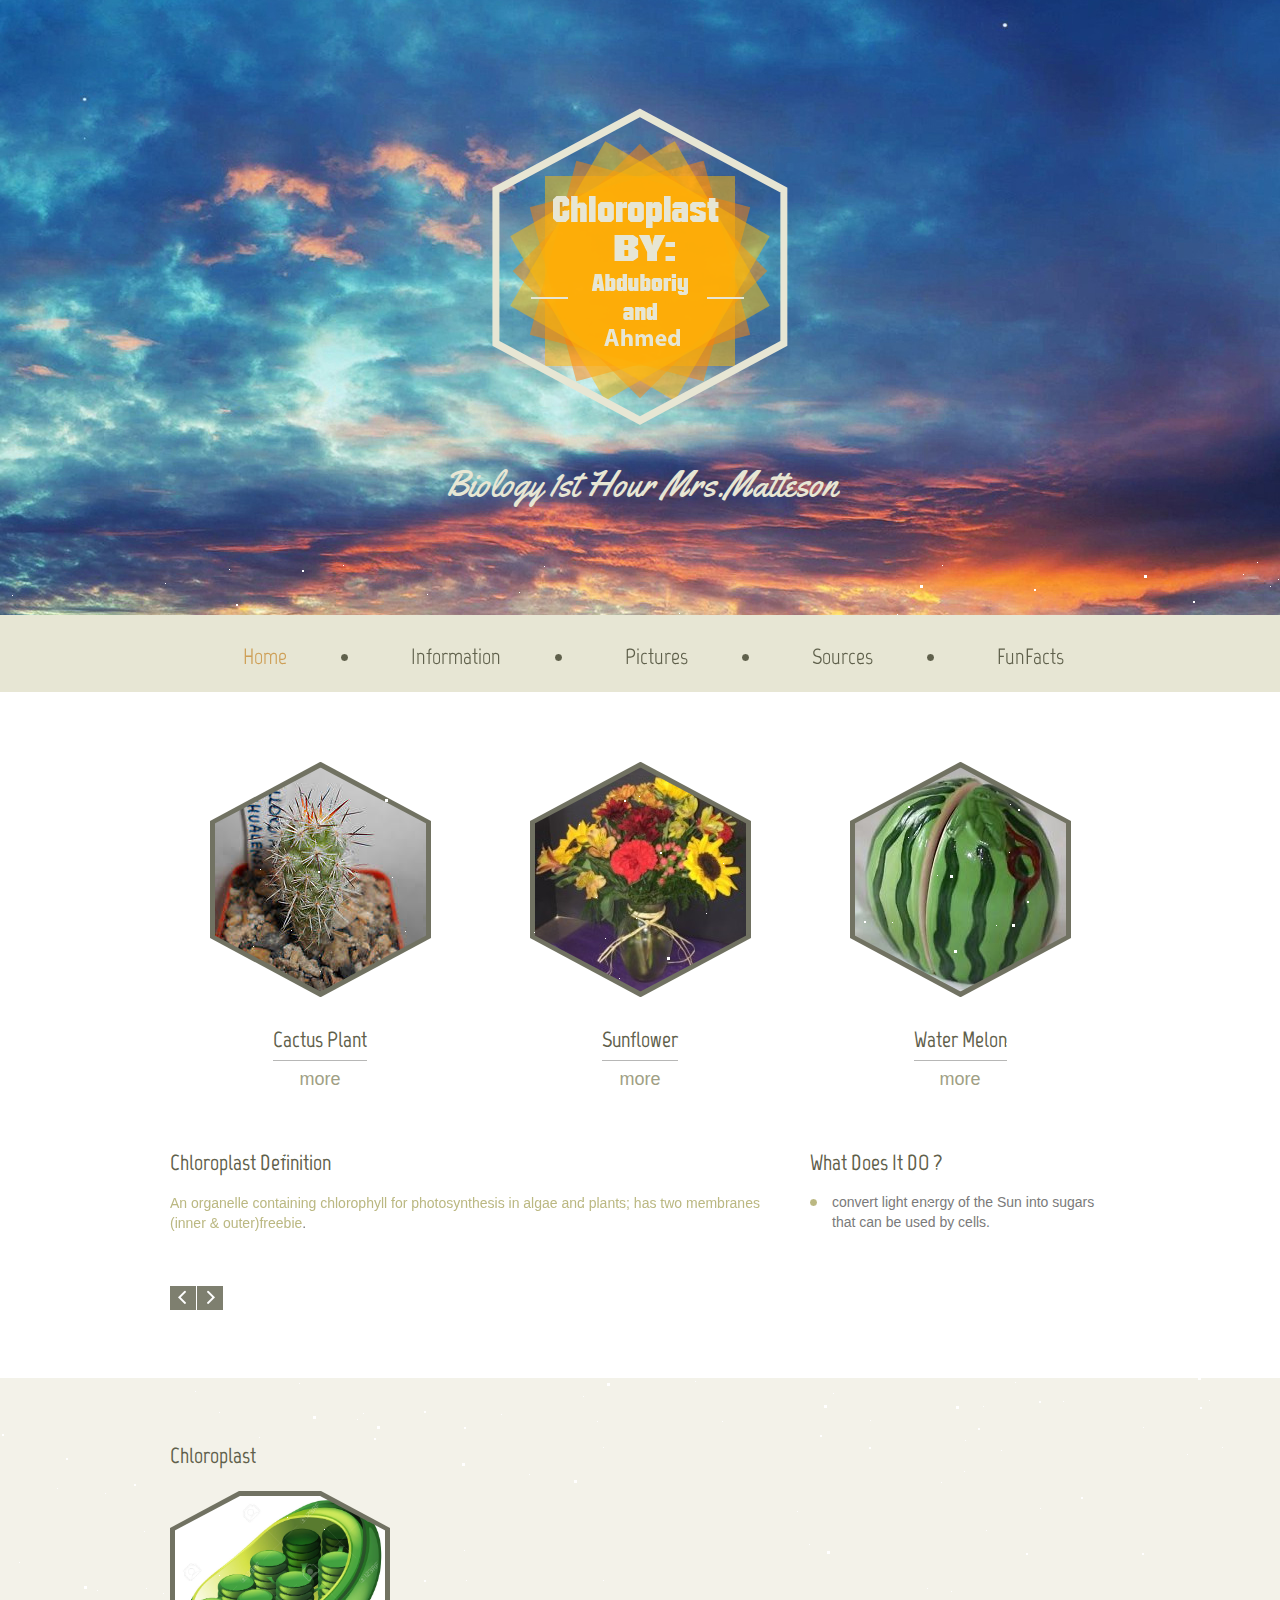
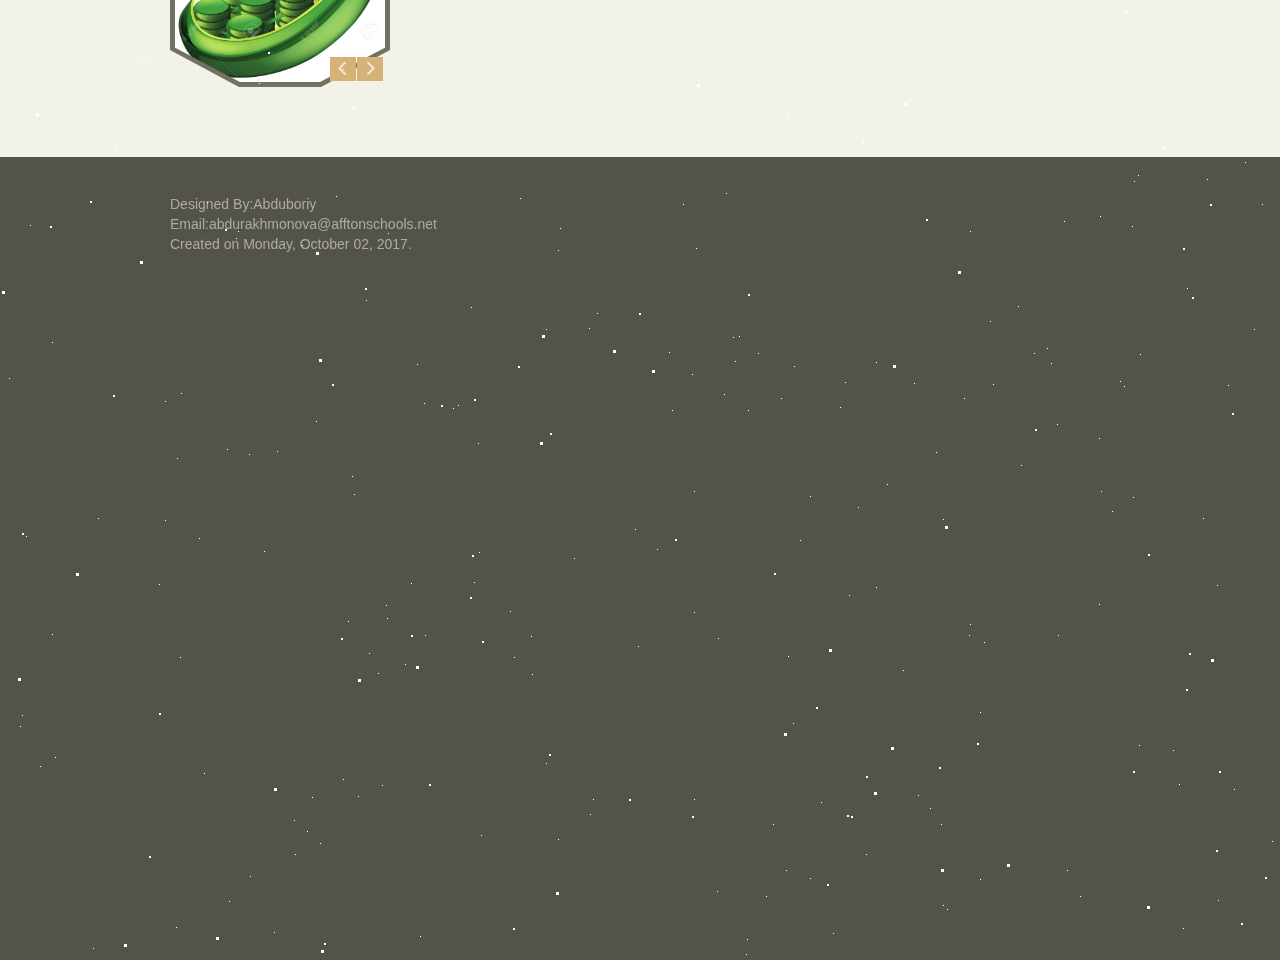
<file: index.html>
<!DOCTYPE html>
<html lang="en">
	<head>
		<title>Home</title>
		<meta charset="utf-8">
		<meta name="format-detection" content="telephone=no" />
		<link rel="icon" href="images/favicon.ico">
		<link rel="shortcut icon" href="images/favicon.ico" />
		<link rel="stylesheet" href="css/owl.carousel.css">
        <link rel="stylesheet" href="css/sun.css">
		<link rel="stylesheet" href="css/style.css">
		<link rel="stylesheet" href="css/Star.css">
		<script src="js/Star.js"></script>
		<script src="js/jquery.js"></script>
		<script src="js/jquery-migrate-1.1.1.js"></script>
		<script src="js/script.js"></script>
		<script src="js/jquery.ui.totop.js"></script>
		<script src="js/superfish.js"></script>
		<script src="js/sForm.js"></script>
		<script src="js/jquery.equalheights.js"></script>
		<script src="js/jquery.mobilemenu.js"></script>
		<script src="js/jquery.easing.1.3.js"></script>
		<script src="js/owl.carousel.js"></script>
        
		<script>
		$(document).ready(function(){
			$().UItoTop({ easingType: 'easeOutQuart' });
			/*carousel*/
			var owl=$("#owl");
			owl.owlCarousel({
				items : 1, //10 items above 1000px browser width
				navigation : true,
				pagination :  false
			});
			var owl=$("#owl1");
			owl.owlCarousel({
				items : 1, //10 items above 1000px browser width
				navigation : true,
				pagination :  false
			});
		})
		</script>
		<!--[if lt IE 8]>
		<div style=' clear: both; text-align:center; position: relative;'>
			<a href="http://windows.microsoft.com/en-US/internet-explorer/products/ie/home?ocid=ie6_countdown_bannercode">
				<img src="http://storage.ie6countdown.com/assets/100/images/banners/warning_bar_0000_us.jpg" border="0" height="42" width="820" alt="You are using an outdated browser. For a faster, safer browsing experience, upgrade for free today." />
			</a>
		</div>
		<![endif]-->
		<!--[if lt IE 9]>
		<script src="js/html5shiv.js"></script>
		<link rel="stylesheet" media="screen" href="css/ie.css">
		<![endif]-->
	</head>
	<body class="page1" id="top">
       
<!=======================================================================-->

<!--==============================header=================================-->
		<header>
			<div class="container_12">
				<div class="grid_12">
					<h1>
						<a href="index.html">
							<img src="images/logo.png" alt="Your Happy Family">
						</a>
					</h1>
					<div class="slogan">Biology 1st Hour Mrs.Matteson</div>
				</div>
			</div>
			<div class="clear"></div>
			<div class="menu_block">
				<div class="container_12">
					<div class="grid_12">
						<nav class="horizontal-nav full-width horizontalNav-notprocessed">
							<ul class="sf-menu">
								<li class="current"><a href="index.html">Home</a></li>
								<li><a href="index-1.html">Information</a></li>
								<li><a href="index-2.html">Pictures</a></li>
								<li><a href="index-3.html">Sources</a></li>
                                <li><a href="index-4.html">FunFacts</a></li>
							</ul>
						</nav>
						<div class="clear"></div>
					</div>
					<div class="clear"></div>
				</div>
			</div>
		</header>
<!--==============================Content=================================-->
        
		<div class="content"><div class="ic">More Website Templates @ TemplateMonster.com - January 27, 2014!</div>
			<div class="container_12">
				<div class="grid_4">
					<div class="block1">
						<div class="img_block">
							<img src="images/page1_img1.jpg" alt="" class="img_inner">
							<span class="l"></span>
							<span class="ll"></span>
							<span class="r"></span>
							<span class="rr"></span>
							<span class="lb"></span>
							<span class="llb"></span>
							<span class="rb"></span>
							<span class="rrb"></span>
						</div>
						<div class="text1">Cactus Plant </div><br>
						<a href="#" class="btn">more</a>
					</div>
				</div>
				<div class="grid_4">
					<div class="block1">
						<div class="img_block">
							<img src="images/page1_img2.jpg" alt="" class="img_inner">
							<span class="l"></span>
							<span class="ll"></span>
							<span class="r"></span>
							<span class="rr"></span>
							<span class="lb"></span>
							<span class="llb"></span>
							<span class="rb"></span>
							<span class="rrb"></span>
						</div>
						<div class="text1">Sunflower</div><br>
						<a href="#" class="btn">more</a>
					</div>
				</div>
				<div class="grid_4">
					<div class="block1">
						<div class="img_block">
							<img src="images/page1_img3.jpg" alt="" class="img_inner">
							<span class="l"></span>
							<span class="ll"></span>
							<span class="r"></span>
							<span class="rr"></span>
							<span class="lb"></span>
							<span class="llb"></span>
							<span class="rb"></span>
							<span class="rrb"></span>
						</div>
						<div class="text1">Water Melon</div><br>
						<a href="#" class="btn">more</a>
					</div>
				</div>
				<div class="clear"></div>
				<div class="grid_8">
					<h3>Chloroplast Definition</h3>
					<div id="owl">
						<div class="item">
							<p><span class="col1"><a href="https://quizlet.com/4728275/mitochondrion-chloroplast-flash-cards/">An organelle containing chlorophyll for photosynthesis in algae and plants; has two membranes (inner & outer)freebie</a></span>. </p>
							
						</div>
						<div class="item">
                            <span class="col1"><a href="https://www.google.com/search?q=chloroplast+definition&rlz=1C1CAFB_enUS751US751&oq=Chloroplast&aqs=chrome.3.69i57j69i60j0l2j69i59j0.8259j0j7&sourceid=chrome&ie=UTF-8">(in green plant cells) a plastid that contains chlorophyll and in which photosynthesis takes place.</a>
						</div>
					</div>
				</div>
				<div class="grid_4">
					<h3>What Does It DO ?</h3>
					<ul class="list">
						<li><a href="#">convert light energy of the Sun into sugars that can be used by cells.</a></li>
					</ul>
				</div>
			</div>
		</div>
		<div class="bottom_block">
			<div class="container_12">
				<div class="grid_3">
					<h3>Chloroplast</h3>
					<div id="owl1">
						<div class="item">
							<div class="img_block ib1">
								<img src="images/car_img1.jpg" alt="" class=" img_inner">
								<span class="l"></span>
								<span class="ll"></span>
								<span class="r"></span>
								<span class="rr"></span>
								<span class="lb"></span>
								<span class="llb"></span>
								<span class="rb"></span>
								<span class="rrb"></span>
							</div>
						</div>
						<div class="item">
							<div class="img_block ib1">
								<img src="images/car_img2.jpg" alt="" class="img_inner">
								<span class="l"></span>
								<span class="ll"></span>
								<span class="r"></span>
								<span class="rr"></span>
								<span class="lb"></span>
								<span class="llb"></span>
								<span class="rb"></span>
								<span class="rrb"></span>
							</div>
						</div>
					</div>
				</div>
				
				
					
				</div>
			</div>
		</div>
<!--==============================footer=================================-->
		<footer>
			<div class="container_12">
				<div class="grid_12 ">
					<div class="copy">
						Designed By:Abduboriy <br>Email:abdurakhmonova@afftonschools.net<br>Created on Monday, October 02, 2017. 
					</div>
				</div>
				<div class="clear"></div>
			</div>
            <div id='stars'></div>
<div id='stars2'></div>
<div id='stars3'></div>
<div id='title'>
</div>
            <div id="sun">
	<div id="rings">
		<div></div>
        <div></div>
        <div></div>
        <div></div>
        <div>
    </div>
    </div>
            </div>
            
		</footer>
	</body>
</html>
</file>
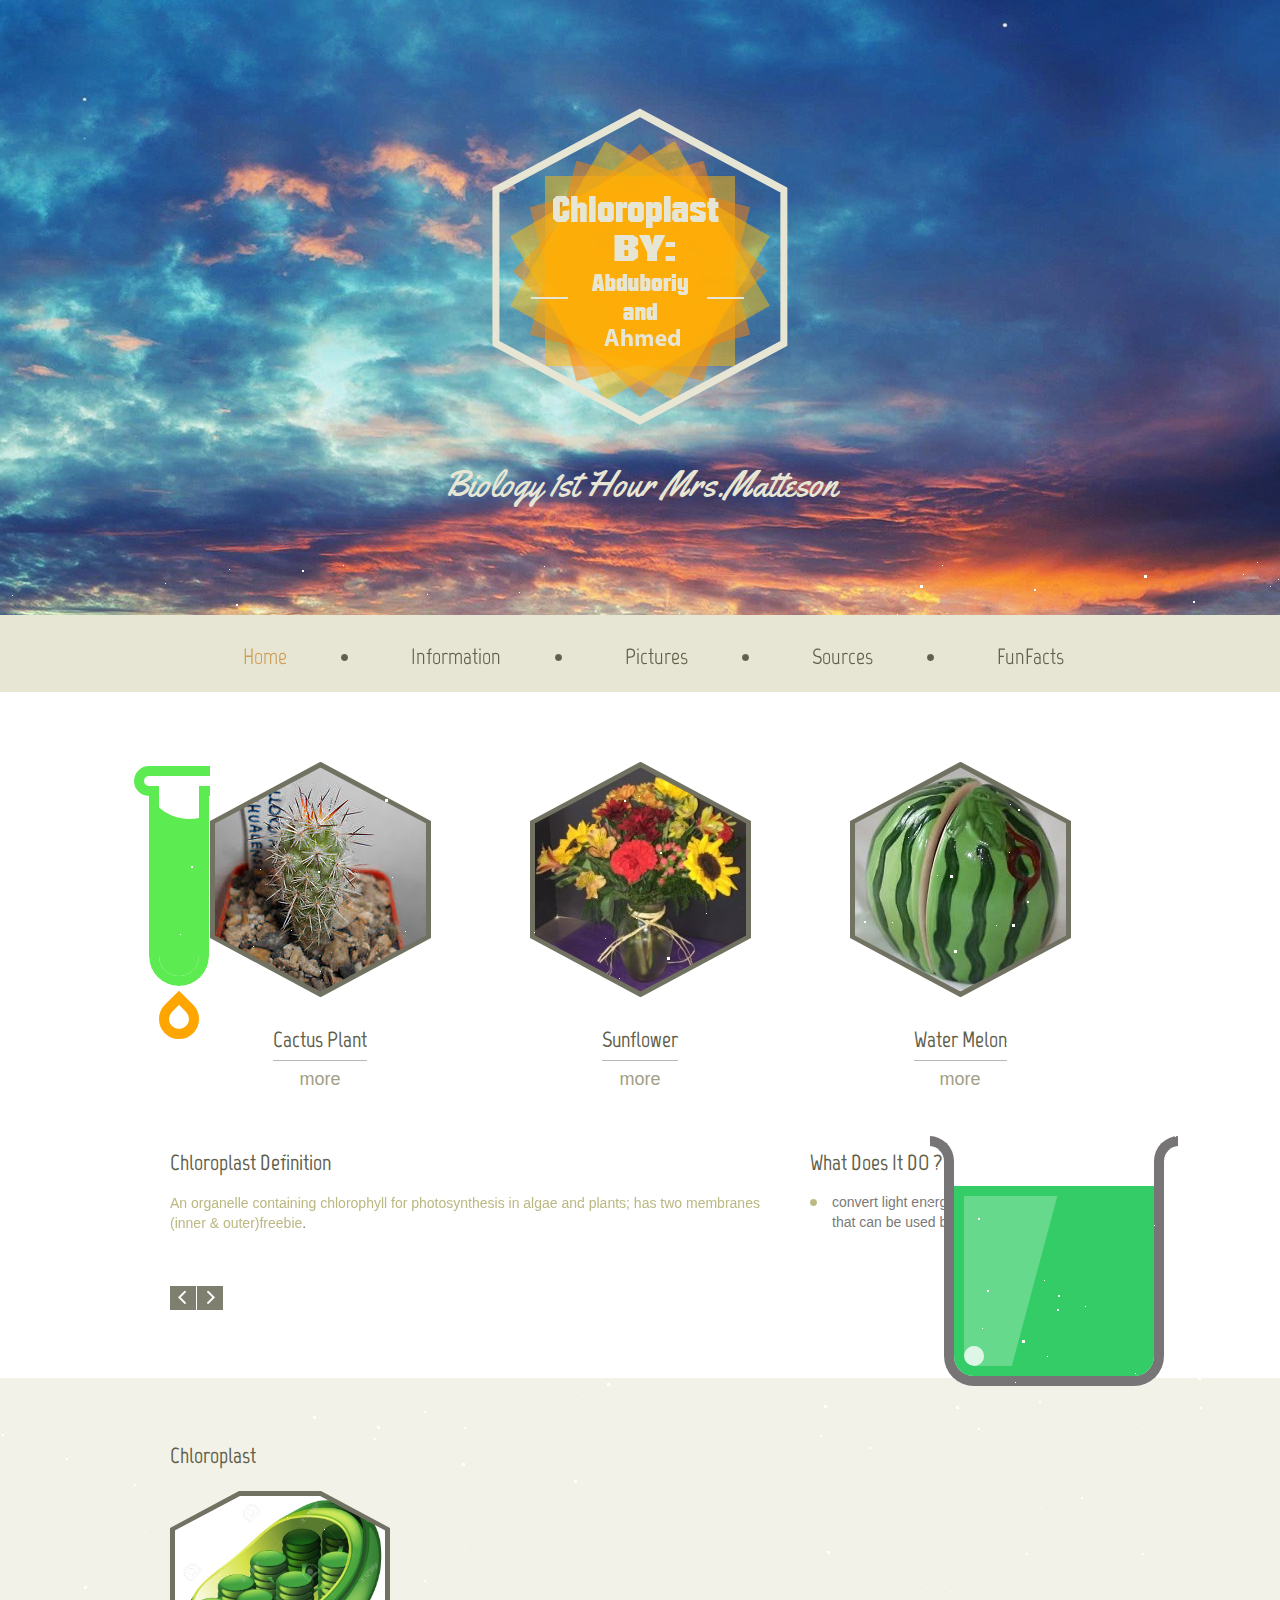
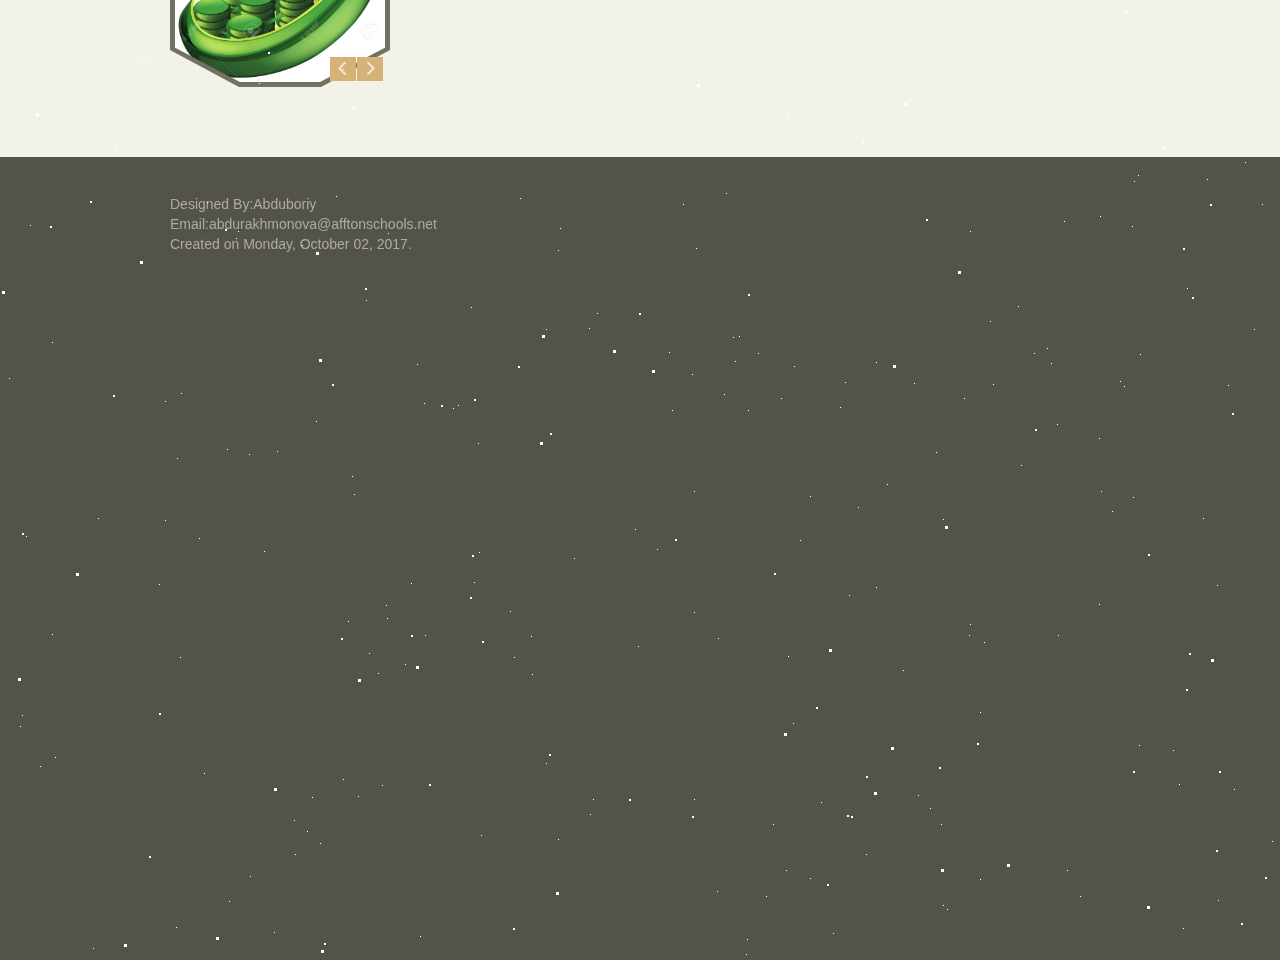
<file: js/index.html>
<!DOCTYPE html>
<html lang="en">
	<head>
		<title>Home</title>
		<meta charset="utf-8">
		<meta name="format-detection" content="telephone=no" />
		<link rel="icon" href="images/favicon.ico">
		<link rel="shortcut icon" href="images/favicon.ico" />
		<link rel="stylesheet" href="css/owl.carousel.css">
        <link rel="stylesheet" href="css/sun.css">
		<link rel="stylesheet" href="css/style.css">
		<link rel="stylesheet" href="css/Star.css">
        <link rel="stylesheet" href="css/ball.css">
        <link rel="stylesheet" href="css/beaker.css">
		<script src="js/Star.js"></script>
		<script src="js/jquery.js"></script>
		<script src="js/jquery-migrate-1.1.1.js"></script>
		<script src="js/script.js"></script>
		<script src="js/jquery.ui.totop.js"></script>
		<script src="js/superfish.js"></script>
		<script src="js/sForm.js"></script>
		<script src="js/jquery.equalheights.js"></script>
		<script src="js/jquery.mobilemenu.js"></script>
		<script src="js/jquery.easing.1.3.js"></script>
		<script src="js/owl.carousel.js"></script>
        
		<script>
		$(document).ready(function(){
			$().UItoTop({ easingType: 'easeOutQuart' });
			/*carousel*/
			var owl=$("#owl");
			owl.owlCarousel({
				items : 1, //10 items above 1000px browser width
				navigation : true,
				pagination :  false
			});
			var owl=$("#owl1");
			owl.owlCarousel({
				items : 1, //10 items above 1000px browser width
				navigation : true,
				pagination :  false
			});
		})
		</script>
		<!--[if lt IE 8]>
		<div style=' clear: both; text-align:center; position: relative;'>
			<a href="http://windows.microsoft.com/en-US/internet-explorer/products/ie/home?ocid=ie6_countdown_bannercode">
				<img src="http://storage.ie6countdown.com/assets/100/images/banners/warning_bar_0000_us.jpg" border="0" height="42" width="820" alt="You are using an outdated browser. For a faster, safer browsing experience, upgrade for free today." />
			</a>
		</div>
		<![endif]-->
		<!--[if lt IE 9]>
		<script src="js/html5shiv.js"></script>
		<link rel="stylesheet" media="screen" href="css/ie.css">
		<![endif]-->
	</head>
	<body class="page1" id="top">
       
<!=======================================================================-->

<!--==============================header=================================-->
		<header>
			<div class="container_12">
				<div class="grid_12">
					<h1>
						<a href="index.html">
							<img src="images/logo.png" alt="Your Happy Family">
						</a>
					</h1>
					<div class="slogan">Biology 1st Hour Mrs.Matteson</div>
				</div>
			</div>
			<div class="clear"></div>
			<div class="menu_block">
				<div class="container_12">
					<div class="grid_12">
						<nav class="horizontal-nav full-width horizontalNav-notprocessed">
							<ul class="sf-menu">
								<li class="current"><a href="index.html">Home</a></li>
								<li><a href="index-1.html">Information</a></li>
								<li><a href="index-2.html">Pictures</a></li>
								<li><a href="index-3.html">Sources</a></li>
                                <li><a href="index-4.html">FunFacts</a></li>
							</ul>
						</nav>
						<div class="clear"></div>
					</div>
					<div class="clear"></div>
				</div>
			</div>
		</header>
<!--==============================Content=================================-->
        
		<div class="content"><div class="ic">More Website Templates @ TemplateMonster.com - January 27, 2014!</div>
			<div class="container_12">
				<div class="grid_4">
					<div class="block1">
						<div class="img_block">
							<img src="images/page1_img1.jpg" alt="" class="img_inner">
							<span class="l"></span>
							<span class="ll"></span>
							<span class="r"></span>
							<span class="rr"></span>
							<span class="lb"></span>
							<span class="llb"></span>
							<span class="rb"></span>
							<span class="rrb"></span>
						</div>
						<div class="text1">Cactus Plant </div><br>
						<a href="#" class="btn">more</a>
					</div>
				</div>
				<div class="grid_4">
					<div class="block1">
						<div class="img_block">
							<img src="images/page1_img2.jpg" alt="" class="img_inner">
							<span class="l"></span>
							<span class="ll"></span>
							<span class="r"></span>
							<span class="rr"></span>
							<span class="lb"></span>
							<span class="llb"></span>
							<span class="rb"></span>
							<span class="rrb"></span>
						</div>
						<div class="text1">Sunflower</div><br>
						<a href="#" class="btn">more</a>
					</div>
				</div>
				<div class="grid_4">
					<div class="block1">
						<div class="img_block">
							<img src="images/page1_img3.jpg" alt="" class="img_inner">
							<span class="l"></span>
							<span class="ll"></span>
							<span class="r"></span>
							<span class="rr"></span>
							<span class="lb"></span>
							<span class="llb"></span>
							<span class="rb"></span>
							<span class="rrb"></span>
						</div>
						<div class="text1">Water Melon</div><br>
						<a href="#" class="btn">more</a>
					</div>
				</div>
				<div class="clear"></div>
				<div class="grid_8">
					<h3>Chloroplast Definition</h3>
					<div id="owl">
						<div class="item">
							<p><span class="col1"><a href="https://quizlet.com/4728275/mitochondrion-chloroplast-flash-cards/">An organelle containing chlorophyll for photosynthesis in algae and plants; has two membranes (inner & outer)freebie</a></span>. </p>
							
						</div>
						<div class="item">
                            <span class="col1"><a href="https://www.google.com/search?q=chloroplast+definition&rlz=1C1CAFB_enUS751US751&oq=Chloroplast&aqs=chrome.3.69i57j69i60j0l2j69i59j0.8259j0j7&sourceid=chrome&ie=UTF-8">(in green plant cells) a plastid that contains chlorophyll and in which photosynthesis takes place.</a>
						</div>
					</div>
				</div>
				<div class="grid_4">
					<h3>What Does It DO ?</h3>
					<ul class="list">
						<li><a href="#">convert light energy of the Sun into sugars that can be used by cells.</a></li>
					</ul>
				</div>
			</div>
		</div>
		<div class="bottom_block">
			<div class="container_12">
				<div class="grid_3">
					<h3>Chloroplast</h3>
					<div id="owl1">
						<div class="item">
							<div class="img_block ib1">
								<img src="images/car_img1.jpg" alt="" class=" img_inner">
								<span class="l"></span>
								<span class="ll"></span>
								<span class="r"></span>
								<span class="rr"></span>
								<span class="lb"></span>
								<span class="llb"></span>
								<span class="rb"></span>
								<span class="rrb"></span>
							</div>
						</div>
						<div class="item">
							<div class="img_block ib1">
								<img src="images/car_img2.jpg" alt="" class="img_inner">
								<span class="l"></span>
								<span class="ll"></span>
								<span class="r"></span>
								<span class="rr"></span>
								<span class="lb"></span>
								<span class="llb"></span>
								<span class="rb"></span>
								<span class="rrb"></span>
							</div>
						</div>
					</div>
				</div>
				
				
					
				</div>
			</div>
		</div>
<!--==============================footer=================================-->
		<footer>
			<div class="container_12">
				<div class="grid_12 ">
					<div class="copy">
						Designed By:Abduboriy <br>Email:abdurakhmonova@afftonschools.net<br>Created on Monday, October 02, 2017. 
					</div>
				</div>
				<div class="clear"></div>
			</div>
            
            <div id='stars'></div>
<div id='stars2'></div>
<div id='stars3'></div>
<div id='title'>
</div>
            <div id="sun">
	<div id="rings">
		<div></div>
        <div></div>
        <div></div>
        <div></div>
        <div>
    </div>
    </div>
            </div>
		</footer>
     <div class="place">
<div class="science">
  <div class="reactant">
    <div class="beaker">
      <div class="liquid">
        <div class="bubble bubble1 white"></div>
        <div class="bubble bubble2 white"></div>
        <div class="bubble bubble3 white"></div>
        <div class="bubble bubble4 white"></div>
      </div>
    </div>
    <div class="pour"></div>
    <div class="bubble bubble1 green"></div>
    <div class="bubble bubble2 green"></div>
    <div class="bubble bubble3 green"></div>
    <div class="bubble bubble4 green"></div>
  </div>
  <div class="catalyst">
    <div class="fire">
      <div class="flame"></div>
    </div>
    <div class="bunson">
      <div class="base"></div>
    </div>
  </div>
</div>
  </div>
        <div class="place1">
<div id="container">
  <div id="beaker">
    <div id="liquid">
      <div class="bubble"></div>
      <div class="bubble"></div>
      <div class="bubble"></div>
      <div class="bubble"></div>
      <div class="bubble"></div>
      <div class="bubble"></div>
      <div class="bubble"></div>
    </div>
  </div>
</div>
</div>
	</body>
</html>
</file>
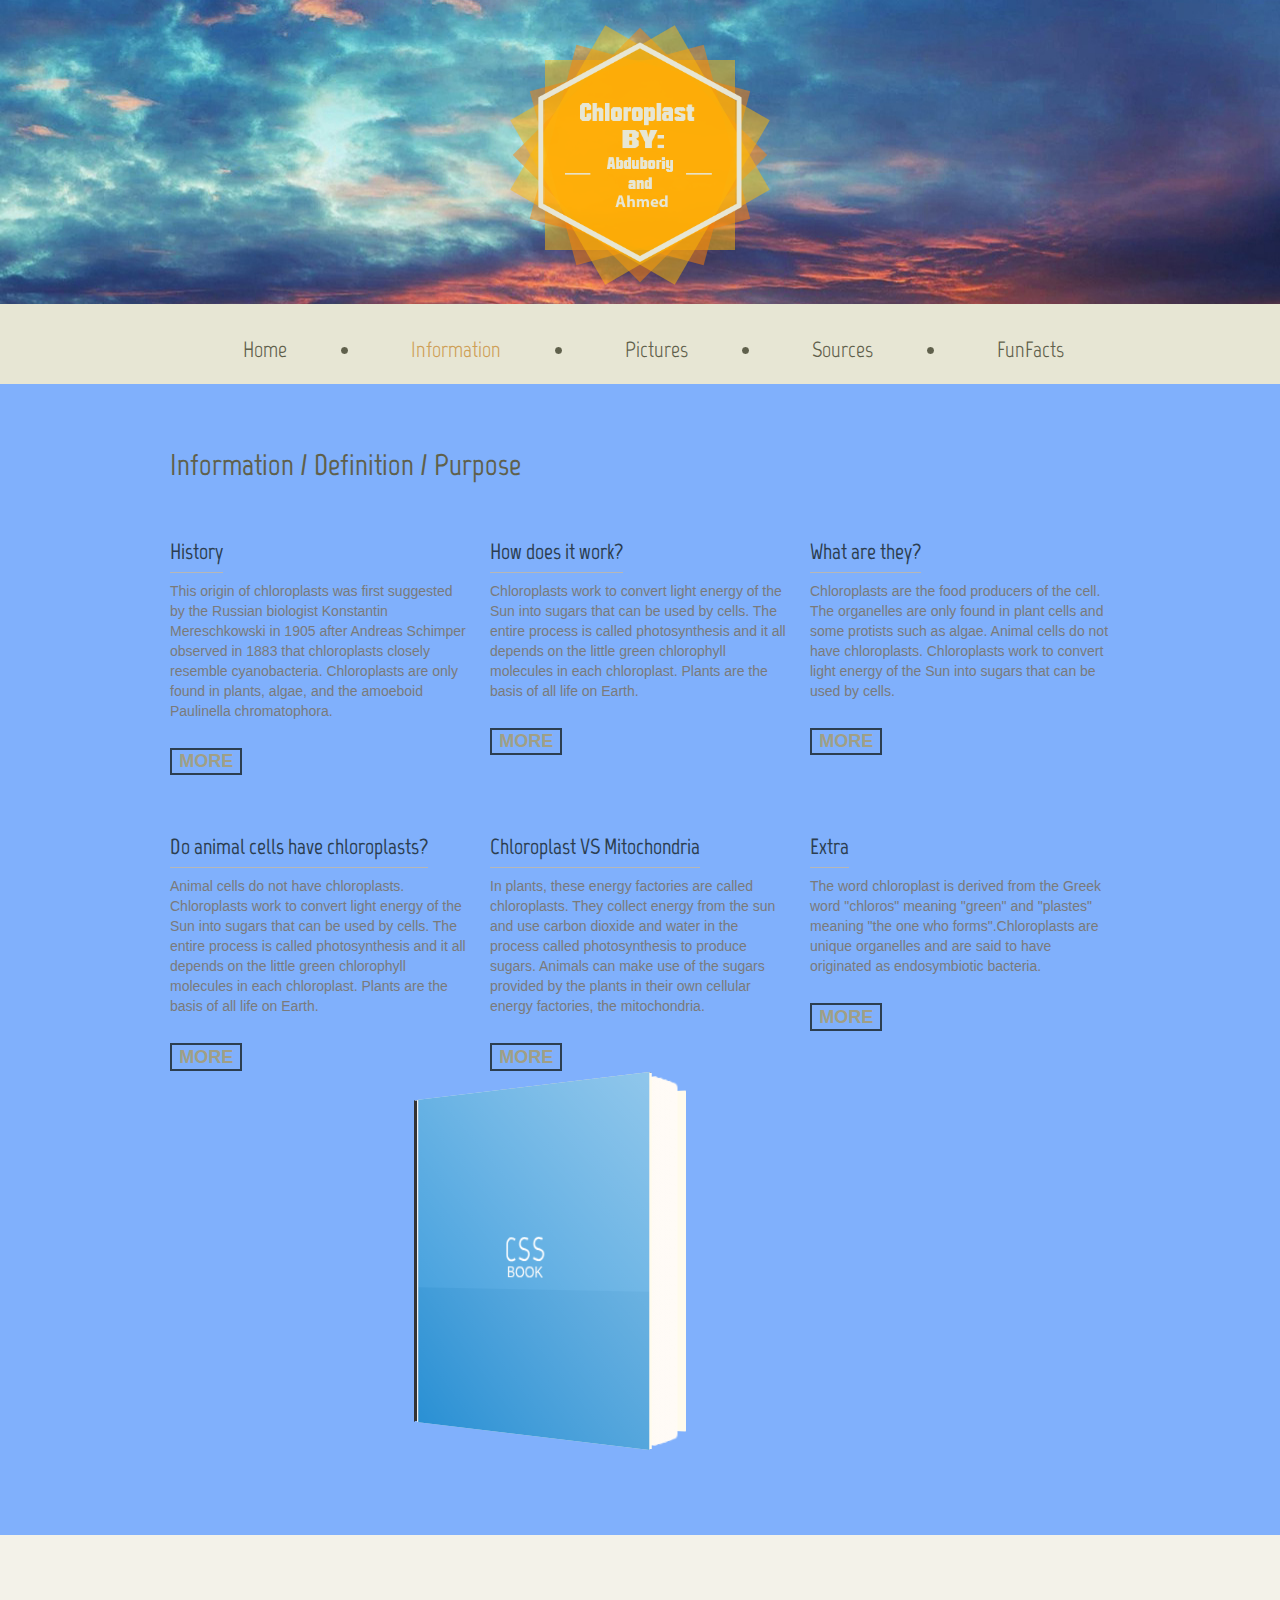
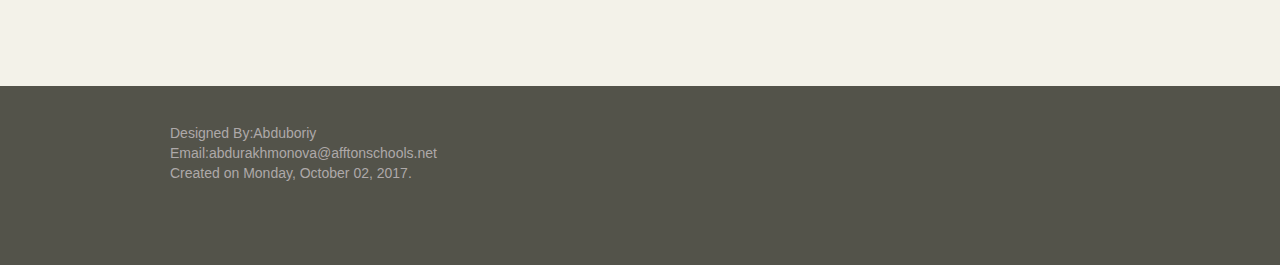
<file: index-1.html>
<!DOCTYPE html>
<html lang="en">
	<head>
		<title>Information</title>
		<meta charset="utf-8">
		<meta name="format-detection" content="telephone=no" />
        <link rel="stylesheet" href="css/sun1.css">
		<link rel="icon" href="images/favicon.ico">
		<link rel="shortcut icon" href="images/favicon.ico" />
		<link rel="stylesheet" href="css/style.css">
        <link rel="stylesheet" href="css/book.css">
		<script src="js/jquery.js"></script>
		<script src="js/jquery-migrate-1.1.1.js"></script>
		<script src="js/script.js"></script>
		<script src="js/jquery.ui.totop.js"></script>
		<script src="js/superfish.js"></script>
		<script src="js/jquery.equalheights.js"></script>
		<script src="js/jquery.mobilemenu.js"></script>
		<script src="js/jquery.easing.1.3.js"></script>
        <style>
            .content{
                background-color: #80b0fc;
            }
            </style>
		<script>
		$(document).ready(function(){
			$().UItoTop({ easingType: 'easeOutQuart' });
		})
		</script>
		<!--[if lt IE 8]>
		<div style=' clear: both; text-align:center; position: relative;'>
			<a href="http://windows.microsoft.com/en-US/internet-explorer/products/ie/home?ocid=ie6_countdown_bannercode">
				<img src="http://storage.ie6countdown.com/assets/100/images/banners/warning_bar_0000_us.jpg" border="0" height="42" width="820" alt="You are using an outdated browser. For a faster, safer browsing experience, upgrade for free today." />
			</a>
		</div>
		<![endif]-->
		<!--[if lt IE 9]>
			<script src="js/html5shiv.js"></script>
			<link rel="stylesheet" media="screen" href="css/ie.css">
		<![endif]-->
	</head>
	<body id="top">
<!--==============================header=================================-->
		<header>
			<div class="container_12">
				<div class="grid_12">
					<h1>
						<a href="index.html">
							<img src="images/logo.png" alt="Your Happy Family">
						</a>
					</h1>
				</div>
			</div>
			<div class="clear"></div>
			<div class="menu_block ">
				<div class="container_12">
					<div class="grid_12">
						<nav class="horizontal-nav full-width horizontalNav-notprocessed">
							<ul class="sf-menu">
								<li><a href="index.html">Home</a></li>
								<li class="current"><a href="index-1.html">Information</a></li>
								<li><a href="index-2.html">Pictures</a></li>
								<li><a href="index-3.html">Sources</a></li>
								<li><a href="index-4.html">FunFacts</a></li>
							</ul>
						</nav>
						<div class="clear"></div>
					</div>
					<div class="clear"></div>
				</div>
			</div>
		</header>
<!--==============================Content=================================-->
		<div class="content">
			<div class="container_12">
				<div class="grid_12">
					<h2>Information                    / Definition                     / Purpose</h2>
				</div>
				<div class="grid_4">
					<div class="text1"><a href="#">History</a></div>
					<br>This origin of chloroplasts was first suggested by the Russian biologist Konstantin Mereschkowski in 1905 after Andreas Schimper observed in 1883 that chloroplasts closely resemble cyanobacteria. Chloroplasts are only found in plants, algae, and the amoeboid Paulinella chromatophora.
					<br>
					<a href="#" class="btn">more</a>
				</div>
				<div class="grid_4">
					<div class="text1"><a href="#">How does it work?</a></div>
					<br>Chloroplasts work to convert light energy of the Sun into sugars that can be used by cells. The entire process is called photosynthesis and it all depends on the little green chlorophyll molecules in each chloroplast. Plants are the basis of all life on Earth.
					<br>
					<a href="#" class="btn">more</a>
				</div>
				<div class="grid_4">
					<div class="text1"><a href="#">What are they?</a></div>
					<br>Chloroplasts are the food producers of the cell. The organelles are only found in plant cells and some protists such as algae. Animal cells do not have chloroplasts. Chloroplasts work to convert light energy of the Sun into sugars that can be used by cells.
					<br>
					<a href="#" class="btn">more</a>
				</div>
				<div class="clear cl1"></div>
				<div class="grid_4">
					<div class="text1"><a href="#">Do animal cells have chloroplasts?</a></div>
					<br>Animal cells do not have chloroplasts. Chloroplasts work to convert light energy of the Sun into sugars that can be used by cells. The entire process is called photosynthesis and it all depends on the little green chlorophyll molecules in each chloroplast. Plants are the basis of all life on Earth.
					<br>
					<a href="#" class="btn">more</a>
				</div>
				<div class="grid_4">
					<div class="text1"><a href="#">Chloroplast VS Mitochondria</a></div>
					<br>In plants, these energy factories are called chloroplasts. They collect energy from the sun and use carbon dioxide and water in the process called photosynthesis to produce sugars. Animals can make use of the sugars provided by the plants in their own cellular energy factories, the mitochondria.
					<br>
					<a href="#" class="btn">more</a>
				</div>
				<div class="grid_4">
					<div class="text1"><a href="#">Extra</a></div>
					<br>The word chloroplast is derived from the Greek word "chloros" meaning "green" and "plastes" meaning "the one who forms".Chloroplasts are unique organelles and are said to have originated as endosymbiotic bacteria.
					<br>
					<a href="#" class="btn">more</a>
                    
				</div>
                <div class="component">
				<ul class="align">
					<li>
						<figure class='book'>

							<!-- Front -->

							<ul class='hardcover_front'>
								<li>
									<div class="coverDesign blue">
										<h1>CSS</h1>
										<p>BOOK</p>
									</div>
								</li>
								<li></li>
							</ul>

							<!-- Pages -->

							<ul class='page'>
								<li></li>
								<li>
									<a class="btn" href="#">VEDEO</a>
                                    <iframe width="254" height="180" src="https://www.youtube.com/embed/cFVsvgiQdx8" frameborder="0" allowfullscreen></iframe>
								</li>
								<li></li>
								<li></li>
								<li></li>
							</ul>

							<!-- Back -->

							<ul class='hardcover_back'>
								<li></li>
								<li></li>
							</ul>
							<ul class='book_spine'>
								<li></li>
								<li></li>
							</ul>
							
						</figure>
					</li>
				</ul>
			</div>
			</div>
		</div>
		<div class="bottom_block">
			<div class="container_12">
				<div class="grid_8">
					
							</div>
						</div>
					</div>
					
<!--==============================footer=================================-->
		<footer>
			<div class="container_12">
				<div class="grid_12 ">
					<div class="copy">
						Designed By:Abduboriy <br>Email:abdurakhmonova@afftonschools.net<br>Created on Monday, October 02, 2017. 
					</div>
				</div>
				<div class="clear"></div>
			</div>
            <div id="sun">
	<div id="rings">
		<div></div>
        <div></div>
        <div></div>
        <div></div>
        <div>
    </div>
		</footer>
	</body>
</html>
</file>
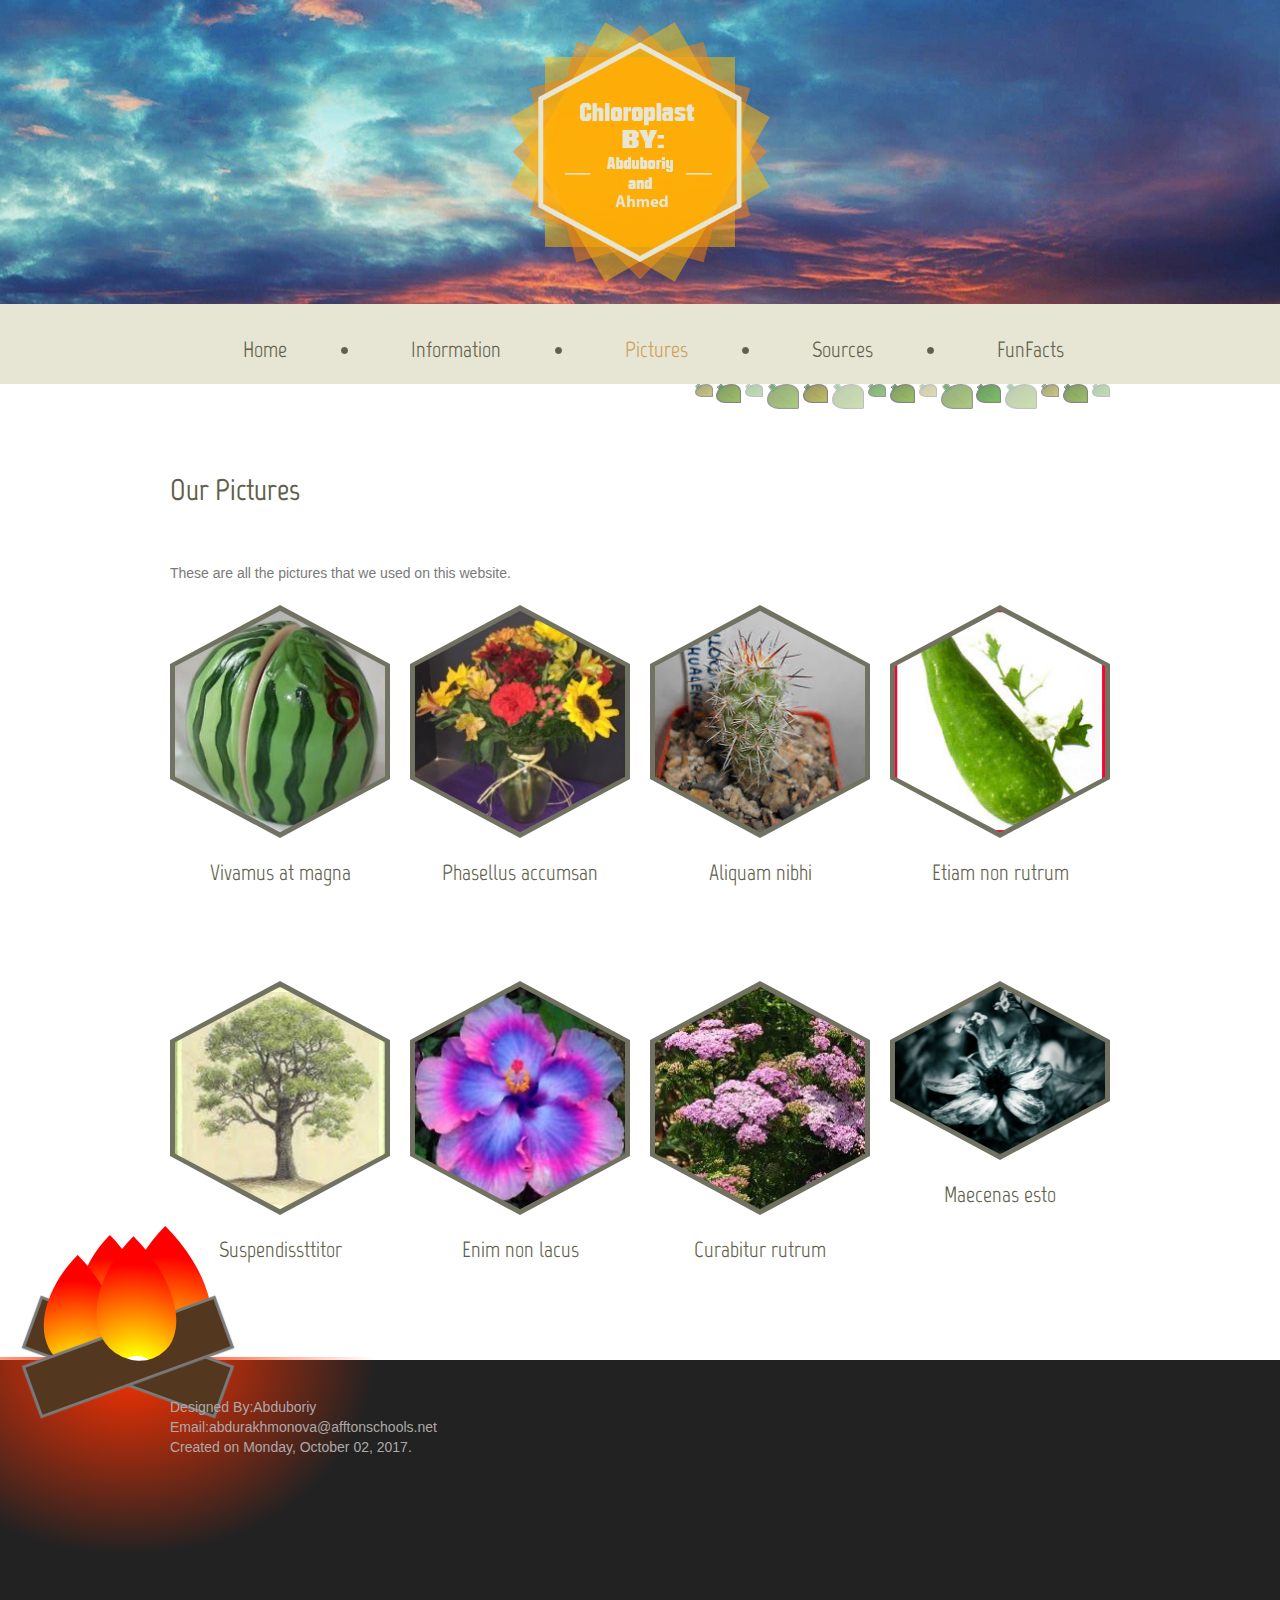
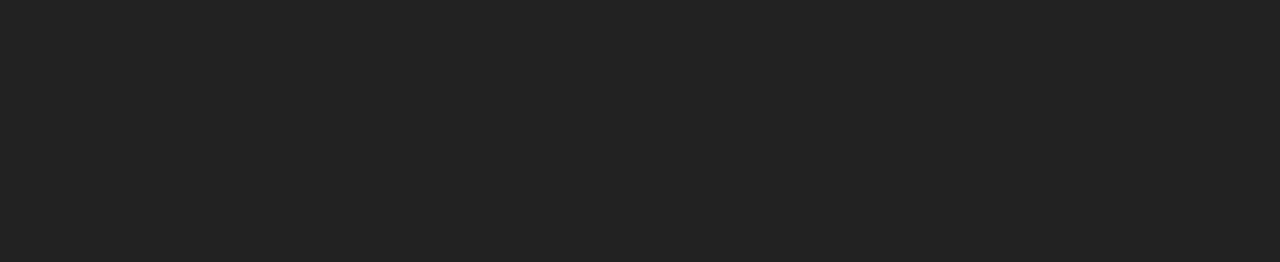
<file: index-2.html>
<!DOCTYPE html>
<html lang="en">
	<head>
		<title>Pictures</title>
		<meta charset="utf-8">
		<meta name="format-detection" content="telephone=no" />
        <link rel="stylesheet" href="css/sun2.css">
		<link rel="icon" href="images/favicon.ico">
		<link rel="shortcut icon" href="images/favicon.ico" />
		<link rel="stylesheet" href="css/style.css">
        <link rel="stylesheet" href="css/fire.css">
		<link rel="stylesheet" href="css/touchTouch.css">
        <link rel="stylesheet" href="css/fall.css">
		<script src="js/jquery.js"></script>
		<script src="js/jquery-migrate-1.1.1.js"></script>
		<script src="js/script.js"></script>
		<script src="js/jquery.ui.totop.js"></script>
		<script src="js/superfish.js"></script>
		<script src="js/sForm.js"></script>
		<script src="js/jquery.equalheights.js"></script>
		<script src="js/jquery.mobilemenu.js"></script>
		<script src="js/jquery.easing.1.3.js"></script>
		<script src="js/touchTouch.jquery.js"></script>
		<script>
		$(document).ready(function(){
			$().UItoTop({ easingType: 'easeOutQuart' });
			$('.gallery a.gal').touchTouch();
		})
		</script>
		<!--[if lt IE 8]>
		<div style=' clear: both; text-align:center; position: relative;'>
			<a href="http://windows.microsoft.com/en-US/internet-explorer/products/ie/home?ocid=ie6_countdown_bannercode">
				<img src="http://storage.ie6countdown.com/assets/100/images/banners/warning_bar_0000_us.jpg" border="0" height="42" width="820" alt="You are using an outdated browser. For a faster, safer browsing experience, upgrade for free today." />
			</a>
		</div>
		<![endif]-->
		<!--[if lt IE 9]>
			<script src="js/html5shiv.js"></script>
			<link rel="stylesheet" media="screen" href="css/ie.css">
		<![endif]-->
	</head>
	<body id="top">
<!--==============================header=================================-->
		<header>
			<div class="container_12">
				<div class="grid_12">
					<h1>
						<a href="index.html">
							<img src="images/logo.png" alt="Your Happy Family">
						</a>
					</h1>
				</div>
               
			</div>
			<div class="clear"></div>
			<div class="menu_block">
				<div class="container_12">
					<div class="grid_12">
						<nav class="horizontal-nav full-width horizontalNav-notprocessed">
							<ul class="sf-menu">
								<li><a href="index.html">Home</a></li>
								<li><a href="index-1.html">Information</a></li>
								<li class="current"><a href="index-2.html">Pictures</a></li>
								<li><a href="index-3.html">Sources</a></li>
								<li><a href="index-4.html">FunFacts</a></li>
							</ul>
						</nav>
						<div class="clear"></div>
					</div>
					<div class="clear"></div>
				</div>
			</div>
		</header>
<!--==============================Content=================================-->
		<div class="content"><div class="ic">More Website Templates @ TemplateMonster.com - January 27, 2014!</div>
			<div class="container_12">
				<div class="grid_12">
                     <div id="leaves">
  <i></i>
  <i></i>
  <i></i>
  <i></i>
  <i></i>
  <i></i>
  <i></i>
  <i></i>
  <i></i>
  <i></i>
  <i></i>
  <i></i>
  <i></i>
  <i></i>
  <i></i> 
</div>
                              
					<h2>Our Pictures</h2>
				</div>
				<div class="clear"></div>
				<div class="gallery">
					<div class="grid_9">
						<p>These are all the pictures that we used on this website.</p>
					</div>
					<div class="clear"></div>
					<div class="grid_3">
						<a href="images/page1_img3.jpg" class="gal">
							<div class="img_block">
								<img src="images/page1_img3.jpg" alt="" class="img_inner">
								<span class="l"></span>
								<span class="ll"></span>
								<span class="r"></span>
								<span class="rr"></span>
								<span class="lb"></span>
								<span class="llb"></span>
								<span class="rb"></span>
								<span class="rrb"></span>
							</div>
						</a>
						<div class="title"><a href="#">Vivamus at magna</a></div>
					</div>
					<div class="grid_3">
						<a href="images/page1_img2.jpg" class="gal">
							<div class="img_block">
								<img src="images/page1_img2.jpg" alt="" class="img_inner">
								<span class="l"></span>
								<span class="ll"></span>
								<span class="r"></span>
								<span class="rr"></span>
								<span class="lb"></span>
								<span class="llb"></span>
								<span class="rb"></span>
								<span class="rrb"></span>
							</div>
						</a>
						<div class="title"><a href="#">Phasellus accumsan</a></div>
					</div>
					<div class="grid_3">
						<a href="images/page1_img1.jpg" class="gal">
							<div class="img_block">
								<img src="images/page1_img1.jpg" alt="" class="img_inner">
								<span class="l"></span>
								<span class="ll"></span>
								<span class="r"></span>
								<span class="rr"></span>
								<span class="lb"></span>
								<span class="llb"></span>
								<span class="rb"></span>
								<span class="rrb"></span>
							</div>
						</a>
						<div class="title"><a href="#">Aliquam nibhi</a></div>
					</div>
					<div class="grid_3">
						<a href="images/s-l225.jpg" class="gal">
							<div class="img_block">
								<img src="images/s-l225.jpg" alt="" class="img_inner">
								<span class="l"></span>
								<span class="ll"></span>
								<span class="r"></span>
								<span class="rr"></span>
								<span class="lb"></span>
								<span class="llb"></span>
								<span class="rb"></span>
								<span class="rrb"></span>
							</div>
						</a>
						<div class="title"><a href="#">Etiam non rutrum</a></div>
					</div>
					<div class="clear cl2"></div>
					<div class="grid_3">
						<a href="images/download.jfif" class="gal">
							<div class="img_block">
								<img src="images/download.jfif" alt="" class="img_inner">
								<span class="l"></span>
								<span class="ll"></span>
								<span class="r"></span>
								<span class="rr"></span>
								<span class="lb"></span>
								<span class="llb"></span>
								<span class="rb"></span>
								<span class="rrb"></span>
							</div>
						</a>
						<div class="title"><a href="#">Suspendissttitor</a></div>
					</div>
					<div class="grid_3">
						<a href="images/s-l225 (1).jpg" class="gal">
							<div class="img_block">
								<img src="images/s-l225 (1).jpg" alt="" class="img_inner">
								<span class="l"></span>
								<span class="ll"></span>
								<span class="r"></span>
								<span class="rr"></span>
								<span class="lb"></span>
								<span class="llb"></span>
								<span class="rb"></span>
								<span class="rrb"></span>
							</div>
						</a>
						<div class="title"><a href="#">Enim non lacus</a></div>
					</div>
					<div class="grid_3">
						<a href="images/achilleawonderfu.jpeg" class="gal">
							<div class="img_block">
								<img src="images/achilleawonderfu.jpeg" alt="" class="img_inner">
								<span class="l"></span>
								<span class="ll"></span>
								<span class="r"></span>
								<span class="rr"></span>
								<span class="lb"></span>
								<span class="llb"></span>
								<span class="rb"></span>
								<span class="rrb"></span>
							</div>
						</a>
						<div class="title"><a href="#">Curabitur rutrum</a></div>
					</div>
					<div class="grid_3">
						<a href="images/1412613353.jpg" class="gal">
							<div class="img_block">
								<img src="images/1412613353.jpg" alt="" class="img_inner">
								<span class="l"></span>
								<span class="ll"></span>
								<span class="r"></span>
								<span class="rr"></span>
								<span class="lb"></span>
								<span class="llb"></span>
								<span class="rb"></span>
								<span class="rrb"></span>
							</div>
						</a>
						<div class="title"><a href="#">Maecenas esto</a></div>
					</div>
				</div>
			</div>
		</div>
        
        <div id="glow"></div>
<div class=log id="log1"></div>
<div class=log id="log2"></div>
<div class="ember" id="ember1"></div>
<div class="ember" id="ember2"></div>
<div class="ember" id="ember3"></div>
<div class="ember" id="ember4"></div>
<!--==============================footer=================================-->
		<footer>
			<div class="container_12">
				<div class="grid_12 ">
					<div class="copy">
						Designed By:Abduboriy <br>Email:abdurakhmonova@afftonschools.net<br>Created on Monday, October 02, 2017. 
					</div>
				</div>
				<div class="clear"></div>
			</div>
        <div id="sun">
	<div id="rings">
		<div></div>
        <div></div>
        <div></div>
        <div></div>
        <div>
    </div>
            </footer>
            
	</body>
</html>
</file>
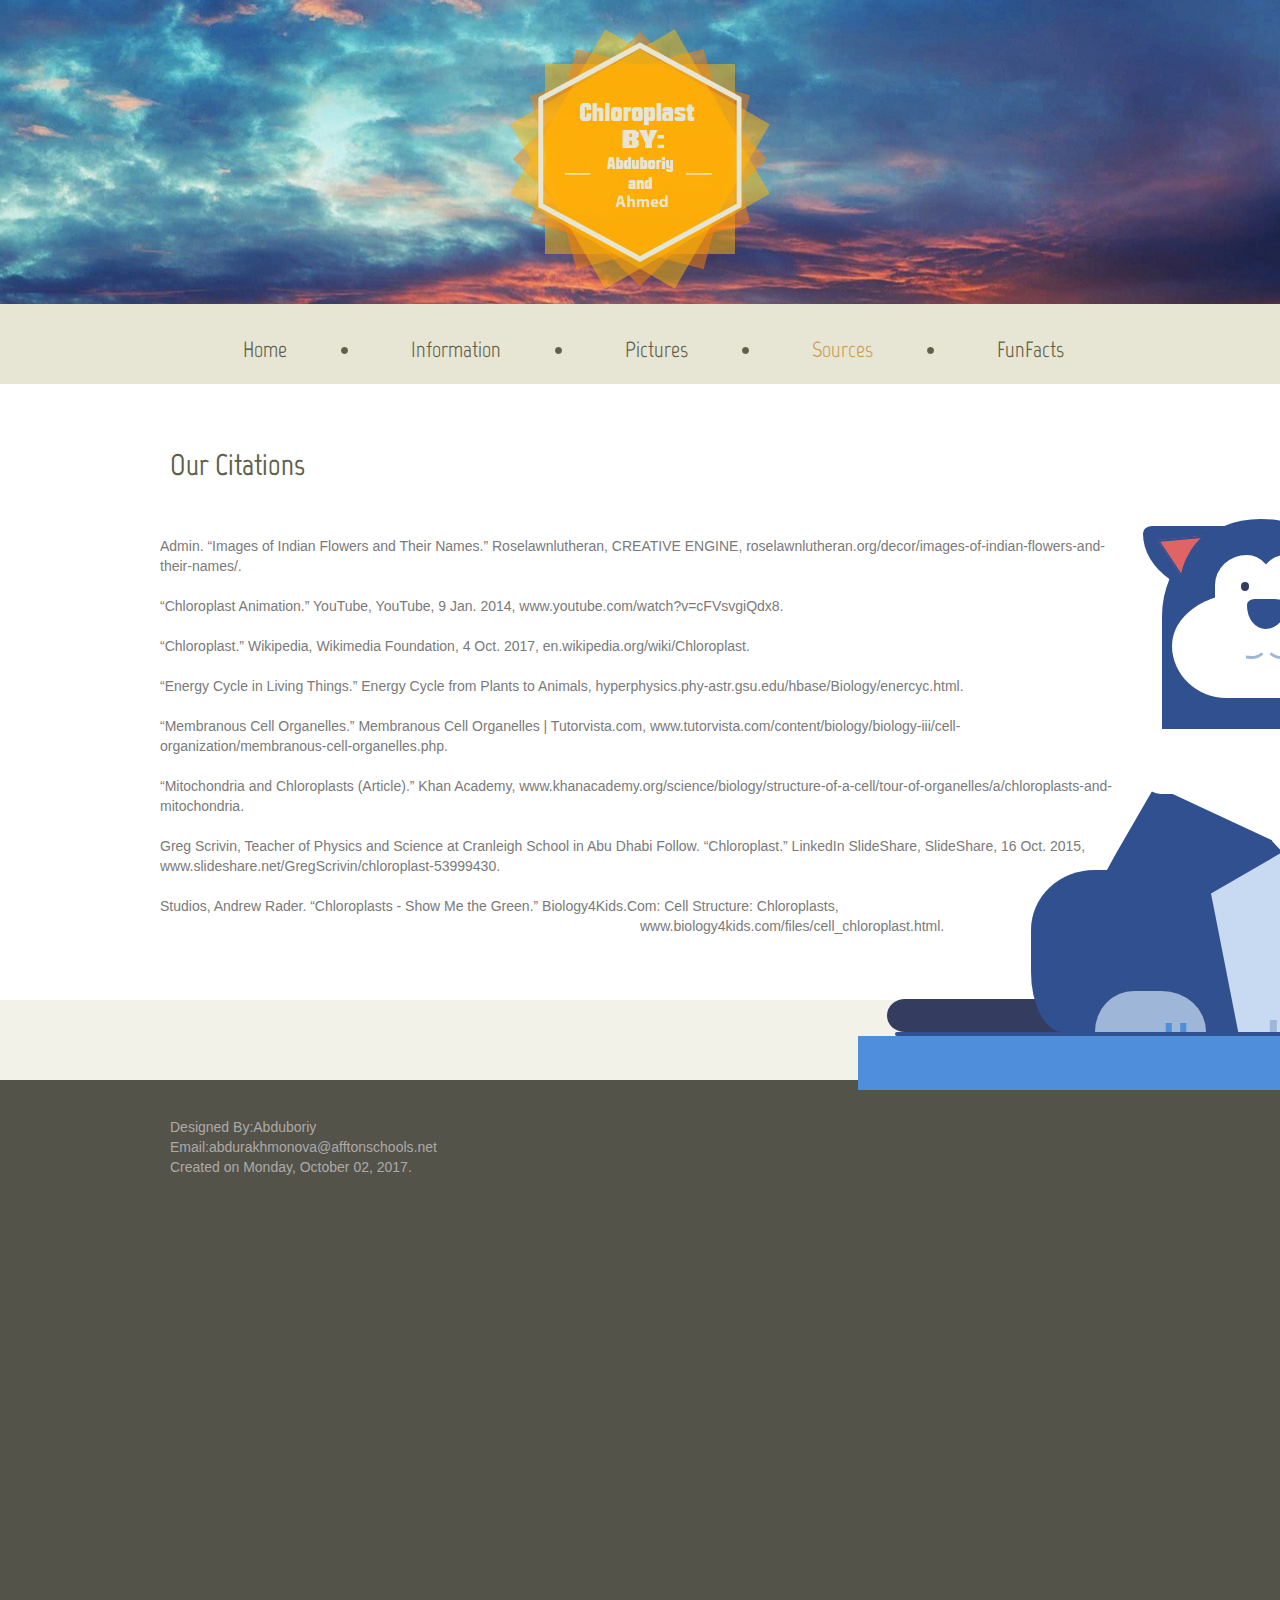
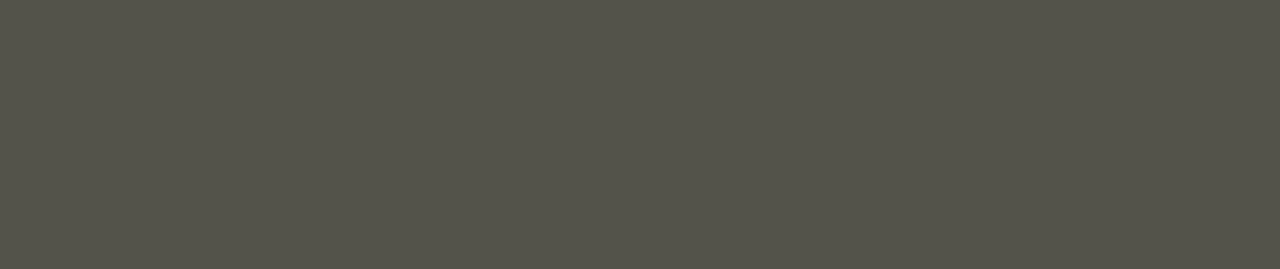
<file: index-3.html>
<!DOCTYPE html>
<html lang="en">
	<head>
		<title>Sources</title>
        <link rel="stylesheet" href="css/sun3.css">
		<link rel="stylesheet" href="css/style.css">
        <link rel="stylesheet" href="css/dog.css">


		<script>
		$(document).ready(function(){
			$().UItoTop({ easingType: 'easeOutQuart' });
		})
		</script>
		<!--[if lt IE 8]>
		<div style=' clear: both; text-align:center; position: relative;'>
			<a href="http://windows.microsoft.com/en-US/internet-explorer/products/ie/home?ocid=ie6_countdown_bannercode">
				<img src="http://storage.ie6countdown.com/assets/100/images/banners/warning_bar_0000_us.jpg" border="0" height="42" width="820" alt="You are using an outdated browser. For a faster, safer browsing experience, upgrade for free today." />
			</a>
		</div>
		<![endif]-->
		<!--[if lt IE 9]>
			<script src="js/html5shiv.js"></script>
			<link rel="stylesheet" media="screen" href="css/ie.css">
		<![endif]-->
	</head>
	<body id="top">
<!--==============================header=================================-->
		<header>
			<div class="container_12">
				<div class="grid_12">
					<h1>
						<a href="index.html">
							<img src="images/logo.png" alt="Your Happy Family">
						</a>
					</h1>
				</div>
			</div>
			<div class="clear"></div>
			<div class="menu_block ">
				<div class="container_12">
					<div class="grid_12">
						<nav class="horizontal-nav full-width horizontalNav-notprocessed">
							<ul class="sf-menu">
								<li><a href="index.html">Home</a></li>
								<li><a href="index-1.html">Information</a></li>
								<li><a href="index-2.html">Pictures</a></li>
								<li class="current"><a href="index-3.html">Sources</a></li>
								<li><a href="index-4.html">FunFacts</a></li>
							</ul>
						</nav>
						<div class="clear"></div>
					</div>
					<div class="clear"></div>
				</div>
			</div>
		</header>
<!--==============================Content=================================-->
		<div class="content"><div class="ic">More Website Templates @ TemplateMonster.com - January 27, 2014!</div>
			<div class="container_12">
				<div class="grid_12">
					<h2>Our Citations</h2>
				</div>
                Admin. “Images of Indian Flowers and Their Names.” Roselawnlutheran, CREATIVE ENGINE, roselawnlutheran.org/decor/images-of-indian-flowers-and-their-names/.<br><br>
“Chloroplast Animation.” YouTube, YouTube, 9 Jan. 2014, www.youtube.com/watch?v=cFVsvgiQdx8.<br><br>

“Chloroplast.” Wikipedia, Wikimedia Foundation, 4 Oct. 2017, en.wikipedia.org/wiki/Chloroplast.<br><br>

“Energy Cycle in Living Things.” Energy Cycle from Plants to Animals, 
hyperphysics.phy-astr.gsu.edu/hbase/Biology/enercyc.html.<br><br>

“Membranous Cell Organelles.” Membranous Cell Organelles | Tutorvista.com, www.tutorvista.com/content/biology/biology-iii/cell-organization/membranous-cell-organelles.php.<br><br>

“Mitochondria and Chloroplasts (Article).” Khan Academy, www.khanacademy.org/science/biology/structure-of-a-cell/tour-of-organelles/a/chloroplasts-and-mitochondria.<br><br>

Greg Scrivin, Teacher of Physics and Science at Cranleigh School in Abu Dhabi Follow. “Chloroplast.” LinkedIn SlideShare, SlideShare, 16 Oct. 2015, www.slideshare.net/GregScrivin/chloroplast-53999430.<br><br>

Studios, Andrew Rader. “Chloroplasts - Show Me the Green.” Biology4Kids.Com: Cell Structure: Chloroplasts, www.biology4kids.com/files/cell_chloroplast.html.
				<div class="grid_6">
					<div class="img_block fleft">
				

					</div>
				</div>
			</div>
		</div>
		<div class="bottom_block pb1">
			<div class="container_12">
				<div class="grid_11">
					
						
						</ul>
					</div>
				</div>
			</div>
		</div>
<!--==============================footer=================================-->
		<footer>
			<div class="container_12">
				<div class="grid_12 ">
					<div class="copy">
						Designed By:Abduboriy <br>Email:abdurakhmonova@afftonschools.net<br>Created on Monday, October 02, 2017. 
					</div>
				</div>
				<div class="clear"></div>
			</div>
            <div id="sun">
	<div id="rings">
		<div></div>
        <div></div>
        <div></div>
        <div></div>
        <div>
    </div>
        </div>
            </div>
        <div class="pos">
  <div class="husky">
  <div class="mane">
    <div class="coat"></div>
  </div>
  <div class="body">
    <div class="head">
      <div class="ear"></div>
      <div class="ear"></div>
      <div class="face">
        <div class="eye"></div>
        <div class="eye"></div>
        <div class="nose"></div>
        <div class="mouth">
          <div class="lips"></div>
          <div class="tongue"></div>
        </div>
      </div>
    </div>
    <div class="torso"></div>
  </div>
  <div class="legs">
    <div class="front-legs">
      <div class="leg"></div>
      <div class="leg"></div>
    </div>
    <div class="hind-leg">
    </div>
  </div>
  <div class="tail">
    <div class="tail">
      <div class="tail">
        <div class="tail">
          <div class="tail">
            <div class="tail">
              <div class="tail"></div>
            </div>
          </div>
        </div>
      </div>
    </div>
  </div>
</div>
</div>

		</footer>
	</body>
</html>
</file>
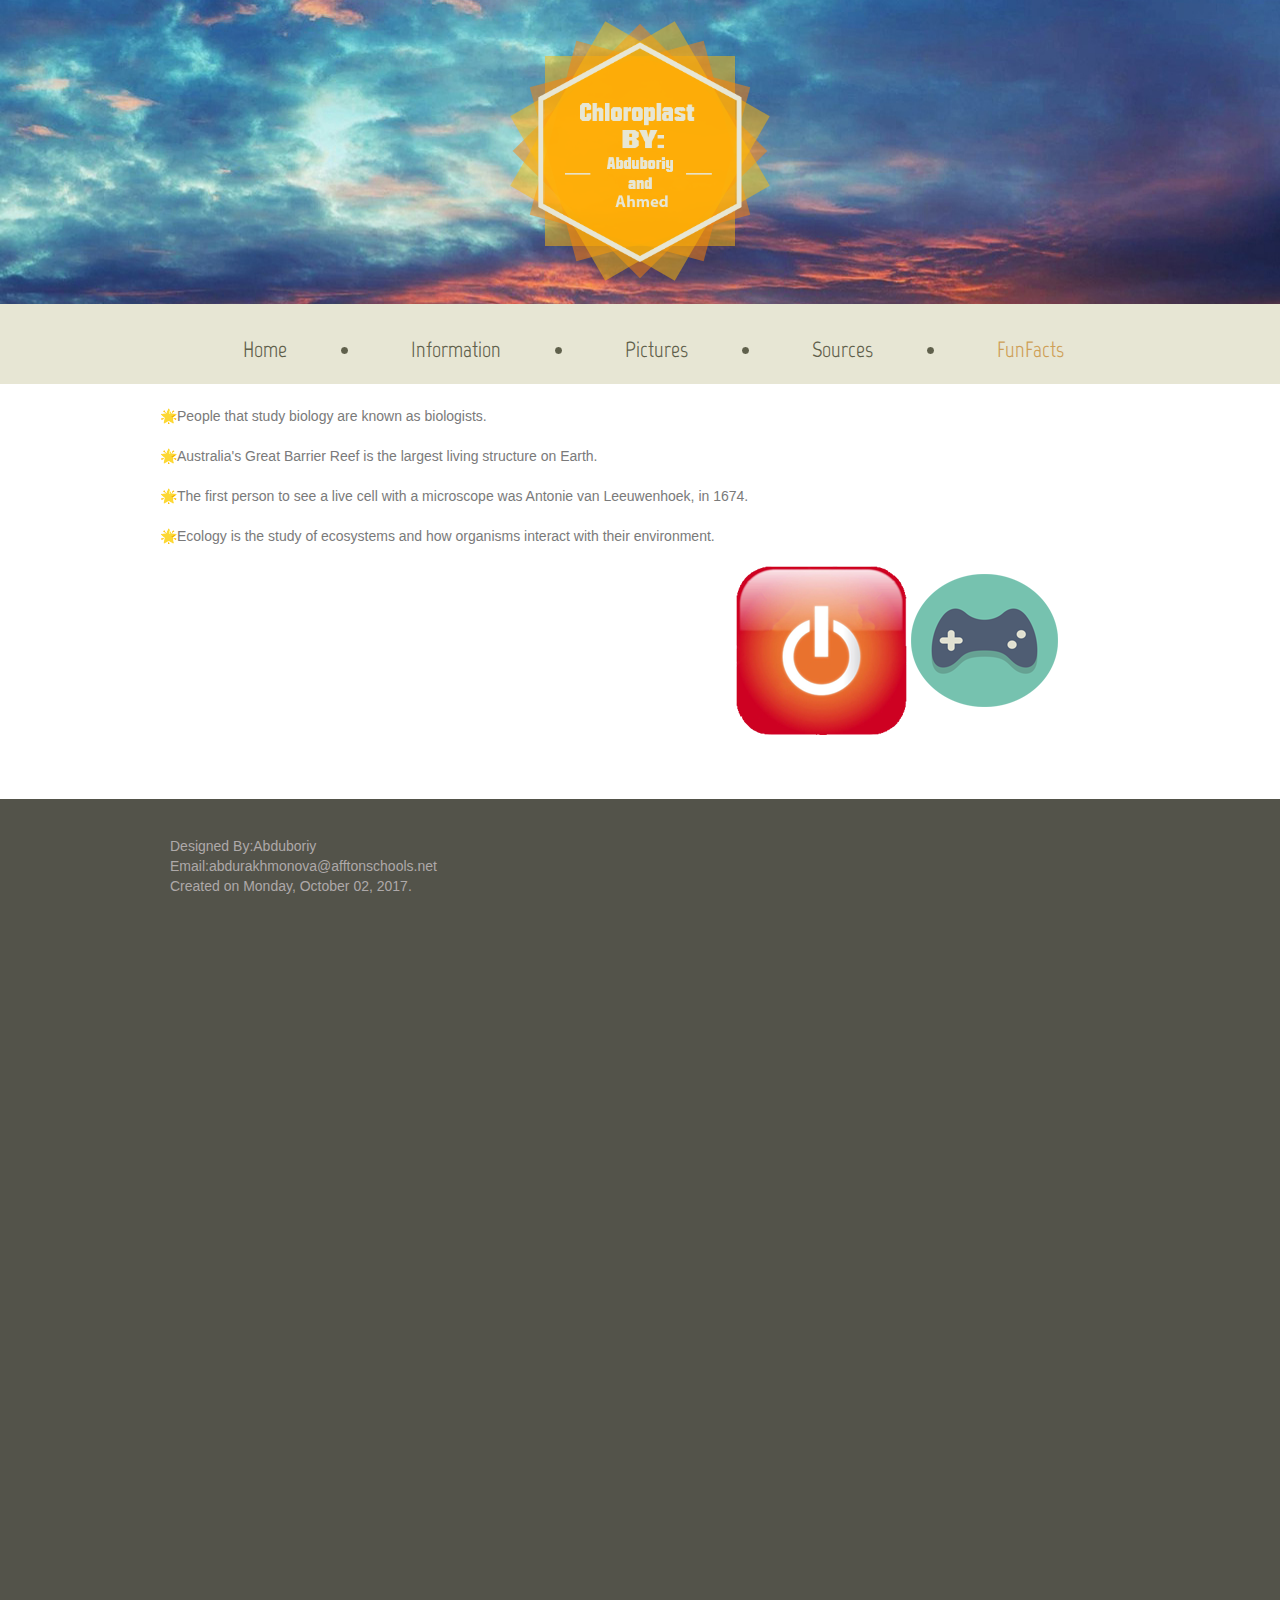
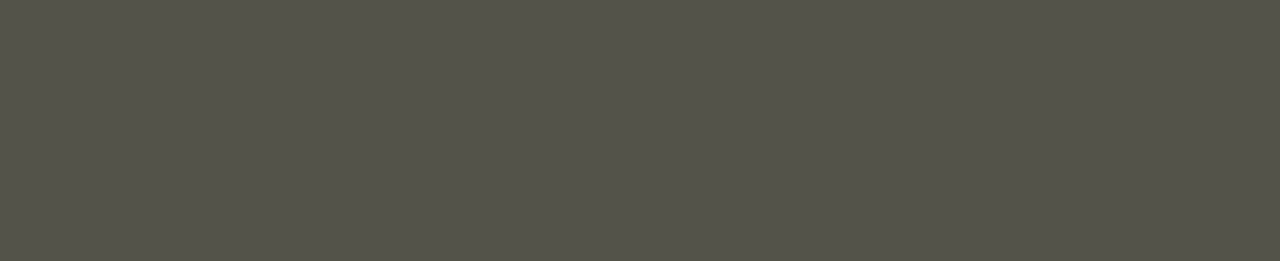
<file: index-4.html>
<!DOCTYPE html>
<html lang="en">
	<head>
        <style>
            .pot{
                position: absolute;
                top:30%;
                left:60%;
            }
 .hvr-float-shadow {
  display: inline-block;
  vertical-align: middle;
  -webkit-transform: perspective(1px) translateZ(0);
  transform: perspective(1px) translateZ(0);
  box-shadow: 0 0 1px transparent;
  position: relative;
  -webkit-transition-duration: 0.3s;
  transition-duration: 0.3s;
  -webkit-transition-property: transform;
  transition-property: transform;
}
.hvr-float-shadow:before {
  pointer-events: none;
  position: absolute;
  z-index: -1;
  content: '';
  height: 10px;
  width: 90%;
  opacity: 0;
  background: -webkit-radial-gradient(center, ellipse, rgba(0, 0, 0, 0.35) 0%, transparent 80%);
  background: radial-gradient(ellipse at center, rgba(0, 0, 0, 0.35) 0%, transparent 80%);
  /* W3C */
  -webkit-transition-duration: 0.3s;
  transition-duration: 0.3s;
  -webkit-transition-property: transform, opacity;
  transition-property: transform, opacity;
}
.hvr-float-shadow:hover, .hvr-float-shadow:focus, .hvr-float-shadow:active {
  -webkit-transform: translateY(-10px);
  transform: translateY(-10px);
  /* move the element up by 5px */
}
.hvr-float-shadow:hover:before, .hvr-float-shadow:focus:before, .hvr-float-shadow:active:before {
  opacity: 1;
  -webkit-transform: translateY(10px);
  transform: translateY(10px);
  /* move the element down by 5px (it will stay in place because it's attached to the element that also moves up 5px) */
}
            
        </style>
		<title>FunFacts</title>
		<meta charset="utf-8">
		<meta name="format-detection" content="telephone=no" />
        <link rel="stylesheet" href="css/sun4.css">
		<link rel="icon" href="images/favicon.ico">
		<link rel="shortcut icon" href="images/favicon.ico" />
		<link rel="stylesheet" href="css/form.css">
		<link rel="stylesheet" href="css/style.css">
		<script src="js/jquery.js"></script>
		<script src="js/jquery-migrate-1.1.1.js"></script>
		<script src="js/script.js"></script>
		<script src="js/jquery.ui.totop.js"></script>
		<script src="js/TMForm.js"></script>
		<script src="js/superfish.js"></script>
		<script src="js/jquery.equalheights.js"></script>
		<script src="js/jquery.mobilemenu.js"></script>
		<script src="js/jquery.easing.1.3.js"></script>
		<script>
		$(document).ready(function(){
			$().UItoTop({ easingType: 'easeOutQuart' });
		})
		</script>
		<!--[if lt IE 8]>
		<div style=' clear: both; text-align:center; position: relative;'>
			<a href="http://windows.microsoft.com/en-US/internet-explorer/products/ie/home?ocid=ie6_countdown_bannercode">
				<img src="http://storage.ie6countdown.com/assets/100/images/banners/warning_bar_0000_us.jpg" border="0" height="42" width="820" alt="You are using an outdated browser. For a faster, safer browsing experience, upgrade for free today." />
			</a>
		</div>
		<![endif]-->
		<!--[if lt IE 9]>
			<script src="js/html5shiv.js"></script>
			<link rel="stylesheet" media="screen" href="css/ie.css">
		<![endif]-->
	</head>
	<body id="top">
      
        
<!--==============================header=================================-->
		<header>
			<div class="container_12">
				<div class="grid_12">
					<h1>
						<a href="index.html">
							<img src="images/logo.png" alt="Your Happy Family">
						</a>
					</h1>
				</div>
			</div>
			<div class="clear"></div>
			<div class="menu_block">
				<div class="container_12">
					<div class="grid_12">
						<nav class="horizontal-nav full-width horizontalNav-notprocessed">
							<ul class="sf-menu">
								<li><a href="index.html">Home</a></li>
								<li><a href="index-1.html">Information</a></li>
								<li><a href="index-2.html">Pictures</a></li>
								<li><a href="index-3.html">Sources</a></li>
								<li class="current"><a href="index-4.html">FunFacts</a></li>
							</ul>
						</nav>
						<div class="clear"></div>
					</div>
					<div class="clear"></div>
				</div>
			</div>
		</header>
<!--==============================Content=================================-->
        
		<div class="content"><div class="ic">More Website Templates @ TemplateMonster.com - January 27, 2014!</div>
			<div class="container_12">
				
						<div class="extra_wrapper">
							<p class="pt1"><br>🌟People that study biology are known as biologists.<br><br>
🌟Australia's Great Barrier Reef is the largest living structure on Earth. <br><br>
🌟The first person to see a live cell with a microscope was Antonie van Leeuwenhoek, in 1674.<br><br>
🌟Ecology is the study of ecosystems and how organisms interact with their environment.</p>
							
									
				<a href="index-5.html"><img  class="hvr-float-shadow pot"src="images/stop.png"></a>
                            <a href="index-6.html"><img  class="hvr-float-shadow pot"src="images/game.png"></a>	
						</div>
					</div>
				</div>
<!--==============================footer=================================-->
        
		<footer>
			<div class="container_12">
				<div class="grid_12 ">
					<div class="copy">
						Designed By:Abduboriy <br>Email:abdurakhmonova@afftonschools.net<br>Created on Monday, October 02, 2017. 
					</div>
				</div>
				<div class="clear"></div>
			</div>
           
		</footer>
        <div id="sun">
	<div id="rings">
		<div></div>
        <div></div>
        <div></div>
        <div></div>
        <div>
    </div>
	</body>
</html>
</file>
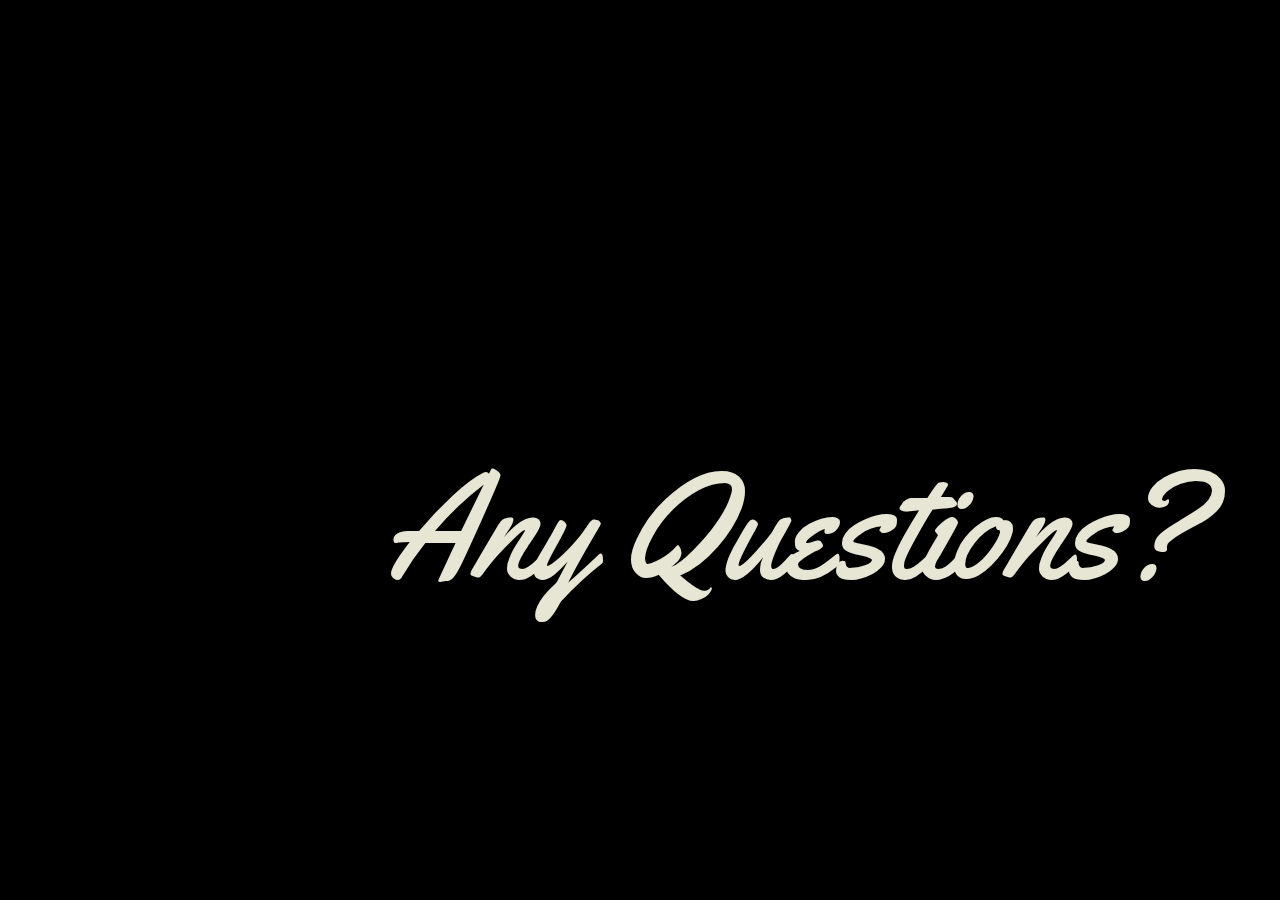
<file: index-5.html>
<!DOCTYPE HTML>
<html>
    <head>
        <style>
            .pot{
                position: absolute;
                top:50%;
                left:30%;
            }
            .hvr-float-shadow {
  display: inline-block;
  vertical-align: middle;
  -webkit-transform: perspective(1px) translateZ(0);
  transform: perspective(1px) translateZ(0);
  box-shadow: 0 0 1px transparent;
  position: relative;
  -webkit-transition-duration: 0.3s;
  transition-duration: 0.3s;
  -webkit-transition-property: transform;
  transition-property: transform;
}
.hvr-float-shadow:before {
  pointer-events: none;
  position: absolute;
  z-index: -1;
  content: '';
  height: 10px;
  width: 90%;
  opacity: 0;
  background: -webkit-radial-gradient(center, ellipse, rgba(0, 0, 0, 0.35) 0%, transparent 80%);
  background: radial-gradient(ellipse at center, rgba(0, 0, 0, 0.35) 0%, transparent 80%);
  /* W3C */
  -webkit-transition-duration: 0.3s;
  transition-duration: 0.3s;
  -webkit-transition-property: transform, opacity;
  transition-property: transform, opacity;
}
        .hvr-float-shadow:hover, .hvr-float-shadow:focus, .hvr-float-shadow:active {
  -webkit-transform: translateY(-10px);
  transform: translateY(-10px);
  /* move the element up by 5px */
}
.hvr-float-shadow:hover:before, .hvr-float-shadow:focus:before, .hvr-float-shadow:active:before {
  opacity: 1;
  -webkit-transform: translateY(10px);
  transform: translateY(10px);
  /* move the element down by 5px (it will stay in place because it's attached to the element that also moves up 5px) */
}
        </style>
    <link rel="stylesheet" href="css/end.css">	
    </head>
<body>        
    <div></div>
    <h1>Any Questions?</h1>
    <br>
				<a href="index.html"><h1 class="slogan hvr-float-shadow pot">Any Questions?</h1></a>
    </body>
</html>
</file>
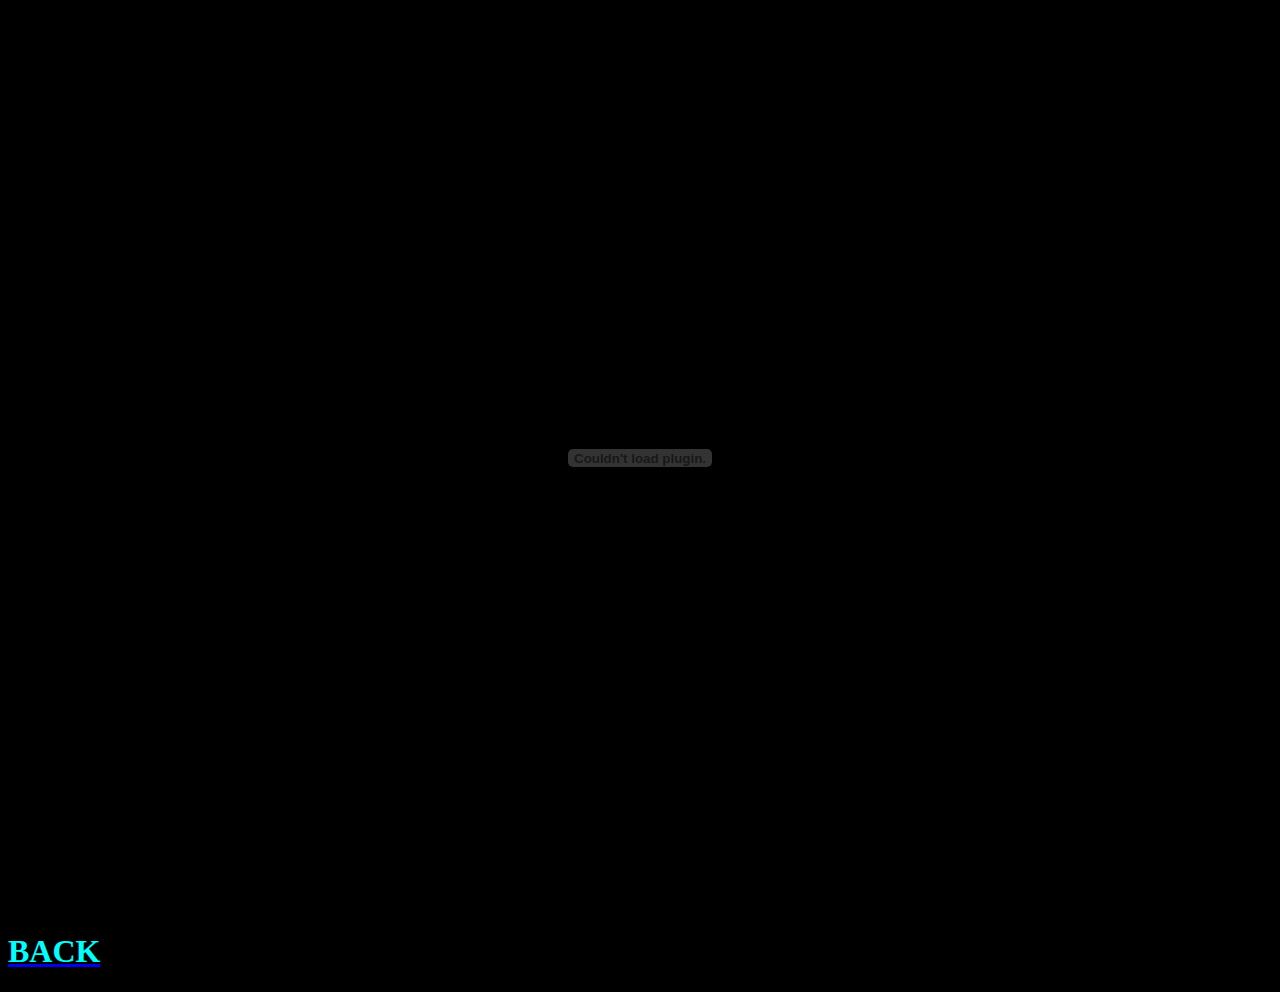
<file: index-6.html>
<!DOCTYPE HTML>
<html>
    <head>
        <style>
            h1{
                color: aqua
                
            }
            .pot{
                position: absolute;
                top:50%;
                left:30%;
            }
            .hvr-float-shadow {
  display: inline-block;
  vertical-align: middle;
  -webkit-transform: perspective(1px) translateZ(0);
  transform: perspective(1px) translateZ(0);
  box-shadow: 0 0 1px transparent;
  position: relative;
  -webkit-transition-duration: 0.3s;
  transition-duration: 0.3s;
  -webkit-transition-property: transform;
  transition-property: transform;
}
.hvr-float-shadow:before {
  pointer-events: none;
  position: absolute;
  z-index: -1;
  content: '';
  height: 10px;
  width: 90%;
  opacity: 0;
  background: -webkit-radial-gradient(center, ellipse, rgba(0, 0, 0, 0.35) 0%, transparent 80%);
  background: radial-gradient(ellipse at center, rgba(0, 0, 0, 0.35) 0%, transparent 80%);
  /* W3C */
  -webkit-transition-duration: 0.3s;
  transition-duration: 0.3s;
  -webkit-transition-property: transform, opacity;
  transition-property: transform, opacity;
}
        .hvr-float-shadow:hover, .hvr-float-shadow:focus, .hvr-float-shadow:active {
  -webkit-transform: translateY(-10px);
  transform: translateY(-10px);
  /* move the element up by 5px */
}
.hvr-float-shadow:hover:before, .hvr-float-shadow:focus:before, .hvr-float-shadow:active:before {
  opacity: 1;
  -webkit-transform: translateY(10px);
  transform: translateY(10px);
  /* move the element down by 5px (it will stay in place because it's attached to the element that also moves up 5px) */
}
        </style>
    <link rel="stylesheet" href="css/end6.css">	
    </head>
<body>        
 <center><object width="1200px" height="900px" data="games/cellexplorer.swf"></object></center>
   <a href="index.html"><h1>BACK</h1></a>
    </body>
</html>
</file>
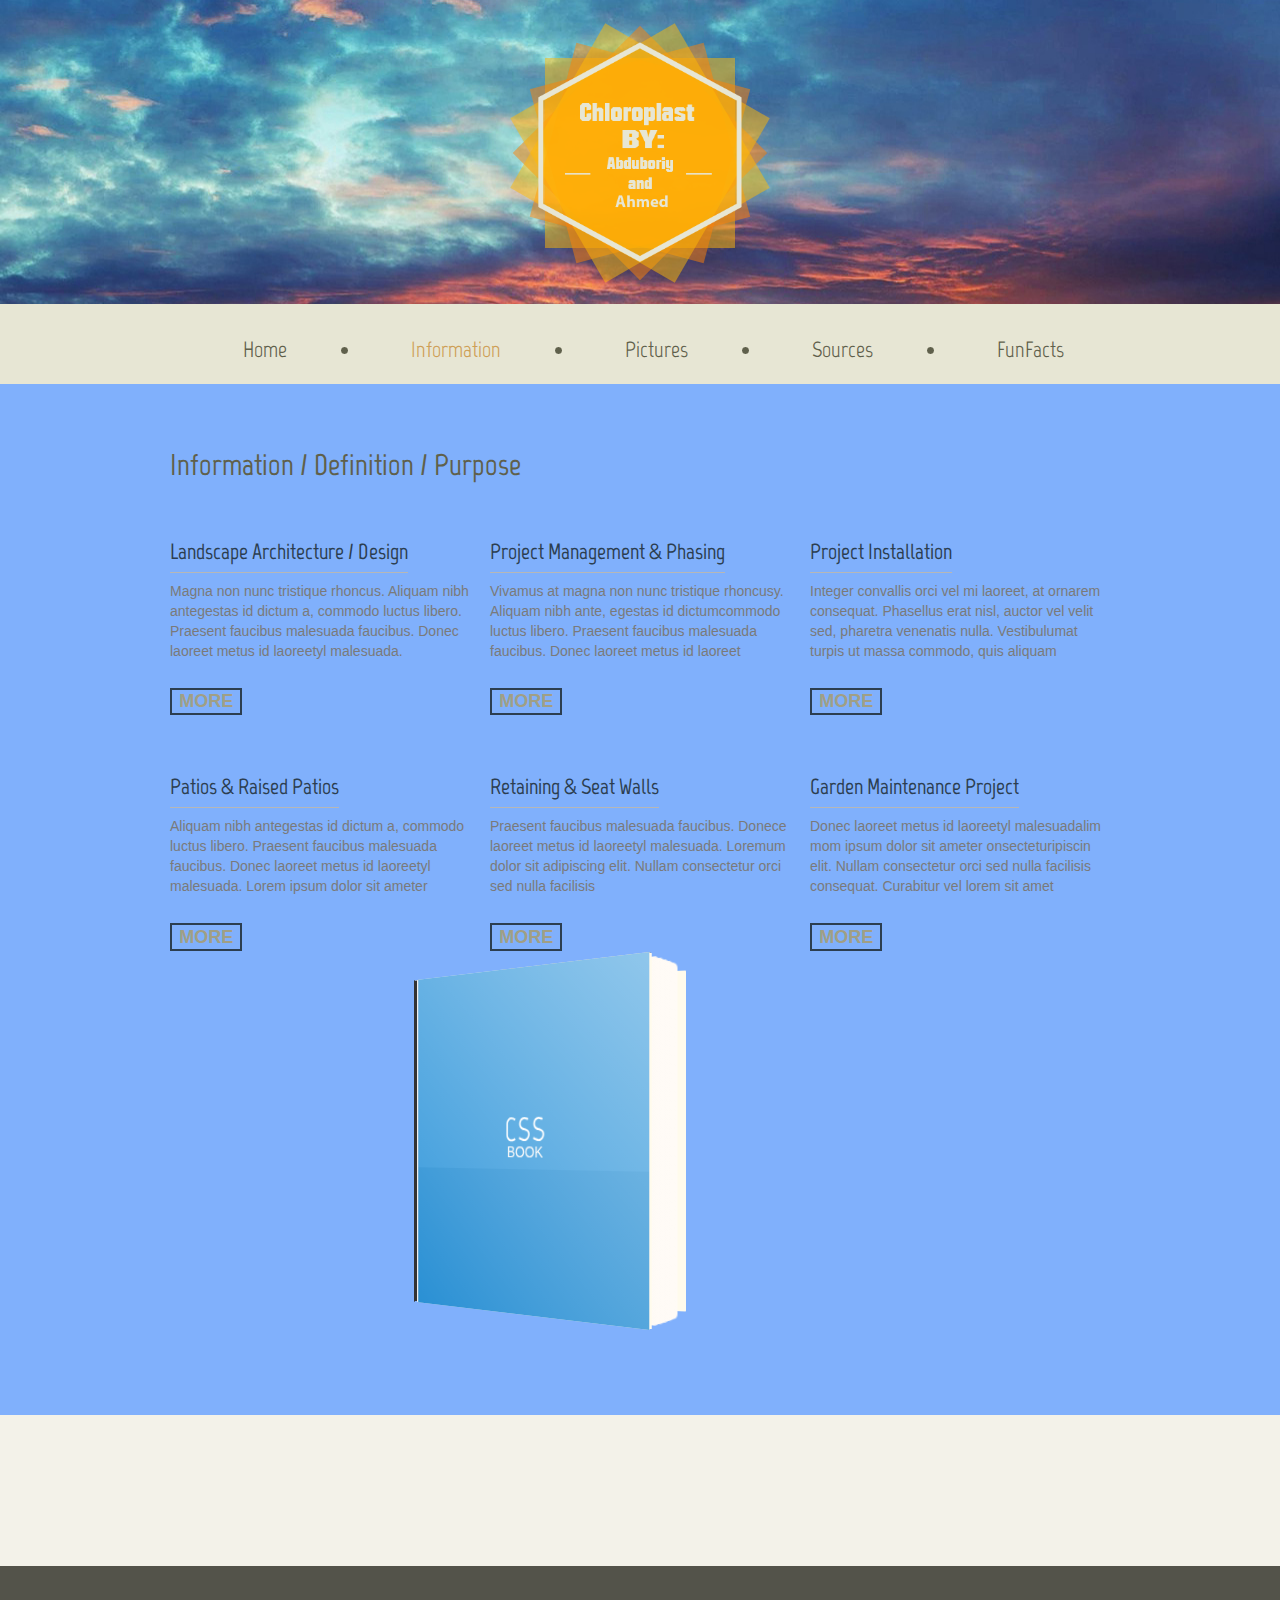
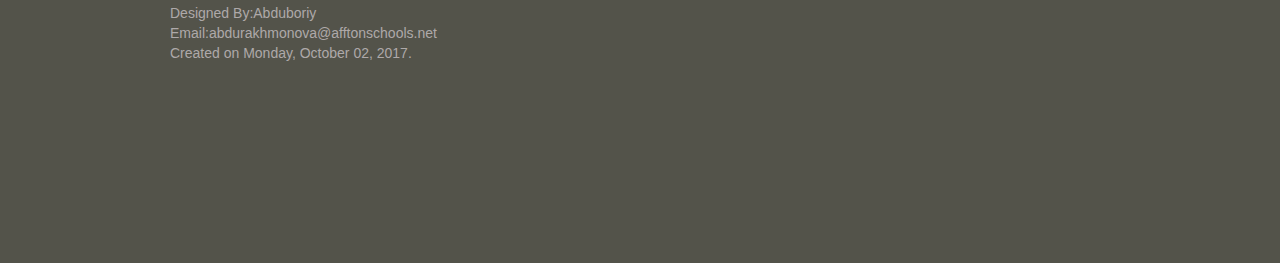
<file: js/index-1.html>
<!DOCTYPE html>
<html lang="en">
	<head>
		<title>Services</title>
		<meta charset="utf-8">
		<meta name="format-detection" content="telephone=no" />
        <link rel="stylesheet" href="css/sun1.css">
		<link rel="icon" href="images/favicon.ico">
		<link rel="shortcut icon" href="images/favicon.ico" />
		<link rel="stylesheet" href="css/style.css">
        <link rel="stylesheet" href="css/book.css">
		<script src="js/jquery.js"></script>
		<script src="js/jquery-migrate-1.1.1.js"></script>
		<script src="js/script.js"></script>
		<script src="js/jquery.ui.totop.js"></script>
		<script src="js/superfish.js"></script>
		<script src="js/jquery.equalheights.js"></script>
		<script src="js/jquery.mobilemenu.js"></script>
		<script src="js/jquery.easing.1.3.js"></script>
        <style>
            .content{
                background-color: #80b0fc;
            }
            </style>
		<script>
		$(document).ready(function(){
			$().UItoTop({ easingType: 'easeOutQuart' });
		})
		</script>
		<!--[if lt IE 8]>
		<div style=' clear: both; text-align:center; position: relative;'>
			<a href="http://windows.microsoft.com/en-US/internet-explorer/products/ie/home?ocid=ie6_countdown_bannercode">
				<img src="http://storage.ie6countdown.com/assets/100/images/banners/warning_bar_0000_us.jpg" border="0" height="42" width="820" alt="You are using an outdated browser. For a faster, safer browsing experience, upgrade for free today." />
			</a>
		</div>
		<![endif]-->
		<!--[if lt IE 9]>
			<script src="js/html5shiv.js"></script>
			<link rel="stylesheet" media="screen" href="css/ie.css">
		<![endif]-->
	</head>
	<body id="top">
<!--==============================header=================================-->
		<header>
			<div class="container_12">
				<div class="grid_12">
					<h1>
						<a href="index.html">
							<img src="images/logo.png" alt="Your Happy Family">
						</a>
					</h1>
				</div>
			</div>
			<div class="clear"></div>
			<div class="menu_block ">
				<div class="container_12">
					<div class="grid_12">
						<nav class="horizontal-nav full-width horizontalNav-notprocessed">
							<ul class="sf-menu">
								<li><a href="index.html">Home</a></li>
								<li class="current"><a href="index-1.html">Information</a></li>
								<li><a href="index-2.html">Pictures</a></li>
								<li><a href="index-3.html">Sources</a></li>
								<li><a href="index-4.html">FunFacts</a></li>
							</ul>
						</nav>
						<div class="clear"></div>
					</div>
					<div class="clear"></div>
				</div>
			</div>
		</header>
<!--==============================Content=================================-->
		<div class="content">
			<div class="container_12">
				<div class="grid_12">
					<h2>Information                    / Definition                     / Purpose</h2>
				</div>
				<div class="grid_4">
					<div class="text1"><a href="#">Landscape Architecture / Design</a></div>
					<br>Magna non nunc tristique rhoncus. Aliquam nibh antegestas id dictum a, commodo luctus libero. Praesent faucibus malesuada faucibus. Donec laoreet metus id laoreetyl malesuada.
					<br>
					<a href="#" class="btn">more</a>
				</div>
				<div class="grid_4">
					<div class="text1"><a href="#">Project Management &amp; Phasing</a></div>
					<br>Vivamus at magna non nunc tristique rhoncusy. Aliquam nibh ante, egestas id dictumcommodo luctus libero. Praesent faucibus malesuada faucibus. Donec laoreet metus id laoreet
					<br>
					<a href="#" class="btn">more</a>
				</div>
				<div class="grid_4">
					<div class="text1"><a href="#">Project Installation</a></div>
					<br>Integer convallis orci vel mi laoreet, at ornarem consequat. Phasellus erat nisl, auctor vel velit sed, pharetra venenatis nulla. Vestibulumat turpis ut massa commodo, quis aliquam
					<br>
					<a href="#" class="btn">more</a>
				</div>
				<div class="clear cl1"></div>
				<div class="grid_4">
					<div class="text1"><a href="#">Patios &amp; Raised Patios</a></div>
					<br>Aliquam nibh antegestas id dictum a, commodo luctus libero. Praesent faucibus malesuada faucibus. Donec laoreet metus id laoreetyl malesuada. Lorem ipsum dolor sit ameter
					<br>
					<a href="#" class="btn">more</a>
				</div>
				<div class="grid_4">
					<div class="text1"><a href="#">Retaining &amp; Seat Walls</a></div>
					<br>Praesent faucibus malesuada faucibus. Donece laoreet metus id laoreetyl malesuada. Loremum dolor sit  adipiscing elit. Nullam consectetur orci sed nulla facilisis
					<br>
					<a href="#" class="btn">more</a>
				</div>
				<div class="grid_4">
					<div class="text1"><a href="#">Garden Maintenance Project</a></div>
					<br>Donec laoreet metus id laoreetyl malesuadalim mom ipsum dolor sit ameter onsecteturipiscin elit. Nullam consectetur orci sed nulla facilisis consequat. Curabitur vel lorem sit amet
					<br>
					<a href="#" class="btn">more</a>
                    
				</div>
                <div class="component">
				<ul class="align">
					<li>
						<figure class='book'>

							<!-- Front -->

							<ul class='hardcover_front'>
								<li>
									<div class="coverDesign blue">
										<h1>CSS</h1>
										<p>BOOK</p>
									</div>
								</li>
								<li></li>
							</ul>

							<!-- Pages -->

							<ul class='page'>
								<li></li>
								<li>
									<a class="btn" href="#">VEDEO</a>
                                    <iframe width="254" height="180" src="https://www.youtube.com/embed/cFVsvgiQdx8" frameborder="0" allowfullscreen></iframe>
								</li>
								<li></li>
								<li></li>
								<li></li>
							</ul>

							<!-- Back -->

							<ul class='hardcover_back'>
								<li></li>
								<li></li>
							</ul>
							<ul class='book_spine'>
								<li></li>
								<li></li>
							</ul>
							
						</figure>
					</li>
				</ul>
			</div>
			</div>
		</div>
		<div class="bottom_block">
			<div class="container_12">
				<div class="grid_8">
					
							</div>
						</div>
					</div>
					
<!--==============================footer=================================-->
		<footer>
			<div class="container_12">
				<div class="grid_12 ">
					<div class="copy">
						Designed By:Abduboriy <br>Email:abdurakhmonova@afftonschools.net<br>Created on Monday, October 02, 2017. 
					</div>
				</div>
				<div class="clear"></div>
			</div>
            <div id="sun">
	<div id="rings">
		<div></div>
        <div></div>
        <div></div>
        <div></div>
        <div>
    </div>
		</footer>
	</body>
</html>
</file>
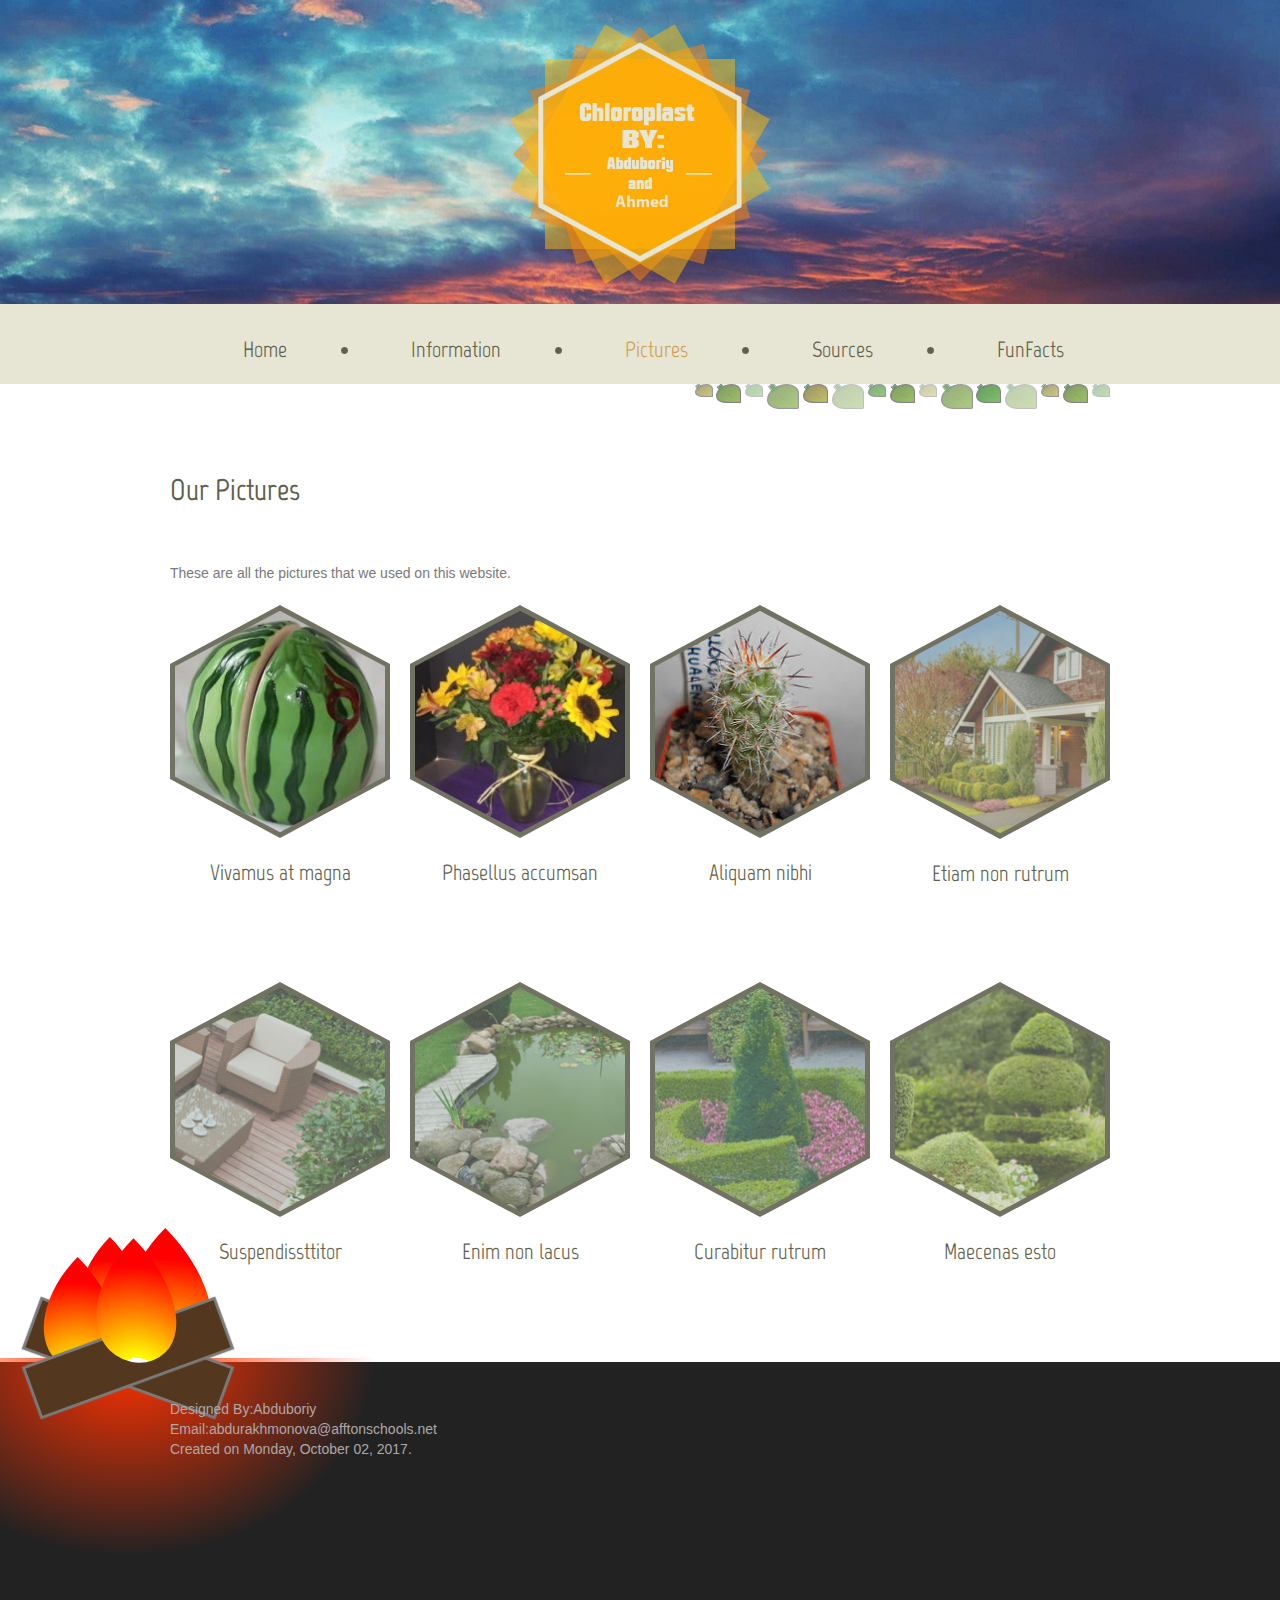
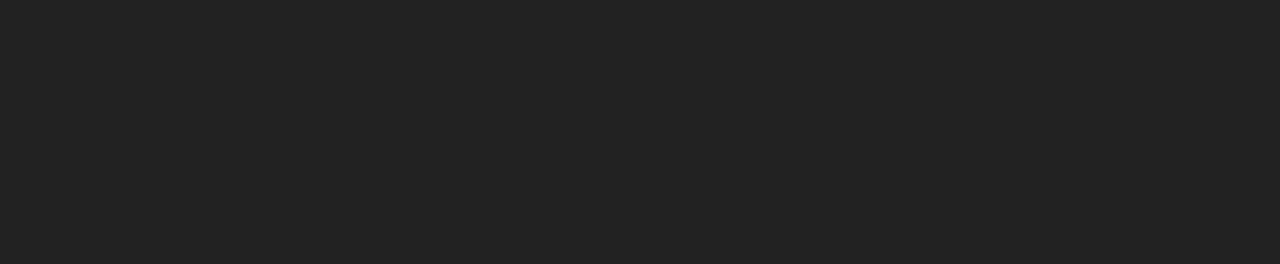
<file: js/index-2.html>
<!DOCTYPE html>
<html lang="en">
	<head>
		<title>Gallery</title>
		<meta charset="utf-8">
		<meta name="format-detection" content="telephone=no" />
        <link rel="stylesheet" href="css/sun2.css">
		<link rel="icon" href="images/favicon.ico">
		<link rel="shortcut icon" href="images/favicon.ico" />
		<link rel="stylesheet" href="css/style.css">
        <link rel="stylesheet" href="css/fire.css">
		<link rel="stylesheet" href="css/touchTouch.css">
        <link rel="stylesheet" href="css/fall.css">
		<script src="js/jquery.js"></script>
		<script src="js/jquery-migrate-1.1.1.js"></script>
		<script src="js/script.js"></script>
		<script src="js/jquery.ui.totop.js"></script>
		<script src="js/superfish.js"></script>
		<script src="js/sForm.js"></script>
		<script src="js/jquery.equalheights.js"></script>
		<script src="js/jquery.mobilemenu.js"></script>
		<script src="js/jquery.easing.1.3.js"></script>
		<script src="js/touchTouch.jquery.js"></script>
		<script>
		$(document).ready(function(){
			$().UItoTop({ easingType: 'easeOutQuart' });
			$('.gallery a.gal').touchTouch();
		})
		</script>
		<!--[if lt IE 8]>
		<div style=' clear: both; text-align:center; position: relative;'>
			<a href="http://windows.microsoft.com/en-US/internet-explorer/products/ie/home?ocid=ie6_countdown_bannercode">
				<img src="http://storage.ie6countdown.com/assets/100/images/banners/warning_bar_0000_us.jpg" border="0" height="42" width="820" alt="You are using an outdated browser. For a faster, safer browsing experience, upgrade for free today." />
			</a>
		</div>
		<![endif]-->
		<!--[if lt IE 9]>
			<script src="js/html5shiv.js"></script>
			<link rel="stylesheet" media="screen" href="css/ie.css">
		<![endif]-->
	</head>
	<body id="top">
<!--==============================header=================================-->
		<header>
			<div class="container_12">
				<div class="grid_12">
					<h1>
						<a href="index.html">
							<img src="images/logo.png" alt="Your Happy Family">
						</a>
					</h1>
				</div>
               
			</div>
			<div class="clear"></div>
			<div class="menu_block">
				<div class="container_12">
					<div class="grid_12">
						<nav class="horizontal-nav full-width horizontalNav-notprocessed">
							<ul class="sf-menu">
								<li><a href="index.html">Home</a></li>
								<li><a href="index-1.html">Information</a></li>
								<li class="current"><a href="index-2.html">Pictures</a></li>
								<li><a href="index-3.html">Sources</a></li>
								<li><a href="index-4.html">FunFacts</a></li>
							</ul>
						</nav>
						<div class="clear"></div>
					</div>
					<div class="clear"></div>
				</div>
			</div>
		</header>
<!--==============================Content=================================-->
		<div class="content"><div class="ic">More Website Templates @ TemplateMonster.com - January 27, 2014!</div>
			<div class="container_12">
				<div class="grid_12">
                     <div id="leaves">
  <i></i>
  <i></i>
  <i></i>
  <i></i>
  <i></i>
  <i></i>
  <i></i>
  <i></i>
  <i></i>
  <i></i>
  <i></i>
  <i></i>
  <i></i>
  <i></i>
  <i></i> 
</div>
                              
					<h2>Our Pictures</h2>
				</div>
				<div class="clear"></div>
				<div class="gallery">
					<div class="grid_9">
						<p>These are all the pictures that we used on this website.</p>
					</div>
					<div class="clear"></div>
					<div class="grid_3">
						<a href="images/page1_img3.jpg" class="gal">
							<div class="img_block">
								<img src="images/page1_img3.jpg" alt="" class="img_inner">
								<span class="l"></span>
								<span class="ll"></span>
								<span class="r"></span>
								<span class="rr"></span>
								<span class="lb"></span>
								<span class="llb"></span>
								<span class="rb"></span>
								<span class="rrb"></span>
							</div>
						</a>
						<div class="title"><a href="#">Vivamus at magna</a></div>
					</div>
					<div class="grid_3">
						<a href="images/page1_img2.jpg" class="gal">
							<div class="img_block">
								<img src="images/page1_img2.jpg" alt="" class="img_inner">
								<span class="l"></span>
								<span class="ll"></span>
								<span class="r"></span>
								<span class="rr"></span>
								<span class="lb"></span>
								<span class="llb"></span>
								<span class="rb"></span>
								<span class="rrb"></span>
							</div>
						</a>
						<div class="title"><a href="#">Phasellus accumsan</a></div>
					</div>
					<div class="grid_3">
						<a href="images/page1_img1.jpg" class="gal">
							<div class="img_block">
								<img src="images/page1_img1.jpg" alt="" class="img_inner">
								<span class="l"></span>
								<span class="ll"></span>
								<span class="r"></span>
								<span class="rr"></span>
								<span class="lb"></span>
								<span class="llb"></span>
								<span class="rb"></span>
								<span class="rrb"></span>
							</div>
						</a>
						<div class="title"><a href="#">Aliquam nibhi</a></div>
					</div>
					<div class="grid_3">
						<a href="images/big4.jpg" class="gal">
							<div class="img_block">
								<img src="images/page3_img4.jpg" alt="" class="img_inner">
								<span class="l"></span>
								<span class="ll"></span>
								<span class="r"></span>
								<span class="rr"></span>
								<span class="lb"></span>
								<span class="llb"></span>
								<span class="rb"></span>
								<span class="rrb"></span>
							</div>
						</a>
						<div class="title"><a href="#">Etiam non rutrum</a></div>
					</div>
					<div class="clear cl2"></div>
					<div class="grid_3">
						<a href="images/big5.jpg" class="gal">
							<div class="img_block">
								<img src="images/page3_img5.jpg" alt="" class="img_inner">
								<span class="l"></span>
								<span class="ll"></span>
								<span class="r"></span>
								<span class="rr"></span>
								<span class="lb"></span>
								<span class="llb"></span>
								<span class="rb"></span>
								<span class="rrb"></span>
							</div>
						</a>
						<div class="title"><a href="#">Suspendissttitor</a></div>
					</div>
					<div class="grid_3">
						<a href="images/big6.jpg" class="gal">
							<div class="img_block">
								<img src="images/page3_img6.jpg" alt="" class="img_inner">
								<span class="l"></span>
								<span class="ll"></span>
								<span class="r"></span>
								<span class="rr"></span>
								<span class="lb"></span>
								<span class="llb"></span>
								<span class="rb"></span>
								<span class="rrb"></span>
							</div>
						</a>
						<div class="title"><a href="#">Enim non lacus</a></div>
					</div>
					<div class="grid_3">
						<a href="images/big7.jpg" class="gal">
							<div class="img_block">
								<img src="images/page3_img7.jpg" alt="" class="img_inner">
								<span class="l"></span>
								<span class="ll"></span>
								<span class="r"></span>
								<span class="rr"></span>
								<span class="lb"></span>
								<span class="llb"></span>
								<span class="rb"></span>
								<span class="rrb"></span>
							</div>
						</a>
						<div class="title"><a href="#">Curabitur rutrum</a></div>
					</div>
					<div class="grid_3">
						<a href="images/big8.jpg" class="gal">
							<div class="img_block">
								<img src="images/page3_img8.jpg" alt="" class="img_inner">
								<span class="l"></span>
								<span class="ll"></span>
								<span class="r"></span>
								<span class="rr"></span>
								<span class="lb"></span>
								<span class="llb"></span>
								<span class="rb"></span>
								<span class="rrb"></span>
							</div>
						</a>
						<div class="title"><a href="#">Maecenas esto</a></div>
					</div>
				</div>
			</div>
		</div>
        
        <div id="glow"></div>
<div class=log id="log1"></div>
<div class=log id="log2"></div>
<div class="ember" id="ember1"></div>
<div class="ember" id="ember2"></div>
<div class="ember" id="ember3"></div>
<div class="ember" id="ember4"></div>
<!--==============================footer=================================-->
		<footer>
			<div class="container_12">
				<div class="grid_12 ">
					<div class="copy">
						Designed By:Abduboriy <br>Email:abdurakhmonova@afftonschools.net<br>Created on Monday, October 02, 2017. 
					</div>
				</div>
				<div class="clear"></div>
			</div>
        <div id="sun">
	<div id="rings">
		<div></div>
        <div></div>
        <div></div>
        <div></div>
        <div>
    </div>
            </footer>
            
	</body>
</html>
</file>
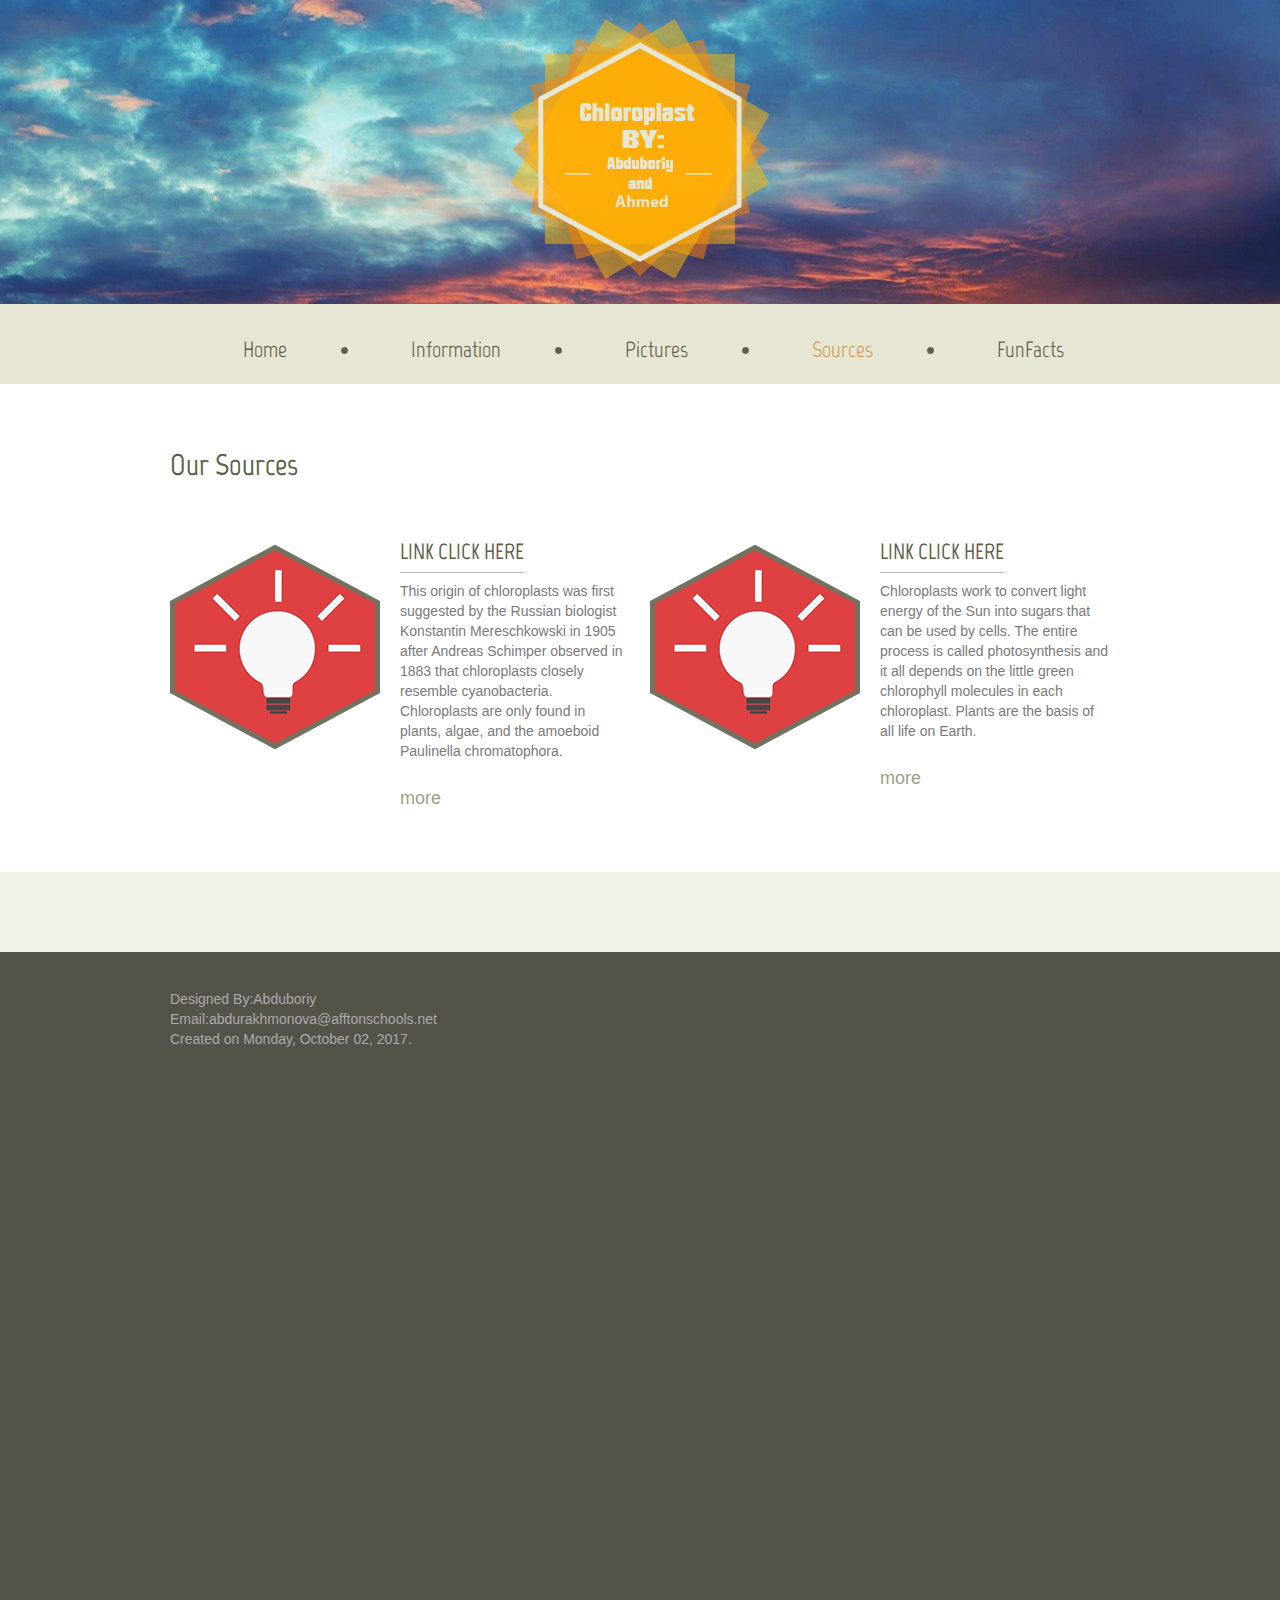
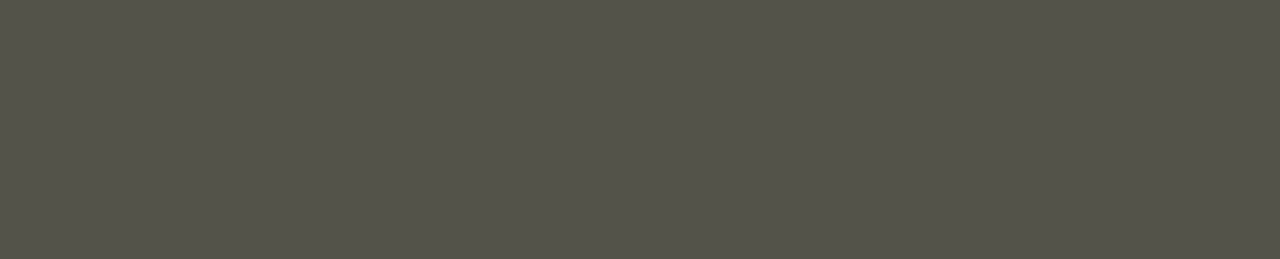
<file: js/index-3.html>
<!DOCTYPE html>
<html lang="en">
	<head>
		<title>Prices</title>
		<meta charset="utf-8">
		<meta name="format-detection" content="telephone=no" />
        <link rel="stylesheet" href="css/sun3.css">
        <link rel="icon" href="images/favicon.ico">
		<link rel="shortcut icon" href="images/favicon.ico" />
		<link rel="stylesheet" href="css/style.css">
		<script src="js/jquery.js"></script>
		<script src="js/jquery-migrate-1.1.1.js"></script>
		<script src="js/script.js"></script>
		<script src="js/jquery.ui.totop.js"></script>
		<script src="js/superfish.js"></script>
		<script src="js/jquery.equalheights.js"></script>
		<script src="js/jquery.mobilemenu.js"></script>
		<script src="js/jquery.easing.1.3.js"></script>
		<script>
		$(document).ready(function(){
			$().UItoTop({ easingType: 'easeOutQuart' });
		})
		</script>
		<!--[if lt IE 8]>
		<div style=' clear: both; text-align:center; position: relative;'>
			<a href="http://windows.microsoft.com/en-US/internet-explorer/products/ie/home?ocid=ie6_countdown_bannercode">
				<img src="http://storage.ie6countdown.com/assets/100/images/banners/warning_bar_0000_us.jpg" border="0" height="42" width="820" alt="You are using an outdated browser. For a faster, safer browsing experience, upgrade for free today." />
			</a>
		</div>
		<![endif]-->
		<!--[if lt IE 9]>
			<script src="js/html5shiv.js"></script>
			<link rel="stylesheet" media="screen" href="css/ie.css">
		<![endif]-->
	</head>
	<body id="top">
<!--==============================header=================================-->
		<header>
			<div class="container_12">
				<div class="grid_12">
					<h1>
						<a href="index.html">
							<img src="images/logo.png" alt="Your Happy Family">
						</a>
					</h1>
				</div>
			</div>
			<div class="clear"></div>
			<div class="menu_block ">
				<div class="container_12">
					<div class="grid_12">
						<nav class="horizontal-nav full-width horizontalNav-notprocessed">
							<ul class="sf-menu">
								<li><a href="index.html">Home</a></li>
								<li><a href="index-1.html">Information</a></li>
								<li><a href="index-2.html">Pictures</a></li>
								<li class="current"><a href="index-3.html">Sources</a></li>
								<li><a href="index-4.html">FunFacts</a></li>
							</ul>
						</nav>
						<div class="clear"></div>
					</div>
					<div class="clear"></div>
				</div>
			</div>
		</header>
<!--==============================Content=================================-->
		<div class="content"><div class="ic">More Website Templates @ TemplateMonster.com - January 27, 2014!</div>
			<div class="container_12">
				<div class="grid_12">
					<h2>Our Sources</h2>
				</div>
				<div class="grid_6">
					<div class="img_block fleft">
						<img src="images/page4_img1.jpg" alt="" class="img_inner">
						<span class="l"></span>
						<span class="ll"></span>
						<span class="r"></span>
						<span class="rr"></span>
						<span class="lb"></span>
						<span class="llb"></span>
						<span class="rb"></span>
						<span class="rrb"></span>
					</div>
					<div class="extra_wrapper">
						<div class="text1"><a href="https://goo.gl/uTB11P ">LINK CLICK HERE </a></div><br>
						This origin of chloroplasts was first suggested by the Russian biologist Konstantin Mereschkowski in 1905 after Andreas Schimper observed in 1883 that chloroplasts closely resemble cyanobacteria. Chloroplasts are only found in plants, algae, and the amoeboid Paulinella chromatophora. <br>
						<a href="#" class="btn">more</a>
					</div>
				</div>
				<div class="grid_6">
					<div class="img_block fleft">
						<img src="images/page4_img1.jpg" alt="" class="img_inner">
						<span class="l"></span>
						<span class="ll"></span>
						<span class="r"></span>
						<span class="rr"></span>
						<span class="lb"></span>
						<span class="llb"></span>
						<span class="rb"></span>
						<span class="rrb"></span>
					</div>
                    
					<div class="extra_wrapper">
						<div class="text1"><a href="https://goo.gl/GWoBRq ">LINK CLICK HERE</a></div><br>
						Chloroplasts work to convert light energy of the Sun into sugars that can be used by cells. The entire process is called photosynthesis and it all depends on the little green chlorophyll molecules in each chloroplast. Plants are the basis of all life on Earth. <br>
						<a href="#" class="btn">more</a>
					</div>
				</div>
			</div>
		</div>
		<div class="bottom_block pb1">
			<div class="container_12">
				<div class="grid_11">
					
						
						</ul>
					</div>
				</div>
			</div>
		</div>
<!--==============================footer=================================-->
		<footer>
			<div class="container_12">
				<div class="grid_12 ">
					<div class="copy">
						Designed By:Abduboriy <br>Email:abdurakhmonova@afftonschools.net<br>Created on Monday, October 02, 2017. 
					</div>
				</div>
				<div class="clear"></div>
			</div>
            <div id="sun">
	<div id="rings">
		<div></div>
        <div></div>
        <div></div>
        <div></div>
        <div>
    </div>
		</footer>
	</body>
</html>
</file>
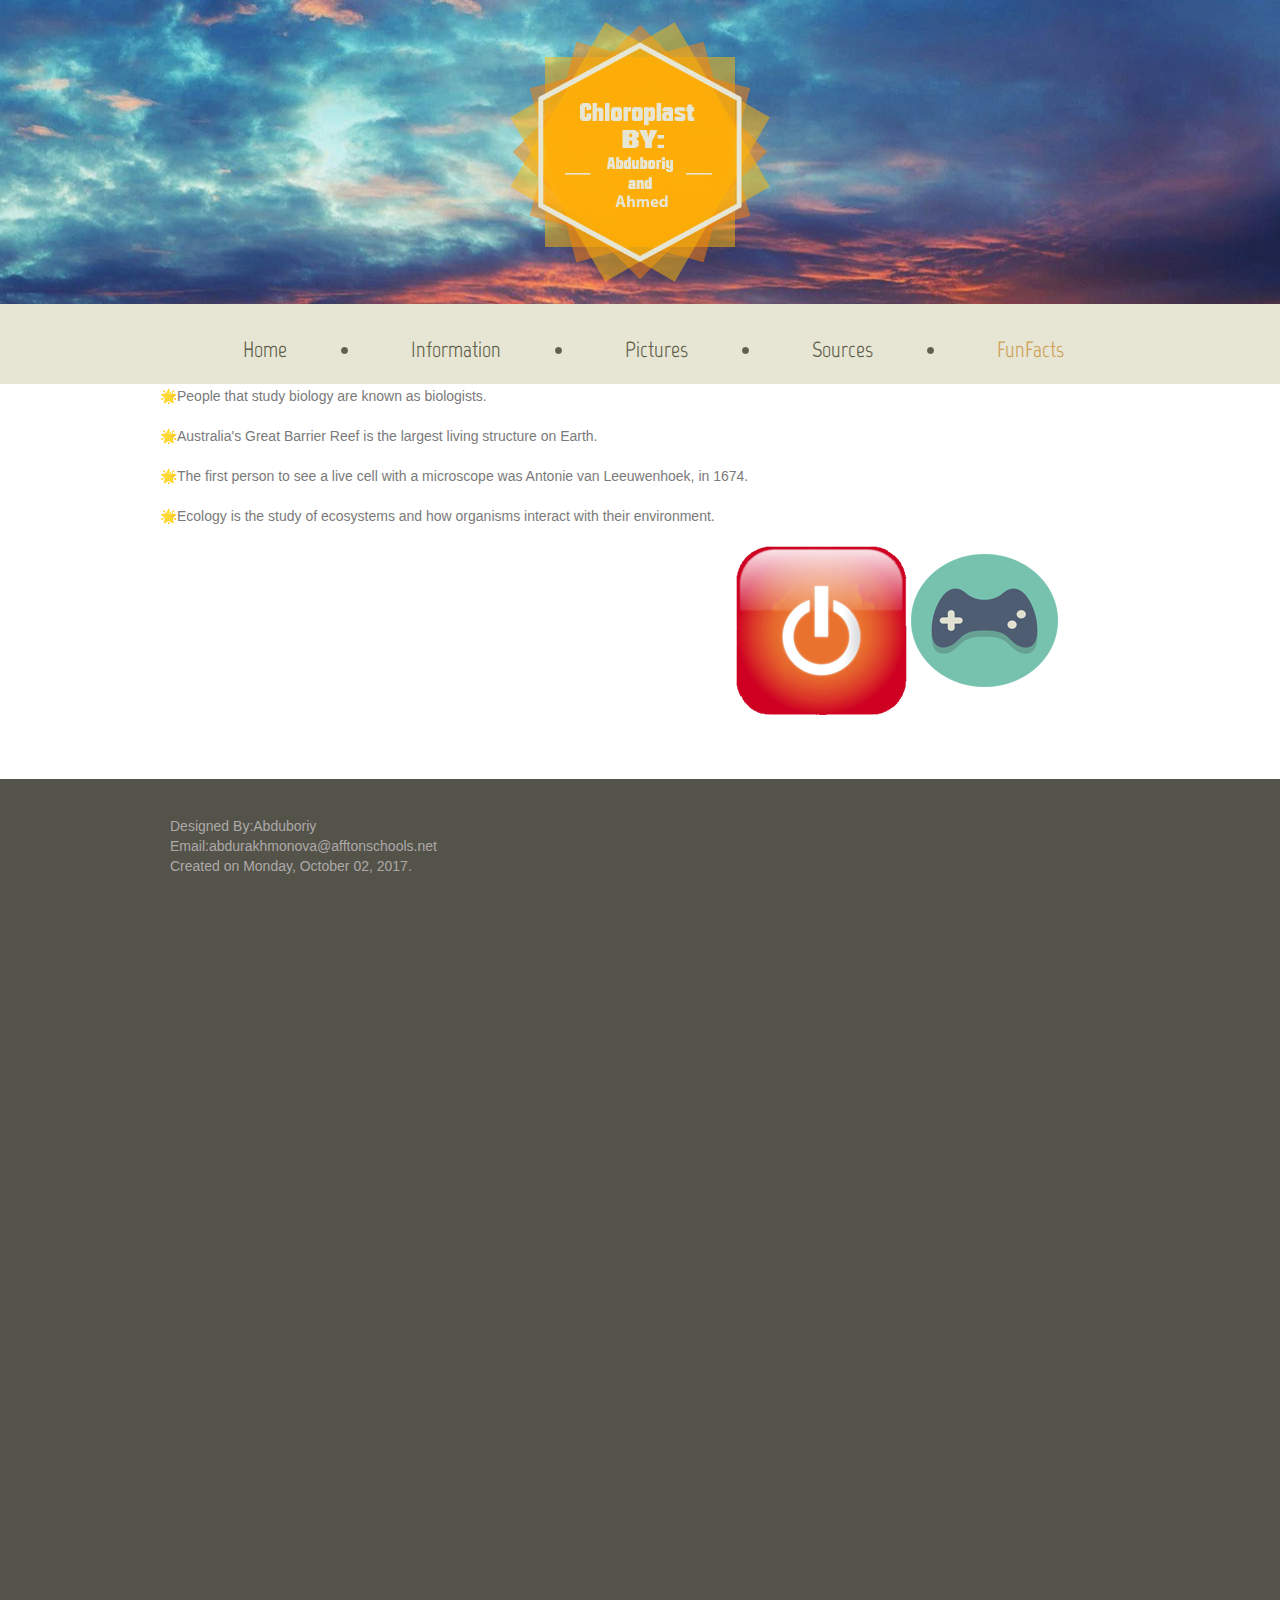
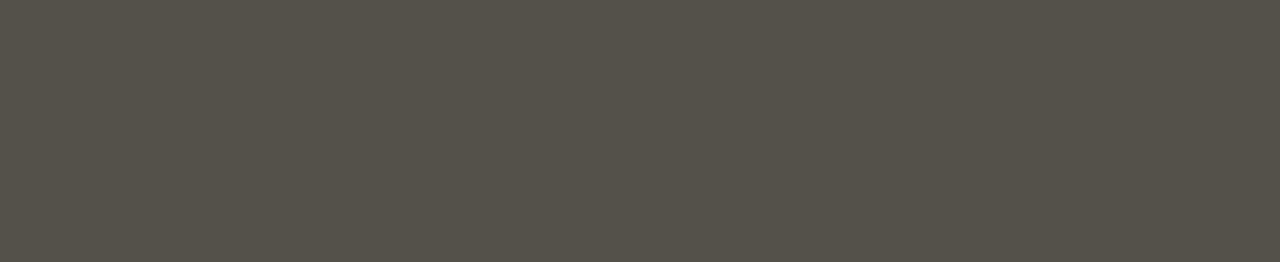
<file: js/index-4.html>
<!DOCTYPE html>
<html lang="en">
	<head>
        <style>
            .pot{
                position: absolute;
                top:30%;
                left:60%;
            }
 .hvr-float-shadow {
  display: inline-block;
  vertical-align: middle;
  -webkit-transform: perspective(1px) translateZ(0);
  transform: perspective(1px) translateZ(0);
  box-shadow: 0 0 1px transparent;
  position: relative;
  -webkit-transition-duration: 0.3s;
  transition-duration: 0.3s;
  -webkit-transition-property: transform;
  transition-property: transform;
}
.hvr-float-shadow:before {
  pointer-events: none;
  position: absolute;
  z-index: -1;
  content: '';
  height: 10px;
  width: 90%;
  opacity: 0;
  background: -webkit-radial-gradient(center, ellipse, rgba(0, 0, 0, 0.35) 0%, transparent 80%);
  background: radial-gradient(ellipse at center, rgba(0, 0, 0, 0.35) 0%, transparent 80%);
  /* W3C */
  -webkit-transition-duration: 0.3s;
  transition-duration: 0.3s;
  -webkit-transition-property: transform, opacity;
  transition-property: transform, opacity;
}
.hvr-float-shadow:hover, .hvr-float-shadow:focus, .hvr-float-shadow:active {
  -webkit-transform: translateY(-10px);
  transform: translateY(-10px);
  /* move the element up by 5px */
}
.hvr-float-shadow:hover:before, .hvr-float-shadow:focus:before, .hvr-float-shadow:active:before {
  opacity: 1;
  -webkit-transform: translateY(10px);
  transform: translateY(10px);
  /* move the element down by 5px (it will stay in place because it's attached to the element that also moves up 5px) */
}
            
        </style>
		<title>Contacts</title>
		<meta charset="utf-8">
		<meta name="format-detection" content="telephone=no" />
        <link rel="stylesheet" href="css/sun4.css">
		<link rel="icon" href="images/favicon.ico">
		<link rel="shortcut icon" href="images/favicon.ico" />
		<link rel="stylesheet" href="css/form.css">
		<link rel="stylesheet" href="css/style.css">
		<script src="js/jquery.js"></script>
		<script src="js/jquery-migrate-1.1.1.js"></script>
		<script src="js/script.js"></script>
		<script src="js/jquery.ui.totop.js"></script>
		<script src="js/TMForm.js"></script>
		<script src="js/superfish.js"></script>
		<script src="js/jquery.equalheights.js"></script>
		<script src="js/jquery.mobilemenu.js"></script>
		<script src="js/jquery.easing.1.3.js"></script>
		<script>
		$(document).ready(function(){
			$().UItoTop({ easingType: 'easeOutQuart' });
		})
		</script>
		<!--[if lt IE 8]>
		<div style=' clear: both; text-align:center; position: relative;'>
			<a href="http://windows.microsoft.com/en-US/internet-explorer/products/ie/home?ocid=ie6_countdown_bannercode">
				<img src="http://storage.ie6countdown.com/assets/100/images/banners/warning_bar_0000_us.jpg" border="0" height="42" width="820" alt="You are using an outdated browser. For a faster, safer browsing experience, upgrade for free today." />
			</a>
		</div>
		<![endif]-->
		<!--[if lt IE 9]>
			<script src="js/html5shiv.js"></script>
			<link rel="stylesheet" media="screen" href="css/ie.css">
		<![endif]-->
	</head>
	<body id="top">
      
        
<!--==============================header=================================-->
		<header>
			<div class="container_12">
				<div class="grid_12">
					<h1>
						<a href="index.html">
							<img src="images/logo.png" alt="Your Happy Family">
						</a>
					</h1>
				</div>
			</div>
			<div class="clear"></div>
			<div class="menu_block">
				<div class="container_12">
					<div class="grid_12">
						<nav class="horizontal-nav full-width horizontalNav-notprocessed">
							<ul class="sf-menu">
								<li><a href="index.html">Home</a></li>
								<li><a href="index-1.html">Information</a></li>
								<li><a href="index-2.html">Pictures</a></li>
								<li><a href="index-3.html">Sources</a></li>
								<li class="current"><a href="index-4.html">FunFacts</a></li>
							</ul>
						</nav>
						<div class="clear"></div>
					</div>
					<div class="clear"></div>
				</div>
			</div>
		</header>
<!--==============================Content=================================-->
        
		<div class="content"><div class="ic">More Website Templates @ TemplateMonster.com - January 27, 2014!</div>
			<div class="container_12">
				
						<div class="extra_wrapper">
							<p class="pt1">🌟People that study biology are known as biologists.<br><br>
🌟Australia's Great Barrier Reef is the largest living structure on Earth. <br><br>
🌟The first person to see a live cell with a microscope was Antonie van Leeuwenhoek, in 1674.<br><br>
🌟Ecology is the study of ecosystems and how organisms interact with their environment.</p>
							
									
				<a href="index-5.html"><img  class="hvr-float-shadow pot"src="images/stop.png"></a>
                            <a href="index-6.html"><img  class="hvr-float-shadow pot"src="images/game.png"></a>	
						</div>
					</div>
				</div>
<!--==============================footer=================================-->
        
		<footer>
			<div class="container_12">
				<div class="grid_12 ">
					<div class="copy">
						Designed By:Abduboriy <br>Email:abdurakhmonova@afftonschools.net<br>Created on Monday, October 02, 2017. 
					</div>
				</div>
				<div class="clear"></div>
			</div>
           
		</footer>
        <div id="sun">
	<div id="rings">
		<div></div>
        <div></div>
        <div></div>
        <div></div>
        <div>
    </div>
	</body>
</html>
</file>
<file: css/sun.css>
body	background: #fbffb9;
}
body, html{
	height: 100%;
}
/* code for the sun  */
#sun{
	position: absolute;
	top: 50%;
	left: 50%;
	margin: -150px 0 0 -150px;
	width: 300px;
	height: 300px;
}
#sun *, #sun *:before, #sun *:after{
	position: absolute;
}

/* code for the rings */
#rings{
	top: -470%;
	left: 50%;
	z-index: 1;
}
#rings div:before, #rings div:after{
	content: "";
	z-index: 2;
	top: 0;
	left: 0;
	height: inherit;
	width: inherit;
	background: inherit;
}
#rings div:before{
	transform: rotate(60deg);
}
#rings div:after{
	transform: rotate(-60deg);
}
#rings div:nth-child(even){
	animation: rotateR 12s infinite linear;
}
#rings div:nth-child(odd){
	animation: rotateL 12s infinite linear;
	transform: rotate(15deg);
}
#rings div:nth-child(1){
	animation-duration: 45s;
	backgrond: rgba(255, 230, 84, 0.5);
	width: 200px;
	height: 200px;
	margin: -100px 0 0 -100px;
}
#rings div:nth-child(2){
	animation-duration: 49s;
	background: rgba(255, 185, 6, 0.5);
	width: 190px;
	height: 190px;
	margin: -95px 0 0 -95px;
}
#rings div:nth-child(3){
	animation-duration: 56s;
	background: rgba(255, 130, 5, 0.5);
	width: 180px;
	height: 180px;
	margin: -90px 0 0 -90px;
}
#ringsv idiv:nth-child(4){
	animation-duration: 93s;
	background: rgba(255, 90, 0, 0.5);
	width: 170px;
	height: 170px;
	margin: -85px 0 0 -85px;
}

/* animations */
@-webkit-keyframes rotateR{
	from{
		-webkit-transform: rotate(0deg);
	}
	to{
		-webkit-transform: rotate(360deg);
	}
}
@-moz-keyframes rotateR{
	from{
		-moz-transform: rotate(0deg);
	}
	to{
		-moz-transform: rotate(360deg);
	}
}
@-ms-keyframes rotateR{
	from{
		-ms-transform: rotate(0deg);
	}
	to{
		-ms-transform: rotate(360deg);
	}
}
@-o-keygrames rotateR{
	from{
		-o-transform: rotate(0deg);
	}
	to{
		-o-transform: rotate(360deg);
	}
}
@keyframes rotateR{
	from{
		transform: rotate(0deg);
	}
	to{
		transform: rotate(360deg);
	}
}
@-webkit-keyframes rotateL{
	from{
		-webkit-transform: rotate(360deg);
	}
	to{
		-webkit-transform: rotate(0deg);
	}
}
@-moz-keyframes rotateL{
	from{
		-moz-transform: rotate(360deg);
	}
	to{
		-webkit-transform: rotate(0deg);
	}
}
@-ms-keyframes rotateL{
	from{
		-ms-transform: rotate(360deg);
	}
	to{
		-ms-transform: rotate(0deg);
	}
}
@-o-keyframes rotateL{
	from{
		-o-transform: rotate(360deg);
	}
	to{
		-o-transform: rotate(0deg)
	}
}
@keyframes rotateL{
	from{
		transform: rotate(360deg);
	}
	to{
		transform: rotate(0deg);
	}
}

body{
	background: #fbff419;
}
</file>
<file: css/Star.css>
html {
  height: 50%;
  
}

#stars {
  position: absolute;
  top: -1200px;
  width: 1px;
  height: 1px;
  background: transparen;
  box-shadow: 108px 578px #FFF , 219px 1018px #FFF , 1222px 890px #FFF , 1320px 1812px #FFF , 830px 790px #FFF , 180px 1700px #FFF , 1944px 356px #FFF , 405px 1707px #FFF , 1623px 1825px #FFF , 1645px 1124px #FFF , 936px 1495px #FFF , 72px 272px #FFF , 510px 1654px #FFF , 1732px 1679px #FFF , 785px 452px #FFF , 748px 1453px #FFF , 1945px 968px #FFF , 1685px 1648px #FFF , 19px 1005px #FFF , 159px 1627px #FFF , 876px 1405px #FFF , 833px 836px #FFF , 1564px 1701px #FFF , 797px 954px #FFF , 485px 192px #FFF , 1716px 68px #FFF , 1124px 1429px #FFF , 1896px 1313px #FFF , 1470px 1647px #FFF , 1154px 668px #FFF , 723px 306px #FFF , 696px 703px #FFF , 1719px 647px #FFF , 1220px 621px #FFF , 758px 1396px #FFF , 466px 1023px #FFF , 1709px 461px #FFF , 464px 515px #FFF , 1616px 244px #FFF , 1983px 1625px #FFF , 661px 691px #FFF , 74px 313px #FFF , 1021px 1508px #FFF , 479px 1595px #FFF , 574px 1601px #FFF , 1809px 1588px #FFF , 696px 1291px #FFF , 1863px 993px #FFF , 179px 1146px #FFF , 858px 1550px #FFF , 1979px 645px #FFF , 1203px 1561px #FFF , 990px 1364px #FFF , 694px 1842px #FFF , 1321px 359px #FFF , 1840px 981px #FFF , 945px 113px #FFF , 1354px 1195px #FFF , 195px 834px #FFF , 724px 1437px #FFF , 943px 1562px #FFF , 590px 1857px #FFF , 1649px 80px #FFF , 531px 1679px #FFF , 1442px 169px #FFF , 243px 107px #FFF , 441px 521px #FFF , 1622px 984px #FFF , 1297px 1620px #FFF , 1851px 809px #FFF , 101px 90px #FFF , 1928px 191px #FFF , 363px 856px #FFF , 930px 1152px #FFF , 1806px 1976px #FFF , 633px 556px #FFF , 355px 673px #FFF , 1790px 1257px #FFF , 6px 1110px #FFF , 938px 1069px #FFF , 1499px 1111px #FFF , 1480px 1555px #FFF , 1152px 257px #FFF , 1288px 1777px #FFF , 1100px 1259px #FFF , 1067px 1913px #FFF , 1700px 7px #FFF , 643px 675px #FFF , 1732px 109px #FFF , 1903px 1889px #FFF , 669px 1395px #FFF , 941px 925px #FFF , 626px 119px #FFF , 981px 544px #FFF , 735px 1404px #FFF , 984px 1685px #FFF , 1968px 934px #FFF , 794px 1409px #FFF , 1234px 1832px #FFF , 1740px 1702px #FFF , 589px 1371px #FFF , 731px 460px #FFF , 1057px 1467px #FFF , 336px 1239px #FFF , 741px 783px #FFF , 800px 1583px #FFF , 1127px 385px #FFF , 1981px 1867px #FFF , 1911px 1360px #FFF , 1849px 772px #FFF , 603px 1023px #FFF , 597px 864px #FFF , 1785px 1073px #FFF , 846px 759px #FFF , 1034px 1396px #FFF , 1993px 1812px #FFF , 1456px 1680px #FFF , 165px 26px #FFF , 227px 1492px #FFF , 1901px 427px #FFF , 657px 1592px #FFF , 1296px 1376px #FFF , 1287px 547px #FFF , 1080px 1939px #FFF , 250px 1919px #FFF , 1231px 369px #FFF , 1432px 1927px #FFF , 204px 625px #FFF , 443px 707px #FFF , 1342px 750px #FFF , 1167px 445px #FFF , 1774px 1977px #FFF , 1487px 731px #FFF , 647px 712px #FFF , 519px 106px #FFF , 352px 1519px #FFF , 1399px 1329px #FFF , 1099px 1481px #FFF , 658px 515px #FFF , 825px 681px #FFF , 343px 1112px #FFF , 1175px 579px #FFF , 1140px 1397px #FFF , 1717px 543px #FFF , 1334px 483px #FFF , 525px 122px #FFF , 597px 1356px #FFF , 887px 1527px #FFF , 1898px 1966px #FFF , 1920px 717px #FFF , 1439px 36px #FFF , 594px 737px #FFF , 1187px 897px #FFF , 253px 389px #FFF , 1223px 172px #FFF , 1328px 1547px #FFF , 1823px 1141px #FFF , 1862px 640px #FFF , 1262px 1247px #FFF , 580px 674px #FFF , 1413px 1869px #FFF , 209px 544px #FFF , 534px 375px #FFF , 635px 1572px #FFF , 1783px 554px #FFF , 1435px 1428px #FFF , 1374px 998px #FFF , 1883px 156px #FFF , 471px 1350px #FFF , 529px 917px #FFF , 781px 1441px #FFF , 276px 1068px #FFF , 1779px 1810px #FFF , 810px 1539px #FFF , 1132px 1269px #FFF , 298px 442px #FFF , 658px 1123px #FFF , 1987px 112px #FFF , 1516px 1545px #FFF , 1045px 151px #FFF , 12px 38px #FFF , 1937px 1064px #FFF , 990px 571px #FFF , 1808px 772px #FFF , 121px 163px #FFF , 747px 1982px #FFF , 733px 1380px #FFF , 520px 1241px #FFF , 1618px 1408px #FFF , 453px 1451px #FFF , 1876px 1997px #FFF , 1182px 309px #FFF , 718px 1681px #FFF , 1316px 1912px #FFF , 1687px 902px #FFF , 294px 1863px #FFF , 583px 839px #FFF , 1009px 295px #FFF , 386px 1648px #FFF , 1899px 1212px #FFF , 1733px 202px #FFF , 1940px 1223px #FFF , 560px 1271px #FFF , 1603px 960px #FFF , 1875px 1186px #FFF , 1602px 640px #FFF , 158px 117px #FFF , 411px 1626px #FFF , 969px 1678px #FFF , 840px 1450px #FFF , 930px 1851px #FFF , 1595px 1770px #FFF , 1533px 1381px #FFF , 1905px 545px #FFF , 1631px 505px #FFF , 1147px 438px #FFF , 996px 368px #FFF , 320px 414px #FFF , 130px 408px #FFF , 1125px 374px #FFF , 180px 377px #FFF , 1753px 713px #FFF , 636px 361px #FFF , 870px 863px #FFF , 128px 179px #FFF , 98px 1561px #FFF , 1143px 145px #FFF , 1618px 1759px #FFF , 1672px 1525px #FFF , 1885px 1566px #FFF , 464px 993px #FFF , 1925px 390px #FFF , 9px 1421px #FFF , 1314px 1273px #FFF , 377px 89px #FFF , 1979px 1293px #FFF , 302px 1288px #FFF , 272px 504px #FFF , 1139px 1788px #FFF , 1752px 58px #FFF , 544px 9px #FFF , 1440px 1198px #FFF , 970px 1667px #FFF , 277px 1177px #FFF , 1909px 1615px #FFF , 821px 277px #FFF , 388px 1276px #FFF , 1347px 1915px #FFF , 707px 1161px #FFF , 725px 773px #FFF , 918px 1838px #FFF , 1455px 1140px #FFF , 546px 1806px #FFF , 1235px 92px #FFF , 980px 1922px #FFF , 347px 561px #FFF , 683px 1247px #FFF , 295px 1897px #FFF , 1064px 1264px #FFF , 1853px 102px #FFF , 1582px 584px #FFF , 1707px 1624px #FFF , 764px 398px #FFF , 1721px 347px #FFF , 613px 1066px #FFF , 1966px 887px #FFF , 866px 1897px #FFF , 1345px 1704px #FFF , 1996px 1085px #FFF , 231px 117px #FFF , 1338px 113px #FFF , 116px 1181px #FFF , 425px 1678px #FFF , 1636px 1566px #FFF , 1955px 179px #FFF , 24px 170px #FFF , 943px 1948px #FFF , 528px 555px #FFF , 195px 963px #FFF , 973px 1064px #FFF , 1099px 1647px #FFF , 1959px 1630px #FFF , 1811px 821px #FFF , 144px 277px #FFF , 1337px 541px #FFF , 1239px 1082px #FFF , 1135px 816px #FFF , 1944px 1122px #FFF , 177px 1501px #FFF , 1865px 620px #FFF , 86px 518px #FFF , 1358px 1502px #FFF , 1812px 592px #FFF , 1157px 471px #FFF , 593px 1842px #FFF , 1604px 511px #FFF , 70px 543px #FFF , 117px 341px #FFF , 38px 1159px #FFF , 1331px 314px #FFF , 974px 1190px #FFF , 1961px 951px #FFF , 1245px 1205px #FFF , 1571px 806px #FFF , 1374px 827px #FFF , 128px 1185px #FFF , 1316px 384px #FFF , 927px 1031px #FFF , 93px 1991px #FFF , 28px 1059px #FFF , 1613px 758px #FFF , 788px 1699px #FFF , 977px 531px #FFF , 4px 665px #FFF , 1411px 768px #FFF , 763px 366px #FFF , 514px 1700px #FFF , 1615px 318px #FFF , 424px 1446px #FFF , 274px 1975px #FFF , 181px 1436px #FFF , 899px 717px #FFF , 964px 914px #FFF , 725px 491px #FFF , 964px 1441px #FFF , 1427px 1368px #FFF , 914px 1426px #FFF , 372px 1110px #FFF , 55px 1800px #FFF , 387px 1661px #FFF , 260px 643px #FFF , 1569px 799px #FFF , 1914px 341px #FFF , 1956px 1305px #FFF , 1854px 538px #FFF , 481px 1878px #FFF , 1120px 1424px #FFF , 1091px 540px #FFF , 1187px 1331px #FFF , 993px 1427px #FFF , 739px 1379px #FFF , 1278px 22px #FFF , 1112px 1554px #FFF , 897px 214px #FFF , 236px 1281px #FFF , 256px 693px #FFF , 951px 1034px #FFF , 1631px 1188px #FFF , 605px 381px #FFF , 163px 1036px #FFF , 343px 8px #FFF , 1px 318px #FFF , 1891px 1117px #FFF , 238px 1274px #FFF , 769px 82px #FFF , 307px 1874px #FFF , 1777px 943px #FFF , 1816px 839px #FFF , 793px 1766px #FFF , 1134px 1224px #FFF , 1809px 518px #FFF , 1656px 77px #FFF , 1498px 267px #FFF , 1348px 1416px #FFF , 54px 628px #FFF , 204px 1816px #FFF , 1331px 1745px #FFF , 164px 140px #FFF , 1799px 298px #FFF , 1806px 1574px #FFF , 16px 203px #FFF , 970px 1274px #FFF , 1188px 70px #FFF , 291px 373px #FFF , 259px 1126px #FFF , 889px 86px #FFF , 1886px 803px #FFF , 775px 680px #FFF , 1599px 378px #FFF , 1501px 793px #FFF , 1454px 1718px #FFF , 1047px 1391px #FFF , 405px 374px #FFF , 1418px 615px #FFF , 1973px 1580px #FFF , 1521px 1444px #FFF , 1085px 749px #FFF , 264px 1594px #FFF , 30px 1268px #FFF , 1439px 1982px #FFF , 1190px 1145px #FFF , 1664px 520px #FFF , 316px 1464px #FFF , 207px 1245px #FFF , 1411px 1909px #FFF , 944px 205px #FFF , 501px 385px #FFF , 1857px 1949px #FFF , 1358px 19px #FFF , 786px 1913px #FFF , 1893px 932px #FFF , 1051px 1406px #FFF , 897px 57px #FFF , 1007px 1061px #FFF , 1235px 227px #FFF , 1166px 305px #FFF , 1925px 203px #FFF , 1010px 247px #FFF , 1270px 631px #FFF , 983px 849px #FFF , 1712px 1148px #FFF , 358px 1839px #FFF , 639px 239px #FFF , 1706px 1269px #FFF , 233px 61px #FFF , 1955px 55px #FFF , 1395px 1315px #FFF , 1823px 1029px #FFF , 782px 750px #FFF , 1185px 91px #FFF , 259px 880px #FFF , 1546px 218px #FFF , 596px 340px #FFF , 1652px 1367px #FFF , 679px 56px #FFF , 1724px 1855px #FFF , 1315px 220px #FFF , 417px 1407px #FFF , 1923px 1005px #FFF , 1625px 1597px #FFF , 1040px 951px #FFF , 1070px 398px #FFF , 1639px 1889px #FFF , 1494px 217px #FFF , 299px 826px #FFF , 965px 883px #FFF , 52px 1385px #FFF , 838px 1049px #FFF , 1387px 967px #FFF , 1272px 1884px #FFF , 1700px 664px #FFF , 993px 1083px #FFF , 105px 936px #FFF , 794px 426px #FFF , 1825px 272px #FFF , 766px 1939px #FFF , 59px 784px #FFF , 1773px 1863px #FFF , 519px 35px #FFF , 478px 1486px #FFF , 176px 1970px #FFF , 1332px 265px #FFF , 1348px 1153px #FFF , 144px 974px #FFF , 845px 1425px #FFF , 1571px 1225px #FFF , 913px 95px #FFF , 1390px 964px #FFF , 1101px 1534px #FFF , 1774px 1001px #FFF , 378px 1716px #FFF , 1575px 243px #FFF , 1216px 560px #FFF , 593px 654px #FFF , 312px 1840px #FFF , 1771px 1008px #FFF , 1942px 1131px #FFF , 982px 301px #FFF , 369px 1696px #FFF , 849px 1638px #FFF , 1705px 1579px #FFF , 1828px 960px #FFF , 1270px 29px #FFF , 1444px 1950px #FFF , 1067px 456px #FFF , 1562px 1959px #FFF , 1850px 1028px #FFF , 1313px 225px #FFF , 1292px 1238px #FFF , 1688px 1812px #FFF , 1689px 1569px #FFF , 1047px 799px #FFF , 1571px 215px #FFF , 1335px 597px #FFF , 474px 1625px #FFF , 123px 116px #FFF , 427px 37px #FFF , 908px 102px #FFF , 1672px 1242px #FFF , 199px 1581px #FFF , 579px 267px #FFF , 1257px 5px #FFF , 1334px 520px #FFF , 1486px 653px #FFF , 947px 1952px #FFF , 1724px 2000px #FFF , 279px 1156px #FFF , 125px 753px #FFF , 1971px 265px #FFF , 576px 410px #FFF , 1848px 221px #FFF , 1209px 843px #FFF , 619px 421px #FFF , 165px 1444px #FFF , 1938px 755px #FFF , 131px 817px #FFF , 646px 819px #FFF , 348px 1664px #FFF , 833px 1976px #FFF , 196px 783px #FFF , 1229px 169px #FFF , 1915px 1824px #FFF , 1179px 1827px #FFF , 1506px 1944px #FFF , 1183px 1971px #FFF , 1863px 1044px #FFF , 546px 1372px #FFF , 1456px 1308px #FFF , 1796px 1674px #FFF , 722px 864px #FFF , 1296px 713px #FFF , 1448px 669px #FFF , 249px 1497px #FFF , 1287px 563px #FFF , 40px 1809px #FFF , 1752px 1991px #FFF , 1062px 1184px #FFF , 1009px 221px #FFF , 239px 203px #FFF , 1448px 1284px #FFF , 1138px 1218px #FFF , 1914px 1041px #FFF , 501px 857px #FFF , 458px 1448px #FFF , 1640px 137px #FFF , 649px 809px #FFF , 695px 824px #FFF , 1129px 143px #FFF , 1018px 1349px #FFF , 504px 241px #FFF , 206px 450px #FFF , 1564px 1603px #FFF , 670px 574px #FFF , 1970px 614px #FFF , 1734px 689px #FFF , 822px 152px #FFF , 692px 1417px #FFF , 354px 1537px #FFF , 1209px 692px #FFF , 1405px 1271px #FFF , 324px 972px #FFF , 913px 98px #FFF , 1243px 17px #FFF , 937px 318px #FFF , 717px 1934px #FFF , 1727px 894px #FFF , 738px 580px #FFF , 659px 779px #FFF , 880px 476px #FFF , 97px 1033px #FFF , 1423px 1437px #FFF , 146px 1031px #FFF , 1479px 412px #FFF , 638px 1689px #FFF , 219px 855px #FFF , 818px 103px #FFF , 1140px 461px #FFF , 273px 163px #FFF , 1217px 1628px #FFF , 672px 1453px #FFF , 1446px 1610px #FFF , 602px 68px #FFF , 469px 680px #FFF , 145px 587px #FFF , 1368px 1553px #FFF , 516px 531px #FFF , 287px 960px #FFF , 357px 862px #FFF , 1648px 787px #FFF , 1825px 129px #FFF , 1373px 83px #FFF , 1500px 1910px #FFF , 1567px 942px #FFF , 1836px 1995px #FFF , 20px 1769px #FFF , 892px 365px #FFF , 420px 1979px #FFF , 694px 1655px #FFF , 1133px 1540px #FFF , 1931px 1148px #FFF , 1464px 1626px #FFF , 1428px 445px #FFF , 558px 1293px #FFF , 1284px 7px #FFF , 151px 733px #FFF , 1616px 1980px #FFF , 809px 987px #FFF , 1711px 67px #FFF , 525px 518px #FFF , 631px 650px #FFF , 1254px 1372px #FFF , 52px 1677px #FFF , 903px 1713px #FFF , 1063px 844px #FFF , 22px 1758px #FFF , 986px 973px #FFF , 1894px 1946px #FFF , 1875px 397px #FFF , 1910px 1781px #FFF , 1389px 1011px #FFF , 1860px 350px #FFF , 340px 670px #FFF , 908px 280px #FFF , 1170px 96px #FFF , 603px 890px #FFF , 1843px 1158px #FFF , 1739px 939px #FFF , 1283px 1177px #FFF , 1702px 439px #FFF , 229px 1944px #FFF , 1965px 751px #FFF , 1207px 1222px #FFF , 1073px 228px #FFF , 44px 620px #FFF , 541px 479px #FFF , 1943px 1037px #FFF , 1654px 345px #FFF , 229px 12px #FFF , 366px 1343px #FFF , 26px 1579px #FFF , 1466px 1781px #FFF , 1173px 1793px #FFF , 1001px 893px #FFF , 165px 1563px #FFF , 532px 1717px #FFF , 1753px 680px #FFF , 145px 559px #FFF , 821px 1845px #FFF , 1632px 1080px #FFF , 314px 692px #FFF , 1044px 723px #FFF , 778px 784px #FFF , 941px 1867px #FFF , 810px 1921px #FFF , 320px 1886px #FFF , 1843px 347px #FFF , 1228px 1428px #FFF , 1750px 1585px #FFF , 773px 1867px #FFF , 867px 1160px #FFF , 942px 8px #FFF , 672px 1178px #FFF , 57px 931px #FFF , 277px 1494px #FFF , 558px 1882px #FFF , 1350px 1308px #FFF , 1086px 532px #FFF , 597px 429px #FFF , 1134px 1142px #FFF , 436px 1075px #FFF , 392px 320px #FFF , 1483px 547px #FFF , 1538px 299px #FFF , 1877px 77px #FFF , 278px 202px #FFF , 1218px 1943px #FFF , 1058px 1678px #FFF , 876px 1630px #FFF , 980px 1755px #FFF , 1816px 1922px #FFF , 1118px 1129px #FFF , 685px 564px #FFF , 382px 1828px #FFF , 1311px 1109px #FFF , 513px 739px #FFF , 859px 142px #FFF , 706px 356px #FFF , 331px 554px #FFF , 1705px 534px #FFF , 1640px 1366px #FFF , 1530px 1701px #FFF , 694px 1534px #FFF , 746px 1997px #FFF , 343px 1822px #FFF , 1415px 114px #FFF , 1015px 825px #FFF , 858px 787px #FFF , 1129px 432px #FFF , 174px 817px #FFF , 1143px 870px #FFF , 413px 143px #FFF , 1359px 1110px #FFF , 982px 771px #FFF , 260px 312px #FFF , 1720px 641px #FFF , 322px 1190px #FFF , 13px 242px #FFF , 1697px 861px #FFF , 726px 1236px #FFF , 757px 387px #FFF;
  animation: animStar 50s linear infinite;
}
#stars:after {
  content: " ";
  position: absolute;
  top: 2000px;
  width: 1px;
  height: 1px;
  background: transparent;
  box-shadow: 108px 578px #FFF , 219px 1018px #FFF , 1222px 890px #FFF , 1320px 1812px #FFF , 830px 790px #FFF , 180px 1700px #FFF , 1944px 356px #FFF , 405px 1707px #FFF , 1623px 1825px #FFF , 1645px 1124px #FFF , 936px 1495px #FFF , 72px 272px #FFF , 510px 1654px #FFF , 1732px 1679px #FFF , 785px 452px #FFF , 748px 1453px #FFF , 1945px 968px #FFF , 1685px 1648px #FFF , 19px 1005px #FFF , 159px 1627px #FFF , 876px 1405px #FFF , 833px 836px #FFF , 1564px 1701px #FFF , 797px 954px #FFF , 485px 192px #FFF , 1716px 68px #FFF , 1124px 1429px #FFF , 1896px 1313px #FFF , 1470px 1647px #FFF , 1154px 668px #FFF , 723px 306px #FFF , 696px 703px #FFF , 1719px 647px #FFF , 1220px 621px #FFF , 758px 1396px #FFF , 466px 1023px #FFF , 1709px 461px #FFF , 464px 515px #FFF , 1616px 244px #FFF , 1983px 1625px #FFF , 661px 691px #FFF , 74px 313px #FFF , 1021px 1508px #FFF , 479px 1595px #FFF , 574px 1601px #FFF , 1809px 1588px #FFF , 696px 1291px #FFF , 1863px 993px #FFF , 179px 1146px #FFF , 858px 1550px #FFF , 1979px 645px #FFF , 1203px 1561px #FFF , 990px 1364px #FFF , 694px 1842px #FFF , 1321px 359px #FFF , 1840px 981px #FFF , 945px 113px #FFF , 1354px 1195px #FFF , 195px 834px #FFF , 724px 1437px #FFF , 943px 1562px #FFF , 590px 1857px #FFF , 1649px 80px #FFF , 531px 1679px #FFF , 1442px 169px #FFF , 243px 107px #FFF , 441px 521px #FFF , 1622px 984px #FFF , 1297px 1620px #FFF , 1851px 809px #FFF , 101px 90px #FFF , 1928px 191px #FFF , 363px 856px #FFF , 930px 1152px #FFF , 1806px 1976px #FFF , 633px 556px #FFF , 355px 673px #FFF , 1790px 1257px #FFF , 6px 1110px #FFF , 938px 1069px #FFF , 1499px 1111px #FFF , 1480px 1555px #FFF , 1152px 257px #FFF , 1288px 1777px #FFF , 1100px 1259px #FFF , 1067px 1913px #FFF , 1700px 7px #FFF , 643px 675px #FFF , 1732px 109px #FFF , 1903px 1889px #FFF , 669px 1395px #FFF , 941px 925px #FFF , 626px 119px #FFF , 981px 544px #FFF , 735px 1404px #FFF , 984px 1685px #FFF , 1968px 934px #FFF , 794px 1409px #FFF , 1234px 1832px #FFF , 1740px 1702px #FFF , 589px 1371px #FFF , 731px 460px #FFF , 1057px 1467px #FFF , 336px 1239px #FFF , 741px 783px #FFF , 800px 1583px #FFF , 1127px 385px #FFF , 1981px 1867px #FFF , 1911px 1360px #FFF , 1849px 772px #FFF , 603px 1023px #FFF , 597px 864px #FFF , 1785px 1073px #FFF , 846px 759px #FFF , 1034px 1396px #FFF , 1993px 1812px #FFF , 1456px 1680px #FFF , 165px 26px #FFF , 227px 1492px #FFF , 1901px 427px #FFF , 657px 1592px #FFF , 1296px 1376px #FFF , 1287px 547px #FFF , 1080px 1939px #FFF , 250px 1919px #FFF , 1231px 369px #FFF , 1432px 1927px #FFF , 204px 625px #FFF , 443px 707px #FFF , 1342px 750px #FFF , 1167px 445px #FFF , 1774px 1977px #FFF , 1487px 731px #FFF , 647px 712px #FFF , 519px 106px #FFF , 352px 1519px #FFF , 1399px 1329px #FFF , 1099px 1481px #FFF , 658px 515px #FFF , 825px 681px #FFF , 343px 1112px #FFF , 1175px 579px #FFF , 1140px 1397px #FFF , 1717px 543px #FFF , 1334px 483px #FFF , 525px 122px #FFF , 597px 1356px #FFF , 887px 1527px #FFF , 1898px 1966px #FFF , 1920px 717px #FFF , 1439px 36px #FFF , 594px 737px #FFF , 1187px 897px #FFF , 253px 389px #FFF , 1223px 172px #FFF , 1328px 1547px #FFF , 1823px 1141px #FFF , 1862px 640px #FFF , 1262px 1247px #FFF , 580px 674px #FFF , 1413px 1869px #FFF , 209px 544px #FFF , 534px 375px #FFF , 635px 1572px #FFF , 1783px 554px #FFF , 1435px 1428px #FFF , 1374px 998px #FFF , 1883px 156px #FFF , 471px 1350px #FFF , 529px 917px #FFF , 781px 1441px #FFF , 276px 1068px #FFF , 1779px 1810px #FFF , 810px 1539px #FFF , 1132px 1269px #FFF , 298px 442px #FFF , 658px 1123px #FFF , 1987px 112px #FFF , 1516px 1545px #FFF , 1045px 151px #FFF , 12px 38px #FFF , 1937px 1064px #FFF , 990px 571px #FFF , 1808px 772px #FFF , 121px 163px #FFF , 747px 1982px #FFF , 733px 1380px #FFF , 520px 1241px #FFF , 1618px 1408px #FFF , 453px 1451px #FFF , 1876px 1997px #FFF , 1182px 309px #FFF , 718px 1681px #FFF , 1316px 1912px #FFF , 1687px 902px #FFF , 294px 1863px #FFF , 583px 839px #FFF , 1009px 295px #FFF , 386px 1648px #FFF , 1899px 1212px #FFF , 1733px 202px #FFF , 1940px 1223px #FFF , 560px 1271px #FFF , 1603px 960px #FFF , 1875px 1186px #FFF , 1602px 640px #FFF , 158px 117px #FFF , 411px 1626px #FFF , 969px 1678px #FFF , 840px 1450px #FFF , 930px 1851px #FFF , 1595px 1770px #FFF , 1533px 1381px #FFF , 1905px 545px #FFF , 1631px 505px #FFF , 1147px 438px #FFF , 996px 368px #FFF , 320px 414px #FFF , 130px 408px #FFF , 1125px 374px #FFF , 180px 377px #FFF , 1753px 713px #FFF , 636px 361px #FFF , 870px 863px #FFF , 128px 179px #FFF , 98px 1561px #FFF , 1143px 145px #FFF , 1618px 1759px #FFF , 1672px 1525px #FFF , 1885px 1566px #FFF , 464px 993px #FFF , 1925px 390px #FFF , 9px 1421px #FFF , 1314px 1273px #FFF , 377px 89px #FFF , 1979px 1293px #FFF , 302px 1288px #FFF , 272px 504px #FFF , 1139px 1788px #FFF , 1752px 58px #FFF , 544px 9px #FFF , 1440px 1198px #FFF , 970px 1667px #FFF , 277px 1177px #FFF , 1909px 1615px #FFF , 821px 277px #FFF , 388px 1276px #FFF , 1347px 1915px #FFF , 707px 1161px #FFF , 725px 773px #FFF , 918px 1838px #FFF , 1455px 1140px #FFF , 546px 1806px #FFF , 1235px 92px #FFF , 980px 1922px #FFF , 347px 561px #FFF , 683px 1247px #FFF , 295px 1897px #FFF , 1064px 1264px #FFF , 1853px 102px #FFF , 1582px 584px #FFF , 1707px 1624px #FFF , 764px 398px #FFF , 1721px 347px #FFF , 613px 1066px #FFF , 1966px 887px #FFF , 866px 1897px #FFF , 1345px 1704px #FFF , 1996px 1085px #FFF , 231px 117px #FFF , 1338px 113px #FFF , 116px 1181px #FFF , 425px 1678px #FFF , 1636px 1566px #FFF , 1955px 179px #FFF , 24px 170px #FFF , 943px 1948px #FFF , 528px 555px #FFF , 195px 963px #FFF , 973px 1064px #FFF , 1099px 1647px #FFF , 1959px 1630px #FFF , 1811px 821px #FFF , 144px 277px #FFF , 1337px 541px #FFF , 1239px 1082px #FFF , 1135px 816px #FFF , 1944px 1122px #FFF , 177px 1501px #FFF , 1865px 620px #FFF , 86px 518px #FFF , 1358px 1502px #FFF , 1812px 592px #FFF , 1157px 471px #FFF , 593px 1842px #FFF , 1604px 511px #FFF , 70px 543px #FFF , 117px 341px #FFF , 38px 1159px #FFF , 1331px 314px #FFF , 974px 1190px #FFF , 1961px 951px #FFF , 1245px 1205px #FFF , 1571px 806px #FFF , 1374px 827px #FFF , 128px 1185px #FFF , 1316px 384px #FFF , 927px 1031px #FFF , 93px 1991px #FFF , 28px 1059px #FFF , 1613px 758px #FFF , 788px 1699px #FFF , 977px 531px #FFF , 4px 665px #FFF , 1411px 768px #FFF , 763px 366px #FFF , 514px 1700px #FFF , 1615px 318px #FFF , 424px 1446px #FFF , 274px 1975px #FFF , 181px 1436px #FFF , 899px 717px #FFF , 964px 914px #FFF , 725px 491px #FFF , 964px 1441px #FFF , 1427px 1368px #FFF , 914px 1426px #FFF , 372px 1110px #FFF , 55px 1800px #FFF , 387px 1661px #FFF , 260px 643px #FFF , 1569px 799px #FFF , 1914px 341px #FFF , 1956px 1305px #FFF , 1854px 538px #FFF , 481px 1878px #FFF , 1120px 1424px #FFF , 1091px 540px #FFF , 1187px 1331px #FFF , 993px 1427px #FFF , 739px 1379px #FFF , 1278px 22px #FFF , 1112px 1554px #FFF , 897px 214px #FFF , 236px 1281px #FFF , 256px 693px #FFF , 951px 1034px #FFF , 1631px 1188px #FFF , 605px 381px #FFF , 163px 1036px #FFF , 343px 8px #FFF , 1px 318px #FFF , 1891px 1117px #FFF , 238px 1274px #FFF , 769px 82px #FFF , 307px 1874px #FFF , 1777px 943px #FFF , 1816px 839px #FFF , 793px 1766px #FFF , 1134px 1224px #FFF , 1809px 518px #FFF , 1656px 77px #FFF , 1498px 267px #FFF , 1348px 1416px #FFF , 54px 628px #FFF , 204px 1816px #FFF , 1331px 1745px #FFF , 164px 140px #FFF , 1799px 298px #FFF , 1806px 1574px #FFF , 16px 203px #FFF , 970px 1274px #FFF , 1188px 70px #FFF , 291px 373px #FFF , 259px 1126px #FFF , 889px 86px #FFF , 1886px 803px #FFF , 775px 680px #FFF , 1599px 378px #FFF , 1501px 793px #FFF , 1454px 1718px #FFF , 1047px 1391px #FFF , 405px 374px #FFF , 1418px 615px #FFF , 1973px 1580px #FFF , 1521px 1444px #FFF , 1085px 749px #FFF , 264px 1594px #FFF , 30px 1268px #FFF , 1439px 1982px #FFF , 1190px 1145px #FFF , 1664px 520px #FFF , 316px 1464px #FFF , 207px 1245px #FFF , 1411px 1909px #FFF , 944px 205px #FFF , 501px 385px #FFF , 1857px 1949px #FFF , 1358px 19px #FFF , 786px 1913px #FFF , 1893px 932px #FFF , 1051px 1406px #FFF , 897px 57px #FFF , 1007px 1061px #FFF , 1235px 227px #FFF , 1166px 305px #FFF , 1925px 203px #FFF , 1010px 247px #FFF , 1270px 631px #FFF , 983px 849px #FFF , 1712px 1148px #FFF , 358px 1839px #FFF , 639px 239px #FFF , 1706px 1269px #FFF , 233px 61px #FFF , 1955px 55px #FFF , 1395px 1315px #FFF , 1823px 1029px #FFF , 782px 750px #FFF , 1185px 91px #FFF , 259px 880px #FFF , 1546px 218px #FFF , 596px 340px #FFF , 1652px 1367px #FFF , 679px 56px #FFF , 1724px 1855px #FFF , 1315px 220px #FFF , 417px 1407px #FFF , 1923px 1005px #FFF , 1625px 1597px #FFF , 1040px 951px #FFF , 1070px 398px #FFF , 1639px 1889px #FFF , 1494px 217px #FFF , 299px 826px #FFF , 965px 883px #FFF , 52px 1385px #FFF , 838px 1049px #FFF , 1387px 967px #FFF , 1272px 1884px #FFF , 1700px 664px #FFF , 993px 1083px #FFF , 105px 936px #FFF , 794px 426px #FFF , 1825px 272px #FFF , 766px 1939px #FFF , 59px 784px #FFF , 1773px 1863px #FFF , 519px 35px #FFF , 478px 1486px #FFF , 176px 1970px #FFF , 1332px 265px #FFF , 1348px 1153px #FFF , 144px 974px #FFF , 845px 1425px #FFF , 1571px 1225px #FFF , 913px 95px #FFF , 1390px 964px #FFF , 1101px 1534px #FFF , 1774px 1001px #FFF , 378px 1716px #FFF , 1575px 243px #FFF , 1216px 560px #FFF , 593px 654px #FFF , 312px 1840px #FFF , 1771px 1008px #FFF , 1942px 1131px #FFF , 982px 301px #FFF , 369px 1696px #FFF , 849px 1638px #FFF , 1705px 1579px #FFF , 1828px 960px #FFF , 1270px 29px #FFF , 1444px 1950px #FFF , 1067px 456px #FFF , 1562px 1959px #FFF , 1850px 1028px #FFF , 1313px 225px #FFF , 1292px 1238px #FFF , 1688px 1812px #FFF , 1689px 1569px #FFF , 1047px 799px #FFF , 1571px 215px #FFF , 1335px 597px #FFF , 474px 1625px #FFF , 123px 116px #FFF , 427px 37px #FFF , 908px 102px #FFF , 1672px 1242px #FFF , 199px 1581px #FFF , 579px 267px #FFF , 1257px 5px #FFF , 1334px 520px #FFF , 1486px 653px #FFF , 947px 1952px #FFF , 1724px 2000px #FFF , 279px 1156px #FFF , 125px 753px #FFF , 1971px 265px #FFF , 576px 410px #FFF , 1848px 221px #FFF , 1209px 843px #FFF , 619px 421px #FFF , 165px 1444px #FFF , 1938px 755px #FFF , 131px 817px #FFF , 646px 819px #FFF , 348px 1664px #FFF , 833px 1976px #FFF , 196px 783px #FFF , 1229px 169px #FFF , 1915px 1824px #FFF , 1179px 1827px #FFF , 1506px 1944px #FFF , 1183px 1971px #FFF , 1863px 1044px #FFF , 546px 1372px #FFF , 1456px 1308px #FFF , 1796px 1674px #FFF , 722px 864px #FFF , 1296px 713px #FFF , 1448px 669px #FFF , 249px 1497px #FFF , 1287px 563px #FFF , 40px 1809px #FFF , 1752px 1991px #FFF , 1062px 1184px #FFF , 1009px 221px #FFF , 239px 203px #FFF , 1448px 1284px #FFF , 1138px 1218px #FFF , 1914px 1041px #FFF , 501px 857px #FFF , 458px 1448px #FFF , 1640px 137px #FFF , 649px 809px #FFF , 695px 824px #FFF , 1129px 143px #FFF , 1018px 1349px #FFF , 504px 241px #FFF , 206px 450px #FFF , 1564px 1603px #FFF , 670px 574px #FFF , 1970px 614px #FFF , 1734px 689px #FFF , 822px 152px #FFF , 692px 1417px #FFF , 354px 1537px #FFF , 1209px 692px #FFF , 1405px 1271px #FFF , 324px 972px #FFF , 913px 98px #FFF , 1243px 17px #FFF , 937px 318px #FFF , 717px 1934px #FFF , 1727px 894px #FFF , 738px 580px #FFF , 659px 779px #FFF , 880px 476px #FFF , 97px 1033px #FFF , 1423px 1437px #FFF , 146px 1031px #FFF , 1479px 412px #FFF , 638px 1689px #FFF , 219px 855px #FFF , 818px 103px #FFF , 1140px 461px #FFF , 273px 163px #FFF , 1217px 1628px #FFF , 672px 1453px #FFF , 1446px 1610px #FFF , 602px 68px #FFF , 469px 680px #FFF , 145px 587px #FFF , 1368px 1553px #FFF , 516px 531px #FFF , 287px 960px #FFF , 357px 862px #FFF , 1648px 787px #FFF , 1825px 129px #FFF , 1373px 83px #FFF , 1500px 1910px #FFF , 1567px 942px #FFF , 1836px 1995px #FFF , 20px 1769px #FFF , 892px 365px #FFF , 420px 1979px #FFF , 694px 1655px #FFF , 1133px 1540px #FFF , 1931px 1148px #FFF , 1464px 1626px #FFF , 1428px 445px #FFF , 558px 1293px #FFF , 1284px 7px #FFF , 151px 733px #FFF , 1616px 1980px #FFF , 809px 987px #FFF , 1711px 67px #FFF , 525px 518px #FFF , 631px 650px #FFF , 1254px 1372px #FFF , 52px 1677px #FFF , 903px 1713px #FFF , 1063px 844px #FFF , 22px 1758px #FFF , 986px 973px #FFF , 1894px 1946px #FFF , 1875px 397px #FFF , 1910px 1781px #FFF , 1389px 1011px #FFF , 1860px 350px #FFF , 340px 670px #FFF , 908px 280px #FFF , 1170px 96px #FFF , 603px 890px #FFF , 1843px 1158px #FFF , 1739px 939px #FFF , 1283px 1177px #FFF , 1702px 439px #FFF , 229px 1944px #FFF , 1965px 751px #FFF , 1207px 1222px #FFF , 1073px 228px #FFF , 44px 620px #FFF , 541px 479px #FFF , 1943px 1037px #FFF , 1654px 345px #FFF , 229px 12px #FFF , 366px 1343px #FFF , 26px 1579px #FFF , 1466px 1781px #FFF , 1173px 1793px #FFF , 1001px 893px #FFF , 165px 1563px #FFF , 532px 1717px #FFF , 1753px 680px #FFF , 145px 559px #FFF , 821px 1845px #FFF , 1632px 1080px #FFF , 314px 692px #FFF , 1044px 723px #FFF , 778px 784px #FFF , 941px 1867px #FFF , 810px 1921px #FFF , 320px 1886px #FFF , 1843px 347px #FFF , 1228px 1428px #FFF , 1750px 1585px #FFF , 773px 1867px #FFF , 867px 1160px #FFF , 942px 8px #FFF , 672px 1178px #FFF , 57px 931px #FFF , 277px 1494px #FFF , 558px 1882px #FFF , 1350px 1308px #FFF , 1086px 532px #FFF , 597px 429px #FFF , 1134px 1142px #FFF , 436px 1075px #FFF , 392px 320px #FFF , 1483px 547px #FFF , 1538px 299px #FFF , 1877px 77px #FFF , 278px 202px #FFF , 1218px 1943px #FFF , 1058px 1678px #FFF , 876px 1630px #FFF , 980px 1755px #FFF , 1816px 1922px #FFF , 1118px 1129px #FFF , 685px 564px #FFF , 382px 1828px #FFF , 1311px 1109px #FFF , 513px 739px #FFF , 859px 142px #FFF , 706px 356px #FFF , 331px 554px #FFF , 1705px 534px #FFF , 1640px 1366px #FFF , 1530px 1701px #FFF , 694px 1534px #FFF , 746px 1997px #FFF , 343px 1822px #FFF , 1415px 114px #FFF , 1015px 825px #FFF , 858px 787px #FFF , 1129px 432px #FFF , 174px 817px #FFF , 1143px 870px #FFF , 413px 143px #FFF , 1359px 1110px #FFF , 982px 771px #FFF , 260px 312px #FFF , 1720px 641px #FFF , 322px 1190px #FFF , 13px 242px #FFF , 1697px 861px #FFF , 726px 1236px #FFF , 757px 387px #FFF;
}

#stars2 {
  position: absolute;
  top: -1200px;
  width: 2px;
  height: 2px;
  background: transparent;
  box-shadow: 1241px 1966px #FFF , 513px 1971px #FFF , 1478px 821px #FFF , 1305px 501px #FFF , 582px 645px #FFF , 827px 1927px #FFF , 332px 1427px #FFF , 424px 1023px #FFF , 312px 132px #FFF , 601px 169px #FFF , 550px 1476px #FFF , 1658px 1608px #FFF , 1018px 252px #FFF , 1447px 1233px #FFF , 594px 165px #FFF , 1354px 1657px #FFF , 1797px 71px #FFF , 533px 759px #FFF , 1166px 125px #FFF , 1533px 832px #FFF , 978px 661px #FFF , 488px 696px #FFF , 1185px 670px #FFF , 504px 371px #FFF , 1779px 201px #FFF , 1535px 1952px #FFF , 987px 733px #FFF , 1504px 334px #FFF , 1359px 1639px #FFF , 236px 47px #FFF , 1764px 240px #FFF , 1518px 794px #FFF , 1642px 762px #FFF , 1960px 1734px #FFF , 1210px 1247px #FFF , 1081px 940px #FFF , 736px 662px #FFF , 748px 1337px #FFF , 820px 878px #FFF , 1771px 1403px #FFF , 1338px 773px #FFF , 1125px 1054px #FFF , 159px 1756px #FFF , 787px 1159px #FFF , 677px 203px #FFF , 1451px 1713px #FFF , 470px 1640px #FFF , 1635px 1942px #FFF , 1183px 1291px #FFF , 1968px 144px #FFF , 318px 314px #FFF , 926px 1262px #FFF , 1186px 1732px #FFF , 1133px 1814px #FFF , 15px 799px #FFF , 1172px 366px #FFF , 816px 1750px #FFF , 1163px 1190px #FFF , 1947px 916px #FFF , 1871px 1317px #FFF , 1962px 1988px #FFF , 268px 1095px #FFF , 424px 854px #FFF , 752px 792px #FFF , 1756px 812px #FFF , 1035px 1472px #FFF , 528px 704px #FFF , 116px 1191px #FFF , 371px 514px #FFF , 703px 813px #FFF , 928px 645px #FFF , 799px 385px #FFF , 1039px 844px #FFF , 864px 364px #FFF , 353px 1150px #FFF , 866px 1819px #FFF , 1006px 486px #FFF , 1372px 1942px #FFF , 1414px 156px #FFF , 799px 325px #FFF , 47px 770px #FFF , 1301px 104px #FFF , 1027px 344px #FFF , 627px 787px #FFF , 1936px 1272px #FFF , 189px 1041px #FFF , 1494px 829px #FFF , 1505px 929px #FFF , 1680px 1101px #FFF , 1292px 1432px #FFF , 127px 806px #FFF , 1704px 778px #FFF , 1350px 1121px #FFF , 675px 1582px #FFF , 1216px 1893px #FFF , 1265px 1920px #FFF , 472px 1598px #FFF , 815px 522px #FFF , 1478px 1993px #FFF , 1057px 752px #FFF , 143px 1101px #FFF , 1763px 943px #FFF , 474px 1442px #FFF , 800px 539px #FFF , 149px 1899px #FFF , 1684px 1256px #FFF , 1058px 738px #FFF , 1701px 1342px #FFF , 200px 427px #FFF , 639px 1356px #FFF , 1508px 65px #FFF , 774px 1616px #FFF , 1960px 652px #FFF , 1193px 44px #FFF , 299px 695px #FFF , 445px 383px #FFF , 79px 583px #FFF , 374px 881px #FFF , 939px 1810px #FFF , 1853px 1740px #FFF , 1290px 1789px #FFF , 1469px 292px #FFF , 869px 890px #FFF , 1349px 1769px #FFF , 105px 191px #FFF , 2px 877px #FFF , 1031px 576px #FFF , 1517px 1945px #FFF , 1142px 996px #FFF , 1955px 1481px #FFF , 1232px 1456px #FFF , 1299px 1712px #FFF , 1219px 1814px #FFF , 1619px 1665px #FFF , 341px 1681px #FFF , 908px 249px #FFF , 1986px 1610px #FFF , 682px 109px #FFF , 246px 1122px #FFF , 624px 243px #FFF , 518px 1409px #FFF , 1717px 95px #FFF , 1991px 700px #FFF , 847px 1858px #FFF , 1317px 830px #FFF , 692px 1859px #FFF , 1914px 99px #FFF , 1474px 1630px #FFF , 1529px 1850px #FFF , 91px 452px #FFF , 1769px 217px #FFF , 629px 1842px #FFF , 113px 1438px #FFF , 282px 599px #FFF , 1799px 1556px #FFF , 66px 901px #FFF , 1200px 850px #FFF , 1189px 1696px #FFF , 50px 1269px #FFF , 1919px 113px #FFF , 862px 1184px #FFF , 1930px 1629px #FFF , 441px 1448px #FFF , 1034px 32px #FFF , 1424px 1766px #FFF , 324px 1986px #FFF , 429px 1827px #FFF , 1541px 251px #FFF , 464px 870px #FFF , 1729px 1853px #FFF , 1192px 1340px #FFF , 1397px 924px #FFF , 978px 871px #FFF , 1806px 624px #FFF , 1580px 1480px #FFF , 22px 1576px #FFF , 302px 13px #FFF , 1488px 232px #FFF , 134px 927px #FFF , 549px 1797px #FFF , 191px 309px #FFF , 1491px 31px #FFF , 660px 295px #FFF , 1309px 1571px #FFF , 482px 1684px #FFF , 851px 1859px #FFF , 1660px 158px #FFF , 1408px 1595px #FFF , 365px 1331px #FFF , 455px 87px #FFF , 838px 581px #FFF , 1624px 647px #FFF , 225px 1272px #FFF , 411px 1678px #FFF , 826px 209px #FFF , 977px 1786px #FFF , 1148px 1597px #FFF , 302px 113px #FFF , 1026px 996px #FFF , 90px 1244px #FFF;
  animation: animStar 100s linear infinite;
}
#stars2:after {
  content: " ";
  position: absolute;
  top: 2000px;
  width: 2px;
  height: 2px;
  background: transparent;
  box-shadow: 1241px 1966px #FFF , 513px 1971px #FFF , 1478px 821px #FFF , 1305px 501px #FFF , 582px 645px #FFF , 827px 1927px #FFF , 332px 1427px #FFF , 424px 1023px #FFF , 312px 132px #FFF , 601px 169px #FFF , 550px 1476px #FFF , 1658px 1608px #FFF , 1018px 252px #FFF , 1447px 1233px #FFF , 594px 165px #FFF , 1354px 1657px #FFF , 1797px 71px #FFF , 533px 759px #FFF , 1166px 125px #FFF , 1533px 832px #FFF , 978px 661px #FFF , 488px 696px #FFF , 1185px 670px #FFF , 504px 371px #FFF , 1779px 201px #FFF , 1535px 1952px #FFF , 987px 733px #FFF , 1504px 334px #FFF , 1359px 1639px #FFF , 236px 47px #FFF , 1764px 240px #FFF , 1518px 794px #FFF , 1642px 762px #FFF , 1960px 1734px #FFF , 1210px 1247px #FFF , 1081px 940px #FFF , 736px 662px #FFF , 748px 1337px #FFF , 820px 878px #FFF , 1771px 1403px #FFF , 1338px 773px #FFF , 1125px 1054px #FFF , 159px 1756px #FFF , 787px 1159px #FFF , 677px 203px #FFF , 1451px 1713px #FFF , 470px 1640px #FFF , 1635px 1942px #FFF , 1183px 1291px #FFF , 1968px 144px #FFF , 318px 314px #FFF , 926px 1262px #FFF , 1186px 1732px #FFF , 1133px 1814px #FFF , 15px 799px #FFF , 1172px 366px #FFF , 816px 1750px #FFF , 1163px 1190px #FFF , 1947px 916px #FFF , 1871px 1317px #FFF , 1962px 1988px #FFF , 268px 1095px #FFF , 424px 854px #FFF , 752px 792px #FFF , 1756px 812px #FFF , 1035px 1472px #FFF , 528px 704px #FFF , 116px 1191px #FFF , 371px 514px #FFF , 703px 813px #FFF , 928px 645px #FFF , 799px 385px #FFF , 1039px 844px #FFF , 864px 364px #FFF , 353px 1150px #FFF , 866px 1819px #FFF , 1006px 486px #FFF , 1372px 1942px #FFF , 1414px 156px #FFF , 799px 325px #FFF , 47px 770px #FFF , 1301px 104px #FFF , 1027px 344px #FFF , 627px 787px #FFF , 1936px 1272px #FFF , 189px 1041px #FFF , 1494px 829px #FFF , 1505px 929px #FFF , 1680px 1101px #FFF , 1292px 1432px #FFF , 127px 806px #FFF , 1704px 778px #FFF , 1350px 1121px #FFF , 675px 1582px #FFF , 1216px 1893px #FFF , 1265px 1920px #FFF , 472px 1598px #FFF , 815px 522px #FFF , 1478px 1993px #FFF , 1057px 752px #FFF , 143px 1101px #FFF , 1763px 943px #FFF , 474px 1442px #FFF , 800px 539px #FFF , 149px 1899px #FFF , 1684px 1256px #FFF , 1058px 738px #FFF , 1701px 1342px #FFF , 200px 427px #FFF , 639px 1356px #FFF , 1508px 65px #FFF , 774px 1616px #FFF , 1960px 652px #FFF , 1193px 44px #FFF , 299px 695px #FFF , 445px 383px #FFF , 79px 583px #FFF , 374px 881px #FFF , 939px 1810px #FFF , 1853px 1740px #FFF , 1290px 1789px #FFF , 1469px 292px #FFF , 869px 890px #FFF , 1349px 1769px #FFF , 105px 191px #FFF , 2px 877px #FFF , 1031px 576px #FFF , 1517px 1945px #FFF , 1142px 996px #FFF , 1955px 1481px #FFF , 1232px 1456px #FFF , 1299px 1712px #FFF , 1219px 1814px #FFF , 1619px 1665px #FFF , 341px 1681px #FFF , 908px 249px #FFF , 1986px 1610px #FFF , 682px 109px #FFF , 246px 1122px #FFF , 624px 243px #FFF , 518px 1409px #FFF , 1717px 95px #FFF , 1991px 700px #FFF , 847px 1858px #FFF , 1317px 830px #FFF , 692px 1859px #FFF , 1914px 99px #FFF , 1474px 1630px #FFF , 1529px 1850px #FFF , 91px 452px #FFF , 1769px 217px #FFF , 629px 1842px #FFF , 113px 1438px #FFF , 282px 599px #FFF , 1799px 1556px #FFF , 66px 901px #FFF , 1200px 850px #FFF , 1189px 1696px #FFF , 50px 1269px #FFF , 1919px 113px #FFF , 862px 1184px #FFF , 1930px 1629px #FFF , 441px 1448px #FFF , 1034px 32px #FFF , 1424px 1766px #FFF , 324px 1986px #FFF , 429px 1827px #FFF , 1541px 251px #FFF , 464px 870px #FFF , 1729px 1853px #FFF , 1192px 1340px #FFF , 1397px 924px #FFF , 978px 871px #FFF , 1806px 624px #FFF , 1580px 1480px #FFF , 22px 1576px #FFF , 302px 13px #FFF , 1488px 232px #FFF , 134px 927px #FFF , 549px 1797px #FFF , 191px 309px #FFF , 1491px 31px #FFF , 660px 295px #FFF , 1309px 1571px #FFF , 482px 1684px #FFF , 851px 1859px #FFF , 1660px 158px #FFF , 1408px 1595px #FFF , 365px 1331px #FFF , 455px 87px #FFF , 838px 581px #FFF , 1624px 647px #FFF , 225px 1272px #FFF , 411px 1678px #FFF , 826px 209px #FFF , 977px 1786px #FFF , 1148px 1597px #FFF , 302px 113px #FFF , 1026px 996px #FFF , 90px 1244px #FFF;
}

#stars3 {
  position: absolute;
  top: -1200px;
  width: 3px;
  height: 3px;
  background: transparent;
  box-shadow: 1225px 479px #FFF , 401px 242px #FFF , 556px 1935px #FFF , 1801px 1521px #FFF , 416px 1709px #FFF , 1434px 481px #FFF , 824px 848px #FFF , 385px 242px #FFF , 1657px 1773px #FFF , 827px 994px #FFF , 2px 1334px #FFF , 1606px 189px #FFF , 1335px 482px #FFF , 1198px 820px #FFF , 1819px 67px #FFF , 462px 906px #FFF , 566px 748px #FFF , 1989px 361px #FFF , 829px 1692px #FFF , 435px 86px #FFF , 419px 405px #FFF , 1012px 367px #FFF , 84px 1029px #FFF , 945px 1569px #FFF , 750px 764px #FFF , 264px 167px #FFF , 1022px 783px #FFF , 18px 1721px #FFF , 1461px 819px #FFF , 91px 121px #FFF , 1504px 326px #FFF , 574px 923px #FFF , 562px 529px #FFF , 1629px 834px #FFF , 150px 681px #FFF , 542px 1378px #FFF , 377px 869px #FFF , 893px 1408px #FFF , 1950px 5px #FFF , 941px 1912px #FFF , 911px 732px #FFF , 313px 859px #FFF , 1990px 95px #FFF , 956px 849px #FFF , 13px 796px #FFF , 1879px 1124px #FFF , 140px 1304px #FFF , 613px 1393px #FFF , 793px 553px #FFF , 1597px 379px #FFF , 1574px 48px #FFF , 1216px 603px #FFF , 890px 617px #FFF , 1843px 744px #FFF , 950px 318px #FFF , 124px 1987px #FFF , 617px 624px #FFF , 1468px 1920px #FFF , 274px 1831px #FFF , 11px 188px #FFF , 1336px 1282px #FFF , 319px 1402px #FFF , 1147px 1949px #FFF , 1675px 616px #FFF , 1564px 767px #FFF , 904px 1146px #FFF , 1207px 297px #FFF , 1211px 1702px #FFF , 1288px 1004px #FFF , 321px 1993px #FFF , 1331px 1457px #FFF , 891px 1790px #FFF , 358px 1722px #FFF , 697px 1127px #FFF , 216px 1980px #FFF , 1971px 710px #FFF , 920px 28px #FFF , 540px 1485px #FFF , 1508px 1599px #FFF , 36px 1156px #FFF , 1144px 18px #FFF , 1492px 1026px #FFF , 954px 393px #FFF , 1493px 1842px #FFF , 1630px 730px #FFF , 958px 1314px #FFF , 76px 1616px #FFF , 316px 1295px #FFF , 1301px 1965px #FFF , 1804px 79px #FFF , 667px 400px #FFF , 1814px 563px #FFF , 784px 1776px #FFF , 1007px 1907px #FFF , 652px 1413px #FFF , 1342px 343px #FFF , 874px 1835px #FFF , 1786px 948px #FFF , 1255px 592px #FFF , 607px 826px #FFF;
  animation: animStar 150s linear infinite;
}
#stars3:after {
  content: " ";
  position: absolute;
  top: 2000px;
  width: 3px;
  height: 3px;
  background: transparent;
  box-shadow: 1225px 479px #FFF , 401px 242px #FFF , 556px 1935px #FFF , 1801px 1521px #FFF , 416px 1709px #FFF , 1434px 481px #FFF , 824px 848px #FFF , 385px 242px #FFF , 1657px 1773px #FFF , 827px 994px #FFF , 2px 1334px #FFF , 1606px 189px #FFF , 1335px 482px #FFF , 1198px 820px #FFF , 1819px 67px #FFF , 462px 906px #FFF , 566px 748px #FFF , 1989px 361px #FFF , 829px 1692px #FFF , 435px 86px #FFF , 419px 405px #FFF , 1012px 367px #FFF , 84px 1029px #FFF , 945px 1569px #FFF , 750px 764px #FFF , 264px 167px #FFF , 1022px 783px #FFF , 18px 1721px #FFF , 1461px 819px #FFF , 91px 121px #FFF , 1504px 326px #FFF , 574px 923px #FFF , 562px 529px #FFF , 1629px 834px #FFF , 150px 681px #FFF , 542px 1378px #FFF , 377px 869px #FFF , 893px 1408px #FFF , 1950px 5px #FFF , 941px 1912px #FFF , 911px 732px #FFF , 313px 859px #FFF , 1990px 95px #FFF , 956px 849px #FFF , 13px 796px #FFF , 1879px 1124px #FFF , 140px 1304px #FFF , 613px 1393px #FFF , 793px 553px #FFF , 1597px 379px #FFF , 1574px 48px #FFF , 1216px 603px #FFF , 890px 617px #FFF , 1843px 744px #FFF , 950px 318px #FFF , 124px 1987px #FFF , 617px 624px #FFF , 1468px 1920px #FFF , 274px 1831px #FFF , 11px 188px #FFF , 1336px 1282px #FFF , 319px 1402px #FFF , 1147px 1949px #FFF , 1675px 616px #FFF , 1564px 767px #FFF , 904px 1146px #FFF , 1207px 297px #FFF , 1211px 1702px #FFF , 1288px 1004px #FFF , 321px 1993px #FFF , 1331px 1457px #FFF , 891px 1790px #FFF , 358px 1722px #FFF , 697px 1127px #FFF , 216px 1980px #FFF , 1971px 710px #FFF , 920px 28px #FFF , 540px 1485px #FFF , 1508px 1599px #FFF , 36px 1156px #FFF , 1144px 18px #FFF , 1492px 1026px #FFF , 954px 393px #FFF , 1493px 1842px #FFF , 1630px 730px #FFF , 958px 1314px #FFF , 76px 1616px #FFF , 316px 1295px #FFF , 1301px 1965px #FFF , 1804px 79px #FFF , 667px 400px #FFF , 1814px 563px #FFF , 784px 1776px #FFF , 1007px 1907px #FFF , 652px 1413px #FFF , 1342px 343px #FFF , 874px 1835px #FFF , 1786px 948px #FFF , 1255px 592px #FFF , 607px 826px #FFF;
}

#title {
  position: absolute;
  top: 50%;
  left: 0;
  right: 0;
  color: #FFF;
  text-align: center;
  font-family: "lato", sans-serif;
  font-weight: 300;
  font-size: 50px;
  letter-spacing: 10px;
  margin-top: -60px;
  padding-left: 10px;
}
#title span {
  background: -webkit-linear-gradient(white, #38495a);
  -webkit-background-clip: text;
  -webkit-text-fill-color: transparent;
}

@keyframes animStar {
  from {
    transform: translateY(0px);
  }
  to {
    transform: translateY(-2000px);
  }
}
</file>
<file: css/ie.css>
.some_class
{
	behavior: url(js/PIE.htc);
	position: relative;
}


#form .invalid .error-message, #form .empty .empty-message {
	display: block;
}

#form .error-message, #form .empty-message {
	display: none;
}

.gallery a.gal:hover .img_block {
	filter:progid:DXImageTransform.Microsoft.Alpha(opacity=50);
}
</file>
<file: js/css/sun.css>
body	background: #fbffb9;
}
body, html{
	height: 100%;
}
/* code for the sun  */
#sun{
	position: absolute;
	top: 50%;
	left: 50%;
	margin: -150px 0 0 -150px;
	width: 300px;
	height: 300px;
}
#sun *, #sun *:before, #sun *:after{
	position: absolute;
}

/* code for the rings */
#rings{
	top: -470%;
	left: 50%;
	z-index: 1;
}
#rings div:before, #rings div:after{
	content: "";
	z-index: 2;
	top: 0;
	left: 0;
	height: inherit;
	width: inherit;
	background: inherit;
}
#rings div:before{
	transform: rotate(60deg);
}
#rings div:after{
	transform: rotate(-60deg);
}
#rings div:nth-child(even){
	animation: rotateR 12s infinite linear;
}
#rings div:nth-child(odd){
	animation: rotateL 12s infinite linear;
	transform: rotate(15deg);
}
#rings div:nth-child(1){
	animation-duration: 45s;
	backgrond: rgba(255, 230, 84, 0.5);
	width: 200px;
	height: 200px;
	margin: -100px 0 0 -100px;
}
#rings div:nth-child(2){
	animation-duration: 49s;
	background: rgba(255, 185, 6, 0.5);
	width: 190px;
	height: 190px;
	margin: -95px 0 0 -95px;
}
#rings div:nth-child(3){
	animation-duration: 56s;
	background: rgba(255, 130, 5, 0.5);
	width: 180px;
	height: 180px;
	margin: -90px 0 0 -90px;
}
#ringsv idiv:nth-child(4){
	animation-duration: 93s;
	background: rgba(255, 90, 0, 0.5);
	width: 170px;
	height: 170px;
	margin: -85px 0 0 -85px;
}

/* animations */
@-webkit-keyframes rotateR{
	from{
		-webkit-transform: rotate(0deg);
	}
	to{
		-webkit-transform: rotate(360deg);
	}
}
@-moz-keyframes rotateR{
	from{
		-moz-transform: rotate(0deg);
	}
	to{
		-moz-transform: rotate(360deg);
	}
}
@-ms-keyframes rotateR{
	from{
		-ms-transform: rotate(0deg);
	}
	to{
		-ms-transform: rotate(360deg);
	}
}
@-o-keygrames rotateR{
	from{
		-o-transform: rotate(0deg);
	}
	to{
		-o-transform: rotate(360deg);
	}
}
@keyframes rotateR{
	from{
		transform: rotate(0deg);
	}
	to{
		transform: rotate(360deg);
	}
}
@-webkit-keyframes rotateL{
	from{
		-webkit-transform: rotate(360deg);
	}
	to{
		-webkit-transform: rotate(0deg);
	}
}
@-moz-keyframes rotateL{
	from{
		-moz-transform: rotate(360deg);
	}
	to{
		-webkit-transform: rotate(0deg);
	}
}
@-ms-keyframes rotateL{
	from{
		-ms-transform: rotate(360deg);
	}
	to{
		-ms-transform: rotate(0deg);
	}
}
@-o-keyframes rotateL{
	from{
		-o-transform: rotate(360deg);
	}
	to{
		-o-transform: rotate(0deg)
	}
}
@keyframes rotateL{
	from{
		transform: rotate(360deg);
	}
	to{
		transform: rotate(0deg);
	}
}

body{
	background: #fbff419;
}
</file>
<file: js/css/Star.css>
html {
  height: 50%;
  
}

#stars {
  position: absolute;
  top: -1200px;
  width: 1px;
  height: 1px;
  background: transparen;
  box-shadow: 108px 578px #FFF , 219px 1018px #FFF , 1222px 890px #FFF , 1320px 1812px #FFF , 830px 790px #FFF , 180px 1700px #FFF , 1944px 356px #FFF , 405px 1707px #FFF , 1623px 1825px #FFF , 1645px 1124px #FFF , 936px 1495px #FFF , 72px 272px #FFF , 510px 1654px #FFF , 1732px 1679px #FFF , 785px 452px #FFF , 748px 1453px #FFF , 1945px 968px #FFF , 1685px 1648px #FFF , 19px 1005px #FFF , 159px 1627px #FFF , 876px 1405px #FFF , 833px 836px #FFF , 1564px 1701px #FFF , 797px 954px #FFF , 485px 192px #FFF , 1716px 68px #FFF , 1124px 1429px #FFF , 1896px 1313px #FFF , 1470px 1647px #FFF , 1154px 668px #FFF , 723px 306px #FFF , 696px 703px #FFF , 1719px 647px #FFF , 1220px 621px #FFF , 758px 1396px #FFF , 466px 1023px #FFF , 1709px 461px #FFF , 464px 515px #FFF , 1616px 244px #FFF , 1983px 1625px #FFF , 661px 691px #FFF , 74px 313px #FFF , 1021px 1508px #FFF , 479px 1595px #FFF , 574px 1601px #FFF , 1809px 1588px #FFF , 696px 1291px #FFF , 1863px 993px #FFF , 179px 1146px #FFF , 858px 1550px #FFF , 1979px 645px #FFF , 1203px 1561px #FFF , 990px 1364px #FFF , 694px 1842px #FFF , 1321px 359px #FFF , 1840px 981px #FFF , 945px 113px #FFF , 1354px 1195px #FFF , 195px 834px #FFF , 724px 1437px #FFF , 943px 1562px #FFF , 590px 1857px #FFF , 1649px 80px #FFF , 531px 1679px #FFF , 1442px 169px #FFF , 243px 107px #FFF , 441px 521px #FFF , 1622px 984px #FFF , 1297px 1620px #FFF , 1851px 809px #FFF , 101px 90px #FFF , 1928px 191px #FFF , 363px 856px #FFF , 930px 1152px #FFF , 1806px 1976px #FFF , 633px 556px #FFF , 355px 673px #FFF , 1790px 1257px #FFF , 6px 1110px #FFF , 938px 1069px #FFF , 1499px 1111px #FFF , 1480px 1555px #FFF , 1152px 257px #FFF , 1288px 1777px #FFF , 1100px 1259px #FFF , 1067px 1913px #FFF , 1700px 7px #FFF , 643px 675px #FFF , 1732px 109px #FFF , 1903px 1889px #FFF , 669px 1395px #FFF , 941px 925px #FFF , 626px 119px #FFF , 981px 544px #FFF , 735px 1404px #FFF , 984px 1685px #FFF , 1968px 934px #FFF , 794px 1409px #FFF , 1234px 1832px #FFF , 1740px 1702px #FFF , 589px 1371px #FFF , 731px 460px #FFF , 1057px 1467px #FFF , 336px 1239px #FFF , 741px 783px #FFF , 800px 1583px #FFF , 1127px 385px #FFF , 1981px 1867px #FFF , 1911px 1360px #FFF , 1849px 772px #FFF , 603px 1023px #FFF , 597px 864px #FFF , 1785px 1073px #FFF , 846px 759px #FFF , 1034px 1396px #FFF , 1993px 1812px #FFF , 1456px 1680px #FFF , 165px 26px #FFF , 227px 1492px #FFF , 1901px 427px #FFF , 657px 1592px #FFF , 1296px 1376px #FFF , 1287px 547px #FFF , 1080px 1939px #FFF , 250px 1919px #FFF , 1231px 369px #FFF , 1432px 1927px #FFF , 204px 625px #FFF , 443px 707px #FFF , 1342px 750px #FFF , 1167px 445px #FFF , 1774px 1977px #FFF , 1487px 731px #FFF , 647px 712px #FFF , 519px 106px #FFF , 352px 1519px #FFF , 1399px 1329px #FFF , 1099px 1481px #FFF , 658px 515px #FFF , 825px 681px #FFF , 343px 1112px #FFF , 1175px 579px #FFF , 1140px 1397px #FFF , 1717px 543px #FFF , 1334px 483px #FFF , 525px 122px #FFF , 597px 1356px #FFF , 887px 1527px #FFF , 1898px 1966px #FFF , 1920px 717px #FFF , 1439px 36px #FFF , 594px 737px #FFF , 1187px 897px #FFF , 253px 389px #FFF , 1223px 172px #FFF , 1328px 1547px #FFF , 1823px 1141px #FFF , 1862px 640px #FFF , 1262px 1247px #FFF , 580px 674px #FFF , 1413px 1869px #FFF , 209px 544px #FFF , 534px 375px #FFF , 635px 1572px #FFF , 1783px 554px #FFF , 1435px 1428px #FFF , 1374px 998px #FFF , 1883px 156px #FFF , 471px 1350px #FFF , 529px 917px #FFF , 781px 1441px #FFF , 276px 1068px #FFF , 1779px 1810px #FFF , 810px 1539px #FFF , 1132px 1269px #FFF , 298px 442px #FFF , 658px 1123px #FFF , 1987px 112px #FFF , 1516px 1545px #FFF , 1045px 151px #FFF , 12px 38px #FFF , 1937px 1064px #FFF , 990px 571px #FFF , 1808px 772px #FFF , 121px 163px #FFF , 747px 1982px #FFF , 733px 1380px #FFF , 520px 1241px #FFF , 1618px 1408px #FFF , 453px 1451px #FFF , 1876px 1997px #FFF , 1182px 309px #FFF , 718px 1681px #FFF , 1316px 1912px #FFF , 1687px 902px #FFF , 294px 1863px #FFF , 583px 839px #FFF , 1009px 295px #FFF , 386px 1648px #FFF , 1899px 1212px #FFF , 1733px 202px #FFF , 1940px 1223px #FFF , 560px 1271px #FFF , 1603px 960px #FFF , 1875px 1186px #FFF , 1602px 640px #FFF , 158px 117px #FFF , 411px 1626px #FFF , 969px 1678px #FFF , 840px 1450px #FFF , 930px 1851px #FFF , 1595px 1770px #FFF , 1533px 1381px #FFF , 1905px 545px #FFF , 1631px 505px #FFF , 1147px 438px #FFF , 996px 368px #FFF , 320px 414px #FFF , 130px 408px #FFF , 1125px 374px #FFF , 180px 377px #FFF , 1753px 713px #FFF , 636px 361px #FFF , 870px 863px #FFF , 128px 179px #FFF , 98px 1561px #FFF , 1143px 145px #FFF , 1618px 1759px #FFF , 1672px 1525px #FFF , 1885px 1566px #FFF , 464px 993px #FFF , 1925px 390px #FFF , 9px 1421px #FFF , 1314px 1273px #FFF , 377px 89px #FFF , 1979px 1293px #FFF , 302px 1288px #FFF , 272px 504px #FFF , 1139px 1788px #FFF , 1752px 58px #FFF , 544px 9px #FFF , 1440px 1198px #FFF , 970px 1667px #FFF , 277px 1177px #FFF , 1909px 1615px #FFF , 821px 277px #FFF , 388px 1276px #FFF , 1347px 1915px #FFF , 707px 1161px #FFF , 725px 773px #FFF , 918px 1838px #FFF , 1455px 1140px #FFF , 546px 1806px #FFF , 1235px 92px #FFF , 980px 1922px #FFF , 347px 561px #FFF , 683px 1247px #FFF , 295px 1897px #FFF , 1064px 1264px #FFF , 1853px 102px #FFF , 1582px 584px #FFF , 1707px 1624px #FFF , 764px 398px #FFF , 1721px 347px #FFF , 613px 1066px #FFF , 1966px 887px #FFF , 866px 1897px #FFF , 1345px 1704px #FFF , 1996px 1085px #FFF , 231px 117px #FFF , 1338px 113px #FFF , 116px 1181px #FFF , 425px 1678px #FFF , 1636px 1566px #FFF , 1955px 179px #FFF , 24px 170px #FFF , 943px 1948px #FFF , 528px 555px #FFF , 195px 963px #FFF , 973px 1064px #FFF , 1099px 1647px #FFF , 1959px 1630px #FFF , 1811px 821px #FFF , 144px 277px #FFF , 1337px 541px #FFF , 1239px 1082px #FFF , 1135px 816px #FFF , 1944px 1122px #FFF , 177px 1501px #FFF , 1865px 620px #FFF , 86px 518px #FFF , 1358px 1502px #FFF , 1812px 592px #FFF , 1157px 471px #FFF , 593px 1842px #FFF , 1604px 511px #FFF , 70px 543px #FFF , 117px 341px #FFF , 38px 1159px #FFF , 1331px 314px #FFF , 974px 1190px #FFF , 1961px 951px #FFF , 1245px 1205px #FFF , 1571px 806px #FFF , 1374px 827px #FFF , 128px 1185px #FFF , 1316px 384px #FFF , 927px 1031px #FFF , 93px 1991px #FFF , 28px 1059px #FFF , 1613px 758px #FFF , 788px 1699px #FFF , 977px 531px #FFF , 4px 665px #FFF , 1411px 768px #FFF , 763px 366px #FFF , 514px 1700px #FFF , 1615px 318px #FFF , 424px 1446px #FFF , 274px 1975px #FFF , 181px 1436px #FFF , 899px 717px #FFF , 964px 914px #FFF , 725px 491px #FFF , 964px 1441px #FFF , 1427px 1368px #FFF , 914px 1426px #FFF , 372px 1110px #FFF , 55px 1800px #FFF , 387px 1661px #FFF , 260px 643px #FFF , 1569px 799px #FFF , 1914px 341px #FFF , 1956px 1305px #FFF , 1854px 538px #FFF , 481px 1878px #FFF , 1120px 1424px #FFF , 1091px 540px #FFF , 1187px 1331px #FFF , 993px 1427px #FFF , 739px 1379px #FFF , 1278px 22px #FFF , 1112px 1554px #FFF , 897px 214px #FFF , 236px 1281px #FFF , 256px 693px #FFF , 951px 1034px #FFF , 1631px 1188px #FFF , 605px 381px #FFF , 163px 1036px #FFF , 343px 8px #FFF , 1px 318px #FFF , 1891px 1117px #FFF , 238px 1274px #FFF , 769px 82px #FFF , 307px 1874px #FFF , 1777px 943px #FFF , 1816px 839px #FFF , 793px 1766px #FFF , 1134px 1224px #FFF , 1809px 518px #FFF , 1656px 77px #FFF , 1498px 267px #FFF , 1348px 1416px #FFF , 54px 628px #FFF , 204px 1816px #FFF , 1331px 1745px #FFF , 164px 140px #FFF , 1799px 298px #FFF , 1806px 1574px #FFF , 16px 203px #FFF , 970px 1274px #FFF , 1188px 70px #FFF , 291px 373px #FFF , 259px 1126px #FFF , 889px 86px #FFF , 1886px 803px #FFF , 775px 680px #FFF , 1599px 378px #FFF , 1501px 793px #FFF , 1454px 1718px #FFF , 1047px 1391px #FFF , 405px 374px #FFF , 1418px 615px #FFF , 1973px 1580px #FFF , 1521px 1444px #FFF , 1085px 749px #FFF , 264px 1594px #FFF , 30px 1268px #FFF , 1439px 1982px #FFF , 1190px 1145px #FFF , 1664px 520px #FFF , 316px 1464px #FFF , 207px 1245px #FFF , 1411px 1909px #FFF , 944px 205px #FFF , 501px 385px #FFF , 1857px 1949px #FFF , 1358px 19px #FFF , 786px 1913px #FFF , 1893px 932px #FFF , 1051px 1406px #FFF , 897px 57px #FFF , 1007px 1061px #FFF , 1235px 227px #FFF , 1166px 305px #FFF , 1925px 203px #FFF , 1010px 247px #FFF , 1270px 631px #FFF , 983px 849px #FFF , 1712px 1148px #FFF , 358px 1839px #FFF , 639px 239px #FFF , 1706px 1269px #FFF , 233px 61px #FFF , 1955px 55px #FFF , 1395px 1315px #FFF , 1823px 1029px #FFF , 782px 750px #FFF , 1185px 91px #FFF , 259px 880px #FFF , 1546px 218px #FFF , 596px 340px #FFF , 1652px 1367px #FFF , 679px 56px #FFF , 1724px 1855px #FFF , 1315px 220px #FFF , 417px 1407px #FFF , 1923px 1005px #FFF , 1625px 1597px #FFF , 1040px 951px #FFF , 1070px 398px #FFF , 1639px 1889px #FFF , 1494px 217px #FFF , 299px 826px #FFF , 965px 883px #FFF , 52px 1385px #FFF , 838px 1049px #FFF , 1387px 967px #FFF , 1272px 1884px #FFF , 1700px 664px #FFF , 993px 1083px #FFF , 105px 936px #FFF , 794px 426px #FFF , 1825px 272px #FFF , 766px 1939px #FFF , 59px 784px #FFF , 1773px 1863px #FFF , 519px 35px #FFF , 478px 1486px #FFF , 176px 1970px #FFF , 1332px 265px #FFF , 1348px 1153px #FFF , 144px 974px #FFF , 845px 1425px #FFF , 1571px 1225px #FFF , 913px 95px #FFF , 1390px 964px #FFF , 1101px 1534px #FFF , 1774px 1001px #FFF , 378px 1716px #FFF , 1575px 243px #FFF , 1216px 560px #FFF , 593px 654px #FFF , 312px 1840px #FFF , 1771px 1008px #FFF , 1942px 1131px #FFF , 982px 301px #FFF , 369px 1696px #FFF , 849px 1638px #FFF , 1705px 1579px #FFF , 1828px 960px #FFF , 1270px 29px #FFF , 1444px 1950px #FFF , 1067px 456px #FFF , 1562px 1959px #FFF , 1850px 1028px #FFF , 1313px 225px #FFF , 1292px 1238px #FFF , 1688px 1812px #FFF , 1689px 1569px #FFF , 1047px 799px #FFF , 1571px 215px #FFF , 1335px 597px #FFF , 474px 1625px #FFF , 123px 116px #FFF , 427px 37px #FFF , 908px 102px #FFF , 1672px 1242px #FFF , 199px 1581px #FFF , 579px 267px #FFF , 1257px 5px #FFF , 1334px 520px #FFF , 1486px 653px #FFF , 947px 1952px #FFF , 1724px 2000px #FFF , 279px 1156px #FFF , 125px 753px #FFF , 1971px 265px #FFF , 576px 410px #FFF , 1848px 221px #FFF , 1209px 843px #FFF , 619px 421px #FFF , 165px 1444px #FFF , 1938px 755px #FFF , 131px 817px #FFF , 646px 819px #FFF , 348px 1664px #FFF , 833px 1976px #FFF , 196px 783px #FFF , 1229px 169px #FFF , 1915px 1824px #FFF , 1179px 1827px #FFF , 1506px 1944px #FFF , 1183px 1971px #FFF , 1863px 1044px #FFF , 546px 1372px #FFF , 1456px 1308px #FFF , 1796px 1674px #FFF , 722px 864px #FFF , 1296px 713px #FFF , 1448px 669px #FFF , 249px 1497px #FFF , 1287px 563px #FFF , 40px 1809px #FFF , 1752px 1991px #FFF , 1062px 1184px #FFF , 1009px 221px #FFF , 239px 203px #FFF , 1448px 1284px #FFF , 1138px 1218px #FFF , 1914px 1041px #FFF , 501px 857px #FFF , 458px 1448px #FFF , 1640px 137px #FFF , 649px 809px #FFF , 695px 824px #FFF , 1129px 143px #FFF , 1018px 1349px #FFF , 504px 241px #FFF , 206px 450px #FFF , 1564px 1603px #FFF , 670px 574px #FFF , 1970px 614px #FFF , 1734px 689px #FFF , 822px 152px #FFF , 692px 1417px #FFF , 354px 1537px #FFF , 1209px 692px #FFF , 1405px 1271px #FFF , 324px 972px #FFF , 913px 98px #FFF , 1243px 17px #FFF , 937px 318px #FFF , 717px 1934px #FFF , 1727px 894px #FFF , 738px 580px #FFF , 659px 779px #FFF , 880px 476px #FFF , 97px 1033px #FFF , 1423px 1437px #FFF , 146px 1031px #FFF , 1479px 412px #FFF , 638px 1689px #FFF , 219px 855px #FFF , 818px 103px #FFF , 1140px 461px #FFF , 273px 163px #FFF , 1217px 1628px #FFF , 672px 1453px #FFF , 1446px 1610px #FFF , 602px 68px #FFF , 469px 680px #FFF , 145px 587px #FFF , 1368px 1553px #FFF , 516px 531px #FFF , 287px 960px #FFF , 357px 862px #FFF , 1648px 787px #FFF , 1825px 129px #FFF , 1373px 83px #FFF , 1500px 1910px #FFF , 1567px 942px #FFF , 1836px 1995px #FFF , 20px 1769px #FFF , 892px 365px #FFF , 420px 1979px #FFF , 694px 1655px #FFF , 1133px 1540px #FFF , 1931px 1148px #FFF , 1464px 1626px #FFF , 1428px 445px #FFF , 558px 1293px #FFF , 1284px 7px #FFF , 151px 733px #FFF , 1616px 1980px #FFF , 809px 987px #FFF , 1711px 67px #FFF , 525px 518px #FFF , 631px 650px #FFF , 1254px 1372px #FFF , 52px 1677px #FFF , 903px 1713px #FFF , 1063px 844px #FFF , 22px 1758px #FFF , 986px 973px #FFF , 1894px 1946px #FFF , 1875px 397px #FFF , 1910px 1781px #FFF , 1389px 1011px #FFF , 1860px 350px #FFF , 340px 670px #FFF , 908px 280px #FFF , 1170px 96px #FFF , 603px 890px #FFF , 1843px 1158px #FFF , 1739px 939px #FFF , 1283px 1177px #FFF , 1702px 439px #FFF , 229px 1944px #FFF , 1965px 751px #FFF , 1207px 1222px #FFF , 1073px 228px #FFF , 44px 620px #FFF , 541px 479px #FFF , 1943px 1037px #FFF , 1654px 345px #FFF , 229px 12px #FFF , 366px 1343px #FFF , 26px 1579px #FFF , 1466px 1781px #FFF , 1173px 1793px #FFF , 1001px 893px #FFF , 165px 1563px #FFF , 532px 1717px #FFF , 1753px 680px #FFF , 145px 559px #FFF , 821px 1845px #FFF , 1632px 1080px #FFF , 314px 692px #FFF , 1044px 723px #FFF , 778px 784px #FFF , 941px 1867px #FFF , 810px 1921px #FFF , 320px 1886px #FFF , 1843px 347px #FFF , 1228px 1428px #FFF , 1750px 1585px #FFF , 773px 1867px #FFF , 867px 1160px #FFF , 942px 8px #FFF , 672px 1178px #FFF , 57px 931px #FFF , 277px 1494px #FFF , 558px 1882px #FFF , 1350px 1308px #FFF , 1086px 532px #FFF , 597px 429px #FFF , 1134px 1142px #FFF , 436px 1075px #FFF , 392px 320px #FFF , 1483px 547px #FFF , 1538px 299px #FFF , 1877px 77px #FFF , 278px 202px #FFF , 1218px 1943px #FFF , 1058px 1678px #FFF , 876px 1630px #FFF , 980px 1755px #FFF , 1816px 1922px #FFF , 1118px 1129px #FFF , 685px 564px #FFF , 382px 1828px #FFF , 1311px 1109px #FFF , 513px 739px #FFF , 859px 142px #FFF , 706px 356px #FFF , 331px 554px #FFF , 1705px 534px #FFF , 1640px 1366px #FFF , 1530px 1701px #FFF , 694px 1534px #FFF , 746px 1997px #FFF , 343px 1822px #FFF , 1415px 114px #FFF , 1015px 825px #FFF , 858px 787px #FFF , 1129px 432px #FFF , 174px 817px #FFF , 1143px 870px #FFF , 413px 143px #FFF , 1359px 1110px #FFF , 982px 771px #FFF , 260px 312px #FFF , 1720px 641px #FFF , 322px 1190px #FFF , 13px 242px #FFF , 1697px 861px #FFF , 726px 1236px #FFF , 757px 387px #FFF;
  animation: animStar 50s linear infinite;
}
#stars:after {
  content: " ";
  position: absolute;
  top: 2000px;
  width: 1px;
  height: 1px;
  background: transparent;
  box-shadow: 108px 578px #FFF , 219px 1018px #FFF , 1222px 890px #FFF , 1320px 1812px #FFF , 830px 790px #FFF , 180px 1700px #FFF , 1944px 356px #FFF , 405px 1707px #FFF , 1623px 1825px #FFF , 1645px 1124px #FFF , 936px 1495px #FFF , 72px 272px #FFF , 510px 1654px #FFF , 1732px 1679px #FFF , 785px 452px #FFF , 748px 1453px #FFF , 1945px 968px #FFF , 1685px 1648px #FFF , 19px 1005px #FFF , 159px 1627px #FFF , 876px 1405px #FFF , 833px 836px #FFF , 1564px 1701px #FFF , 797px 954px #FFF , 485px 192px #FFF , 1716px 68px #FFF , 1124px 1429px #FFF , 1896px 1313px #FFF , 1470px 1647px #FFF , 1154px 668px #FFF , 723px 306px #FFF , 696px 703px #FFF , 1719px 647px #FFF , 1220px 621px #FFF , 758px 1396px #FFF , 466px 1023px #FFF , 1709px 461px #FFF , 464px 515px #FFF , 1616px 244px #FFF , 1983px 1625px #FFF , 661px 691px #FFF , 74px 313px #FFF , 1021px 1508px #FFF , 479px 1595px #FFF , 574px 1601px #FFF , 1809px 1588px #FFF , 696px 1291px #FFF , 1863px 993px #FFF , 179px 1146px #FFF , 858px 1550px #FFF , 1979px 645px #FFF , 1203px 1561px #FFF , 990px 1364px #FFF , 694px 1842px #FFF , 1321px 359px #FFF , 1840px 981px #FFF , 945px 113px #FFF , 1354px 1195px #FFF , 195px 834px #FFF , 724px 1437px #FFF , 943px 1562px #FFF , 590px 1857px #FFF , 1649px 80px #FFF , 531px 1679px #FFF , 1442px 169px #FFF , 243px 107px #FFF , 441px 521px #FFF , 1622px 984px #FFF , 1297px 1620px #FFF , 1851px 809px #FFF , 101px 90px #FFF , 1928px 191px #FFF , 363px 856px #FFF , 930px 1152px #FFF , 1806px 1976px #FFF , 633px 556px #FFF , 355px 673px #FFF , 1790px 1257px #FFF , 6px 1110px #FFF , 938px 1069px #FFF , 1499px 1111px #FFF , 1480px 1555px #FFF , 1152px 257px #FFF , 1288px 1777px #FFF , 1100px 1259px #FFF , 1067px 1913px #FFF , 1700px 7px #FFF , 643px 675px #FFF , 1732px 109px #FFF , 1903px 1889px #FFF , 669px 1395px #FFF , 941px 925px #FFF , 626px 119px #FFF , 981px 544px #FFF , 735px 1404px #FFF , 984px 1685px #FFF , 1968px 934px #FFF , 794px 1409px #FFF , 1234px 1832px #FFF , 1740px 1702px #FFF , 589px 1371px #FFF , 731px 460px #FFF , 1057px 1467px #FFF , 336px 1239px #FFF , 741px 783px #FFF , 800px 1583px #FFF , 1127px 385px #FFF , 1981px 1867px #FFF , 1911px 1360px #FFF , 1849px 772px #FFF , 603px 1023px #FFF , 597px 864px #FFF , 1785px 1073px #FFF , 846px 759px #FFF , 1034px 1396px #FFF , 1993px 1812px #FFF , 1456px 1680px #FFF , 165px 26px #FFF , 227px 1492px #FFF , 1901px 427px #FFF , 657px 1592px #FFF , 1296px 1376px #FFF , 1287px 547px #FFF , 1080px 1939px #FFF , 250px 1919px #FFF , 1231px 369px #FFF , 1432px 1927px #FFF , 204px 625px #FFF , 443px 707px #FFF , 1342px 750px #FFF , 1167px 445px #FFF , 1774px 1977px #FFF , 1487px 731px #FFF , 647px 712px #FFF , 519px 106px #FFF , 352px 1519px #FFF , 1399px 1329px #FFF , 1099px 1481px #FFF , 658px 515px #FFF , 825px 681px #FFF , 343px 1112px #FFF , 1175px 579px #FFF , 1140px 1397px #FFF , 1717px 543px #FFF , 1334px 483px #FFF , 525px 122px #FFF , 597px 1356px #FFF , 887px 1527px #FFF , 1898px 1966px #FFF , 1920px 717px #FFF , 1439px 36px #FFF , 594px 737px #FFF , 1187px 897px #FFF , 253px 389px #FFF , 1223px 172px #FFF , 1328px 1547px #FFF , 1823px 1141px #FFF , 1862px 640px #FFF , 1262px 1247px #FFF , 580px 674px #FFF , 1413px 1869px #FFF , 209px 544px #FFF , 534px 375px #FFF , 635px 1572px #FFF , 1783px 554px #FFF , 1435px 1428px #FFF , 1374px 998px #FFF , 1883px 156px #FFF , 471px 1350px #FFF , 529px 917px #FFF , 781px 1441px #FFF , 276px 1068px #FFF , 1779px 1810px #FFF , 810px 1539px #FFF , 1132px 1269px #FFF , 298px 442px #FFF , 658px 1123px #FFF , 1987px 112px #FFF , 1516px 1545px #FFF , 1045px 151px #FFF , 12px 38px #FFF , 1937px 1064px #FFF , 990px 571px #FFF , 1808px 772px #FFF , 121px 163px #FFF , 747px 1982px #FFF , 733px 1380px #FFF , 520px 1241px #FFF , 1618px 1408px #FFF , 453px 1451px #FFF , 1876px 1997px #FFF , 1182px 309px #FFF , 718px 1681px #FFF , 1316px 1912px #FFF , 1687px 902px #FFF , 294px 1863px #FFF , 583px 839px #FFF , 1009px 295px #FFF , 386px 1648px #FFF , 1899px 1212px #FFF , 1733px 202px #FFF , 1940px 1223px #FFF , 560px 1271px #FFF , 1603px 960px #FFF , 1875px 1186px #FFF , 1602px 640px #FFF , 158px 117px #FFF , 411px 1626px #FFF , 969px 1678px #FFF , 840px 1450px #FFF , 930px 1851px #FFF , 1595px 1770px #FFF , 1533px 1381px #FFF , 1905px 545px #FFF , 1631px 505px #FFF , 1147px 438px #FFF , 996px 368px #FFF , 320px 414px #FFF , 130px 408px #FFF , 1125px 374px #FFF , 180px 377px #FFF , 1753px 713px #FFF , 636px 361px #FFF , 870px 863px #FFF , 128px 179px #FFF , 98px 1561px #FFF , 1143px 145px #FFF , 1618px 1759px #FFF , 1672px 1525px #FFF , 1885px 1566px #FFF , 464px 993px #FFF , 1925px 390px #FFF , 9px 1421px #FFF , 1314px 1273px #FFF , 377px 89px #FFF , 1979px 1293px #FFF , 302px 1288px #FFF , 272px 504px #FFF , 1139px 1788px #FFF , 1752px 58px #FFF , 544px 9px #FFF , 1440px 1198px #FFF , 970px 1667px #FFF , 277px 1177px #FFF , 1909px 1615px #FFF , 821px 277px #FFF , 388px 1276px #FFF , 1347px 1915px #FFF , 707px 1161px #FFF , 725px 773px #FFF , 918px 1838px #FFF , 1455px 1140px #FFF , 546px 1806px #FFF , 1235px 92px #FFF , 980px 1922px #FFF , 347px 561px #FFF , 683px 1247px #FFF , 295px 1897px #FFF , 1064px 1264px #FFF , 1853px 102px #FFF , 1582px 584px #FFF , 1707px 1624px #FFF , 764px 398px #FFF , 1721px 347px #FFF , 613px 1066px #FFF , 1966px 887px #FFF , 866px 1897px #FFF , 1345px 1704px #FFF , 1996px 1085px #FFF , 231px 117px #FFF , 1338px 113px #FFF , 116px 1181px #FFF , 425px 1678px #FFF , 1636px 1566px #FFF , 1955px 179px #FFF , 24px 170px #FFF , 943px 1948px #FFF , 528px 555px #FFF , 195px 963px #FFF , 973px 1064px #FFF , 1099px 1647px #FFF , 1959px 1630px #FFF , 1811px 821px #FFF , 144px 277px #FFF , 1337px 541px #FFF , 1239px 1082px #FFF , 1135px 816px #FFF , 1944px 1122px #FFF , 177px 1501px #FFF , 1865px 620px #FFF , 86px 518px #FFF , 1358px 1502px #FFF , 1812px 592px #FFF , 1157px 471px #FFF , 593px 1842px #FFF , 1604px 511px #FFF , 70px 543px #FFF , 117px 341px #FFF , 38px 1159px #FFF , 1331px 314px #FFF , 974px 1190px #FFF , 1961px 951px #FFF , 1245px 1205px #FFF , 1571px 806px #FFF , 1374px 827px #FFF , 128px 1185px #FFF , 1316px 384px #FFF , 927px 1031px #FFF , 93px 1991px #FFF , 28px 1059px #FFF , 1613px 758px #FFF , 788px 1699px #FFF , 977px 531px #FFF , 4px 665px #FFF , 1411px 768px #FFF , 763px 366px #FFF , 514px 1700px #FFF , 1615px 318px #FFF , 424px 1446px #FFF , 274px 1975px #FFF , 181px 1436px #FFF , 899px 717px #FFF , 964px 914px #FFF , 725px 491px #FFF , 964px 1441px #FFF , 1427px 1368px #FFF , 914px 1426px #FFF , 372px 1110px #FFF , 55px 1800px #FFF , 387px 1661px #FFF , 260px 643px #FFF , 1569px 799px #FFF , 1914px 341px #FFF , 1956px 1305px #FFF , 1854px 538px #FFF , 481px 1878px #FFF , 1120px 1424px #FFF , 1091px 540px #FFF , 1187px 1331px #FFF , 993px 1427px #FFF , 739px 1379px #FFF , 1278px 22px #FFF , 1112px 1554px #FFF , 897px 214px #FFF , 236px 1281px #FFF , 256px 693px #FFF , 951px 1034px #FFF , 1631px 1188px #FFF , 605px 381px #FFF , 163px 1036px #FFF , 343px 8px #FFF , 1px 318px #FFF , 1891px 1117px #FFF , 238px 1274px #FFF , 769px 82px #FFF , 307px 1874px #FFF , 1777px 943px #FFF , 1816px 839px #FFF , 793px 1766px #FFF , 1134px 1224px #FFF , 1809px 518px #FFF , 1656px 77px #FFF , 1498px 267px #FFF , 1348px 1416px #FFF , 54px 628px #FFF , 204px 1816px #FFF , 1331px 1745px #FFF , 164px 140px #FFF , 1799px 298px #FFF , 1806px 1574px #FFF , 16px 203px #FFF , 970px 1274px #FFF , 1188px 70px #FFF , 291px 373px #FFF , 259px 1126px #FFF , 889px 86px #FFF , 1886px 803px #FFF , 775px 680px #FFF , 1599px 378px #FFF , 1501px 793px #FFF , 1454px 1718px #FFF , 1047px 1391px #FFF , 405px 374px #FFF , 1418px 615px #FFF , 1973px 1580px #FFF , 1521px 1444px #FFF , 1085px 749px #FFF , 264px 1594px #FFF , 30px 1268px #FFF , 1439px 1982px #FFF , 1190px 1145px #FFF , 1664px 520px #FFF , 316px 1464px #FFF , 207px 1245px #FFF , 1411px 1909px #FFF , 944px 205px #FFF , 501px 385px #FFF , 1857px 1949px #FFF , 1358px 19px #FFF , 786px 1913px #FFF , 1893px 932px #FFF , 1051px 1406px #FFF , 897px 57px #FFF , 1007px 1061px #FFF , 1235px 227px #FFF , 1166px 305px #FFF , 1925px 203px #FFF , 1010px 247px #FFF , 1270px 631px #FFF , 983px 849px #FFF , 1712px 1148px #FFF , 358px 1839px #FFF , 639px 239px #FFF , 1706px 1269px #FFF , 233px 61px #FFF , 1955px 55px #FFF , 1395px 1315px #FFF , 1823px 1029px #FFF , 782px 750px #FFF , 1185px 91px #FFF , 259px 880px #FFF , 1546px 218px #FFF , 596px 340px #FFF , 1652px 1367px #FFF , 679px 56px #FFF , 1724px 1855px #FFF , 1315px 220px #FFF , 417px 1407px #FFF , 1923px 1005px #FFF , 1625px 1597px #FFF , 1040px 951px #FFF , 1070px 398px #FFF , 1639px 1889px #FFF , 1494px 217px #FFF , 299px 826px #FFF , 965px 883px #FFF , 52px 1385px #FFF , 838px 1049px #FFF , 1387px 967px #FFF , 1272px 1884px #FFF , 1700px 664px #FFF , 993px 1083px #FFF , 105px 936px #FFF , 794px 426px #FFF , 1825px 272px #FFF , 766px 1939px #FFF , 59px 784px #FFF , 1773px 1863px #FFF , 519px 35px #FFF , 478px 1486px #FFF , 176px 1970px #FFF , 1332px 265px #FFF , 1348px 1153px #FFF , 144px 974px #FFF , 845px 1425px #FFF , 1571px 1225px #FFF , 913px 95px #FFF , 1390px 964px #FFF , 1101px 1534px #FFF , 1774px 1001px #FFF , 378px 1716px #FFF , 1575px 243px #FFF , 1216px 560px #FFF , 593px 654px #FFF , 312px 1840px #FFF , 1771px 1008px #FFF , 1942px 1131px #FFF , 982px 301px #FFF , 369px 1696px #FFF , 849px 1638px #FFF , 1705px 1579px #FFF , 1828px 960px #FFF , 1270px 29px #FFF , 1444px 1950px #FFF , 1067px 456px #FFF , 1562px 1959px #FFF , 1850px 1028px #FFF , 1313px 225px #FFF , 1292px 1238px #FFF , 1688px 1812px #FFF , 1689px 1569px #FFF , 1047px 799px #FFF , 1571px 215px #FFF , 1335px 597px #FFF , 474px 1625px #FFF , 123px 116px #FFF , 427px 37px #FFF , 908px 102px #FFF , 1672px 1242px #FFF , 199px 1581px #FFF , 579px 267px #FFF , 1257px 5px #FFF , 1334px 520px #FFF , 1486px 653px #FFF , 947px 1952px #FFF , 1724px 2000px #FFF , 279px 1156px #FFF , 125px 753px #FFF , 1971px 265px #FFF , 576px 410px #FFF , 1848px 221px #FFF , 1209px 843px #FFF , 619px 421px #FFF , 165px 1444px #FFF , 1938px 755px #FFF , 131px 817px #FFF , 646px 819px #FFF , 348px 1664px #FFF , 833px 1976px #FFF , 196px 783px #FFF , 1229px 169px #FFF , 1915px 1824px #FFF , 1179px 1827px #FFF , 1506px 1944px #FFF , 1183px 1971px #FFF , 1863px 1044px #FFF , 546px 1372px #FFF , 1456px 1308px #FFF , 1796px 1674px #FFF , 722px 864px #FFF , 1296px 713px #FFF , 1448px 669px #FFF , 249px 1497px #FFF , 1287px 563px #FFF , 40px 1809px #FFF , 1752px 1991px #FFF , 1062px 1184px #FFF , 1009px 221px #FFF , 239px 203px #FFF , 1448px 1284px #FFF , 1138px 1218px #FFF , 1914px 1041px #FFF , 501px 857px #FFF , 458px 1448px #FFF , 1640px 137px #FFF , 649px 809px #FFF , 695px 824px #FFF , 1129px 143px #FFF , 1018px 1349px #FFF , 504px 241px #FFF , 206px 450px #FFF , 1564px 1603px #FFF , 670px 574px #FFF , 1970px 614px #FFF , 1734px 689px #FFF , 822px 152px #FFF , 692px 1417px #FFF , 354px 1537px #FFF , 1209px 692px #FFF , 1405px 1271px #FFF , 324px 972px #FFF , 913px 98px #FFF , 1243px 17px #FFF , 937px 318px #FFF , 717px 1934px #FFF , 1727px 894px #FFF , 738px 580px #FFF , 659px 779px #FFF , 880px 476px #FFF , 97px 1033px #FFF , 1423px 1437px #FFF , 146px 1031px #FFF , 1479px 412px #FFF , 638px 1689px #FFF , 219px 855px #FFF , 818px 103px #FFF , 1140px 461px #FFF , 273px 163px #FFF , 1217px 1628px #FFF , 672px 1453px #FFF , 1446px 1610px #FFF , 602px 68px #FFF , 469px 680px #FFF , 145px 587px #FFF , 1368px 1553px #FFF , 516px 531px #FFF , 287px 960px #FFF , 357px 862px #FFF , 1648px 787px #FFF , 1825px 129px #FFF , 1373px 83px #FFF , 1500px 1910px #FFF , 1567px 942px #FFF , 1836px 1995px #FFF , 20px 1769px #FFF , 892px 365px #FFF , 420px 1979px #FFF , 694px 1655px #FFF , 1133px 1540px #FFF , 1931px 1148px #FFF , 1464px 1626px #FFF , 1428px 445px #FFF , 558px 1293px #FFF , 1284px 7px #FFF , 151px 733px #FFF , 1616px 1980px #FFF , 809px 987px #FFF , 1711px 67px #FFF , 525px 518px #FFF , 631px 650px #FFF , 1254px 1372px #FFF , 52px 1677px #FFF , 903px 1713px #FFF , 1063px 844px #FFF , 22px 1758px #FFF , 986px 973px #FFF , 1894px 1946px #FFF , 1875px 397px #FFF , 1910px 1781px #FFF , 1389px 1011px #FFF , 1860px 350px #FFF , 340px 670px #FFF , 908px 280px #FFF , 1170px 96px #FFF , 603px 890px #FFF , 1843px 1158px #FFF , 1739px 939px #FFF , 1283px 1177px #FFF , 1702px 439px #FFF , 229px 1944px #FFF , 1965px 751px #FFF , 1207px 1222px #FFF , 1073px 228px #FFF , 44px 620px #FFF , 541px 479px #FFF , 1943px 1037px #FFF , 1654px 345px #FFF , 229px 12px #FFF , 366px 1343px #FFF , 26px 1579px #FFF , 1466px 1781px #FFF , 1173px 1793px #FFF , 1001px 893px #FFF , 165px 1563px #FFF , 532px 1717px #FFF , 1753px 680px #FFF , 145px 559px #FFF , 821px 1845px #FFF , 1632px 1080px #FFF , 314px 692px #FFF , 1044px 723px #FFF , 778px 784px #FFF , 941px 1867px #FFF , 810px 1921px #FFF , 320px 1886px #FFF , 1843px 347px #FFF , 1228px 1428px #FFF , 1750px 1585px #FFF , 773px 1867px #FFF , 867px 1160px #FFF , 942px 8px #FFF , 672px 1178px #FFF , 57px 931px #FFF , 277px 1494px #FFF , 558px 1882px #FFF , 1350px 1308px #FFF , 1086px 532px #FFF , 597px 429px #FFF , 1134px 1142px #FFF , 436px 1075px #FFF , 392px 320px #FFF , 1483px 547px #FFF , 1538px 299px #FFF , 1877px 77px #FFF , 278px 202px #FFF , 1218px 1943px #FFF , 1058px 1678px #FFF , 876px 1630px #FFF , 980px 1755px #FFF , 1816px 1922px #FFF , 1118px 1129px #FFF , 685px 564px #FFF , 382px 1828px #FFF , 1311px 1109px #FFF , 513px 739px #FFF , 859px 142px #FFF , 706px 356px #FFF , 331px 554px #FFF , 1705px 534px #FFF , 1640px 1366px #FFF , 1530px 1701px #FFF , 694px 1534px #FFF , 746px 1997px #FFF , 343px 1822px #FFF , 1415px 114px #FFF , 1015px 825px #FFF , 858px 787px #FFF , 1129px 432px #FFF , 174px 817px #FFF , 1143px 870px #FFF , 413px 143px #FFF , 1359px 1110px #FFF , 982px 771px #FFF , 260px 312px #FFF , 1720px 641px #FFF , 322px 1190px #FFF , 13px 242px #FFF , 1697px 861px #FFF , 726px 1236px #FFF , 757px 387px #FFF;
}

#stars2 {
  position: absolute;
  top: -1200px;
  width: 2px;
  height: 2px;
  background: transparent;
  box-shadow: 1241px 1966px #FFF , 513px 1971px #FFF , 1478px 821px #FFF , 1305px 501px #FFF , 582px 645px #FFF , 827px 1927px #FFF , 332px 1427px #FFF , 424px 1023px #FFF , 312px 132px #FFF , 601px 169px #FFF , 550px 1476px #FFF , 1658px 1608px #FFF , 1018px 252px #FFF , 1447px 1233px #FFF , 594px 165px #FFF , 1354px 1657px #FFF , 1797px 71px #FFF , 533px 759px #FFF , 1166px 125px #FFF , 1533px 832px #FFF , 978px 661px #FFF , 488px 696px #FFF , 1185px 670px #FFF , 504px 371px #FFF , 1779px 201px #FFF , 1535px 1952px #FFF , 987px 733px #FFF , 1504px 334px #FFF , 1359px 1639px #FFF , 236px 47px #FFF , 1764px 240px #FFF , 1518px 794px #FFF , 1642px 762px #FFF , 1960px 1734px #FFF , 1210px 1247px #FFF , 1081px 940px #FFF , 736px 662px #FFF , 748px 1337px #FFF , 820px 878px #FFF , 1771px 1403px #FFF , 1338px 773px #FFF , 1125px 1054px #FFF , 159px 1756px #FFF , 787px 1159px #FFF , 677px 203px #FFF , 1451px 1713px #FFF , 470px 1640px #FFF , 1635px 1942px #FFF , 1183px 1291px #FFF , 1968px 144px #FFF , 318px 314px #FFF , 926px 1262px #FFF , 1186px 1732px #FFF , 1133px 1814px #FFF , 15px 799px #FFF , 1172px 366px #FFF , 816px 1750px #FFF , 1163px 1190px #FFF , 1947px 916px #FFF , 1871px 1317px #FFF , 1962px 1988px #FFF , 268px 1095px #FFF , 424px 854px #FFF , 752px 792px #FFF , 1756px 812px #FFF , 1035px 1472px #FFF , 528px 704px #FFF , 116px 1191px #FFF , 371px 514px #FFF , 703px 813px #FFF , 928px 645px #FFF , 799px 385px #FFF , 1039px 844px #FFF , 864px 364px #FFF , 353px 1150px #FFF , 866px 1819px #FFF , 1006px 486px #FFF , 1372px 1942px #FFF , 1414px 156px #FFF , 799px 325px #FFF , 47px 770px #FFF , 1301px 104px #FFF , 1027px 344px #FFF , 627px 787px #FFF , 1936px 1272px #FFF , 189px 1041px #FFF , 1494px 829px #FFF , 1505px 929px #FFF , 1680px 1101px #FFF , 1292px 1432px #FFF , 127px 806px #FFF , 1704px 778px #FFF , 1350px 1121px #FFF , 675px 1582px #FFF , 1216px 1893px #FFF , 1265px 1920px #FFF , 472px 1598px #FFF , 815px 522px #FFF , 1478px 1993px #FFF , 1057px 752px #FFF , 143px 1101px #FFF , 1763px 943px #FFF , 474px 1442px #FFF , 800px 539px #FFF , 149px 1899px #FFF , 1684px 1256px #FFF , 1058px 738px #FFF , 1701px 1342px #FFF , 200px 427px #FFF , 639px 1356px #FFF , 1508px 65px #FFF , 774px 1616px #FFF , 1960px 652px #FFF , 1193px 44px #FFF , 299px 695px #FFF , 445px 383px #FFF , 79px 583px #FFF , 374px 881px #FFF , 939px 1810px #FFF , 1853px 1740px #FFF , 1290px 1789px #FFF , 1469px 292px #FFF , 869px 890px #FFF , 1349px 1769px #FFF , 105px 191px #FFF , 2px 877px #FFF , 1031px 576px #FFF , 1517px 1945px #FFF , 1142px 996px #FFF , 1955px 1481px #FFF , 1232px 1456px #FFF , 1299px 1712px #FFF , 1219px 1814px #FFF , 1619px 1665px #FFF , 341px 1681px #FFF , 908px 249px #FFF , 1986px 1610px #FFF , 682px 109px #FFF , 246px 1122px #FFF , 624px 243px #FFF , 518px 1409px #FFF , 1717px 95px #FFF , 1991px 700px #FFF , 847px 1858px #FFF , 1317px 830px #FFF , 692px 1859px #FFF , 1914px 99px #FFF , 1474px 1630px #FFF , 1529px 1850px #FFF , 91px 452px #FFF , 1769px 217px #FFF , 629px 1842px #FFF , 113px 1438px #FFF , 282px 599px #FFF , 1799px 1556px #FFF , 66px 901px #FFF , 1200px 850px #FFF , 1189px 1696px #FFF , 50px 1269px #FFF , 1919px 113px #FFF , 862px 1184px #FFF , 1930px 1629px #FFF , 441px 1448px #FFF , 1034px 32px #FFF , 1424px 1766px #FFF , 324px 1986px #FFF , 429px 1827px #FFF , 1541px 251px #FFF , 464px 870px #FFF , 1729px 1853px #FFF , 1192px 1340px #FFF , 1397px 924px #FFF , 978px 871px #FFF , 1806px 624px #FFF , 1580px 1480px #FFF , 22px 1576px #FFF , 302px 13px #FFF , 1488px 232px #FFF , 134px 927px #FFF , 549px 1797px #FFF , 191px 309px #FFF , 1491px 31px #FFF , 660px 295px #FFF , 1309px 1571px #FFF , 482px 1684px #FFF , 851px 1859px #FFF , 1660px 158px #FFF , 1408px 1595px #FFF , 365px 1331px #FFF , 455px 87px #FFF , 838px 581px #FFF , 1624px 647px #FFF , 225px 1272px #FFF , 411px 1678px #FFF , 826px 209px #FFF , 977px 1786px #FFF , 1148px 1597px #FFF , 302px 113px #FFF , 1026px 996px #FFF , 90px 1244px #FFF;
  animation: animStar 100s linear infinite;
}
#stars2:after {
  content: " ";
  position: absolute;
  top: 2000px;
  width: 2px;
  height: 2px;
  background: transparent;
  box-shadow: 1241px 1966px #FFF , 513px 1971px #FFF , 1478px 821px #FFF , 1305px 501px #FFF , 582px 645px #FFF , 827px 1927px #FFF , 332px 1427px #FFF , 424px 1023px #FFF , 312px 132px #FFF , 601px 169px #FFF , 550px 1476px #FFF , 1658px 1608px #FFF , 1018px 252px #FFF , 1447px 1233px #FFF , 594px 165px #FFF , 1354px 1657px #FFF , 1797px 71px #FFF , 533px 759px #FFF , 1166px 125px #FFF , 1533px 832px #FFF , 978px 661px #FFF , 488px 696px #FFF , 1185px 670px #FFF , 504px 371px #FFF , 1779px 201px #FFF , 1535px 1952px #FFF , 987px 733px #FFF , 1504px 334px #FFF , 1359px 1639px #FFF , 236px 47px #FFF , 1764px 240px #FFF , 1518px 794px #FFF , 1642px 762px #FFF , 1960px 1734px #FFF , 1210px 1247px #FFF , 1081px 940px #FFF , 736px 662px #FFF , 748px 1337px #FFF , 820px 878px #FFF , 1771px 1403px #FFF , 1338px 773px #FFF , 1125px 1054px #FFF , 159px 1756px #FFF , 787px 1159px #FFF , 677px 203px #FFF , 1451px 1713px #FFF , 470px 1640px #FFF , 1635px 1942px #FFF , 1183px 1291px #FFF , 1968px 144px #FFF , 318px 314px #FFF , 926px 1262px #FFF , 1186px 1732px #FFF , 1133px 1814px #FFF , 15px 799px #FFF , 1172px 366px #FFF , 816px 1750px #FFF , 1163px 1190px #FFF , 1947px 916px #FFF , 1871px 1317px #FFF , 1962px 1988px #FFF , 268px 1095px #FFF , 424px 854px #FFF , 752px 792px #FFF , 1756px 812px #FFF , 1035px 1472px #FFF , 528px 704px #FFF , 116px 1191px #FFF , 371px 514px #FFF , 703px 813px #FFF , 928px 645px #FFF , 799px 385px #FFF , 1039px 844px #FFF , 864px 364px #FFF , 353px 1150px #FFF , 866px 1819px #FFF , 1006px 486px #FFF , 1372px 1942px #FFF , 1414px 156px #FFF , 799px 325px #FFF , 47px 770px #FFF , 1301px 104px #FFF , 1027px 344px #FFF , 627px 787px #FFF , 1936px 1272px #FFF , 189px 1041px #FFF , 1494px 829px #FFF , 1505px 929px #FFF , 1680px 1101px #FFF , 1292px 1432px #FFF , 127px 806px #FFF , 1704px 778px #FFF , 1350px 1121px #FFF , 675px 1582px #FFF , 1216px 1893px #FFF , 1265px 1920px #FFF , 472px 1598px #FFF , 815px 522px #FFF , 1478px 1993px #FFF , 1057px 752px #FFF , 143px 1101px #FFF , 1763px 943px #FFF , 474px 1442px #FFF , 800px 539px #FFF , 149px 1899px #FFF , 1684px 1256px #FFF , 1058px 738px #FFF , 1701px 1342px #FFF , 200px 427px #FFF , 639px 1356px #FFF , 1508px 65px #FFF , 774px 1616px #FFF , 1960px 652px #FFF , 1193px 44px #FFF , 299px 695px #FFF , 445px 383px #FFF , 79px 583px #FFF , 374px 881px #FFF , 939px 1810px #FFF , 1853px 1740px #FFF , 1290px 1789px #FFF , 1469px 292px #FFF , 869px 890px #FFF , 1349px 1769px #FFF , 105px 191px #FFF , 2px 877px #FFF , 1031px 576px #FFF , 1517px 1945px #FFF , 1142px 996px #FFF , 1955px 1481px #FFF , 1232px 1456px #FFF , 1299px 1712px #FFF , 1219px 1814px #FFF , 1619px 1665px #FFF , 341px 1681px #FFF , 908px 249px #FFF , 1986px 1610px #FFF , 682px 109px #FFF , 246px 1122px #FFF , 624px 243px #FFF , 518px 1409px #FFF , 1717px 95px #FFF , 1991px 700px #FFF , 847px 1858px #FFF , 1317px 830px #FFF , 692px 1859px #FFF , 1914px 99px #FFF , 1474px 1630px #FFF , 1529px 1850px #FFF , 91px 452px #FFF , 1769px 217px #FFF , 629px 1842px #FFF , 113px 1438px #FFF , 282px 599px #FFF , 1799px 1556px #FFF , 66px 901px #FFF , 1200px 850px #FFF , 1189px 1696px #FFF , 50px 1269px #FFF , 1919px 113px #FFF , 862px 1184px #FFF , 1930px 1629px #FFF , 441px 1448px #FFF , 1034px 32px #FFF , 1424px 1766px #FFF , 324px 1986px #FFF , 429px 1827px #FFF , 1541px 251px #FFF , 464px 870px #FFF , 1729px 1853px #FFF , 1192px 1340px #FFF , 1397px 924px #FFF , 978px 871px #FFF , 1806px 624px #FFF , 1580px 1480px #FFF , 22px 1576px #FFF , 302px 13px #FFF , 1488px 232px #FFF , 134px 927px #FFF , 549px 1797px #FFF , 191px 309px #FFF , 1491px 31px #FFF , 660px 295px #FFF , 1309px 1571px #FFF , 482px 1684px #FFF , 851px 1859px #FFF , 1660px 158px #FFF , 1408px 1595px #FFF , 365px 1331px #FFF , 455px 87px #FFF , 838px 581px #FFF , 1624px 647px #FFF , 225px 1272px #FFF , 411px 1678px #FFF , 826px 209px #FFF , 977px 1786px #FFF , 1148px 1597px #FFF , 302px 113px #FFF , 1026px 996px #FFF , 90px 1244px #FFF;
}

#stars3 {
  position: absolute;
  top: -1200px;
  width: 3px;
  height: 3px;
  background: transparent;
  box-shadow: 1225px 479px #FFF , 401px 242px #FFF , 556px 1935px #FFF , 1801px 1521px #FFF , 416px 1709px #FFF , 1434px 481px #FFF , 824px 848px #FFF , 385px 242px #FFF , 1657px 1773px #FFF , 827px 994px #FFF , 2px 1334px #FFF , 1606px 189px #FFF , 1335px 482px #FFF , 1198px 820px #FFF , 1819px 67px #FFF , 462px 906px #FFF , 566px 748px #FFF , 1989px 361px #FFF , 829px 1692px #FFF , 435px 86px #FFF , 419px 405px #FFF , 1012px 367px #FFF , 84px 1029px #FFF , 945px 1569px #FFF , 750px 764px #FFF , 264px 167px #FFF , 1022px 783px #FFF , 18px 1721px #FFF , 1461px 819px #FFF , 91px 121px #FFF , 1504px 326px #FFF , 574px 923px #FFF , 562px 529px #FFF , 1629px 834px #FFF , 150px 681px #FFF , 542px 1378px #FFF , 377px 869px #FFF , 893px 1408px #FFF , 1950px 5px #FFF , 941px 1912px #FFF , 911px 732px #FFF , 313px 859px #FFF , 1990px 95px #FFF , 956px 849px #FFF , 13px 796px #FFF , 1879px 1124px #FFF , 140px 1304px #FFF , 613px 1393px #FFF , 793px 553px #FFF , 1597px 379px #FFF , 1574px 48px #FFF , 1216px 603px #FFF , 890px 617px #FFF , 1843px 744px #FFF , 950px 318px #FFF , 124px 1987px #FFF , 617px 624px #FFF , 1468px 1920px #FFF , 274px 1831px #FFF , 11px 188px #FFF , 1336px 1282px #FFF , 319px 1402px #FFF , 1147px 1949px #FFF , 1675px 616px #FFF , 1564px 767px #FFF , 904px 1146px #FFF , 1207px 297px #FFF , 1211px 1702px #FFF , 1288px 1004px #FFF , 321px 1993px #FFF , 1331px 1457px #FFF , 891px 1790px #FFF , 358px 1722px #FFF , 697px 1127px #FFF , 216px 1980px #FFF , 1971px 710px #FFF , 920px 28px #FFF , 540px 1485px #FFF , 1508px 1599px #FFF , 36px 1156px #FFF , 1144px 18px #FFF , 1492px 1026px #FFF , 954px 393px #FFF , 1493px 1842px #FFF , 1630px 730px #FFF , 958px 1314px #FFF , 76px 1616px #FFF , 316px 1295px #FFF , 1301px 1965px #FFF , 1804px 79px #FFF , 667px 400px #FFF , 1814px 563px #FFF , 784px 1776px #FFF , 1007px 1907px #FFF , 652px 1413px #FFF , 1342px 343px #FFF , 874px 1835px #FFF , 1786px 948px #FFF , 1255px 592px #FFF , 607px 826px #FFF;
  animation: animStar 150s linear infinite;
}
#stars3:after {
  content: " ";
  position: absolute;
  top: 2000px;
  width: 3px;
  height: 3px;
  background: transparent;
  box-shadow: 1225px 479px #FFF , 401px 242px #FFF , 556px 1935px #FFF , 1801px 1521px #FFF , 416px 1709px #FFF , 1434px 481px #FFF , 824px 848px #FFF , 385px 242px #FFF , 1657px 1773px #FFF , 827px 994px #FFF , 2px 1334px #FFF , 1606px 189px #FFF , 1335px 482px #FFF , 1198px 820px #FFF , 1819px 67px #FFF , 462px 906px #FFF , 566px 748px #FFF , 1989px 361px #FFF , 829px 1692px #FFF , 435px 86px #FFF , 419px 405px #FFF , 1012px 367px #FFF , 84px 1029px #FFF , 945px 1569px #FFF , 750px 764px #FFF , 264px 167px #FFF , 1022px 783px #FFF , 18px 1721px #FFF , 1461px 819px #FFF , 91px 121px #FFF , 1504px 326px #FFF , 574px 923px #FFF , 562px 529px #FFF , 1629px 834px #FFF , 150px 681px #FFF , 542px 1378px #FFF , 377px 869px #FFF , 893px 1408px #FFF , 1950px 5px #FFF , 941px 1912px #FFF , 911px 732px #FFF , 313px 859px #FFF , 1990px 95px #FFF , 956px 849px #FFF , 13px 796px #FFF , 1879px 1124px #FFF , 140px 1304px #FFF , 613px 1393px #FFF , 793px 553px #FFF , 1597px 379px #FFF , 1574px 48px #FFF , 1216px 603px #FFF , 890px 617px #FFF , 1843px 744px #FFF , 950px 318px #FFF , 124px 1987px #FFF , 617px 624px #FFF , 1468px 1920px #FFF , 274px 1831px #FFF , 11px 188px #FFF , 1336px 1282px #FFF , 319px 1402px #FFF , 1147px 1949px #FFF , 1675px 616px #FFF , 1564px 767px #FFF , 904px 1146px #FFF , 1207px 297px #FFF , 1211px 1702px #FFF , 1288px 1004px #FFF , 321px 1993px #FFF , 1331px 1457px #FFF , 891px 1790px #FFF , 358px 1722px #FFF , 697px 1127px #FFF , 216px 1980px #FFF , 1971px 710px #FFF , 920px 28px #FFF , 540px 1485px #FFF , 1508px 1599px #FFF , 36px 1156px #FFF , 1144px 18px #FFF , 1492px 1026px #FFF , 954px 393px #FFF , 1493px 1842px #FFF , 1630px 730px #FFF , 958px 1314px #FFF , 76px 1616px #FFF , 316px 1295px #FFF , 1301px 1965px #FFF , 1804px 79px #FFF , 667px 400px #FFF , 1814px 563px #FFF , 784px 1776px #FFF , 1007px 1907px #FFF , 652px 1413px #FFF , 1342px 343px #FFF , 874px 1835px #FFF , 1786px 948px #FFF , 1255px 592px #FFF , 607px 826px #FFF;
}

#title {
  position: absolute;
  top: 50%;
  left: 0;
  right: 0;
  color: #FFF;
  text-align: center;
  font-family: "lato", sans-serif;
  font-weight: 300;
  font-size: 50px;
  letter-spacing: 10px;
  margin-top: -60px;
  padding-left: 10px;
}
#title span {
  background: -webkit-linear-gradient(white, #38495a);
  -webkit-background-clip: text;
  -webkit-text-fill-color: transparent;
}

@keyframes animStar {
  from {
    transform: translateY(0px);
  }
  to {
    transform: translateY(-2000px);
  }
}
</file>
<file: js/css/ball.css>
.place{
  position: absolute;
  left:14%;
  top:36%;
}
.science {
  position: absolute;
  left: 50%;
  margin-left: -30px;
}
.science:before {
  content: "";
  position: absolute;
  left: -15px;
  top: 80px;
  height: 10px;
  width: 70px;
  border: 10px solid #5deb52;
  border-radius: 20px;
}
.science .reactant {
  position: relative;
  border-radius: 0 0 30px 30px;
  overflow: hidden;
}
.science .reactant .beaker {
  position: relative;
  height: 200px;
  width: 60px;
  margin-top: 100px;
  box-sizing: border-box;
  background: #fff;
  border: 10px solid #5deb52;
  border-top: 0;
  border-radius: 2px 2px 30px 30px;
  overflow: hidden;
}
.science .reactant .beaker .liquid {
  position: absolute;
  left: -30px;
  bottom: 0;
  height: 170px;
  width: 100px;
  background: #5deb52;
  overflow: hidden;
  -webkit-animation: liquid 10s linear infinite;
          animation: liquid 10s linear infinite;
}
.science .reactant .beaker .liquid:after {
  content: "";
  position: absolute;
  height: 90px;
  width: 90px;
  background: #fff;
  border-radius: 100%;
  top: -77px;
  left: 15px;
}
.science .reactant .pour {
  position: absolute;
  top: -1000px;
  left: 50%;
  height: 1000px;
  width: 10px;
  margin-left: -5px;
  border-radius: 5px;
  background: #5deb52;
  -webkit-animation: pour 10s linear infinite;
          animation: pour 10s linear infinite;
}
.science .reactant .bubble {
  position: absolute;
  opacity: 0;
  border-radius: 100%;
}
.science .reactant .white {
  background: #fff;
  z-index: 2;
}
.science .reactant .green {
  background: #5deb52;
  z-index: 1;
}
.science .reactant .bubble1.white,
.science .reactant .bubble1.green {
  height: 12px;
  width: 12px;
  -webkit-animation: bubble 0.8s cubic-bezier(0.47, 0, 0.745, 0.715) infinite;
          animation: bubble 0.8s cubic-bezier(0.47, 0, 0.745, 0.715) infinite;
}
.science .reactant .bubble1.white {
  left: 55px;
  bottom: 2px;
}
.science .reactant .bubble1.green {
  left: 35px;
  bottom: 0px;
}
.science .reactant .bubble2.white,
.science .reactant .bubble2.green {
  height: 10px;
  width: 10px;
  -webkit-animation: bubble 0.7s 0.5s cubic-bezier(0.47, 0, 0.745, 0.715) infinite;
          animation: bubble 0.7s 0.5s cubic-bezier(0.47, 0, 0.745, 0.715) infinite;
}
.science .reactant .bubble2.white {
  left: 35px;
  bottom: 12px;
}
.science .reactant .bubble2.green {
  left: 15px;
  bottom: 10px;
}
.science .reactant .bubble3.white,
.science .reactant .bubble3.green {
  height: 11px;
  width: 11px;
  -webkit-animation: bubble 0.95s 0.3s cubic-bezier(0.47, 0, 0.745, 0.715) infinite;
          animation: bubble 0.95s 0.3s cubic-bezier(0.47, 0, 0.745, 0.715) infinite;
}
.science .reactant .bubble3.white {
  left: 40px;
  bottom: 8px;
}
.science .reactant .bubble3.green {
  left: 20px;
  bottom: 6px;
}
.science .reactant .bubble4.white,
.science .reactant .bubble4.green {
  height: 13px;
  width: 13px;
  -webkit-animation: bubble 1.1s 0.8s cubic-bezier(0.47, 0, 0.745, 0.715) infinite;
          animation: bubble 1.1s 0.8s cubic-bezier(0.47, 0, 0.745, 0.715) infinite;
}
.science .reactant .bubble4.white {
  left: 50px;
  bottom: 12px;
}
.science .reactant .bubble4.green {
  left: 30px;
  bottom: 10px;
}
.science .catalyst {
  height: 200px;
  width: 60px;
  position: relative;
  top: 5px;
  z-index: 10;
}
.science .catalyst:before, .science .catalyst:after {
  position: absolute;
  background: orange;
  border-radius: 0 8px 0 8px;
  -webkit-transform: rotate(45deg);
          transform: rotate(45deg);
  z-index: 9;
}
.science .catalyst:before {
  top: 18px;
  left: 12px;
  height: 12px;
  width: 15px;
  -webkit-animation: fire1 1s .1s infinite;
          animation: fire1 1s .1s infinite;
}
.science .catalyst:after {
  top: 18px;
  left: 34px;
  height: 15px;
  width: 12px;
  -webkit-animation: fire2 1.1s .2s infinite;
          animation: fire2 1.1s .2s infinite;
}
.science .catalyst .fire {
  height: 40px;
  width: 40px;
  -webkit-transform: rotate(45deg);
          transform: rotate(45deg);
  position: relative;
  left: 10px;
  top: 8px;
  z-index: 12;
}
.science .catalyst .fire .flame {
  position: relative;
  height: 40px;
  width: 40px;
  background: #fff;
  border: 10px solid orange;
  box-sizing: border-box;
  border-radius: 0 20px 20px 20px;
  -webkit-transform-origin: 88% 88% 0;
          transform-origin: 88% 88% 0;
  -webkit-animation: flame 1.8s infinite;
          animation: flame 1.8s infinite;
}
.science .catalyst .fire .flame:after {
  content: "";
  position: absolute;
  display: block;
  opacity: .5;
  height: 10px;
  width: 10px;
  bottom: 4px;
  right: 4px;
  border-radius: 0 10px 10px 10px;
}
.science .catalyst .bunson {
  position: relative;
  z-index: 2;
  height: 10px;
  width: 50px;
  border-radius: 20px;
  top: 5px;
  left: 5px;
}

@-webkit-keyframes liquid {
  0% {
    height: 162px;
  }
  2% {
    height: 170px;
  }
  80% {
    height: 30px;
  }
  100% {
    height: 162px;
  }
}

@keyframes liquid {
  0% {
    height: 162px;
  }
  2% {
    height: 170px;
  }
  80% {
    height: 30px;
  }
  100% {
    height: 162px;
  }
}
@-webkit-keyframes pour {
  0% {
    top: -1000px;
  }
  73% {
    top: -1000px;
  }
  100% {
    top: 150px;
  }
}
@keyframes pour {
  0% {
    top: -1000px;
  }
  73% {
    top: -1000px;
  }
  100% {
    top: 150px;
  }
}
@-webkit-keyframes bubble {
  0% {
    opacity: 0;
    -webkit-transform: translate(0, 0);
            transform: translate(0, 0);
  }
  20% {
    opacity: 1;
  }
  70% {
    opacity: 1;
  }
  100% {
    opacity: 0;
    -webkit-transform: translate(0, -260px);
            transform: translate(0, -260px);
  }
}
@keyframes bubble {
  0% {
    opacity: 0;
    -webkit-transform: translate(0, 0);
            transform: translate(0, 0);
  }
  20% {
    opacity: 1;
  }
  70% {
    opacity: 1;
  }
  100% {
    opacity: 0;
    -webkit-transform: translate(0, -260px);
            transform: translate(0, -260px);
  }
}
@-webkit-keyframes fire1 {
  0% {
    opacity: 0;
    -webkit-transform: translate(0, 0) rotate(45deg);
            transform: translate(0, 0) rotate(45deg);
    height: 15px;
    width: 12px;
  }
  20% {
    opacity: 1;
  }
  50% {
    opacity: 1;
  }
  75% {
    height: 12px;
    width: 15px;
  }
  100% {
    opacity: 0;
    -webkit-transform: translate(-10px, -25px) rotate(30deg);
            transform: translate(-10px, -25px) rotate(30deg);
  }
}
@keyframes fire1 {
  0% {
    opacity: 0;
    -webkit-transform: translate(0, 0) rotate(45deg);
            transform: translate(0, 0) rotate(45deg);
    height: 15px;
    width: 12px;
  }
  20% {
    opacity: 1;
  }
  50% {
    opacity: 1;
  }
  75% {
    height: 12px;
    width: 15px;
  }
  100% {
    opacity: 0;
    -webkit-transform: translate(-10px, -25px) rotate(30deg);
            transform: translate(-10px, -25px) rotate(30deg);
  }
}
@-webkit-keyframes fire2 {
  0% {
    opacity: 0;
    -webkit-transform: translate(0, 0) rotate(45deg);
            transform: translate(0, 0) rotate(45deg);
    height: 12px;
    width: 15px;
  }
  20% {
    opacity: 1;
  }
  50% {
    opacity: 1;
  }
  75% {
    height: 15px;
    width: 12px;
  }
  100% {
    opacity: 0;
    -webkit-transform: translate(10px, -25px) rotate(60deg);
            transform: translate(10px, -25px) rotate(60deg);
  }
}
@keyframes fire2 {
  0% {
    opacity: 0;
    -webkit-transform: translate(0, 0) rotate(45deg);
            transform: translate(0, 0) rotate(45deg);
    height: 12px;
    width: 15px;
  }
  20% {
    opacity: 1;
  }
  50% {
    opacity: 1;
  }
  75% {
    height: 15px;
    width: 12px;
  }
  100% {
    opacity: 0;
    -webkit-transform: translate(10px, -25px) rotate(60deg);
            transform: translate(10px, -25px) rotate(60deg);
  }
}
@-webkit-keyframes flame {
  0% {
    -webkit-transform: scale(1);
            transform: scale(1);
  }
  5% {
    -webkit-transform: scale(0.9);
            transform: scale(0.9);
  }
  8% {
    -webkit-transform: scale(1);
            transform: scale(1);
  }
  19% {
    -webkit-transform: scale(0.9);
            transform: scale(0.9);
  }
  26% {
    -webkit-transform: scale(1);
            transform: scale(1);
  }
  34% {
    -webkit-transform: scale(0.9);
            transform: scale(0.9);
  }
  39% {
    -webkit-transform: scale(0.95);
            transform: scale(0.95);
  }
  42% {
    -webkit-transform: scale(0.9);
            transform: scale(0.9);
  }
  50% {
    -webkit-transform: scale(1);
            transform: scale(1);
  }
  56% {
    -webkit-transform: scale(0.95);
            transform: scale(0.95);
  }
  65% {
    -webkit-transform: scale(1);
            transform: scale(1);
  }
  71% {
    -webkit-transform: scale(0.9);
            transform: scale(0.9);
  }
  79% {
    -webkit-transform: scale(1);
            transform: scale(1);
  }
  86% {
    -webkit-transform: scale(0.95);
            transform: scale(0.95);
  }
  90% {
    -webkit-transform: scale(0.9);
            transform: scale(0.9);
  }
  95% {
    -webkit-transform: scale(0.95);
            transform: scale(0.95);
  }
  100% {
    -webkit-transform: scale(1);
            transform: scale(1);
  }
}
@keyframes flame {
  0% {
    -webkit-transform: scale(1);
            transform: scale(1);
  }
  5% {
    -webkit-transform: scale(0.9);
            transform: scale(0.9);
  }
  8% {
    -webkit-transform: scale(1);
            transform: scale(1);
  }
  19% {
    -webkit-transform: scale(0.9);
            transform: scale(0.9);
  }
  26% {
    -webkit-transform: scale(1);
            transform: scale(1);
  }
  34% {
    -webkit-transform: scale(0.9);
            transform: scale(0.9);
  }
  39% {
    -webkit-transform: scale(0.95);
            transform: scale(0.95);
  }
  42% {
    -webkit-transform: scale(0.9);
            transform: scale(0.9);
  }
  50% {
    -webkit-transform: scale(1);
            transform: scale(1);
  }
  56% {
    -webkit-transform: scale(0.95);
            transform: scale(0.95);
  }
  65% {
    -webkit-transform: scale(1);
            transform: scale(1);
  }
  71% {
    -webkit-transform: scale(0.9);
            transform: scale(0.9);
  }
  79% {
    -webkit-transform: scale(1);
            transform: scale(1);
  }
  86% {
    -webkit-transform: scale(0.95);
            transform: scale(0.95);
  }
  90% {
    -webkit-transform: scale(0.9);
            transform: scale(0.9);
  }
  95% {
    -webkit-transform: scale(0.95);
            transform: scale(0.95);
  }
  100% {
    -webkit-transform: scale(1);
            transform: scale(1);
  }
}
</file>
<file: js/css/beaker.css>
.place1{
  position: absolute;
  right:8%;
  top:56%;
}

#container {
  height: 270px;
  margin: 50px auto;
  overflow: hidden;
  position: relative;
  width: 248px;
}

#container div { position: absolute; }

#beaker {
  border: 10px solid #777575;
  border-top: 0;
  border-radius: 0 0 30px 30px;
  height: 200px;
  left: 14px;
  bottom: 0;
  width: 200px;
}

#beaker:before,
#beaker:after {
  border: 10px solid #777575;
  border-bottom: 0;
  border-radius: 30px 30px 0 0;
  content: '';
  height: 30px;
  position: absolute;
  top: -40px;
  width: 30px;
}

#beaker:before { left: -50px; }
#beaker:after { right: -50px; }

#liquid {
  background-color: #3C6;
  border: 10px solid #3C6;
  border-radius: 0 0 20px 20px;
  bottom: 0;
  height: 170px;
  overflow: hidden;
  width: 180px;
}

#liquid:after {
  background-color: rgba(255, 255, 255, 0.25);
  bottom: -10px;
  content: '';
  height: 200px;
  left: -40px;
  position: absolute;
  transform: rotate(30deg);
  -webkit-transform: rotate(15deg);
  width: 110px;
}

#liquid .bubble {
  -webkit-animation-name: bubble;
  -webkit-animation-iteration-count: infinite;
  -webkit-animation-timing-function: linear;
  background-color: rgba(255, 255, 255, 0.2);
  bottom: 0;
  border-radius: 10px;
  height: 20px;
  width: 20px;
}

@-webkit-keyframes bubble {
  0% { bottom: 0; }

   50% {
     background-color: rgba(255, 255, 255, 0.2);
      bottom: 80px;
   }

   100% {
     background-color: rgba(255, 255, 255, 0);
      bottom: 160px;
   }
}

@for $i from 1 through 7 {
  .bubble:nth-child(#{$i}) {
    left: random(180) * 1px;
    -webkit-animation-delay: random() * 30ms;
    -webkit-animation-duration: (random(10) + 3) * 100ms;
    -webkit-transform: scale((random(10) + 3)/10);
  }
}
</file>
<file: js/css/ie.css>
.some_class
{
	behavior: url(js/PIE.htc);
	position: relative;
}


#form .invalid .error-message, #form .empty .empty-message {
	display: block;
}

#form .error-message, #form .empty-message {
	display: none;
}

.gallery a.gal:hover .img_block {
	filter:progid:DXImageTransform.Microsoft.Alpha(opacity=50);
}
</file>
<file: css/sun1.css>
body	background: #fbffb9;
}
body, html{
	height: 100%;
}
/* code for the sun  */
#sun{
	position: absolute;
	top: 20%;
	left: 50%;
	margin: -150px 0 0 -150px;
	width: 300px;
	height: 300px;
}
#sun *, #sun *:before, #sun *:after{
	position: absolute;
}

/* code for the rings */
#rings{
	top: -470%;
	left: 50%;
	z-index: 1;
}
#rings div:before, #rings div:after{
	content: "";
	z-index: 2;
	top: 0;
	left: 0;
	height: inherit;
	width: inherit;
	background: inherit;
}
#rings div:before{
	transform: rotate(60deg);
}
#rings div:after{
	transform: rotate(-60deg);
}
#rings div:nth-child(even){
	animation: rotateR 12s infinite linear;
}
#rings div:nth-child(odd){
	animation: rotateL 12s infinite linear;
	transform: rotate(15deg);
}
#rings div:nth-child(1){
	animation-duration: 45s;
	backgrond: rgba(255, 230, 84, 0.5);
	width: 200px;
	height: 200px;
	margin: -100px 0 0 -100px;
}
#rings div:nth-child(2){
	animation-duration: 49s;
	background: rgba(255, 185, 6, 0.5);
	width: 190px;
	height: 190px;
	margin: -95px 0 0 -95px;
}
#rings div:nth-child(3){
	animation-duration: 56s;
	background: rgba(255, 130, 5, 0.5);
	width: 180px;
	height: 180px;
	margin: -90px 0 0 -90px;
}
#ringsv idiv:nth-child(4){
	animation-duration: 93s;
	background: rgba(255, 90, 0, 0.5);
	width: 170px;
	height: 170px;
	margin: -85px 0 0 -85px;
}

/* animations */
@-webkit-keyframes rotateR{
	from{
		-webkit-transform: rotate(0deg);
	}
	to{
		-webkit-transform: rotate(360deg);
	}
}
@-moz-keyframes rotateR{
	from{
		-moz-transform: rotate(0deg);
	}
	to{
		-moz-transform: rotate(360deg);
	}
}
@-ms-keyframes rotateR{
	from{
		-ms-transform: rotate(0deg);
	}
	to{
		-ms-transform: rotate(360deg);
	}
}
@-o-keygrames rotateR{
	from{
		-o-transform: rotate(0deg);
	}
	to{
		-o-transform: rotate(360deg);
	}
}
@keyframes rotateR{
	from{
		transform: rotate(0deg);
	}
	to{
		transform: rotate(360deg);
	}
}
@-webkit-keyframes rotateL{
	from{
		-webkit-transform: rotate(360deg);
	}
	to{
		-webkit-transform: rotate(0deg);
	}
}
@-moz-keyframes rotateL{
	from{
		-moz-transform: rotate(360deg);
	}
	to{
		-webkit-transform: rotate(0deg);
	}
}
@-ms-keyframes rotateL{
	from{
		-ms-transform: rotate(360deg);
	}
	to{
		-ms-transform: rotate(0deg);
	}
}
@-o-keyframes rotateL{
	from{
		-o-transform: rotate(360deg);
	}
	to{
		-o-transform: rotate(0deg)
	}
}
@keyframes rotateL{
	from{
		transform: rotate(360deg);
	}
	to{
		transform: rotate(0deg);
	}
}

body{
	background: #fbff419;
}
</file>
<file: css/book.css>
::before,
::after {
	content: "";
}





ul {
	margin: 0;
	padding: 0;
	list-style: none;
}

a {
	color: #2c3e50;
	text-decoration: none;
}

.btn {
	display: inline-block;
	text-transform: uppercase;
	border: 2px solid #2c3e50;
	margin-top: 100px; 
	font-size: 0.7em;
	font-weight: 700;
	padding: 0.1em 0.4em;
	text-align: center;
	-webkit-transition: color 0.3s, border-color 0.3s;
	-moz-transition: color 0.3s, border-color 0.3s;
	transition: color 0.3s, border-color 0.3s;
}

.btn:hover {
	border-color: #16a085;
	color: #16a085;
}

/* basic grid, only for this demo */

.align {
	clear: both;
	margin: 90px auto 20px;
	width: 100%;
	max-width: 1170px;
	text-align: center;
}

.align > li {
	width: 500px;
	min-height: 300px;
	display: inline-block;
	margin: 30px 20px 30px 30px;
	padding: 0 0 0 60px;
	vertical-align: top;
}

/* ///////////////////////////////////////////////////

HARDCOVER
Table of Contents

1. container
2. background & color
3. opening cover, back cover and pages
4. position, transform y transition
5. events
6. Bonus
	- Cover design
	- Ribbon
	- Figcaption
7. mini-reset

/////////////////////////////////////////////////////*/

/*
	1. container
*/

.book {
	position: relative;
	width: 260px; 
	height: 320px;
	-webkit-perspective: 1000px;
	-moz-perspective: 1000px;
	perspective: 1000px;
	-webkit-transform-style: preserve-3d;
	-moz-transform-style: preserve-3d;
	transform-style: preserve-3d;
}

/*
	2. background & color
*/

/* HARDCOVER FRONT */
.hardcover_front li:first-child {
	background-color: #eee;
	-webkit-backface-visibility: hidden;
	-moz-backface-visibility: hidden;
	backface-visibility: hidden;
}

/* reverse */
.hardcover_front li:last-child {
	background: #fffbec;
}

/* HARDCOVER BACK */
.hardcover_back li:first-child {
	background: #fffbec;
}

/* reverse */
.hardcover_back li:last-child {
	background: #fffbec;
}

.book_spine li:first-child {
	background: #eee;
}
.book_spine li:last-child {
	background: #333;
}

/* thickness of cover */

.hardcover_front li:first-child:after,
.hardcover_front li:first-child:before,
.hardcover_front li:last-child:after,
.hardcover_front li:last-child:before,
.hardcover_back li:first-child:after,
.hardcover_back li:first-child:before,
.hardcover_back li:last-child:after,
.hardcover_back li:last-child:before,
.book_spine li:first-child:after,
.book_spine li:first-child:before,
.book_spine li:last-child:after,
.book_spine li:last-child:before {
	background: #999;
}

/* page */

.page > li {
	background: -webkit-linear-gradient(left, #e1ddd8 0%, #fffbf6 100%);
	background: -moz-linear-gradient(left, #e1ddd8 0%, #fffbf6 100%);
	background: -ms-linear-gradient(left, #e1ddd8 0%, #fffbf6 100%);
	background: linear-gradient(left, #e1ddd8 0%, #fffbf6 100%);
	
	border-radius: 0px 5px 5px 0px;
}

/*
	3. opening cover, back cover and pages
*/

.hardcover_front {
	-webkit-transform: rotateY(-34deg) translateZ(8px);
	-moz-transform: rotateY(-34deg) translateZ(8px);
	transform: rotateY(-34deg) translateZ(8px);
	z-index: 100;
}

.hardcover_back {
	-webkit-transform: rotateY(-15deg) translateZ(-8px);
	-moz-transform: rotateY(-15deg) translateZ(-8px);
	transform: rotateY(-15deg) translateZ(-8px);
}

.page li:nth-child(1) {
	-webkit-transform: rotateY(-28deg);
	-moz-transform: rotateY(-28deg);
	transform: rotateY(-28deg);
}

.page li:nth-child(2) {
	-webkit-transform: rotateY(-30deg);
	-moz-transform: rotateY(-30deg);
	transform: rotateY(-30deg);
}

.page li:nth-child(3) {
	-webkit-transform: rotateY(-32deg);
	-moz-transform: rotateY(-32deg);
	transform: rotateY(-32deg);
}

.page li:nth-child(4) {
	-webkit-transform: rotateY(-34deg);
	-moz-transform: rotateY(-34deg);
	transform: rotateY(-34deg);
}

.page li:nth-child(5) {
	-webkit-transform: rotateY(-36deg);
	-moz-transform: rotateY(-36deg);
	transform: rotateY(-36deg);
}

/*
	4. position, transform & transition
*/

.hardcover_front,
.hardcover_back,
.book_spine,
.hardcover_front li,
.hardcover_back li,
.book_spine li {
	position: absolute;
	top: 0;
	left: 0;
	width: 260px; 
	height: 320px;
	-webkit-transform-style: preserve-3d;
	-moz-transform-style: preserve-3d;
	transform-style: preserve-3d;
}

.hardcover_front,
.hardcover_back {
	-webkit-transform-origin: 0% 100%;
	-moz-transform-origin: 0% 100%;
	transform-origin: 0% 100%;
}

.hardcover_front {
	-webkit-transition: all 0.8s ease, z-index 0.6s;
	-moz-transition: all 0.8s ease, z-index 0.6s;
	transition: all 0.8s ease, z-index 0.6s;
}

/* HARDCOVER front */
.hardcover_front li:first-child {
	cursor: default;
	-webkit-user-select: none;
	-moz-user-select: none;
	user-select: none;
	-webkit-transform: translateZ(2px);
	-moz-transform: translateZ(2px);
	transform: translateZ(2px);
}

.hardcover_front li:last-child {
	-webkit-transform: rotateY(180deg) translateZ(2px);
	-moz-transform: rotateY(180deg) translateZ(2px);
	transform: rotateY(180deg) translateZ(2px);
}

/* HARDCOVER back */
.hardcover_back li:first-child {
	-webkit-transform: translateZ(2px);
	-moz-transform: translateZ(2px);
	transform: translateZ(2px);
}

.hardcover_back li:last-child {
	-webkit-transform: translateZ(-2px);
	-moz-transform: translateZ(-2px);
	transform: translateZ(-2px);
}

/* thickness of cover */
.hardcover_front li:first-child:after,
.hardcover_front li:first-child:before,
.hardcover_front li:last-child:after,
.hardcover_front li:last-child:before,
.hardcover_back li:first-child:after,
.hardcover_back li:first-child:before,
.hardcover_back li:last-child:after,
.hardcover_back li:last-child:before,
.book_spine li:first-child:after,
.book_spine li:first-child:before,
.book_spine li:last-child:after,
.book_spine li:last-child:before {
	position: absolute;
	top: 0;
	left: 0;
}

/* HARDCOVER front */
.hardcover_front li:first-child:after,
.hardcover_front li:first-child:before {
	width: 4px;
	height: 100%;
}

.hardcover_front li:first-child:after {
	-webkit-transform: rotateY(90deg) translateZ(-2px) translateX(2px);
	-moz-transform: rotateY(90deg) translateZ(-2px) translateX(2px);
	transform: rotateY(90deg) translateZ(-2px) translateX(2px);
}

.hardcover_front li:first-child:before {
	-webkit-transform: rotateY(90deg) translateZ(158px) translateX(2px);
	-moz-transform: rotateY(90deg) translateZ(158px) translateX(2px);
	transform: rotateY(90deg) translateZ(158px) translateX(2px);
}

.hardcover_front li:last-child:after,
.hardcover_front li:last-child:before {
	width: 4px;
	height: 160px;
}

.hardcover_front li:last-child:after {
	-webkit-transform: rotateX(90deg) rotateZ(90deg) translateZ(80px) translateX(-2px) translateY(-78px);
	-moz-transform: rotateX(90deg) rotateZ(90deg) translateZ(80px) translateX(-2px) translateY(-78px);
	transform: rotateX(90deg) rotateZ(90deg) translateZ(80px) translateX(-2px) translateY(-78px);
}
.hardcover_front li:last-child:before {
	
	-webkit-transform: rotateX(90deg) rotateZ(90deg) translateZ(-140px) translateX(-2px) translateY(-78px);
	-moz-transform: rotateX(90deg) rotateZ(90deg) translateZ(-140px) translateX(-2px) translateY(-78px);
	transform: rotateX(90deg) rotateZ(90deg) translateZ(-140px) translateX(-2px) translateY(-78px);
}

/* thickness of cover */

.hardcover_back li:first-child:after,
.hardcover_back li:first-child:before {
	width: 4px;
	height: 100%;
}

.hardcover_back li:first-child:after {
	-webkit-transform: rotateY(90deg) translateZ(-2px) translateX(2px);
	-moz-transform: rotateY(90deg) translateZ(-2px) translateX(2px);
	transform: rotateY(90deg) translateZ(-2px) translateX(2px);
}
.hardcover_back li:first-child:before {
	-webkit-transform: rotateY(90deg) translateZ(158px) translateX(2px);
	-moz-transform: rotateY(90deg) translateZ(158px) translateX(2px);
	transform: rotateY(90deg) translateZ(158px) translateX(2px);
}

.hardcover_back li:last-child:after,
.hardcover_back li:last-child:before {
	width: 4px;
	height: 160px;
}

.hardcover_back li:last-child:after {
	-webkit-transform: rotateX(90deg) rotateZ(90deg) translateZ(80px) translateX(2px) translateY(-78px);
	-moz-transform: rotateX(90deg) rotateZ(90deg) translateZ(80px) translateX(2px) translateY(-78px);
	transform: rotateX(90deg) rotateZ(90deg) translateZ(80px) translateX(2px) translateY(-78px);
}

.hardcover_back li:last-child:before {
	-webkit-transform: rotateX(90deg) rotateZ(90deg) translateZ(-140px) translateX(2px) translateY(-78px);
	-moz-transform: rotateX(90deg) rotateZ(90deg) translateZ(-140px) translateX(2px) translateY(-78px);
	transform: rotateX(90deg) rotateZ(90deg) translateZ(-140px) translateX(2px) translateY(-78px);
}

/* BOOK SPINE */
.book_spine {
	-webkit-transform: rotateY(60deg) translateX(-5px) translateZ(-12px);
	-moz-transform: rotateY(60deg) translateX(-5px) translateZ(-12px);
	transform: rotateY(60deg) translateX(-5px) translateZ(-12px);
	width: 16px;
	z-index: 0;
}

.book_spine li:first-child {
	-webkit-transform: translateZ(2px);
	-moz-transform: translateZ(2px);
	transform: translateZ(2px);
}

.book_spine li:last-child {
	-webkit-transform: translateZ(-2px);
	-moz-transform: translateZ(-2px);
	transform: translateZ(-2px);
}

/* thickness of book spine */
.book_spine li:first-child:after,
.book_spine li:first-child:before {
	a
}

.book_spine li:first-child:after {
	-webkit-transform: rotateY(90deg) translateZ(-2px) translateX(2px);
	-moz-transform: rotateY(90deg) translateZ(-2px) translateX(2px);
	transform: rotateY(90deg) translateZ(-2px) translateX(2px);
}

.book_spine li:first-child:before {
	-webkit-transform: rotateY(-90deg) translateZ(-12px);
	-moz-transform: rotateY(-90deg) translateZ(-12px);
	transform: rotateY(-90deg) translateZ(-12px);
}

.book_spine li:last-child:after,
.book_spine li:last-child:before {
	width: 4px;
	height: 16px;
}

.book_spine li:last-child:after {
	-webkit-transform: rotateX(90deg) rotateZ(90deg) translateZ(8px) translateX(2px) translateY(-6px);
	-moz-transform: rotateX(90deg) rotateZ(90deg) translateZ(8px) translateX(2px) translateY(-6px);
	transform: rotateX(90deg) rotateZ(90deg) translateZ(8px) translateX(2px) translateY(-6px);
}

.book_spine li:last-child:before {
	
	-webkit-transform: rotateX(90deg) rotateZ(90deg) translateZ(-210px) translateX(2px) translateY(-6px);
	-moz-transform: rotateX(90deg) rotateZ(90deg) translateZ(-210px) translateX(2px) translateY(-6px);
	transform: rotateX(90deg) rotateZ(90deg) translateZ(-210px) translateX(2px) translateY(-6px);
}

.page,
.page > li {
	position: absolute;
	top: 0;
	left: 0;
	-webkit-transform-style: preserve-3d;
	-moz-transform-style: preserve-3d;
	transform-style: preserve-3d;
}

.page {
	width: 100%;
	height: 98%;
	top: 1%;
	left: 3%;
	z-index: 10;
}

.page > li {
	width: 100%;
	height: 100%;
	-webkit-transform-origin: left center;
	-moz-transform-origin: left center;
	transform-origin: left center;
	-webkit-transition-property: transform;
	-moz-transition-property: transform;
	transition-property: transform;
	-webkit-transition-timing-function: ease;
	-moz-transition-timing-function: ease;
	transition-timing-function: ease;
}

.page > li:nth-child(1) {
	-webkit-transition-duration: 0.6s;
	-moz-transition-duration: 0.6s;
	transition-duration: 0.6s;
}

.page > li:nth-child(2) {
	-webkit-transition-duration: 0.6s;
	-moz-transition-duration: 0.6s;
	transition-duration: 0.6s;
}

.page > li:nth-child(3) {
	-webkit-transition-duration: 0.4s;
	-moz-transition-duration: 0.4s;
	transition-duration: 0.4s;
}

.page > li:nth-child(4) {
	-webkit-transition-duration: 0.5s;
	-moz-transition-duration: 0.5s;
	transition-duration: 0.5s;
}

.page > li:nth-child(5) {
	-webkit-transition-duration: 0.6s;
	-moz-transition-duration: 0.6s;
	transition-duration: 0.6s;
}

/*
	5. events
*/

.book:hover > .hardcover_front {
	-webkit-transform: rotateY(-145deg) translateZ(0);
	-moz-transform: rotateY(-145deg) translateZ(0);
	transform: rotateY(-145deg) translateZ(0);
	z-index: 0;
}

.book:hover > .page li:nth-child(1) {
	-webkit-transform: rotateY(-30deg);
	-moz-transform: rotateY(-30deg);
	transform: rotateY(-30deg);
	-webkit-transition-duration: 1.5s;
	-moz-transition-duration: 1.5s;
	transition-duration: 1.5s;
}

.book:hover > .page li:nth-child(2) {
	-webkit-transform: rotateY(-35deg);
	-moz-transform: rotateY(-35deg);
	transform: rotateY(-35deg);
	-webkit-transition-duration: 1.8s;
	-moz-transition-duration: 1.8s;
	transition-duration: 1.8s;
}

.book:hover > .page li:nth-child(3) {
	-webkit-transform: rotateY(-118deg);
	-moz-transform: rotateY(-118deg);
	transform: rotateY(-118deg);
	-webkit-transition-duration: 1.6s;
	-moz-transition-duration: 1.6s;
	transition-duration: 1.6s;
}

.book:hover > .page li:nth-child(4) {
	-webkit-transform: rotateY(-130deg);
	-moz-transform: rotateY(-130deg);
	transform: rotateY(-130deg);
	-webkit-transition-duration: 1.4s;
	-moz-transition-duration: 1.4s;
	transition-duration: 1.4s;
}

.book:hover > .page li:nth-child(5) {
	-webkit-transform: rotateY(-140deg);
	-moz-transform: rotateY(-140deg);
	transform: rotateY(-140deg);
	-webkit-transition-duration: 1.2s;
	-moz-transition-duration: 1.2s;
	transition-duration: 1.2s;
}

/*
	6. Bonus
*/

/* cover CSS */

.coverDesign {
	position: absolute;
	top: 0;
	left: 0;
	bottom: 0;
	right: 0;
	overflow: hidden;
	-webkit-backface-visibility: hidden;
	-moz-backface-visibility: hidden;
	backface-visibility: hidden;
}

.coverDesign::after {
	background-image: -webkit-linear-gradient( -135deg, rgba(255, 255, 255, 0.45) 0%, transparent 100%);
	background-image: -moz-linear-gradient( -135deg, rgba(255, 255, 255, 0.45) 0%, transparent 100%);
	background-image: linear-gradient( -135deg, rgba(255, 255, 255, 0.45) 0%, transparent 100%);
	position: absolute;
	top: 0;
	left: 0;
	bottom: 0;
	right: 0;
}

.coverDesign h1 {
	color: #fff;
	font-size: 2.2em;
	letter-spacing: 0.05em;
	text-align: center;
	margin: 54% 0 0 0;
	
}

.coverDesign p {
	color: #f8f8f8;
	font-size: 1em;
	text-align: center;
	
}

.yellow {
	background-color: #f1c40f;
	background-image: -webkit-linear-gradient(top, #f1c40f 58%, #e7ba07 0%);
	background-image: -moz-linear-gradient(top, #f1c40f 58%, #e7ba07 0%);
	background-image: linear-gradient(top, #f1c40f 58%, #e7ba07 0%);
}

.blue {
	background-color: #3498db;
	background-image: -webkit-linear-gradient(top, #3498db 58%, #2a90d4 0%);
	background-image: -moz-linear-gradient(top, #3498db 58%, #2a90d4 0%);
	background-image: linear-gradient(top, #3498db 58%, #2a90d4 0%);
}

.grey {
	background-color: #f8e9d1;
	background-image: -webkit-linear-gradient(top, #f8e9d1 58%, #e7d5b7 0%);
	background-image: -moz-linear-gradient(top, #f8e9d1 58%, #e7d5b7 0%);
	background-image: linear-gradient(top, #f8e9d1 58%, #e7d5b7 0%);
}

/* Basic ribbon */

.ribbon {
	background: #c0392b;
	color: #fff;
	display: block;
	font-size: 0.7em;
	position: absolute;
	top: 11px;
	right: 1px;
	width: 40px;
	height: 20px;
	line-height: 20px;
	letter-spacing: 0.15em; 
	text-align: center;
	-webkit-transform: rotateZ(45deg) translateZ(1px);
	-moz-transform: rotateZ(45deg) translateZ(1px);
	transform: rotateZ(45deg) translateZ(1px);
	-webkit-backface-visibility: hidden;
	-moz-backface-visibility: hidden;
	backface-visibility: hidden;
	z-index: 10;
}

.ribbon::before,
.ribbon::after{
	position: absolute;
	top: -20px;
	width: 0;
	height: 0;
	border-bottom: 20px solid #c0392b;
	border-top: 20px solid transparent;
}

.ribbon::before{
	left: -20px;
	border-left: 20px solid transparent;
}

.ribbon::after{
	right: -20px;
	border-right: 20px solid transparent;
}

/* figcaption */

figcaption {
	padding-left: 40px;
	text-align: left;
	position: absolute;
	top: 0%;
	left: 160px;
	width: 310px;
}

figcaption h1 {
	margin: 0;
}

figcaption span {
	color: #16a085;
	padding: 0.6em 0 1em 0;
	display: block;
}

figcaption p {
	color: #63707d;
	line-height: 1.3;
}

/* Media Queries */
@media screen and (max-width: 37.8125em) {
	.align > li {
		width: 100%;
		min-height: 440px;
		height: auto;
		padding: 0;
		margin: 0 0 30px 0;
	}

	.book {
		margin: 0 auto;
	}

	figcaption {
		text-align: center;
		width: 320px;
		top: 250px;
		padding-left: 0;
		left: -80px;
		font-size: 90%;
	}
}
</file>
<file: css/sun2.css>
body	background: #fbffb9;
}
body, html{
	height: 100%;
}
/* code for the sun  */
#sun{
	position: absolute;
	top: 239%;
	left: 50%;
	margin: -150px 0 0 -150px;
	width: 300px;
	height: 300px;
}
#sun *, #sun *:before, #sun *:after{
	position: absolute;
}

/* code for the rings */
#rings{
	top: -470%;
	left: 50%;
	z-index: 1;
}
#rings div:before, #rings div:after{
	content: "";
	z-index: 2;
	top: 0;
	left: 0;
	height: inherit;
	width: inherit;
	background: inherit;
}
#rings div:before{
	transform: rotate(60deg);
}
#rings div:after{
	transform: rotate(-60deg);
}
#rings div:nth-child(even){
	animation: rotateR 12s infinite linear;
}
#rings div:nth-child(odd){
	animation: rotateL 12s infinite linear;
	transform: rotate(15deg);
}
#rings div:nth-child(1){
	animation-duration: 45s;
	backgrond: rgba(255, 230, 84, 0.5);
	width: 200px;
	height: 200px;
	margin: -100px 0 0 -100px;
}
#rings div:nth-child(2){
	animation-duration: 49s;
	background: rgba(255, 185, 6, 0.5);
	width: 190px;
	height: 190px;
	margin: -95px 0 0 -95px;
}
#rings div:nth-child(3){
	animation-duration: 56s;
	background: rgba(255, 130, 5, 0.5);
	width: 180px;
	height: 180px;
	margin: -90px 0 0 -90px;
}
#ringsv idiv:nth-child(4){
	animation-duration: 93s;
	background: rgba(255, 90, 0, 0.5);
	width: 170px;
	height: 170px;
	margin: -85px 0 0 -85px;
}

/* animations */
@-webkit-keyframes rotateR{
	from{
		-webkit-transform: rotate(0deg);
	}
	to{
		-webkit-transform: rotate(360deg);
	}
}
@-moz-keyframes rotateR{
	from{
		-moz-transform: rotate(0deg);
	}
	to{
		-moz-transform: rotate(360deg);
	}
}
@-ms-keyframes rotateR{
	from{
		-ms-transform: rotate(0deg);
	}
	to{
		-ms-transform: rotate(360deg);
	}
}
@-o-keygrames rotateR{
	from{
		-o-transform: rotate(0deg);
	}
	to{
		-o-transform: rotate(360deg);
	}
}
@keyframes rotateR{
	from{
		transform: rotate(0deg);
	}
	to{
		transform: rotate(360deg);
	}
}
@-webkit-keyframes rotateL{
	from{
		-webkit-transform: rotate(360deg);
	}
	to{
		-webkit-transform: rotate(0deg);
	}
}
@-moz-keyframes rotateL{
	from{
		-moz-transform: rotate(360deg);
	}
	to{
		-webkit-transform: rotate(0deg);
	}
}
@-ms-keyframes rotateL{
	from{
		-ms-transform: rotate(360deg);
	}
	to{
		-ms-transform: rotate(0deg);
	}
}
@-o-keyframes rotateL{
	from{
		-o-transform: rotate(360deg);
	}
	to{
		-o-transform: rotate(0deg)
	}
}
@keyframes rotateL{
	from{
		transform: rotate(360deg);
	}
	to{
		transform: rotate(0deg);
	}
}

body{
	background: #fbff419;
}
</file>
<file: css/fire.css>
#glow{
  animation: glow 2s infinite ease;
  z-index: 2;
  position:absolute;
  height: 200px;
  width: 500px;
  background:radial-gradient(at top, rgba(255,50,0,1) 1%, rgba(255,0,0,0) 70%);
  top: 90%;
  left: 10%;
  transform:translateX(-50%);
}
.log{
  animation: shadow 1s infinite linear;
  position:absolute;
  width: 200px;
  height: 50px;
  background-color:#53381f;
  top: 90%;
  left: 10%;
  box-shadow:0px 0px 1px 3px;
}
#log1{
  transform:translate(-50%,-50%)rotate(20deg);
  z-index: 6
}

#log2{
  transform:translate(-50%,-50%)rotate(-20deg);
  z-index: 10;
}

.ember{
  animation: rotate 1s infinite;
  width: 80px;
  height: 86px;
  border-radius: 100% 0 60% 40% / 60% 0 100% 40%;
  background:radial-gradient(at bottom left,white 15%,yellow 1%, red 80%);
  margin-top: 30px;
  top: 85%;
  left: 10%;
  position:absolute;
}
#ember1{
  animation: ember1 1.2s infinite linear;
  transform:translate(0%,-60%)rotate(-45deg)scale(1.3);
  z-index: 4;
}
#ember2{
  animation: ember2 0.93s infinite linear;
  transform:translate(-110%,-40%)rotate(-45deg)scale(1.1);
  z-index: 6;
}
#ember3{
  animation:ember3 1.34s infinite linear;
  transform:translate(-40%,-55%)rotate(-45deg)scale(1.2);
  z-index: 12;
}
#ember4{
  animation:ember4 0.99s infinite linear;
  transform:translate(-70%,-70%)rotate(-45deg)scale(1);
  z-index: 1;
}
@keyframes ember1 {
  0% {transform:translate(0%,-60%)rotate(-45deg)scale(1.25);}
  10% {transform:translate(0%,-60%)rotate(-40deg)scale(1.15);}
  20% {transform:translate(0%,-60%)rotate(-42deg)scale(1.1);
       opacity: 0.8;}
  30% {transform:translate(0%,-60%)rotate(-47deg)scale(1.25);
       border-radius: 100% 0 50% 70% / 50% 0 100% 70%;}
  40% {transform:translate(0%,-60%)rotate(-44deg)scale(1.1);}
  50% {transform:translate(0%,-60%)rotate(-44deg)scale(1.25);
       opacity: 1;}
  60% {transform:translate(0%,-60%)rotate(-42deg)scale(1.15);}
  70% {transform:translate(0%,-60%)rotate(-46deg)scale(1.2);
  border-radius: 100% 0 60% 30% / 60% 0 100% 30%;}
  80% {transform:translate(0%,-60%)rotate(-40deg)scale(1.1);
       opacity: 0.8;}
  90% {transform:translate(0%,-60%)rotate(-43deg)scale(1.2);}
  100% {transform:translate(0%,-60%)rotate(-49deg)scale(1.25);}
}
@keyframes ember2 {
  0% { transform:translate(-110%,-40%)rotate(-45deg)scale(1.1);}
  10% { transform:translate(-110%,-40%)rotate(-43deg)scale(1.15);}
  20% { transform:translate(-110%,-40%)rotate(-42deg)scale(1.05);}
  30% { transform:translate(-110%,-40%)rotate(-46deg)scale(1.1);
        border-radius: 100% 0 50% 70% / 50% 0 100% 70%;}
  40% { transform:translate(-110%,-40%)rotate(-40deg)scale(1.05);
  opacity: 0.9;}
  50% { transform:translate(-110%,-40%)rotate(-44deg)scale(1.0);}
  60% { transform:translate(-110%,-40%)rotate(-42deg)scale(1.15);
  opacity: 1.0;}
  70% { transform:translate(-110%,-40%)rotate(-46deg)scale(1.05);
  border-radius: 100% 0 60% 30% / 60% 0 100% 30%;}
  80% { transform:translate(-110%,-40%)rotate(-40deg)scale(1.1);
  opacity: 0.9;}
  90% { transform:translate(-110%,-40%)rotate(-45deg)scale(1.0);}
  100% { transform:translate(-110%,-40%)rotate(-49deg)scale(1.1);
  }
}
@keyframes ember3 {
  0% {transform:translate(-40%,-55%)rotate(-47deg)scale(1.24);}
  10% {transform:translate(-40%,-55%)rotate(-40deg)scale(1.20);}
  20% {transform:translate(-40%,-55%)rotate(-49deg)scale(1.14);}
  30% {transform:translate(-40%,-55%)rotate(-43deg)scale(1.19);
       border-radius: 100% 0% 50% 70% / 50% 0% 100% 70%;}
  40% {transform:translate(-40%,-55%)rotate(-40deg)scale(1.14);
  opacity: 0.84;}
  50% {transform:translate(-40%,-55%)rotate(-49deg)scale(1.23);}
  60% {transform:translate(-40%,-55%)rotate(-39deg)scale(1.19);
  opacity: 1.0;}
  70% {transform:translate(-40%,-55%)rotate(-46deg)scale(1.20);
       border-radius: 100% 0 60% 30% / 60% 0 100% 30%;}
  80% {transform:translate(-40%,-55%)rotate(-40deg)scale(1.19);
  opacity: 0.84;}
  90% {transform:translate(-40%,-55%)rotate(-45deg)scale(1.23);}
  100% {transform:translate(-40%,-55%)rotate(-49deg)scale(1.19);
  }
}

@keyframes ember4 {
  0% {transform:translate(-70%,-70%)rotate(-47deg)scale(1.24);}
  10% {transform:translate(-70%,-70%)rotate(-40deg)scale(1.20);}
  20% {transform:translate(-70%,-70%)rotate(-49deg)scale(1.14);}
  30% {transform:translate(-70%,-70%)rotate(-43deg)scale(1.19);
       border-radius: 100% 0 50% 70% / 50% 0 100% 70%;}
  40% {transform:translate(-70%,-70%)rotate(-40deg)scale(1.14);
  opacity: 0.8;}
  50% {transform:translate(-70%,-70%)rotate(-49deg)scale(1.23);}
  60% {transform:translate(-70%,-70%)rotate(-39deg)scale(1.19);
  opacity: 1.0;}
  70% {transform:translate(-70%,-70%)rotate(-46deg)scale(1.20);
       border-radius: 100% 0 60% 30% / 60% 0 100% 30%;}
  80% {transform:translate(-70%,-70%)rotate(-40deg)scale(1.19);
  opacity: 0.8;}
  90% {transform:translate(-70%,-70%)rotate(-45deg)scale(1.23);}
  100% {transform:translate(-70%,-70%)rotate(-49deg)scale(1.19);
  }
}

@keyframes shadow{
  0% {box-shadow:-3px 6px 6px 3px;}
  10% {box-shadow:0px 10px 3px 3px;}
  30% {box-shadow:-3px 7px 5px 4px;}
  60% {box-shadow:3px 6px 7px 3px;}
  90% {box-shadow:-3px 9px 4px 2px;}
  100% {box-shadow:-3px 6px 6px 3px;}
}
@keyframes glow{
  from {opacity: 1}
  50% {opacity: 0.7}
  to {opacity: 1}
}
</file>
<file: css/touchTouch.css>
/* The gallery overlay */

#galleryOverlay{
	width:100%;
	height:100%;
	position:fixed;
	top:0;
	left:0;
	opacity:0;
	z-index:100000;
	background-color:#222;
	background-color:rgba(0,0,0,0.8);
	overflow:hidden;
	display:none;
	
	-moz-transition:opacity 1s ease;
	-webkit-transition:opacity 1s ease;
	transition:opacity 1s ease;
}

/* This class will trigger the animation */

#galleryOverlay.visible{
	opacity:1;
}

#gallerySlider{
	height:100%;
	
	left:0;
	top:0;
	
	width:100%;
	white-space: nowrap;
	position:absolute;
	
	-moz-transition:left 0.4s ease;
	-webkit-transition:left 0.4s ease;
	transition:left 0.4s ease;
}

#gallerySlider .placeholder{
	background: url("../images/preloader.gif") no-repeat center center;
	height: 100%;
	line-height: 1px;
	text-align: center;
	width:100%;
	display:inline-block;
}

/* The before element moves the
 * image halfway from the top */

#gallerySlider .placeholder:before{
	content: "";
	display: inline-block;
	height: 50%;
	width: 1px;
	margin-right:-1px;
}

#gallerySlider .placeholder img{
	display: inline-block;
	max-height: 80%;
	max-width: 80%;
	width: auto !important;
	vertical-align: middle;
}

#gallerySlider.rightSpring{
	-moz-animation: rightSpring 0.3s;
	-webkit-animation: rightSpring 0.3s;
}

#gallerySlider.leftSpring{
	-moz-animation: leftSpring 0.3s;
	-webkit-animation: leftSpring 0.3s;
}

/* Firefox Keyframe Animations */

@-moz-keyframes rightSpring{
	0%{		margin-left:0px;}
	50%{	margin-left:-30px;}
	100%{	margin-left:0px;}
}

@-moz-keyframes leftSpring{
	0%{		margin-left:0px;}
	50%{	margin-left:30px;}
	100%{	margin-left:0px;}
}

/* Safari and Chrome Keyframe Animations */

@-webkit-keyframes rightSpring{
	0%{		margin-left:0px;}
	50%{	margin-left:-30px;}
	100%{	margin-left:0px;}
}

@-webkit-keyframes leftSpring{
	0%{		margin-left:0px;}
	50%{	margin-left:30px;}
	100%{	margin-left:0px;}
}

/* Arrows */

#prevArrow,#nextArrow{
	border:none;
	text-decoration:none;
	background:url('../images/arrowws.png') no-repeat;
	opacity:0.5;
	cursor:pointer;
	position:absolute;
	width:43px;
	height:58px;
	
	top:50%;
	margin-top:-29px;
	
	-moz-transition:opacity 0.2s ease;
	-webkit-transition:opacity 0.2s ease;
	transition:opacity 0.2s ease;
}

#prevArrow:hover, #nextArrow:hover{
	opacity:1;
}

#prevArrow{
	background-position:left top;
	left:40px;
}

#nextArrow{
	background-position:right top;
	right:40px;
}
</file>
<file: css/fall.css>
body {background: #222;}

/* leaf animations */

#leaves {position:relative;top:0px;right:0%;width:100%;text-align: right;}

#leaves i {
    display: inline-block;
    width: 200px;
    height: 150px;
    background: linear-gradient(to bottom right, #309900, #005600);
    transform: skew(20deg);
    border-radius: 5% 40% 70%;
    box-shadow: inset 0px 0px 1px #222;
    border: 1px solid #333;
    z-index: 1;
    -webkit-animation: falling 5s 0s infinite;
}

#leaves i:nth-of-type(2n) { -webkit-animation: falling2 5s 0s infinite; }
#leaves i:nth-of-type(3n) { -webkit-animation: falling3 5s 0s infinite; }

#leaves i:before {
  position: absolute;
  content: '';
  top: 137px;
  right: 9px;
  height: 27px;
  width: 32px;
  transform: rotate(49deg);
  border-radius: 0% 15% 15% 0%;
  border-top: 1px solid #222;
  border-bottom: 1px solid #222;
  border-left: 0px solid #222;
  border-right: 1px solid #222;
  background: linear-gradient(to right, rgba(0,100,0,1), #005600);
  z-index: 1;
}

#leaves i:after {
  content: '';
  height: 125px;
  width: 10px;
  background: linear-gradient(to right, rgba(0,0,0,.15), rgba(0,0,0,0));
  display: block;
  transform: rotate(125deg);
  position: absolute;
  left: 85px;
  border-radius:50%;
}


#leaves i:nth-of-type(n)    { height:23px; width:30px; }
#leaves i:nth-of-type(n):before { width:7px; height:5px; top:17px; right:1px; }
#leaves i:nth-of-type(n):after { width:2px; height:17px; left: 12px; top:0px; }

#leaves i:nth-of-type(2n+1)    { height:11px; width:16px; }
#leaves i:nth-of-type(2n+1):before { width:4px; height:3px; top:7px; right:0px; }
#leaves i:nth-of-type(2n+1):after { width:2px; height:6px; left: 5px; top:1px; }

#leaves i:nth-of-type(3n+2)  { height:17px; width:23px; }
#leaves i:nth-of-type(3n+2):before  { height:4px; width:4px; top:12px; right:1px; }
#leaves i:nth-of-type(3n+2):after  { height:10px; width:2px; top:1px; left:8px; }

#leaves i:nth-of-type(n)   { -webkit-animation-delay: 1.9s;}
#leaves i:nth-of-type(2n)  { -webkit-animation-delay: 3.9s;}
#leaves i:nth-of-type(3n)  { -webkit-animation-delay: 2.3s;}
#leaves i:nth-of-type(4n)  { -webkit-animation-delay: 4.4s;}
#leaves i:nth-of-type(5n)  { -webkit-animation-delay: 5s;  }
#leaves i:nth-of-type(6n)  { -webkit-animation-delay: 3.5s;}
#leaves i:nth-of-type(7n)  { -webkit-animation-delay: 2.8s;}
#leaves i:nth-of-type(8n)  { -webkit-animation-delay: 1.5s;}
#leaves i:nth-of-type(9n)  { -webkit-animation-delay: 3.3s;}
#leaves i:nth-of-type(10n) { -webkit-animation-delay: 2.5s;}
#leaves i:nth-of-type(11n) { -webkit-animation-delay: 1.2s;}
#leaves i:nth-of-type(12n) { -webkit-animation-delay: 4.1s;}
#leaves i:nth-of-type(13n) { -webkit-animation-delay: 1s;  }
#leaves i:nth-of-type(14n) { -webkit-animation-delay: 4.7s;}
#leaves i:nth-of-type(15n) { -webkit-animation-delay: 3s;  }

#leaves i:nth-of-type(n)    { background: linear-gradient(to bottom right, #309900, #005600); }
#leaves i:nth-of-type(2n+2)  { background: linear-gradient(to bottom right, #5e9900, #2b5600); }
#leaves i:nth-of-type(4n+1)  { background: linear-gradient(to bottom right, #990, #564500); }

#leaves i:nth-of-type(n)    { opacity: .3;}
#leaves i:nth-of-type(3n+1)  { opacity: .5;}
#leaves i:nth-of-type(3n+2)  { opacity: .6;}

#leaves i:nth-of-type(n)    {transform: rotate(180deg);}


#leaves i:nth-of-type(n) { -webkit-animation-timing-function:ease-in-out;}

@-webkit-keyframes falling {
    
    0% {
        -webkit-transform:
            translate3d(300,0,0)
            rotate(0deg);
    }
    
    100% {
        -webkit-transform:
            translate3d(-350px,700px,0)
            rotate(90deg);
        opacity: 0;
    }
}

@-webkit-keyframes falling3 {
     0% {
        -webkit-transform:
            translate3d(0,0,0)
            rotate(-20deg);
    }
    
    100% {
        -webkit-transform:
            translate3d(-230px,640px,0)
            rotate(-70deg);
        opacity: 0;
    }
}

@-webkit-keyframes falling2 {
     0% {
        -webkit-transform:
            translate3d(0,0,0)
            rotate(90deg);
    }
    
    100% {
        -webkit-transform:
            translate3d(-400px,680px,0)
            rotate(0deg);
        opacity: 0;
    }
}
</file>
<file: css/sun3.css>
body	background: #fbffb9;
}
body, html{
	height: 100%;
}
/* code for the sun  */
#sun{
	position: absolute;
	top: 435%;
	left: 50%;
	margin: -150px 0 0 -150px;
	width: 300px;
	height: 300px;
}
#sun *, #sun *:before, #sun *:after{
	position: absolute;
}

/* code for the rings */
#rings{
	top: -470%;
	left: 50%;
	z-index: 1;
}
#rings div:before, #rings div:after{
	content: "";
	z-index: 2;
	top: 0;
	left: 0;
	height: inherit;
	width: inherit;
	background: inherit;
}
#rings div:before{
	transform: rotate(60deg);
}
#rings div:after{
	transform: rotate(-60deg);
}
#rings div:nth-child(even){
	animation: rotateR 12s infinite linear;
}
#rings div:nth-child(odd){
	animation: rotateL 12s infinite linear;
	transform: rotate(15deg);
}
#rings div:nth-child(1){
	animation-duration: 45s;
	backgrond: rgba(255, 230, 84, 0.5);
	width: 200px;
	height: 200px;
	margin: -100px 0 0 -100px;
}
#rings div:nth-child(2){
	animation-duration: 49s;
	background: rgba(255, 185, 6, 0.5);
	width: 190px;
	height: 190px;
	margin: -95px 0 0 -95px;
}
#rings div:nth-child(3){
	animation-duration: 56s;
	background: rgba(255, 130, 5, 0.5);
	width: 180px;
	height: 180px;
	margin: -90px 0 0 -90px;
}
#ringsv idiv:nth-child(4){
	animation-duration: 93s;
	background: rgba(255, 90, 0, 0.5);
	width: 170px;
	height: 170px;
	margin: -85px 0 0 -85px;
}

/* animations */
@-webkit-keyframes rotateR{
	from{
		-webkit-transform: rotate(0deg);
	}
	to{
		-webkit-transform: rotate(360deg);
	}
}
@-moz-keyframes rotateR{
	from{
		-moz-transform: rotate(0deg);
	}
	to{
		-moz-transform: rotate(360deg);
	}
}
@-ms-keyframes rotateR{
	from{
		-ms-transform: rotate(0deg);
	}
	to{
		-ms-transform: rotate(360deg);
	}
}
@-o-keygrames rotateR{
	from{
		-o-transform: rotate(0deg);
	}
	to{
		-o-transform: rotate(360deg);
	}
}
@keyframes rotateR{
	from{
		transform: rotate(0deg);
	}
	to{
		transform: rotate(360deg);
	}
}
@-webkit-keyframes rotateL{
	from{
		-webkit-transform: rotate(360deg);
	}
	to{
		-webkit-transform: rotate(0deg);
	}
}
@-moz-keyframes rotateL{
	from{
		-moz-transform: rotate(360deg);
	}
	to{
		-webkit-transform: rotate(0deg);
	}
}
@-ms-keyframes rotateL{
	from{
		-ms-transform: rotate(360deg);
	}
	to{
		-ms-transform: rotate(0deg);
	}
}
@-o-keyframes rotateL{
	from{
		-o-transform: rotate(360deg);
	}
	to{
		-o-transform: rotate(0deg)
	}
}
@keyframes rotateL{
	from{
		transform: rotate(360deg);
	}
	to{
		transform: rotate(0deg);
	}
}

body{
	background: #fbff419;
}
</file>
<file: css/dog.css>
@-webkit-keyframes head {
  0% {
    -webkit-transform: rotate(0);
            transform: rotate(0);
  }
  6.66667% {
    -webkit-transform: rotate(0);
            transform: rotate(0);
  }
  20% {
    -webkit-transform: rotate(-14deg);
            transform: rotate(-14deg);
  }
  40% {
    -webkit-transform: rotate(-7deg);
            transform: rotate(-7deg);
  }
  46.66667% {
    -webkit-transform: rotate(-14deg);
            transform: rotate(-14deg);
  }
  60% {
    -webkit-transform: rotate(-7deg);
            transform: rotate(-7deg);
  }
  73.33333% {
    -webkit-transform: rotate(0);
            transform: rotate(0);
  }
  80% {
    -webkit-transform: rotate(0);
            transform: rotate(0);
  }
}
@keyframes head {
  0% {
    -webkit-transform: rotate(0);
            transform: rotate(0);
  }
  6.66667% {
    -webkit-transform: rotate(0);
            transform: rotate(0);
  }
  20% {
    -webkit-transform: rotate(-14deg);
            transform: rotate(-14deg);
  }
  40% {
    -webkit-transform: rotate(-7deg);
            transform: rotate(-7deg);
  }
  46.66667% {
    -webkit-transform: rotate(-14deg);
            transform: rotate(-14deg);
  }
  60% {
    -webkit-transform: rotate(-7deg);
            transform: rotate(-7deg);
  }
  73.33333% {
    -webkit-transform: rotate(0);
            transform: rotate(0);
  }
  80% {
    -webkit-transform: rotate(0);
            transform: rotate(0);
  }
}
@-webkit-keyframes mouth {
  0% {
    -webkit-transform: translateX(0);
            transform: translateX(0);
  }
  6.66667% {
    -webkit-transform: translateX(0);
            transform: translateX(0);
  }
  13.33333% {
    -webkit-transform: translateX(35%);
            transform: translateX(35%);
  }
  20% {
    -webkit-transform: translateX(35%);
            transform: translateX(35%);
  }
  26.66667% {
    -webkit-transform: translateX(35%);
            transform: translateX(35%);
  }
  33.33333% {
    -webkit-transform: translateX(0) translateY(-5%);
            transform: translateX(0) translateY(-5%);
  }
}
@keyframes mouth {
  0% {
    -webkit-transform: translateX(0);
            transform: translateX(0);
  }
  6.66667% {
    -webkit-transform: translateX(0);
            transform: translateX(0);
  }
  13.33333% {
    -webkit-transform: translateX(35%);
            transform: translateX(35%);
  }
  20% {
    -webkit-transform: translateX(35%);
            transform: translateX(35%);
  }
  26.66667% {
    -webkit-transform: translateX(35%);
            transform: translateX(35%);
  }
  33.33333% {
    -webkit-transform: translateX(0) translateY(-5%);
            transform: translateX(0) translateY(-5%);
  }
}
@-webkit-keyframes nose {
  0% {
    -webkit-transform: translate(0);
            transform: translate(0);
  }
  6.66667% {
    -webkit-transform: translate(0);
            transform: translate(0);
  }
  13.33333% {
    -webkit-transform: translateX(100%);
            transform: translateX(100%);
  }
  26.66667% {
    -webkit-transform: translateX(100%);
            transform: translateX(100%);
  }
  33.33333% {
    -webkit-transform: translateX(0) translateY(-15%);
            transform: translateX(0) translateY(-15%);
  }
}
@keyframes nose {
  0% {
    -webkit-transform: translate(0);
            transform: translate(0);
  }
  6.66667% {
    -webkit-transform: translate(0);
            transform: translate(0);
  }
  13.33333% {
    -webkit-transform: translateX(100%);
            transform: translateX(100%);
  }
  26.66667% {
    -webkit-transform: translateX(100%);
            transform: translateX(100%);
  }
  33.33333% {
    -webkit-transform: translateX(0) translateY(-15%);
            transform: translateX(0) translateY(-15%);
  }
}
@-webkit-keyframes body {
  0% {
    -webkit-transform: translate(0);
            transform: translate(0);
  }
  6.66667% {
    -webkit-transform: translateY(3%);
            transform: translateY(3%);
  }
  13.33333% {
    -webkit-transform: translate(0);
            transform: translate(0);
  }
  20% {
    -webkit-transform: translate(0);
            transform: translate(0);
  }
  26.66667% {
    -webkit-transform: translateY(2%);
            transform: translateY(2%);
  }
  33.33333% {
    -webkit-transform: translateY(0);
            transform: translateY(0);
  }
}
@keyframes body {
  0% {
    -webkit-transform: translate(0);
            transform: translate(0);
  }
  6.66667% {
    -webkit-transform: translateY(3%);
            transform: translateY(3%);
  }
  13.33333% {
    -webkit-transform: translate(0);
            transform: translate(0);
  }
  20% {
    -webkit-transform: translate(0);
            transform: translate(0);
  }
  26.66667% {
    -webkit-transform: translateY(2%);
            transform: translateY(2%);
  }
  33.33333% {
    -webkit-transform: translateY(0);
            transform: translateY(0);
  }
}
@-webkit-keyframes mane {
  0% {
    -webkit-transform: translate(0);
            transform: translate(0);
  }
  6.66667% {
    -webkit-transform: translateY(5%);
            transform: translateY(5%);
  }
  13.33333% {
    -webkit-transform: translate(0);
            transform: translate(0);
  }
  20% {
    -webkit-transform: translate(0);
            transform: translate(0);
  }
  26.66667% {
    -webkit-transform: translateY(3%);
            transform: translateY(3%);
  }
  33.33333% {
    -webkit-transform: translateY(0);
            transform: translateY(0);
  }
}
@keyframes mane {
  0% {
    -webkit-transform: translate(0);
            transform: translate(0);
  }
  6.66667% {
    -webkit-transform: translateY(5%);
            transform: translateY(5%);
  }
  13.33333% {
    -webkit-transform: translate(0);
            transform: translate(0);
  }
  20% {
    -webkit-transform: translate(0);
            transform: translate(0);
  }
  26.66667% {
    -webkit-transform: translateY(3%);
            transform: translateY(3%);
  }
  33.33333% {
    -webkit-transform: translateY(0);
            transform: translateY(0);
  }
}
@-webkit-keyframes face {
  0% {
    -webkit-transform: translate(0);
            transform: translate(0);
  }
  6.66667% {
    -webkit-transform: translate(0);
            transform: translate(0);
  }
  13.33333% {
    -webkit-transform: translateX(15%);
            transform: translateX(15%);
  }
  20% {
    -webkit-transform: translateX(15%) translateY(0);
            transform: translateX(15%) translateY(0);
  }
  26.66667% {
    -webkit-transform: translateX(15%) translateY(0);
            transform: translateX(15%) translateY(0);
  }
  33.33333% {
    -webkit-transform: translateX(0) translateY(-15%);
            transform: translateX(0) translateY(-15%);
  }
  40% {
    -webkit-transform: translateX(0) translateY(-15%);
            transform: translateX(0) translateY(-15%);
  }
  46.66667% {
    -webkit-transform: translateX(0) translateY(0);
            transform: translateX(0) translateY(0);
  }
}
@keyframes face {
  0% {
    -webkit-transform: translate(0);
            transform: translate(0);
  }
  6.66667% {
    -webkit-transform: translate(0);
            transform: translate(0);
  }
  13.33333% {
    -webkit-transform: translateX(15%);
            transform: translateX(15%);
  }
  20% {
    -webkit-transform: translateX(15%) translateY(0);
            transform: translateX(15%) translateY(0);
  }
  26.66667% {
    -webkit-transform: translateX(15%) translateY(0);
            transform: translateX(15%) translateY(0);
  }
  33.33333% {
    -webkit-transform: translateX(0) translateY(-15%);
            transform: translateX(0) translateY(-15%);
  }
  40% {
    -webkit-transform: translateX(0) translateY(-15%);
            transform: translateX(0) translateY(-15%);
  }
  46.66667% {
    -webkit-transform: translateX(0) translateY(0);
            transform: translateX(0) translateY(0);
  }
}
@-webkit-keyframes left-eye {
  2.66667% {
    -webkit-transform: scaleY(1);
            transform: scaleY(1);
  }
  3.33333% {
    -webkit-transform: scaleY(0.3);
            transform: scaleY(0.3);
  }
  4% {
    -webkit-transform: scaleY(1);
            transform: scaleY(1);
  }
  6.66667% {
    -webkit-transform: translateX(0);
            transform: translateX(0);
  }
  9.33333% {
    -webkit-transform: scaleY(1) translateX(75%);
            transform: scaleY(1) translateX(75%);
  }
  10% {
    -webkit-transform: scaleY(0.3) translateX(75%);
            transform: scaleY(0.3) translateX(75%);
  }
  10.66667% {
    -webkit-transform: scaleY(1) translateX(75%);
            transform: scaleY(1) translateX(75%);
  }
  13.33333% {
    -webkit-transform: translateX(150%);
            transform: translateX(150%);
  }
  22% {
    -webkit-transform: scaleY(1) translateX(150%);
            transform: scaleY(1) translateX(150%);
  }
  22.66667% {
    -webkit-transform: scaleY(0.3) translateX(150%);
            transform: scaleY(0.3) translateX(150%);
  }
  23.33333% {
    -webkit-transform: scaleY(1) translateX(150%);
            transform: scaleY(1) translateX(150%);
  }
  25.33333% {
    -webkit-transform: scaleY(1) translateX(150%);
            transform: scaleY(1) translateX(150%);
  }
  26% {
    -webkit-transform: scaleY(0.3) translateX(150%);
            transform: scaleY(0.3) translateX(150%);
  }
  26.66667% {
    -webkit-transform: scaleY(1) translateX(150%);
            transform: scaleY(1) translateX(150%);
  }
  33.33333% {
    -webkit-transform: translateX(0) translateY(-170%);
            transform: translateX(0) translateY(-170%);
  }
  36% {
    -webkit-transform: scaleY(1) translateY(-170%);
            transform: scaleY(1) translateY(-170%);
  }
  36.66667% {
    -webkit-transform: scaleY(0.3) translateY(-170%);
            transform: scaleY(0.3) translateY(-170%);
  }
  37.33333% {
    -webkit-transform: scaleY(1) translateY(-170%);
            transform: scaleY(1) translateY(-170%);
  }
  38% {
    -webkit-transform: scaleY(1) translateY(-170%);
            transform: scaleY(1) translateY(-170%);
  }
  38.66667% {
    -webkit-transform: scaleY(0.3) translateY(-170%);
            transform: scaleY(0.3) translateY(-170%);
  }
  39.33333% {
    -webkit-transform: scaleY(1) translateY(-170%);
            transform: scaleY(1) translateY(-170%);
  }
  53.33333% {
    -webkit-transform: translateY(0);
            transform: translateY(0);
  }
  65.33333% {
    -webkit-transform: scaleY(1) translateY(0);
            transform: scaleY(1) translateY(0);
  }
  66% {
    -webkit-transform: scaleY(0.3) translateY(0);
            transform: scaleY(0.3) translateY(0);
  }
  66.66667% {
    -webkit-transform: scaleY(1) translateY(0);
            transform: scaleY(1) translateY(0);
  }
  70% {
    -webkit-transform: scaleY(1) translateY(0);
            transform: scaleY(1) translateY(0);
  }
  70.66667% {
    -webkit-transform: scaleY(0.3) translateY(0);
            transform: scaleY(0.3) translateY(0);
  }
  71.33333% {
    -webkit-transform: scaleY(1) translateY(0);
            transform: scaleY(1) translateY(0);
  }
}
@keyframes left-eye {
  2.66667% {
    -webkit-transform: scaleY(1);
            transform: scaleY(1);
  }
  3.33333% {
    -webkit-transform: scaleY(0.3);
            transform: scaleY(0.3);
  }
  4% {
    -webkit-transform: scaleY(1);
            transform: scaleY(1);
  }
  6.66667% {
    -webkit-transform: translateX(0);
            transform: translateX(0);
  }
  9.33333% {
    -webkit-transform: scaleY(1) translateX(75%);
            transform: scaleY(1) translateX(75%);
  }
  10% {
    -webkit-transform: scaleY(0.3) translateX(75%);
            transform: scaleY(0.3) translateX(75%);
  }
  10.66667% {
    -webkit-transform: scaleY(1) translateX(75%);
            transform: scaleY(1) translateX(75%);
  }
  13.33333% {
    -webkit-transform: translateX(150%);
            transform: translateX(150%);
  }
  22% {
    -webkit-transform: scaleY(1) translateX(150%);
            transform: scaleY(1) translateX(150%);
  }
  22.66667% {
    -webkit-transform: scaleY(0.3) translateX(150%);
            transform: scaleY(0.3) translateX(150%);
  }
  23.33333% {
    -webkit-transform: scaleY(1) translateX(150%);
            transform: scaleY(1) translateX(150%);
  }
  25.33333% {
    -webkit-transform: scaleY(1) translateX(150%);
            transform: scaleY(1) translateX(150%);
  }
  26% {
    -webkit-transform: scaleY(0.3) translateX(150%);
            transform: scaleY(0.3) translateX(150%);
  }
  26.66667% {
    -webkit-transform: scaleY(1) translateX(150%);
            transform: scaleY(1) translateX(150%);
  }
  33.33333% {
    -webkit-transform: translateX(0) translateY(-170%);
            transform: translateX(0) translateY(-170%);
  }
  36% {
    -webkit-transform: scaleY(1) translateY(-170%);
            transform: scaleY(1) translateY(-170%);
  }
  36.66667% {
    -webkit-transform: scaleY(0.3) translateY(-170%);
            transform: scaleY(0.3) translateY(-170%);
  }
  37.33333% {
    -webkit-transform: scaleY(1) translateY(-170%);
            transform: scaleY(1) translateY(-170%);
  }
  38% {
    -webkit-transform: scaleY(1) translateY(-170%);
            transform: scaleY(1) translateY(-170%);
  }
  38.66667% {
    -webkit-transform: scaleY(0.3) translateY(-170%);
            transform: scaleY(0.3) translateY(-170%);
  }
  39.33333% {
    -webkit-transform: scaleY(1) translateY(-170%);
            transform: scaleY(1) translateY(-170%);
  }
  53.33333% {
    -webkit-transform: translateY(0);
            transform: translateY(0);
  }
  65.33333% {
    -webkit-transform: scaleY(1) translateY(0);
            transform: scaleY(1) translateY(0);
  }
  66% {
    -webkit-transform: scaleY(0.3) translateY(0);
            transform: scaleY(0.3) translateY(0);
  }
  66.66667% {
    -webkit-transform: scaleY(1) translateY(0);
            transform: scaleY(1) translateY(0);
  }
  70% {
    -webkit-transform: scaleY(1) translateY(0);
            transform: scaleY(1) translateY(0);
  }
  70.66667% {
    -webkit-transform: scaleY(0.3) translateY(0);
            transform: scaleY(0.3) translateY(0);
  }
  71.33333% {
    -webkit-transform: scaleY(1) translateY(0);
            transform: scaleY(1) translateY(0);
  }
}
@-webkit-keyframes right-eye {
  2.66667% {
    -webkit-transform: scaleY(1);
            transform: scaleY(1);
  }
  3.33333% {
    -webkit-transform: scaleY(0.3);
            transform: scaleY(0.3);
  }
  4% {
    -webkit-transform: scaleY(1);
            transform: scaleY(1);
  }
  6.66667% {
    -webkit-transform: translateX(0);
            transform: translateX(0);
  }
  9.33333% {
    -webkit-transform: scaleY(1) translateX(75%);
            transform: scaleY(1) translateX(75%);
  }
  10% {
    -webkit-transform: scaleY(0.3) translateX(75%);
            transform: scaleY(0.3) translateX(75%);
  }
  10.66667% {
    -webkit-transform: scaleY(1) translateX(75%);
            transform: scaleY(1) translateX(75%);
  }
  13.33333% {
    -webkit-transform: translateX(150%);
            transform: translateX(150%);
  }
  22% {
    -webkit-transform: scaleY(1) translateX(150%);
            transform: scaleY(1) translateX(150%);
  }
  22.66667% {
    -webkit-transform: scaleY(0.3) translateX(150%);
            transform: scaleY(0.3) translateX(150%);
  }
  23.33333% {
    -webkit-transform: scaleY(1) translateX(150%);
            transform: scaleY(1) translateX(150%);
  }
  25.33333% {
    -webkit-transform: scaleY(1) translateX(150%);
            transform: scaleY(1) translateX(150%);
  }
  26% {
    -webkit-transform: scaleY(0.3) translateX(150%);
            transform: scaleY(0.3) translateX(150%);
  }
  26.66667% {
    -webkit-transform: scaleY(1) translateX(150%);
            transform: scaleY(1) translateX(150%);
  }
  33.33333% {
    -webkit-transform: translateX(0) translateY(-170%);
            transform: translateX(0) translateY(-170%);
  }
  36% {
    -webkit-transform: scaleY(1) translateY(-170%);
            transform: scaleY(1) translateY(-170%);
  }
  36.66667% {
    -webkit-transform: scaleY(0.3) translateY(-170%);
            transform: scaleY(0.3) translateY(-170%);
  }
  37.33333% {
    -webkit-transform: scaleY(1) translateY(-170%);
            transform: scaleY(1) translateY(-170%);
  }
  38% {
    -webkit-transform: scaleY(1) translateY(-170%);
            transform: scaleY(1) translateY(-170%);
  }
  38.66667% {
    -webkit-transform: scaleY(0.3) translateY(-170%);
            transform: scaleY(0.3) translateY(-170%);
  }
  39.33333% {
    -webkit-transform: scaleY(1) translateY(-170%);
            transform: scaleY(1) translateY(-170%);
  }
  53.33333% {
    -webkit-transform: translateY(0);
            transform: translateY(0);
  }
  65.33333% {
    -webkit-transform: scaleY(1) translateY(0);
            transform: scaleY(1) translateY(0);
  }
  66% {
    -webkit-transform: scaleY(0.3) translateY(0);
            transform: scaleY(0.3) translateY(0);
  }
  66.66667% {
    -webkit-transform: scaleY(1) translateY(0);
            transform: scaleY(1) translateY(0);
  }
  70% {
    -webkit-transform: scaleY(1) translateY(0);
            transform: scaleY(1) translateY(0);
  }
  70.66667% {
    -webkit-transform: scaleY(0.3) translateY(0);
            transform: scaleY(0.3) translateY(0);
  }
  71.33333% {
    -webkit-transform: scaleY(1) translateY(0);
            transform: scaleY(1) translateY(0);
  }
}
@keyframes right-eye {
  2.66667% {
    -webkit-transform: scaleY(1);
            transform: scaleY(1);
  }
  3.33333% {
    -webkit-transform: scaleY(0.3);
            transform: scaleY(0.3);
  }
  4% {
    -webkit-transform: scaleY(1);
            transform: scaleY(1);
  }
  6.66667% {
    -webkit-transform: translateX(0);
            transform: translateX(0);
  }
  9.33333% {
    -webkit-transform: scaleY(1) translateX(75%);
            transform: scaleY(1) translateX(75%);
  }
  10% {
    -webkit-transform: scaleY(0.3) translateX(75%);
            transform: scaleY(0.3) translateX(75%);
  }
  10.66667% {
    -webkit-transform: scaleY(1) translateX(75%);
            transform: scaleY(1) translateX(75%);
  }
  13.33333% {
    -webkit-transform: translateX(150%);
            transform: translateX(150%);
  }
  22% {
    -webkit-transform: scaleY(1) translateX(150%);
            transform: scaleY(1) translateX(150%);
  }
  22.66667% {
    -webkit-transform: scaleY(0.3) translateX(150%);
            transform: scaleY(0.3) translateX(150%);
  }
  23.33333% {
    -webkit-transform: scaleY(1) translateX(150%);
            transform: scaleY(1) translateX(150%);
  }
  25.33333% {
    -webkit-transform: scaleY(1) translateX(150%);
            transform: scaleY(1) translateX(150%);
  }
  26% {
    -webkit-transform: scaleY(0.3) translateX(150%);
            transform: scaleY(0.3) translateX(150%);
  }
  26.66667% {
    -webkit-transform: scaleY(1) translateX(150%);
            transform: scaleY(1) translateX(150%);
  }
  33.33333% {
    -webkit-transform: translateX(0) translateY(-170%);
            transform: translateX(0) translateY(-170%);
  }
  36% {
    -webkit-transform: scaleY(1) translateY(-170%);
            transform: scaleY(1) translateY(-170%);
  }
  36.66667% {
    -webkit-transform: scaleY(0.3) translateY(-170%);
            transform: scaleY(0.3) translateY(-170%);
  }
  37.33333% {
    -webkit-transform: scaleY(1) translateY(-170%);
            transform: scaleY(1) translateY(-170%);
  }
  38% {
    -webkit-transform: scaleY(1) translateY(-170%);
            transform: scaleY(1) translateY(-170%);
  }
  38.66667% {
    -webkit-transform: scaleY(0.3) translateY(-170%);
            transform: scaleY(0.3) translateY(-170%);
  }
  39.33333% {
    -webkit-transform: scaleY(1) translateY(-170%);
            transform: scaleY(1) translateY(-170%);
  }
  53.33333% {
    -webkit-transform: translateY(0);
            transform: translateY(0);
  }
  65.33333% {
    -webkit-transform: scaleY(1) translateY(0);
            transform: scaleY(1) translateY(0);
  }
  66% {
    -webkit-transform: scaleY(0.3) translateY(0);
            transform: scaleY(0.3) translateY(0);
  }
  66.66667% {
    -webkit-transform: scaleY(1) translateY(0);
            transform: scaleY(1) translateY(0);
  }
  70% {
    -webkit-transform: scaleY(1) translateY(0);
            transform: scaleY(1) translateY(0);
  }
  70.66667% {
    -webkit-transform: scaleY(0.3) translateY(0);
            transform: scaleY(0.3) translateY(0);
  }
  71.33333% {
    -webkit-transform: scaleY(1) translateY(0);
            transform: scaleY(1) translateY(0);
  }
}
@-webkit-keyframes tongue {
  46.66667% {
    -webkit-transform: translateY(0);
            transform: translateY(0);
  }
  53.33333% {
    -webkit-transform: translateY(100%) rotate(10deg);
            transform: translateY(100%) rotate(10deg);
  }
  73.33333% {
    -webkit-transform: translateY(100%) rotate(10deg);
            transform: translateY(100%) rotate(10deg);
  }
  80% {
    -webkit-transform: translateY(0);
            transform: translateY(0);
  }
}
@keyframes tongue {
  46.66667% {
    -webkit-transform: translateY(0);
            transform: translateY(0);
  }
  53.33333% {
    -webkit-transform: translateY(100%) rotate(10deg);
            transform: translateY(100%) rotate(10deg);
  }
  73.33333% {
    -webkit-transform: translateY(100%) rotate(10deg);
            transform: translateY(100%) rotate(10deg);
  }
  80% {
    -webkit-transform: translateY(0);
            transform: translateY(0);
  }
}
@-webkit-keyframes mouth-cover-left {
  40% {
    -webkit-transform: rotate(0);
            transform: rotate(0);
  }
  60% {
    -webkit-transform: rotate(90deg);
            transform: rotate(90deg);
  }
  73.33333% {
    -webkit-transform: rotate(90deg);
            transform: rotate(90deg);
  }
  86.66667% {
    -webkit-transform: rotate(0);
            transform: rotate(0);
  }
}
@keyframes mouth-cover-left {
  40% {
    -webkit-transform: rotate(0);
            transform: rotate(0);
  }
  60% {
    -webkit-transform: rotate(90deg);
            transform: rotate(90deg);
  }
  73.33333% {
    -webkit-transform: rotate(90deg);
            transform: rotate(90deg);
  }
  86.66667% {
    -webkit-transform: rotate(0);
            transform: rotate(0);
  }
}
@-webkit-keyframes mouth-cover-right {
  40% {
    -webkit-transform: rotate(0);
            transform: rotate(0);
  }
  60% {
    -webkit-transform: rotate(-90deg);
            transform: rotate(-90deg);
  }
  73.33333% {
    -webkit-transform: rotate(-90deg);
            transform: rotate(-90deg);
  }
  86.66667% {
    -webkit-transform: rotate(0);
            transform: rotate(0);
  }
}
@keyframes mouth-cover-right {
  40% {
    -webkit-transform: rotate(0);
            transform: rotate(0);
  }
  60% {
    -webkit-transform: rotate(-90deg);
            transform: rotate(-90deg);
  }
  73.33333% {
    -webkit-transform: rotate(-90deg);
            transform: rotate(-90deg);
  }
  86.66667% {
    -webkit-transform: rotate(0);
            transform: rotate(0);
  }
}
@-webkit-keyframes tail {
  6.66667% {
    -webkit-transform: rotate(0);
            transform: rotate(0);
  }
  10% {
    -webkit-transform: rotate(30deg);
            transform: rotate(30deg);
  }
  13.33333% {
    -webkit-transform: rotate(0);
            transform: rotate(0);
  }
  20% {
    -webkit-transform: rotate(0);
            transform: rotate(0);
  }
  26.66667% {
    -webkit-transform: rotate(30deg);
            transform: rotate(30deg);
  }
  46.66667% {
    -webkit-transform: rotate(30deg);
            transform: rotate(30deg);
  }
  48.33333% {
    -webkit-transform: rotate(0);
            transform: rotate(0);
  }
  50% {
    -webkit-transform: rotate(28deg);
            transform: rotate(28deg);
  }
  50.83333% {
    -webkit-transform: rotate(0);
            transform: rotate(0);
  }
  51.66667% {
    -webkit-transform: rotate(28deg);
            transform: rotate(28deg);
  }
  52.5% {
    -webkit-transform: rotate(0);
            transform: rotate(0);
  }
  53.33333% {
    -webkit-transform: rotate(28deg);
            transform: rotate(28deg);
  }
  54.16667% {
    -webkit-transform: rotate(0);
            transform: rotate(0);
  }
  55% {
    -webkit-transform: rotate(28deg);
            transform: rotate(28deg);
  }
  55.83333% {
    -webkit-transform: rotate(0);
            transform: rotate(0);
  }
  56.66667% {
    -webkit-transform: rotate(28deg);
            transform: rotate(28deg);
  }
  57.5% {
    -webkit-transform: rotate(0);
            transform: rotate(0);
  }
  58.33333% {
    -webkit-transform: rotate(28deg);
            transform: rotate(28deg);
  }
  59.16667% {
    -webkit-transform: rotate(0);
            transform: rotate(0);
  }
  60% {
    -webkit-transform: rotate(28deg);
            transform: rotate(28deg);
  }
  60.83333% {
    -webkit-transform: rotate(0);
            transform: rotate(0);
  }
  61.66667% {
    -webkit-transform: rotate(28deg);
            transform: rotate(28deg);
  }
  62.5% {
    -webkit-transform: rotate(0);
            transform: rotate(0);
  }
  63.33333% {
    -webkit-transform: rotate(28deg);
            transform: rotate(28deg);
  }
  64.16667% {
    -webkit-transform: rotate(0);
            transform: rotate(0);
  }
  65% {
    -webkit-transform: rotate(28deg);
            transform: rotate(28deg);
  }
  65.83333% {
    -webkit-transform: rotate(0);
            transform: rotate(0);
  }
  66.66667% {
    -webkit-transform: rotate(28deg);
            transform: rotate(28deg);
  }
  67.5% {
    -webkit-transform: rotate(0);
            transform: rotate(0);
  }
  68.33333% {
    -webkit-transform: rotate(28deg);
            transform: rotate(28deg);
  }
  69.16667% {
    -webkit-transform: rotate(0);
            transform: rotate(0);
  }
  70% {
    -webkit-transform: rotate(28deg);
            transform: rotate(28deg);
  }
  70.83333% {
    -webkit-transform: rotate(0);
            transform: rotate(0);
  }
  71.66667% {
    -webkit-transform: rotate(28deg);
            transform: rotate(28deg);
  }
  72.5% {
    -webkit-transform: rotate(0);
            transform: rotate(0);
  }
}
@keyframes tail {
  6.66667% {
    -webkit-transform: rotate(0);
            transform: rotate(0);
  }
  10% {
    -webkit-transform: rotate(30deg);
            transform: rotate(30deg);
  }
  13.33333% {
    -webkit-transform: rotate(0);
            transform: rotate(0);
  }
  20% {
    -webkit-transform: rotate(0);
            transform: rotate(0);
  }
  26.66667% {
    -webkit-transform: rotate(30deg);
            transform: rotate(30deg);
  }
  46.66667% {
    -webkit-transform: rotate(30deg);
            transform: rotate(30deg);
  }
  48.33333% {
    -webkit-transform: rotate(0);
            transform: rotate(0);
  }
  50% {
    -webkit-transform: rotate(28deg);
            transform: rotate(28deg);
  }
  50.83333% {
    -webkit-transform: rotate(0);
            transform: rotate(0);
  }
  51.66667% {
    -webkit-transform: rotate(28deg);
            transform: rotate(28deg);
  }
  52.5% {
    -webkit-transform: rotate(0);
            transform: rotate(0);
  }
  53.33333% {
    -webkit-transform: rotate(28deg);
            transform: rotate(28deg);
  }
  54.16667% {
    -webkit-transform: rotate(0);
            transform: rotate(0);
  }
  55% {
    -webkit-transform: rotate(28deg);
            transform: rotate(28deg);
  }
  55.83333% {
    -webkit-transform: rotate(0);
            transform: rotate(0);
  }
  56.66667% {
    -webkit-transform: rotate(28deg);
            transform: rotate(28deg);
  }
  57.5% {
    -webkit-transform: rotate(0);
            transform: rotate(0);
  }
  58.33333% {
    -webkit-transform: rotate(28deg);
            transform: rotate(28deg);
  }
  59.16667% {
    -webkit-transform: rotate(0);
            transform: rotate(0);
  }
  60% {
    -webkit-transform: rotate(28deg);
            transform: rotate(28deg);
  }
  60.83333% {
    -webkit-transform: rotate(0);
            transform: rotate(0);
  }
  61.66667% {
    -webkit-transform: rotate(28deg);
            transform: rotate(28deg);
  }
  62.5% {
    -webkit-transform: rotate(0);
            transform: rotate(0);
  }
  63.33333% {
    -webkit-transform: rotate(28deg);
            transform: rotate(28deg);
  }
  64.16667% {
    -webkit-transform: rotate(0);
            transform: rotate(0);
  }
  65% {
    -webkit-transform: rotate(28deg);
            transform: rotate(28deg);
  }
  65.83333% {
    -webkit-transform: rotate(0);
            transform: rotate(0);
  }
  66.66667% {
    -webkit-transform: rotate(28deg);
            transform: rotate(28deg);
  }
  67.5% {
    -webkit-transform: rotate(0);
            transform: rotate(0);
  }
  68.33333% {
    -webkit-transform: rotate(28deg);
            transform: rotate(28deg);
  }
  69.16667% {
    -webkit-transform: rotate(0);
            transform: rotate(0);
  }
  70% {
    -webkit-transform: rotate(28deg);
            transform: rotate(28deg);
  }
  70.83333% {
    -webkit-transform: rotate(0);
            transform: rotate(0);
  }
  71.66667% {
    -webkit-transform: rotate(28deg);
            transform: rotate(28deg);
  }
  72.5% {
    -webkit-transform: rotate(0);
            transform: rotate(0);
  }
}
@-webkit-keyframes left-ear {
  0% {
    -webkit-transform: rotate(6deg);
            transform: rotate(6deg);
  }
  6.66667% {
    -webkit-transform: rotate(6deg);
            transform: rotate(6deg);
  }
  13.33333% {
    -webkit-transform: rotate(15deg);
            transform: rotate(15deg);
  }
  26.66667% {
    -webkit-transform: rotate(15deg);
            transform: rotate(15deg);
  }
  33.33333% {
    -webkit-transform: rotate(30deg);
            transform: rotate(30deg);
  }
  40% {
    -webkit-transform: rotate(30deg);
            transform: rotate(30deg);
  }
  46.66667% {
    -webkit-transform: rotate(0deg);
            transform: rotate(0deg);
  }
  53.33333% {
    -webkit-transform: rotate(0deg);
            transform: rotate(0deg);
  }
  60% {
    -webkit-transform: rotate(15deg);
            transform: rotate(15deg);
  }
  80% {
    -webkit-transform: rotate(15deg);
            transform: rotate(15deg);
  }
  93.33333% {
    -webkit-transform: rotate(6deg);
            transform: rotate(6deg);
  }
  100% {
    -webkit-transform: rotateZ(6deg);
            transform: rotateZ(6deg);
  }
}
@keyframes left-ear {
  0% {
    -webkit-transform: rotate(6deg);
            transform: rotate(6deg);
  }
  6.66667% {
    -webkit-transform: rotate(6deg);
            transform: rotate(6deg);
  }
  13.33333% {
    -webkit-transform: rotate(15deg);
            transform: rotate(15deg);
  }
  26.66667% {
    -webkit-transform: rotate(15deg);
            transform: rotate(15deg);
  }
  33.33333% {
    -webkit-transform: rotate(30deg);
            transform: rotate(30deg);
  }
  40% {
    -webkit-transform: rotate(30deg);
            transform: rotate(30deg);
  }
  46.66667% {
    -webkit-transform: rotate(0deg);
            transform: rotate(0deg);
  }
  53.33333% {
    -webkit-transform: rotate(0deg);
            transform: rotate(0deg);
  }
  60% {
    -webkit-transform: rotate(15deg);
            transform: rotate(15deg);
  }
  80% {
    -webkit-transform: rotate(15deg);
            transform: rotate(15deg);
  }
  93.33333% {
    -webkit-transform: rotate(6deg);
            transform: rotate(6deg);
  }
  100% {
    -webkit-transform: rotateZ(6deg);
            transform: rotateZ(6deg);
  }
}
@-webkit-keyframes right-ear {
  0% {
    -webkit-transform: rotateZ(-16deg) rotateY(180deg);
            transform: rotateZ(-16deg) rotateY(180deg);
  }
  6.66667% {
    -webkit-transform: rotateZ(-16deg) rotateY(180deg);
            transform: rotateZ(-16deg) rotateY(180deg);
  }
  13.33333% {
    -webkit-transform: rotateZ(-19deg) rotateY(180deg);
            transform: rotateZ(-19deg) rotateY(180deg);
  }
  26.66667% {
    -webkit-transform: rotateZ(-19deg) rotateY(180deg);
            transform: rotateZ(-19deg) rotateY(180deg);
  }
  33.33333% {
    -webkit-transform: rotateZ(-30deg) rotateY(180deg);
            transform: rotateZ(-30deg) rotateY(180deg);
  }
  36.66667% {
    -webkit-transform: rotateZ(-19deg) rotateY(180deg);
            transform: rotateZ(-19deg) rotateY(180deg);
  }
  37.33333% {
    -webkit-transform: rotateZ(-30deg) rotateY(180deg);
            transform: rotateZ(-30deg) rotateY(180deg);
  }
  38% {
    -webkit-transform: rotateZ(-19deg) rotateY(180deg);
            transform: rotateZ(-19deg) rotateY(180deg);
  }
  40% {
    -webkit-transform: rotateZ(-19deg) rotateY(180deg);
            transform: rotateZ(-19deg) rotateY(180deg);
  }
  40.66667% {
    -webkit-transform: rotateZ(-30deg) rotateY(180deg);
            transform: rotateZ(-30deg) rotateY(180deg);
  }
  41.33333% {
    -webkit-transform: rotateZ(-19deg) rotateY(180deg);
            transform: rotateZ(-19deg) rotateY(180deg);
  }
  46.66667% {
    -webkit-transform: rotateZ(-9deg) rotateY(180deg);
            transform: rotateZ(-9deg) rotateY(180deg);
  }
  53.33333% {
    -webkit-transform: rotateZ(-9deg) rotateY(180deg);
            transform: rotateZ(-9deg) rotateY(180deg);
  }
  60% {
    -webkit-transform: rotateZ(-19deg) rotateY(180deg);
            transform: rotateZ(-19deg) rotateY(180deg);
  }
  60.66667% {
    -webkit-transform: rotateZ(-30deg) rotateY(180deg);
            transform: rotateZ(-30deg) rotateY(180deg);
  }
  61.33333% {
    -webkit-transform: rotateZ(-19deg) rotateY(180deg);
            transform: rotateZ(-19deg) rotateY(180deg);
  }
  62.66667% {
    -webkit-transform: rotateZ(-19deg) rotateY(180deg);
            transform: rotateZ(-19deg) rotateY(180deg);
  }
  63.33333% {
    -webkit-transform: rotateZ(-30deg) rotateY(180deg);
            transform: rotateZ(-30deg) rotateY(180deg);
  }
  64% {
    -webkit-transform: rotateZ(-19deg) rotateY(180deg);
            transform: rotateZ(-19deg) rotateY(180deg);
  }
  80% {
    -webkit-transform: rotateZ(-19deg) rotateY(180deg);
            transform: rotateZ(-19deg) rotateY(180deg);
  }
  93.33333% {
    -webkit-transform: rotateZ(-16deg) rotateY(180deg);
            transform: rotateZ(-16deg) rotateY(180deg);
  }
  100% {
    -webkit-transform: rotateZ(-16deg) rotateY(180deg);
            transform: rotateZ(-16deg) rotateY(180deg);
  }
}
@keyframes right-ear {
  0% {
    -webkit-transform: rotateZ(-16deg) rotateY(180deg);
            transform: rotateZ(-16deg) rotateY(180deg);
  }
  6.66667% {
    -webkit-transform: rotateZ(-16deg) rotateY(180deg);
            transform: rotateZ(-16deg) rotateY(180deg);
  }
  13.33333% {
    -webkit-transform: rotateZ(-19deg) rotateY(180deg);
            transform: rotateZ(-19deg) rotateY(180deg);
  }
  26.66667% {
    -webkit-transform: rotateZ(-19deg) rotateY(180deg);
            transform: rotateZ(-19deg) rotateY(180deg);
  }
  33.33333% {
    -webkit-transform: rotateZ(-30deg) rotateY(180deg);
            transform: rotateZ(-30deg) rotateY(180deg);
  }
  36.66667% {
    -webkit-transform: rotateZ(-19deg) rotateY(180deg);
            transform: rotateZ(-19deg) rotateY(180deg);
  }
  37.33333% {
    -webkit-transform: rotateZ(-30deg) rotateY(180deg);
            transform: rotateZ(-30deg) rotateY(180deg);
  }
  38% {
    -webkit-transform: rotateZ(-19deg) rotateY(180deg);
            transform: rotateZ(-19deg) rotateY(180deg);
  }
  40% {
    -webkit-transform: rotateZ(-19deg) rotateY(180deg);
            transform: rotateZ(-19deg) rotateY(180deg);
  }
  40.66667% {
    -webkit-transform: rotateZ(-30deg) rotateY(180deg);
            transform: rotateZ(-30deg) rotateY(180deg);
  }
  41.33333% {
    -webkit-transform: rotateZ(-19deg) rotateY(180deg);
            transform: rotateZ(-19deg) rotateY(180deg);
  }
  46.66667% {
    -webkit-transform: rotateZ(-9deg) rotateY(180deg);
            transform: rotateZ(-9deg) rotateY(180deg);
  }
  53.33333% {
    -webkit-transform: rotateZ(-9deg) rotateY(180deg);
            transform: rotateZ(-9deg) rotateY(180deg);
  }
  60% {
    -webkit-transform: rotateZ(-19deg) rotateY(180deg);
            transform: rotateZ(-19deg) rotateY(180deg);
  }
  60.66667% {
    -webkit-transform: rotateZ(-30deg) rotateY(180deg);
            transform: rotateZ(-30deg) rotateY(180deg);
  }
  61.33333% {
    -webkit-transform: rotateZ(-19deg) rotateY(180deg);
            transform: rotateZ(-19deg) rotateY(180deg);
  }
  62.66667% {
    -webkit-transform: rotateZ(-19deg) rotateY(180deg);
            transform: rotateZ(-19deg) rotateY(180deg);
  }
  63.33333% {
    -webkit-transform: rotateZ(-30deg) rotateY(180deg);
            transform: rotateZ(-30deg) rotateY(180deg);
  }
  64% {
    -webkit-transform: rotateZ(-19deg) rotateY(180deg);
            transform: rotateZ(-19deg) rotateY(180deg);
  }
  80% {
    -webkit-transform: rotateZ(-19deg) rotateY(180deg);
            transform: rotateZ(-19deg) rotateY(180deg);
  }
  93.33333% {
    -webkit-transform: rotateZ(-16deg) rotateY(180deg);
            transform: rotateZ(-16deg) rotateY(180deg);
  }
  100% {
    -webkit-transform: rotateZ(-16deg) rotateY(180deg);
            transform: rotateZ(-16deg) rotateY(180deg);
  }
}
*, *:before, *:after {
  -webkit-animation-timing-function: cubic-bezier(0.645, 0.045, 0.355, 1) !important;
          animation-timing-function: cubic-bezier(0.645, 0.045, 0.355, 1) !important;
}

.husky {
  -webkit-animation: squiggly-anim 0.3s infinite;
          animation: squiggly-anim 0.3s infinite;
  height: 60vmin;
  width: 84vmin;
}
@media screen and (max-width: 400px) {
  .husky {
    -webkit-animation: none;
            animation: none;
  }
}
.husky:before {
  width: 90%;
  height: 0.5vmin;
  background: #30508F;
  border-radius: 0.5vmin;
  top: 100%;
  left: 5%;
  z-index: 2;
}
.husky:after {
  width: 100%;
  height: 10%;
  top: calc(100% + 0.5vmin);
  z-index: 3;
  background: #4F8EDB;
}

div:before, div:after {
  content: '';
  display: block;
  position: absolute;
}

.head {
  -webkit-animation: head 12s none infinite;
          animation: head 12s none infinite;
  position: absolute;
  height: 45%;
  width: 58%;
  left: 34%;
  top: 5%;
  -webkit-transform-origin: bottom center;
          transform-origin: bottom center;
}
.head:before {
  background: #30508F;
  border-top-left-radius: 50% 40%;
  border-top-right-radius: 50% 40%;
  border-bottom-right-radius: 10% 60%;
  height: 100%;
  width: 100%;
}

.face {
  -webkit-animation: face 12s none infinite;
          animation: face 12s none infinite;
  position: absolute;
  width: 98%;
  height: 62%;
  top: 15%;
  left: 2%;
}
.face:before {
  z-index: 1;
  width: 94%;
  height: 70%;
  left: 3%;
  background-color: white;
  bottom: 5%;
  border-top-left-radius: 40% 50%;
  border-top-right-radius: 40% 50%;
  border-bottom-left-radius: 30% 50%;
  border-bottom-right-radius: 30% 40%;
}

.eye {
  -webkit-animation: eyes 12s none infinite;
          animation: eyes 12s none infinite;
  position: absolute;
  width: 30%;
  height: 40%;
  background-color: white;
  right: 45%;
  border-top-left-radius: 55% 50%;
  border-top-right-radius: 45% 50%;
  z-index: 2;
}
.eye:before {
  -webkit-animation: left-eye 12s none infinite;
          animation: left-eye 12s none infinite;
  height: 15%;
  width: 15%;
  border-radius: 100%;
  background: #343C60;
  top: 45%;
  left: 45%;
  -webkit-transform-origin: center center;
          transform-origin: center center;
}
.eye + .eye {
  z-index: 1;
  right: initial;
  left: 48%;
  border-top-right-radius: 55% 50%;
  border-top-left-radius: 45% 50%;
}

.nose {
  -webkit-animation: nose 12s none infinite;
          animation: nose 12s none infinite;
  z-index: 2;
  position: absolute;
  width: 20%;
  height: 20%;
  top: 29%;
  left: 42%;
}
.nose:after {
  background: #30508F;
  height: 100%;
  width: 100%;
  border-top-left-radius: 20% 20%;
  border-top-right-radius: 30% 20%;
  border-bottom-right-radius: 55% 80%;
  border-bottom-left-radius: 50% 80%;
}
.nose:before {
  height: 100%;
  width: 200%;
  background: white;
  top: 50%;
  left: -50%;
  z-index: -1;
  border-radius: 50%;
}

.ear {
  -webkit-animation: left-ear 12s both infinite;
          animation: left-ear 12s both infinite;
  position: absolute;
  top: 3%;
  left: -10%;
  width: 48%;
  height: 30%;
  border-bottom-left-radius: 100% 90%;
  border-top-left-radius: 10%;
  -webkit-transform-origin: 80% center;
          transform-origin: 80% center;
  overflow: hidden;
  background: #30508F;
}
.ear:before {
  width: 70%;
  height: 55%;
  border: 2px solid #30508F;
  background: #DE6465;
  top: 20%;
  left: 15%;
  -webkit-transform-origin: top left;
          transform-origin: top left;
  -webkit-transform: skewX(30deg) rotate(-5deg);
          transform: skewX(30deg) rotate(-5deg);
}
.ear:after {
  width: 70%;
  height: 100%;
  border-top-left-radius: 100%;
  background: #30508F;
  left: 32%;
  -webkit-transform-origin: top left;
          transform-origin: top left;
  -webkit-transform: rotate(-5deg);
          transform: rotate(-5deg);
}
.ear + .ear {
  -webkit-animation: right-ear 12s both infinite;
          animation: right-ear 12s both infinite;
  background-color: #343C60;
  left: 15%;
  top: 5%;
  z-index: -1;
  -webkit-transform-origin: right center;
          transform-origin: right center;
}
.ear + .ear:before {
  border-color: #343C60;
}
.ear + .ear:after {
  background: #343C60;
}

.mouth {
  z-index: 1;
  -webkit-animation: mouth 12s none infinite;
          animation: mouth 12s none infinite;
  position: absolute;
  width: 48%;
  height: 55%;
  bottom: -5%;
  left: 28%;
  overflow: hidden;
}
.mouth:before, .mouth:after {
  -webkit-animation: mouth-cover-left 12s none infinite;
          animation: mouth-cover-left 12s none infinite;
  width: 28%;
  height: 100%;
  background: white;
  top: -50%;
  left: 0;
  z-index: 3;
  -webkit-transform-origin: right top;
          transform-origin: right top;
}
.mouth:after {
  -webkit-animation: mouth-cover-right 12s none infinite;
          animation: mouth-cover-right 12s none infinite;
  left: initial;
  right: 0;
  -webkit-transform-origin: left top;
          transform-origin: left top;
}

.lips {
  z-index: 2;
  height: 35%;
  width: 100%;
}
.lips:before, .lips:after {
  background: white;
  width: calc(50% + 1.5px);
  border-color: #9EB6D7;
  border-width: 3px;
  border-style: solid;
  height: 100%;
  border-bottom-left-radius: 65% 100%;
  border-bottom-right-radius: 35% 50%;
  border-top-right-radius: 50%;
  border-right-color: transparent;
  border-top-color: transparent;
}
.lips:after {
  -webkit-transform: rotateY(180deg);
          transform: rotateY(180deg);
  left: initial;
  right: 0;
}

.tongue {
  -webkit-animation: tongue 12s none infinite;
          animation: tongue 12s none infinite;
  position: absolute;
  height: 100%;
  width: 44%;
  background: #DE6465;
  left: 25%;
  bottom: 100%;
  z-index: 1;
  border-bottom-left-radius: 50% 20%;
  border-bottom-right-radius: 50% 20%;
}

.body {
  -webkit-animation: body 12s none infinite;
          animation: body 12s none infinite;
  width: 45%;
  height: 100%;
  position: absolute;
  left: 25%;
}

.torso {
  position: absolute;
  height: 55%;
  width: 100%;
  bottom: 0;
}
.torso:before {
  background: #30508F;
  height: 100%;
  width: 50%;
  -webkit-transform: translateX(-20%) skewX(-30deg);
          transform: translateX(-20%) skewX(-30deg);
  -webkit-transform-origin: left bottom;
          transform-origin: left bottom;
  border-radius: 0 30% 0 60%;
}
.torso:after {
  background: #30508F;
  height: 100%;
  width: 60%;
  top: 0;
  right: 0;
  border-radius: 10% 40% 60% 0;
}

.mane {
  -webkit-animation: mane 12s none infinite;
          animation: mane 12s none infinite;
  z-index: 2;
  position: absolute;
  width: 31.5%;
  height: 30%;
  top: 44%;
  left: 37%;
}
.mane:before {
  background: white;
  height: 40%;
  width: 100%;
  border-top-left-radius: 10% 50%;
  border-top-right-radius: 20% 100%;
  border-bottom-left-radius: 10% 50%;
}
.mane:after {
  background: white;
  top: 25%;
  height: 76%;
  width: 30%;
  right: 23%;
  border-top-right-radius: 100% 80%;
  -webkit-transform: rotate(47deg);
          transform: rotate(47deg);
  -webkit-transform-origin: bottom right;
          transform-origin: bottom right;
}

.coat {
  position: absolute;
  width: 50%;
  height: 50%;
  background: white;
  -webkit-transform-origin: bottom right;
          transform-origin: bottom right;
  left: 10%;
  top: 21%;
  -webkit-transform: rotate(25deg) skewX(-30deg);
          transform: rotate(25deg) skewX(-30deg);
}

.legs {
  background-color: #30508F;
  position: absolute;
  height: 30%;
  width: 42%;
  left: 23%;
  bottom: 0;
  border-top-left-radius: 20% 37%;
  border-bottom-left-radius: 10% 37%;
  border-top-right-radius: 50%;
  z-index: 1;
}

.front-legs {
  position: absolute;
  width: 55%;
  height: 117%;
  bottom: 0;
  right: -12%;
}
.front-legs:before {
  width: 4%;
  height: 6%;
  background: transparent;
  bottom: 0;
  left: 47%;
  box-shadow: -1.3vmin 0 0 #9EB6D7, -2.8vmin 0 0 #9EB6D7, 1.3vmin 0 0 #4F8EDB, 2.8vmin 0 0 #4F8EDB;
  z-index: 2;
}
.front-legs > .leg {
  width: 51%;
  height: 100%;
  position: absolute;
  bottom: 0;
  right: 50%;
  overflow: hidden;
}
.front-legs > .leg:before {
  background: #C8DAF2;
  height: 100%;
  width: 100%;
  -webkit-transform: skewY(-30deg) skewX(10deg);
          transform: skewY(-30deg) skewX(10deg);
  -webkit-transform-origin: top right;
          transform-origin: top right;
}
.front-legs > .leg + .leg {
  right: 0;
  -webkit-transform: rotateY(180deg);
          transform: rotateY(180deg);
}
.front-legs > .leg + .leg:before {
  background: #9EB6D7;
}

.hind-leg {
  position: absolute;
  background: #9EB6D7;
  width: 35%;
  height: 25%;
  border-top-left-radius: 35% 100%;
  border-top-right-radius: 40% 100%;
  bottom: 0%;
  right: 45%;
}
.hind-leg:before {
  width: 6%;
  height: 20%;
  background: transparent;
  bottom: 0;
  left: 70%;
  box-shadow: -0.8vmin 0 0 #4F8EDB, 0.8vmin 0 0 #4F8EDB;
}

.tail {
  position: absolute;
  width: 15%;
  height: 6%;
  bottom: 0;
  right: 72%;
  background: #343C60;
  z-index: 0;
}
.tail > .tail {
  -webkit-animation: tail 12s none infinite;
          animation: tail 12s none infinite;
  height: 100%;
  width: 4vmin;
  right: 26%;
  -webkit-transform-origin: center right;
          transform-origin: center right;
  border-top-left-radius: 50% 50%;
  border-bottom-left-radius: 50% 50%;
  -webkit-transform: rotate(26deg);
          transform: rotate(26deg);
  -webkit-transform: rotate(0deg);
          transform: rotate(0deg);
}
.husky > .tail {
  border-top-left-radius: 10% 50%;
  border-bottom-left-radius: 10% 50%;
}
.husky > .tail > .tail {
  right: 88%;
}

@-webkit-keyframes squiggly-anim {
  0% {
    -webkit-filter: url("#squiggly-0");
            filter: url("#squiggly-0");
  }
  25% {
    -webkit-filter: url("#squiggly-1");
            filter: url("#squiggly-1");
  }
  50% {
    -webkit-filter: url("#squiggly-2");
            filter: url("#squiggly-2");
  }
  75% {
    -webkit-filter: url("#squiggly-3");
            filter: url("#squiggly-3");
  }
  100% {
    -webkit-filter: url("#squiggly-4");
            filter: url("#squiggly-4");
  }
}

@keyframes squiggly-anim {
  0% {
    -webkit-filter: url("#squiggly-0");
            filter: url("#squiggly-0");
  }
  25% {
    -webkit-filter: url("#squiggly-1");
            filter: url("#squiggly-1");
  }
  50% {
    -webkit-filter: url("#squiggly-2");
            filter: url("#squiggly-2");
  }
  75% {
    -webkit-filter: url("#squiggly-3");
            filter: url("#squiggly-3");
  }
  100% {
    -webkit-filter: url("#squiggly-4");
            filter: url("#squiggly-4");
  }
}

*, *:before, *:after {
  box-sizing: border-box;
  position: relative;
}
.pos{
    position: absolute;
    top:-400%;
    left:67%;
}
</file>
<file: css/sun4.css>
body	background: #fbffb9;
}
body, html{
	height: 100%;
}
/* code for the sun  */
#sun{
	position: absolute;
	top: 181%;
	left: 50%;
	margin: -150px 0 0 -150px;
	width: 300px;
	height: 300px;
}
#sun *, #sun *:before, #sun *:after{
	position: absolute;
}

/* code for the rings */
#rings{
	top: -470%;
	left: 50%;
	z-index: 1;
}
#rings div:before, #rings div:after{
	content: "";
	z-index: 2;
	top: 0;
	left: 0;
	height: inherit;
	width: inherit;
	background: inherit;
}
#rings div:before{
	transform: rotate(60deg);
}
#rings div:after{
	transform: rotate(-60deg);
}
#rings div:nth-child(even){
	animation: rotateR 12s infinite linear;
}
#rings div:nth-child(odd){
	animation: rotateL 12s infinite linear;
	transform: rotate(15deg);
}
#rings div:nth-child(1){
	animation-duration: 45s;
	backgrond: rgba(255, 230, 84, 0.5);
	width: 200px;
	height: 200px;
	margin: -100px 0 0 -100px;
}
#rings div:nth-child(2){
	animation-duration: 49s;
	background: rgba(255, 185, 6, 0.5);
	width: 190px;
	height: 190px;
	margin: -95px 0 0 -95px;
}
#rings div:nth-child(3){
	animation-duration: 56s;
	background: rgba(255, 130, 5, 0.5);
	width: 180px;
	height: 180px;
	margin: -90px 0 0 -90px;
}
#ringsv idiv:nth-child(4){
	animation-duration: 93s;
	background: rgba(255, 90, 0, 0.5);
	width: 170px;
	height: 170px;
	margin: -85px 0 0 -85px;
}

/* animations */
@-webkit-keyframes rotateR{
	from{
		-webkit-transform: rotate(0deg);
	}
	to{
		-webkit-transform: rotate(360deg);
	}
}
@-moz-keyframes rotateR{
	from{
		-moz-transform: rotate(0deg);
	}
	to{
		-moz-transform: rotate(360deg);
	}
}
@-ms-keyframes rotateR{
	from{
		-ms-transform: rotate(0deg);
	}
	to{
		-ms-transform: rotate(360deg);
	}
}
@-o-keygrames rotateR{
	from{
		-o-transform: rotate(0deg);
	}
	to{
		-o-transform: rotate(360deg);
	}
}
@keyframes rotateR{
	from{
		transform: rotate(0deg);
	}
	to{
		transform: rotate(360deg);
	}
}
@-webkit-keyframes rotateL{
	from{
		-webkit-transform: rotate(360deg);
	}
	to{
		-webkit-transform: rotate(0deg);
	}
}
@-moz-keyframes rotateL{
	from{
		-moz-transform: rotate(360deg);
	}
	to{
		-webkit-transform: rotate(0deg);
	}
}
@-ms-keyframes rotateL{
	from{
		-ms-transform: rotate(360deg);
	}
	to{
		-ms-transform: rotate(0deg);
	}
}
@-o-keyframes rotateL{
	from{
		-o-transform: rotate(360deg);
	}
	to{
		-o-transform: rotate(0deg)
	}
}
@keyframes rotateL{
	from{
		transform: rotate(360deg);
	}
	to{
		transform: rotate(0deg);
	}
}

body{
	background: #fbff419;
}
</file>
<file: css/form.css>
/****Form****/

#form {
	padding-top: 5px;
}

#form input {
	width: 100%;
	height: 32px;
	float:left;
	background: #fafaf6;
	box-sizing: border-box;
	-webkit-appearance: none;
	-moz-box-sizing: border-box; /*Firefox 1-3*/
	-webkit-box-sizing: border-box; /* Safari */
	color: #92928d;
    font: 14px/18px Arial, Helvetica, sans-serif;
	border: 1px solid #e5e5e4;
    padding: 7px 12px 7px;
}


#form textarea {
	width: 100%;
	height:193px;
	position: relative;
	resize:none;
	overflow: hidden;
	box-sizing: border-box;
	-webkit-appearance: none;
	-moz-box-sizing: border-box; /*Firefox 1-3*/
	-webkit-box-sizing: border-box; /* Safari */
	float:left;
	margin: 0;
	color: #92928d;
    font: 14px/18px Arial, Helvetica, sans-serif;
	border: 1px solid #e5e5e4;
	background: #fafaf6;
    padding: 8px 12px 13px;
}



#form ._placeholder {
	transition: 0.5s ease;
	-o-transition: 0.5s ease;
	-webkit-transition: 0.5s ease;
	color: #92928d;
    font: 14px/18px Arial, Helvetica, sans-serif;
	border: 1px solid transparent;
    padding: 6px 18px 8px;
	height: 32px !important;
	width: 100% !important;
	box-sizing: border-box;
	-moz-box-sizing: border-box; /*Firefox 1-3*/
	-webkit-box-sizing: border-box; /* Safari */
	position: absolute;
	right: 0;
	top: 0 !important;
	bottom: 0;
	left: 0;
	cursor: text !important;
	display: block;
}

#form ._placeholder.hidden {
	display: none;
}

#form ._placeholder.focused {
	opacity: 0.3;
}


#form .message ._placeholder {
	height: 100% !important;
}
#form label {
	position:relative;
	display: block;
	min-height: 41px;
	float: left;
	clear: left;
	width: 100%;
}

#form label.message {
	width: 100%;
	position: relative;
	margin-left: 0;
}

#form .error-message, #form .empty-message {
	color: #E02A05;
	font-size: 10px;
	line-height:14px;
	width:auto;
	position: absolute;
	z-index: 999;
	top: 10px;
	opacity: 0;
	right: 5px;
	float:left;
	transition: 0.5s ease;
	-o-transition: 0.5s ease;
	-webkit-transition: 0.5s ease;
}

.phone {
	position: relative;
	top: -2px;
	margin-bottom: 3px;
}

/*#form .message .error-message, #form .message .empty-message {
	bottom: -16px;
}*/




#form .invalid .error-message, #form .empty .empty-message {
	opacity: 1;
}

.btns {
	text-align: right;
	padding-top: 42px;
	font-size: 0;
	line-height: 0;
	margin-bottom: 43px;

}

.btns a.btn {
	margin: 0;
	cursor: pointer;
}

.btns a.btn+a.btn {
	margin-left: 22px;
}

.message br {
	height: 0;
	line-height: 0;
}

#form .success-message {
	position: absolute;
	background: #fafaf6;
	border: 1px solid #e5e5e4;
	width: 100%;
	display: none;
	opacity: 0;
	height: 73px;
    opacity: 0;
    padding: 23px 10px;
	text-align: center;
	z-index: 999;
	box-sizing: border-box;
	-moz-box-sizing: border-box; /*Firefox 1-3*/
	-webkit-box-sizing: border-box; /* Safari */
	transition: 0.5s ease;
	-o-transition: 0.5s ease;
	-webkit-transition: 0.5s ease;
}

#form.success .success-message {
	display: block;
	opacity: 1;
}

.success_wrapper {
	position: relative;	
}
</file>
<file: css/end.css>
@import url(//fonts.googleapis.com/css?family=Yellowtail);
body {
  background-color: black;
  background-image:
    url(https://css-tricks.com/examples/StarryNightMoving/images/foreground.png),
    url(https://css-tricks.com/examples/StarryNightMoving/images/background.png);
  background-size: 500px, 300px;
  animation: linear sky 100s infinite;
}
div {
  margin: 50px auto;
  width: 200px;
  height: 200px;
  background: black;
  border-radius: 50%;
  animation: linear moon 18s infinite;
}

@keyframes moon {
  0% {
    box-shadow: -220px 0px 0 -1px #eee, -220px 0 40px #999;
    transform: translateX(220px);
  }
  100% {
    box-shadow: 220px 0px 0 -1px #eee, 220px 0 40px #999;
    transform: translateX(-220px);
  }
}
@keyframes sky {
  0% { background-position: 0 0, 900px 0; }
  100% { background-position: 200px -20px, 200px 20px; }
}
.slogan {
    text-align: center;
    font: 150px/100px 'Yellowtail', cursive;
    color: #e7e6d4;
    padding-bottom: 113px;
}
</file>
<file: css/end6.css>
@import url(//fonts.googleapis.com/css?family=Yellowtail);
body {
  background-color: black;
  background-image:
    url(https://css-tricks.com/examples/StarryNightMoving/images/foreground.png),
    url(https://css-tricks.com/examples/StarryNightMoving/images/background.png);
  background-size: 500px, 300px;
  animation: linear sky 100s infinite;
}
div {
  margin: 50px auto;
  width: 200px;
  height: 200px;
  background: black;
  border-radius: 50%;
  animation: linear moon 18s infinite;
}

@keyframes sky {
  0% { background-position: 0 0, 900px 0; }
  100% { background-position: 200px -20px, 200px 20px; }
}
.slogan {
    text-align: center;
    font: 150px/100px 'Yellowtail', cursive;
    color: #e7e6d4;
    padding-bottom: 113px;
}
</file>
<file: js/css/sun1.css>
body	background: #fbffb9;
}
body, html{
	height: 100%;
}
/* code for the sun  */
#sun{
	position: absolute;
	top: 100%;
	left: 50%;
	margin: -150px 0 0 -150px;
	width: 300px;
	height: 300px;
}
#sun *, #sun *:before, #sun *:after{
	position: absolute;
}

/* code for the rings */
#rings{
	top: -470%;
	left: 50%;
	z-index: 1;
}
#rings div:before, #rings div:after{
	content: "";
	z-index: 2;
	top: 0;
	left: 0;
	height: inherit;
	width: inherit;
	background: inherit;
}
#rings div:before{
	transform: rotate(60deg);
}
#rings div:after{
	transform: rotate(-60deg);
}
#rings div:nth-child(even){
	animation: rotateR 12s infinite linear;
}
#rings div:nth-child(odd){
	animation: rotateL 12s infinite linear;
	transform: rotate(15deg);
}
#rings div:nth-child(1){
	animation-duration: 45s;
	backgrond: rgba(255, 230, 84, 0.5);
	width: 200px;
	height: 200px;
	margin: -100px 0 0 -100px;
}
#rings div:nth-child(2){
	animation-duration: 49s;
	background: rgba(255, 185, 6, 0.5);
	width: 190px;
	height: 190px;
	margin: -95px 0 0 -95px;
}
#rings div:nth-child(3){
	animation-duration: 56s;
	background: rgba(255, 130, 5, 0.5);
	width: 180px;
	height: 180px;
	margin: -90px 0 0 -90px;
}
#ringsv idiv:nth-child(4){
	animation-duration: 93s;
	background: rgba(255, 90, 0, 0.5);
	width: 170px;
	height: 170px;
	margin: -85px 0 0 -85px;
}

/* animations */
@-webkit-keyframes rotateR{
	from{
		-webkit-transform: rotate(0deg);
	}
	to{
		-webkit-transform: rotate(360deg);
	}
}
@-moz-keyframes rotateR{
	from{
		-moz-transform: rotate(0deg);
	}
	to{
		-moz-transform: rotate(360deg);
	}
}
@-ms-keyframes rotateR{
	from{
		-ms-transform: rotate(0deg);
	}
	to{
		-ms-transform: rotate(360deg);
	}
}
@-o-keygrames rotateR{
	from{
		-o-transform: rotate(0deg);
	}
	to{
		-o-transform: rotate(360deg);
	}
}
@keyframes rotateR{
	from{
		transform: rotate(0deg);
	}
	to{
		transform: rotate(360deg);
	}
}
@-webkit-keyframes rotateL{
	from{
		-webkit-transform: rotate(360deg);
	}
	to{
		-webkit-transform: rotate(0deg);
	}
}
@-moz-keyframes rotateL{
	from{
		-moz-transform: rotate(360deg);
	}
	to{
		-webkit-transform: rotate(0deg);
	}
}
@-ms-keyframes rotateL{
	from{
		-ms-transform: rotate(360deg);
	}
	to{
		-ms-transform: rotate(0deg);
	}
}
@-o-keyframes rotateL{
	from{
		-o-transform: rotate(360deg);
	}
	to{
		-o-transform: rotate(0deg)
	}
}
@keyframes rotateL{
	from{
		transform: rotate(360deg);
	}
	to{
		transform: rotate(0deg);
	}
}

body{
	background: #fbff419;
}
</file>
<file: js/css/book.css>
::before,
::after {
	content: "";
}





ul {
	margin: 0;
	padding: 0;
	list-style: none;
}

a {
	color: #2c3e50;
	text-decoration: none;
}

.btn {
	display: inline-block;
	text-transform: uppercase;
	border: 2px solid #2c3e50;
	margin-top: 100px; 
	font-size: 0.7em;
	font-weight: 700;
	padding: 0.1em 0.4em;
	text-align: center;
	-webkit-transition: color 0.3s, border-color 0.3s;
	-moz-transition: color 0.3s, border-color 0.3s;
	transition: color 0.3s, border-color 0.3s;
}

.btn:hover {
	border-color: #16a085;
	color: #16a085;
}

/* basic grid, only for this demo */

.align {
	clear: both;
	margin: 90px auto 20px;
	width: 100%;
	max-width: 1170px;
	text-align: center;
}

.align > li {
	width: 500px;
	min-height: 300px;
	display: inline-block;
	margin: 30px 20px 30px 30px;
	padding: 0 0 0 60px;
	vertical-align: top;
}

/* ///////////////////////////////////////////////////

HARDCOVER
Table of Contents

1. container
2. background & color
3. opening cover, back cover and pages
4. position, transform y transition
5. events
6. Bonus
	- Cover design
	- Ribbon
	- Figcaption
7. mini-reset

/////////////////////////////////////////////////////*/

/*
	1. container
*/

.book {
	position: relative;
	width: 260px; 
	height: 320px;
	-webkit-perspective: 1000px;
	-moz-perspective: 1000px;
	perspective: 1000px;
	-webkit-transform-style: preserve-3d;
	-moz-transform-style: preserve-3d;
	transform-style: preserve-3d;
}

/*
	2. background & color
*/

/* HARDCOVER FRONT */
.hardcover_front li:first-child {
	background-color: #eee;
	-webkit-backface-visibility: hidden;
	-moz-backface-visibility: hidden;
	backface-visibility: hidden;
}

/* reverse */
.hardcover_front li:last-child {
	background: #fffbec;
}

/* HARDCOVER BACK */
.hardcover_back li:first-child {
	background: #fffbec;
}

/* reverse */
.hardcover_back li:last-child {
	background: #fffbec;
}

.book_spine li:first-child {
	background: #eee;
}
.book_spine li:last-child {
	background: #333;
}

/* thickness of cover */

.hardcover_front li:first-child:after,
.hardcover_front li:first-child:before,
.hardcover_front li:last-child:after,
.hardcover_front li:last-child:before,
.hardcover_back li:first-child:after,
.hardcover_back li:first-child:before,
.hardcover_back li:last-child:after,
.hardcover_back li:last-child:before,
.book_spine li:first-child:after,
.book_spine li:first-child:before,
.book_spine li:last-child:after,
.book_spine li:last-child:before {
	background: #999;
}

/* page */

.page > li {
	background: -webkit-linear-gradient(left, #e1ddd8 0%, #fffbf6 100%);
	background: -moz-linear-gradient(left, #e1ddd8 0%, #fffbf6 100%);
	background: -ms-linear-gradient(left, #e1ddd8 0%, #fffbf6 100%);
	background: linear-gradient(left, #e1ddd8 0%, #fffbf6 100%);
	
	border-radius: 0px 5px 5px 0px;
}

/*
	3. opening cover, back cover and pages
*/

.hardcover_front {
	-webkit-transform: rotateY(-34deg) translateZ(8px);
	-moz-transform: rotateY(-34deg) translateZ(8px);
	transform: rotateY(-34deg) translateZ(8px);
	z-index: 100;
}

.hardcover_back {
	-webkit-transform: rotateY(-15deg) translateZ(-8px);
	-moz-transform: rotateY(-15deg) translateZ(-8px);
	transform: rotateY(-15deg) translateZ(-8px);
}

.page li:nth-child(1) {
	-webkit-transform: rotateY(-28deg);
	-moz-transform: rotateY(-28deg);
	transform: rotateY(-28deg);
}

.page li:nth-child(2) {
	-webkit-transform: rotateY(-30deg);
	-moz-transform: rotateY(-30deg);
	transform: rotateY(-30deg);
}

.page li:nth-child(3) {
	-webkit-transform: rotateY(-32deg);
	-moz-transform: rotateY(-32deg);
	transform: rotateY(-32deg);
}

.page li:nth-child(4) {
	-webkit-transform: rotateY(-34deg);
	-moz-transform: rotateY(-34deg);
	transform: rotateY(-34deg);
}

.page li:nth-child(5) {
	-webkit-transform: rotateY(-36deg);
	-moz-transform: rotateY(-36deg);
	transform: rotateY(-36deg);
}

/*
	4. position, transform & transition
*/

.hardcover_front,
.hardcover_back,
.book_spine,
.hardcover_front li,
.hardcover_back li,
.book_spine li {
	position: absolute;
	top: 0;
	left: 0;
	width: 260px; 
	height: 320px;
	-webkit-transform-style: preserve-3d;
	-moz-transform-style: preserve-3d;
	transform-style: preserve-3d;
}

.hardcover_front,
.hardcover_back {
	-webkit-transform-origin: 0% 100%;
	-moz-transform-origin: 0% 100%;
	transform-origin: 0% 100%;
}

.hardcover_front {
	-webkit-transition: all 0.8s ease, z-index 0.6s;
	-moz-transition: all 0.8s ease, z-index 0.6s;
	transition: all 0.8s ease, z-index 0.6s;
}

/* HARDCOVER front */
.hardcover_front li:first-child {
	cursor: default;
	-webkit-user-select: none;
	-moz-user-select: none;
	user-select: none;
	-webkit-transform: translateZ(2px);
	-moz-transform: translateZ(2px);
	transform: translateZ(2px);
}

.hardcover_front li:last-child {
	-webkit-transform: rotateY(180deg) translateZ(2px);
	-moz-transform: rotateY(180deg) translateZ(2px);
	transform: rotateY(180deg) translateZ(2px);
}

/* HARDCOVER back */
.hardcover_back li:first-child {
	-webkit-transform: translateZ(2px);
	-moz-transform: translateZ(2px);
	transform: translateZ(2px);
}

.hardcover_back li:last-child {
	-webkit-transform: translateZ(-2px);
	-moz-transform: translateZ(-2px);
	transform: translateZ(-2px);
}

/* thickness of cover */
.hardcover_front li:first-child:after,
.hardcover_front li:first-child:before,
.hardcover_front li:last-child:after,
.hardcover_front li:last-child:before,
.hardcover_back li:first-child:after,
.hardcover_back li:first-child:before,
.hardcover_back li:last-child:after,
.hardcover_back li:last-child:before,
.book_spine li:first-child:after,
.book_spine li:first-child:before,
.book_spine li:last-child:after,
.book_spine li:last-child:before {
	position: absolute;
	top: 0;
	left: 0;
}

/* HARDCOVER front */
.hardcover_front li:first-child:after,
.hardcover_front li:first-child:before {
	width: 4px;
	height: 100%;
}

.hardcover_front li:first-child:after {
	-webkit-transform: rotateY(90deg) translateZ(-2px) translateX(2px);
	-moz-transform: rotateY(90deg) translateZ(-2px) translateX(2px);
	transform: rotateY(90deg) translateZ(-2px) translateX(2px);
}

.hardcover_front li:first-child:before {
	-webkit-transform: rotateY(90deg) translateZ(158px) translateX(2px);
	-moz-transform: rotateY(90deg) translateZ(158px) translateX(2px);
	transform: rotateY(90deg) translateZ(158px) translateX(2px);
}

.hardcover_front li:last-child:after,
.hardcover_front li:last-child:before {
	width: 4px;
	height: 160px;
}

.hardcover_front li:last-child:after {
	-webkit-transform: rotateX(90deg) rotateZ(90deg) translateZ(80px) translateX(-2px) translateY(-78px);
	-moz-transform: rotateX(90deg) rotateZ(90deg) translateZ(80px) translateX(-2px) translateY(-78px);
	transform: rotateX(90deg) rotateZ(90deg) translateZ(80px) translateX(-2px) translateY(-78px);
}
.hardcover_front li:last-child:before {
	
	-webkit-transform: rotateX(90deg) rotateZ(90deg) translateZ(-140px) translateX(-2px) translateY(-78px);
	-moz-transform: rotateX(90deg) rotateZ(90deg) translateZ(-140px) translateX(-2px) translateY(-78px);
	transform: rotateX(90deg) rotateZ(90deg) translateZ(-140px) translateX(-2px) translateY(-78px);
}

/* thickness of cover */

.hardcover_back li:first-child:after,
.hardcover_back li:first-child:before {
	width: 4px;
	height: 100%;
}

.hardcover_back li:first-child:after {
	-webkit-transform: rotateY(90deg) translateZ(-2px) translateX(2px);
	-moz-transform: rotateY(90deg) translateZ(-2px) translateX(2px);
	transform: rotateY(90deg) translateZ(-2px) translateX(2px);
}
.hardcover_back li:first-child:before {
	-webkit-transform: rotateY(90deg) translateZ(158px) translateX(2px);
	-moz-transform: rotateY(90deg) translateZ(158px) translateX(2px);
	transform: rotateY(90deg) translateZ(158px) translateX(2px);
}

.hardcover_back li:last-child:after,
.hardcover_back li:last-child:before {
	width: 4px;
	height: 160px;
}

.hardcover_back li:last-child:after {
	-webkit-transform: rotateX(90deg) rotateZ(90deg) translateZ(80px) translateX(2px) translateY(-78px);
	-moz-transform: rotateX(90deg) rotateZ(90deg) translateZ(80px) translateX(2px) translateY(-78px);
	transform: rotateX(90deg) rotateZ(90deg) translateZ(80px) translateX(2px) translateY(-78px);
}

.hardcover_back li:last-child:before {
	-webkit-transform: rotateX(90deg) rotateZ(90deg) translateZ(-140px) translateX(2px) translateY(-78px);
	-moz-transform: rotateX(90deg) rotateZ(90deg) translateZ(-140px) translateX(2px) translateY(-78px);
	transform: rotateX(90deg) rotateZ(90deg) translateZ(-140px) translateX(2px) translateY(-78px);
}

/* BOOK SPINE */
.book_spine {
	-webkit-transform: rotateY(60deg) translateX(-5px) translateZ(-12px);
	-moz-transform: rotateY(60deg) translateX(-5px) translateZ(-12px);
	transform: rotateY(60deg) translateX(-5px) translateZ(-12px);
	width: 16px;
	z-index: 0;
}

.book_spine li:first-child {
	-webkit-transform: translateZ(2px);
	-moz-transform: translateZ(2px);
	transform: translateZ(2px);
}

.book_spine li:last-child {
	-webkit-transform: translateZ(-2px);
	-moz-transform: translateZ(-2px);
	transform: translateZ(-2px);
}

/* thickness of book spine */
.book_spine li:first-child:after,
.book_spine li:first-child:before {
	a
}

.book_spine li:first-child:after {
	-webkit-transform: rotateY(90deg) translateZ(-2px) translateX(2px);
	-moz-transform: rotateY(90deg) translateZ(-2px) translateX(2px);
	transform: rotateY(90deg) translateZ(-2px) translateX(2px);
}

.book_spine li:first-child:before {
	-webkit-transform: rotateY(-90deg) translateZ(-12px);
	-moz-transform: rotateY(-90deg) translateZ(-12px);
	transform: rotateY(-90deg) translateZ(-12px);
}

.book_spine li:last-child:after,
.book_spine li:last-child:before {
	width: 4px;
	height: 16px;
}

.book_spine li:last-child:after {
	-webkit-transform: rotateX(90deg) rotateZ(90deg) translateZ(8px) translateX(2px) translateY(-6px);
	-moz-transform: rotateX(90deg) rotateZ(90deg) translateZ(8px) translateX(2px) translateY(-6px);
	transform: rotateX(90deg) rotateZ(90deg) translateZ(8px) translateX(2px) translateY(-6px);
}

.book_spine li:last-child:before {
	
	-webkit-transform: rotateX(90deg) rotateZ(90deg) translateZ(-210px) translateX(2px) translateY(-6px);
	-moz-transform: rotateX(90deg) rotateZ(90deg) translateZ(-210px) translateX(2px) translateY(-6px);
	transform: rotateX(90deg) rotateZ(90deg) translateZ(-210px) translateX(2px) translateY(-6px);
}

.page,
.page > li {
	position: absolute;
	top: 0;
	left: 0;
	-webkit-transform-style: preserve-3d;
	-moz-transform-style: preserve-3d;
	transform-style: preserve-3d;
}

.page {
	width: 100%;
	height: 98%;
	top: 1%;
	left: 3%;
	z-index: 10;
}

.page > li {
	width: 100%;
	height: 100%;
	-webkit-transform-origin: left center;
	-moz-transform-origin: left center;
	transform-origin: left center;
	-webkit-transition-property: transform;
	-moz-transition-property: transform;
	transition-property: transform;
	-webkit-transition-timing-function: ease;
	-moz-transition-timing-function: ease;
	transition-timing-function: ease;
}

.page > li:nth-child(1) {
	-webkit-transition-duration: 0.6s;
	-moz-transition-duration: 0.6s;
	transition-duration: 0.6s;
}

.page > li:nth-child(2) {
	-webkit-transition-duration: 0.6s;
	-moz-transition-duration: 0.6s;
	transition-duration: 0.6s;
}

.page > li:nth-child(3) {
	-webkit-transition-duration: 0.4s;
	-moz-transition-duration: 0.4s;
	transition-duration: 0.4s;
}

.page > li:nth-child(4) {
	-webkit-transition-duration: 0.5s;
	-moz-transition-duration: 0.5s;
	transition-duration: 0.5s;
}

.page > li:nth-child(5) {
	-webkit-transition-duration: 0.6s;
	-moz-transition-duration: 0.6s;
	transition-duration: 0.6s;
}

/*
	5. events
*/

.book:hover > .hardcover_front {
	-webkit-transform: rotateY(-145deg) translateZ(0);
	-moz-transform: rotateY(-145deg) translateZ(0);
	transform: rotateY(-145deg) translateZ(0);
	z-index: 0;
}

.book:hover > .page li:nth-child(1) {
	-webkit-transform: rotateY(-30deg);
	-moz-transform: rotateY(-30deg);
	transform: rotateY(-30deg);
	-webkit-transition-duration: 1.5s;
	-moz-transition-duration: 1.5s;
	transition-duration: 1.5s;
}

.book:hover > .page li:nth-child(2) {
	-webkit-transform: rotateY(-35deg);
	-moz-transform: rotateY(-35deg);
	transform: rotateY(-35deg);
	-webkit-transition-duration: 1.8s;
	-moz-transition-duration: 1.8s;
	transition-duration: 1.8s;
}

.book:hover > .page li:nth-child(3) {
	-webkit-transform: rotateY(-118deg);
	-moz-transform: rotateY(-118deg);
	transform: rotateY(-118deg);
	-webkit-transition-duration: 1.6s;
	-moz-transition-duration: 1.6s;
	transition-duration: 1.6s;
}

.book:hover > .page li:nth-child(4) {
	-webkit-transform: rotateY(-130deg);
	-moz-transform: rotateY(-130deg);
	transform: rotateY(-130deg);
	-webkit-transition-duration: 1.4s;
	-moz-transition-duration: 1.4s;
	transition-duration: 1.4s;
}

.book:hover > .page li:nth-child(5) {
	-webkit-transform: rotateY(-140deg);
	-moz-transform: rotateY(-140deg);
	transform: rotateY(-140deg);
	-webkit-transition-duration: 1.2s;
	-moz-transition-duration: 1.2s;
	transition-duration: 1.2s;
}

/*
	6. Bonus
*/

/* cover CSS */

.coverDesign {
	position: absolute;
	top: 0;
	left: 0;
	bottom: 0;
	right: 0;
	overflow: hidden;
	-webkit-backface-visibility: hidden;
	-moz-backface-visibility: hidden;
	backface-visibility: hidden;
}

.coverDesign::after {
	background-image: -webkit-linear-gradient( -135deg, rgba(255, 255, 255, 0.45) 0%, transparent 100%);
	background-image: -moz-linear-gradient( -135deg, rgba(255, 255, 255, 0.45) 0%, transparent 100%);
	background-image: linear-gradient( -135deg, rgba(255, 255, 255, 0.45) 0%, transparent 100%);
	position: absolute;
	top: 0;
	left: 0;
	bottom: 0;
	right: 0;
}

.coverDesign h1 {
	color: #fff;
	font-size: 2.2em;
	letter-spacing: 0.05em;
	text-align: center;
	margin: 54% 0 0 0;
	
}

.coverDesign p {
	color: #f8f8f8;
	font-size: 1em;
	text-align: center;
	
}

.yellow {
	background-color: #f1c40f;
	background-image: -webkit-linear-gradient(top, #f1c40f 58%, #e7ba07 0%);
	background-image: -moz-linear-gradient(top, #f1c40f 58%, #e7ba07 0%);
	background-image: linear-gradient(top, #f1c40f 58%, #e7ba07 0%);
}

.blue {
	background-color: #3498db;
	background-image: -webkit-linear-gradient(top, #3498db 58%, #2a90d4 0%);
	background-image: -moz-linear-gradient(top, #3498db 58%, #2a90d4 0%);
	background-image: linear-gradient(top, #3498db 58%, #2a90d4 0%);
}

.grey {
	background-color: #f8e9d1;
	background-image: -webkit-linear-gradient(top, #f8e9d1 58%, #e7d5b7 0%);
	background-image: -moz-linear-gradient(top, #f8e9d1 58%, #e7d5b7 0%);
	background-image: linear-gradient(top, #f8e9d1 58%, #e7d5b7 0%);
}

/* Basic ribbon */

.ribbon {
	background: #c0392b;
	color: #fff;
	display: block;
	font-size: 0.7em;
	position: absolute;
	top: 11px;
	right: 1px;
	width: 40px;
	height: 20px;
	line-height: 20px;
	letter-spacing: 0.15em; 
	text-align: center;
	-webkit-transform: rotateZ(45deg) translateZ(1px);
	-moz-transform: rotateZ(45deg) translateZ(1px);
	transform: rotateZ(45deg) translateZ(1px);
	-webkit-backface-visibility: hidden;
	-moz-backface-visibility: hidden;
	backface-visibility: hidden;
	z-index: 10;
}

.ribbon::before,
.ribbon::after{
	position: absolute;
	top: -20px;
	width: 0;
	height: 0;
	border-bottom: 20px solid #c0392b;
	border-top: 20px solid transparent;
}

.ribbon::before{
	left: -20px;
	border-left: 20px solid transparent;
}

.ribbon::after{
	right: -20px;
	border-right: 20px solid transparent;
}

/* figcaption */

figcaption {
	padding-left: 40px;
	text-align: left;
	position: absolute;
	top: 0%;
	left: 160px;
	width: 310px;
}

figcaption h1 {
	margin: 0;
}

figcaption span {
	color: #16a085;
	padding: 0.6em 0 1em 0;
	display: block;
}

figcaption p {
	color: #63707d;
	line-height: 1.3;
}

/* Media Queries */
@media screen and (max-width: 37.8125em) {
	.align > li {
		width: 100%;
		min-height: 440px;
		height: auto;
		padding: 0;
		margin: 0 0 30px 0;
	}

	.book {
		margin: 0 auto;
	}

	figcaption {
		text-align: center;
		width: 320px;
		top: 250px;
		padding-left: 0;
		left: -80px;
		font-size: 90%;
	}
}
</file>
<file: js/css/sun2.css>
body	background: #fbffb9;
}
body, html{
	height: 100%;
}
/* code for the sun  */
#sun{
	position: absolute;
	top: 239%;
	left: 50%;
	margin: -150px 0 0 -150px;
	width: 300px;
	height: 300px;
}
#sun *, #sun *:before, #sun *:after{
	position: absolute;
}

/* code for the rings */
#rings{
	top: -470%;
	left: 50%;
	z-index: 1;
}
#rings div:before, #rings div:after{
	content: "";
	z-index: 2;
	top: 0;
	left: 0;
	height: inherit;
	width: inherit;
	background: inherit;
}
#rings div:before{
	transform: rotate(60deg);
}
#rings div:after{
	transform: rotate(-60deg);
}
#rings div:nth-child(even){
	animation: rotateR 12s infinite linear;
}
#rings div:nth-child(odd){
	animation: rotateL 12s infinite linear;
	transform: rotate(15deg);
}
#rings div:nth-child(1){
	animation-duration: 45s;
	backgrond: rgba(255, 230, 84, 0.5);
	width: 200px;
	height: 200px;
	margin: -100px 0 0 -100px;
}
#rings div:nth-child(2){
	animation-duration: 49s;
	background: rgba(255, 185, 6, 0.5);
	width: 190px;
	height: 190px;
	margin: -95px 0 0 -95px;
}
#rings div:nth-child(3){
	animation-duration: 56s;
	background: rgba(255, 130, 5, 0.5);
	width: 180px;
	height: 180px;
	margin: -90px 0 0 -90px;
}
#ringsv idiv:nth-child(4){
	animation-duration: 93s;
	background: rgba(255, 90, 0, 0.5);
	width: 170px;
	height: 170px;
	margin: -85px 0 0 -85px;
}

/* animations */
@-webkit-keyframes rotateR{
	from{
		-webkit-transform: rotate(0deg);
	}
	to{
		-webkit-transform: rotate(360deg);
	}
}
@-moz-keyframes rotateR{
	from{
		-moz-transform: rotate(0deg);
	}
	to{
		-moz-transform: rotate(360deg);
	}
}
@-ms-keyframes rotateR{
	from{
		-ms-transform: rotate(0deg);
	}
	to{
		-ms-transform: rotate(360deg);
	}
}
@-o-keygrames rotateR{
	from{
		-o-transform: rotate(0deg);
	}
	to{
		-o-transform: rotate(360deg);
	}
}
@keyframes rotateR{
	from{
		transform: rotate(0deg);
	}
	to{
		transform: rotate(360deg);
	}
}
@-webkit-keyframes rotateL{
	from{
		-webkit-transform: rotate(360deg);
	}
	to{
		-webkit-transform: rotate(0deg);
	}
}
@-moz-keyframes rotateL{
	from{
		-moz-transform: rotate(360deg);
	}
	to{
		-webkit-transform: rotate(0deg);
	}
}
@-ms-keyframes rotateL{
	from{
		-ms-transform: rotate(360deg);
	}
	to{
		-ms-transform: rotate(0deg);
	}
}
@-o-keyframes rotateL{
	from{
		-o-transform: rotate(360deg);
	}
	to{
		-o-transform: rotate(0deg)
	}
}
@keyframes rotateL{
	from{
		transform: rotate(360deg);
	}
	to{
		transform: rotate(0deg);
	}
}

body{
	background: #fbff419;
}
</file>
<file: js/css/fire.css>
#glow{
  animation: glow 2s infinite ease;
  z-index: 2;
  position:absolute;
  height: 200px;
  width: 500px;
  background:radial-gradient(at top, rgba(255,50,0,1) 1%, rgba(255,0,0,0) 70%);
  top: 90%;
  left: 10%;
  transform:translateX(-50%);
}
.log{
  animation: shadow 1s infinite linear;
  position:absolute;
  width: 200px;
  height: 50px;
  background-color:#53381f;
  top: 90%;
  left: 10%;
  box-shadow:0px 0px 1px 3px;
}
#log1{
  transform:translate(-50%,-50%)rotate(20deg);
  z-index: 6
}

#log2{
  transform:translate(-50%,-50%)rotate(-20deg);
  z-index: 10;
}

.ember{
  animation: rotate 1s infinite;
  width: 80px;
  height: 86px;
  border-radius: 100% 0 60% 40% / 60% 0 100% 40%;
  background:radial-gradient(at bottom left,white 15%,yellow 1%, red 80%);
  margin-top: 30px;
  top: 85%;
  left: 10%;
  position:absolute;
}
#ember1{
  animation: ember1 1.2s infinite linear;
  transform:translate(0%,-60%)rotate(-45deg)scale(1.3);
  z-index: 4;
}
#ember2{
  animation: ember2 0.93s infinite linear;
  transform:translate(-110%,-40%)rotate(-45deg)scale(1.1);
  z-index: 6;
}
#ember3{
  animation:ember3 1.34s infinite linear;
  transform:translate(-40%,-55%)rotate(-45deg)scale(1.2);
  z-index: 12;
}
#ember4{
  animation:ember4 0.99s infinite linear;
  transform:translate(-70%,-70%)rotate(-45deg)scale(1);
  z-index: 1;
}
@keyframes ember1 {
  0% {transform:translate(0%,-60%)rotate(-45deg)scale(1.25);}
  10% {transform:translate(0%,-60%)rotate(-40deg)scale(1.15);}
  20% {transform:translate(0%,-60%)rotate(-42deg)scale(1.1);
       opacity: 0.8;}
  30% {transform:translate(0%,-60%)rotate(-47deg)scale(1.25);
       border-radius: 100% 0 50% 70% / 50% 0 100% 70%;}
  40% {transform:translate(0%,-60%)rotate(-44deg)scale(1.1);}
  50% {transform:translate(0%,-60%)rotate(-44deg)scale(1.25);
       opacity: 1;}
  60% {transform:translate(0%,-60%)rotate(-42deg)scale(1.15);}
  70% {transform:translate(0%,-60%)rotate(-46deg)scale(1.2);
  border-radius: 100% 0 60% 30% / 60% 0 100% 30%;}
  80% {transform:translate(0%,-60%)rotate(-40deg)scale(1.1);
       opacity: 0.8;}
  90% {transform:translate(0%,-60%)rotate(-43deg)scale(1.2);}
  100% {transform:translate(0%,-60%)rotate(-49deg)scale(1.25);}
}
@keyframes ember2 {
  0% { transform:translate(-110%,-40%)rotate(-45deg)scale(1.1);}
  10% { transform:translate(-110%,-40%)rotate(-43deg)scale(1.15);}
  20% { transform:translate(-110%,-40%)rotate(-42deg)scale(1.05);}
  30% { transform:translate(-110%,-40%)rotate(-46deg)scale(1.1);
        border-radius: 100% 0 50% 70% / 50% 0 100% 70%;}
  40% { transform:translate(-110%,-40%)rotate(-40deg)scale(1.05);
  opacity: 0.9;}
  50% { transform:translate(-110%,-40%)rotate(-44deg)scale(1.0);}
  60% { transform:translate(-110%,-40%)rotate(-42deg)scale(1.15);
  opacity: 1.0;}
  70% { transform:translate(-110%,-40%)rotate(-46deg)scale(1.05);
  border-radius: 100% 0 60% 30% / 60% 0 100% 30%;}
  80% { transform:translate(-110%,-40%)rotate(-40deg)scale(1.1);
  opacity: 0.9;}
  90% { transform:translate(-110%,-40%)rotate(-45deg)scale(1.0);}
  100% { transform:translate(-110%,-40%)rotate(-49deg)scale(1.1);
  }
}
@keyframes ember3 {
  0% {transform:translate(-40%,-55%)rotate(-47deg)scale(1.24);}
  10% {transform:translate(-40%,-55%)rotate(-40deg)scale(1.20);}
  20% {transform:translate(-40%,-55%)rotate(-49deg)scale(1.14);}
  30% {transform:translate(-40%,-55%)rotate(-43deg)scale(1.19);
       border-radius: 100% 0% 50% 70% / 50% 0% 100% 70%;}
  40% {transform:translate(-40%,-55%)rotate(-40deg)scale(1.14);
  opacity: 0.84;}
  50% {transform:translate(-40%,-55%)rotate(-49deg)scale(1.23);}
  60% {transform:translate(-40%,-55%)rotate(-39deg)scale(1.19);
  opacity: 1.0;}
  70% {transform:translate(-40%,-55%)rotate(-46deg)scale(1.20);
       border-radius: 100% 0 60% 30% / 60% 0 100% 30%;}
  80% {transform:translate(-40%,-55%)rotate(-40deg)scale(1.19);
  opacity: 0.84;}
  90% {transform:translate(-40%,-55%)rotate(-45deg)scale(1.23);}
  100% {transform:translate(-40%,-55%)rotate(-49deg)scale(1.19);
  }
}

@keyframes ember4 {
  0% {transform:translate(-70%,-70%)rotate(-47deg)scale(1.24);}
  10% {transform:translate(-70%,-70%)rotate(-40deg)scale(1.20);}
  20% {transform:translate(-70%,-70%)rotate(-49deg)scale(1.14);}
  30% {transform:translate(-70%,-70%)rotate(-43deg)scale(1.19);
       border-radius: 100% 0 50% 70% / 50% 0 100% 70%;}
  40% {transform:translate(-70%,-70%)rotate(-40deg)scale(1.14);
  opacity: 0.8;}
  50% {transform:translate(-70%,-70%)rotate(-49deg)scale(1.23);}
  60% {transform:translate(-70%,-70%)rotate(-39deg)scale(1.19);
  opacity: 1.0;}
  70% {transform:translate(-70%,-70%)rotate(-46deg)scale(1.20);
       border-radius: 100% 0 60% 30% / 60% 0 100% 30%;}
  80% {transform:translate(-70%,-70%)rotate(-40deg)scale(1.19);
  opacity: 0.8;}
  90% {transform:translate(-70%,-70%)rotate(-45deg)scale(1.23);}
  100% {transform:translate(-70%,-70%)rotate(-49deg)scale(1.19);
  }
}

@keyframes shadow{
  0% {box-shadow:-3px 6px 6px 3px;}
  10% {box-shadow:0px 10px 3px 3px;}
  30% {box-shadow:-3px 7px 5px 4px;}
  60% {box-shadow:3px 6px 7px 3px;}
  90% {box-shadow:-3px 9px 4px 2px;}
  100% {box-shadow:-3px 6px 6px 3px;}
}
@keyframes glow{
  from {opacity: 1}
  50% {opacity: 0.7}
  to {opacity: 1}
}
</file>
<file: js/css/touchTouch.css>
/* The gallery overlay */

#galleryOverlay{
	width:100%;
	height:100%;
	position:fixed;
	top:0;
	left:0;
	opacity:0;
	z-index:100000;
	background-color:#222;
	background-color:rgba(0,0,0,0.8);
	overflow:hidden;
	display:none;
	
	-moz-transition:opacity 1s ease;
	-webkit-transition:opacity 1s ease;
	transition:opacity 1s ease;
}

/* This class will trigger the animation */

#galleryOverlay.visible{
	opacity:1;
}

#gallerySlider{
	height:100%;
	
	left:0;
	top:0;
	
	width:100%;
	white-space: nowrap;
	position:absolute;
	
	-moz-transition:left 0.4s ease;
	-webkit-transition:left 0.4s ease;
	transition:left 0.4s ease;
}

#gallerySlider .placeholder{
	background: url("../images/preloader.gif") no-repeat center center;
	height: 100%;
	line-height: 1px;
	text-align: center;
	width:100%;
	display:inline-block;
}

/* The before element moves the
 * image halfway from the top */

#gallerySlider .placeholder:before{
	content: "";
	display: inline-block;
	height: 50%;
	width: 1px;
	margin-right:-1px;
}

#gallerySlider .placeholder img{
	display: inline-block;
	max-height: 80%;
	max-width: 80%;
	width: auto !important;
	vertical-align: middle;
}

#gallerySlider.rightSpring{
	-moz-animation: rightSpring 0.3s;
	-webkit-animation: rightSpring 0.3s;
}

#gallerySlider.leftSpring{
	-moz-animation: leftSpring 0.3s;
	-webkit-animation: leftSpring 0.3s;
}

/* Firefox Keyframe Animations */

@-moz-keyframes rightSpring{
	0%{		margin-left:0px;}
	50%{	margin-left:-30px;}
	100%{	margin-left:0px;}
}

@-moz-keyframes leftSpring{
	0%{		margin-left:0px;}
	50%{	margin-left:30px;}
	100%{	margin-left:0px;}
}

/* Safari and Chrome Keyframe Animations */

@-webkit-keyframes rightSpring{
	0%{		margin-left:0px;}
	50%{	margin-left:-30px;}
	100%{	margin-left:0px;}
}

@-webkit-keyframes leftSpring{
	0%{		margin-left:0px;}
	50%{	margin-left:30px;}
	100%{	margin-left:0px;}
}

/* Arrows */

#prevArrow,#nextArrow{
	border:none;
	text-decoration:none;
	background:url('../images/arrowws.png') no-repeat;
	opacity:0.5;
	cursor:pointer;
	position:absolute;
	width:43px;
	height:58px;
	
	top:50%;
	margin-top:-29px;
	
	-moz-transition:opacity 0.2s ease;
	-webkit-transition:opacity 0.2s ease;
	transition:opacity 0.2s ease;
}

#prevArrow:hover, #nextArrow:hover{
	opacity:1;
}

#prevArrow{
	background-position:left top;
	left:40px;
}

#nextArrow{
	background-position:right top;
	right:40px;
}
</file>
<file: js/css/fall.css>
body {background: #222;}

/* leaf animations */

#leaves {position:relative;top:0px;right:0%;width:100%;text-align: right;}

#leaves i {
    display: inline-block;
    width: 200px;
    height: 150px;
    background: linear-gradient(to bottom right, #309900, #005600);
    transform: skew(20deg);
    border-radius: 5% 40% 70%;
    box-shadow: inset 0px 0px 1px #222;
    border: 1px solid #333;
    z-index: 1;
    -webkit-animation: falling 5s 0s infinite;
}

#leaves i:nth-of-type(2n) { -webkit-animation: falling2 5s 0s infinite; }
#leaves i:nth-of-type(3n) { -webkit-animation: falling3 5s 0s infinite; }

#leaves i:before {
  position: absolute;
  content: '';
  top: 137px;
  right: 9px;
  height: 27px;
  width: 32px;
  transform: rotate(49deg);
  border-radius: 0% 15% 15% 0%;
  border-top: 1px solid #222;
  border-bottom: 1px solid #222;
  border-left: 0px solid #222;
  border-right: 1px solid #222;
  background: linear-gradient(to right, rgba(0,100,0,1), #005600);
  z-index: 1;
}

#leaves i:after {
  content: '';
  height: 125px;
  width: 10px;
  background: linear-gradient(to right, rgba(0,0,0,.15), rgba(0,0,0,0));
  display: block;
  transform: rotate(125deg);
  position: absolute;
  left: 85px;
  border-radius:50%;
}


#leaves i:nth-of-type(n)    { height:23px; width:30px; }
#leaves i:nth-of-type(n):before { width:7px; height:5px; top:17px; right:1px; }
#leaves i:nth-of-type(n):after { width:2px; height:17px; left: 12px; top:0px; }

#leaves i:nth-of-type(2n+1)    { height:11px; width:16px; }
#leaves i:nth-of-type(2n+1):before { width:4px; height:3px; top:7px; right:0px; }
#leaves i:nth-of-type(2n+1):after { width:2px; height:6px; left: 5px; top:1px; }

#leaves i:nth-of-type(3n+2)  { height:17px; width:23px; }
#leaves i:nth-of-type(3n+2):before  { height:4px; width:4px; top:12px; right:1px; }
#leaves i:nth-of-type(3n+2):after  { height:10px; width:2px; top:1px; left:8px; }

#leaves i:nth-of-type(n)   { -webkit-animation-delay: 1.9s;}
#leaves i:nth-of-type(2n)  { -webkit-animation-delay: 3.9s;}
#leaves i:nth-of-type(3n)  { -webkit-animation-delay: 2.3s;}
#leaves i:nth-of-type(4n)  { -webkit-animation-delay: 4.4s;}
#leaves i:nth-of-type(5n)  { -webkit-animation-delay: 5s;  }
#leaves i:nth-of-type(6n)  { -webkit-animation-delay: 3.5s;}
#leaves i:nth-of-type(7n)  { -webkit-animation-delay: 2.8s;}
#leaves i:nth-of-type(8n)  { -webkit-animation-delay: 1.5s;}
#leaves i:nth-of-type(9n)  { -webkit-animation-delay: 3.3s;}
#leaves i:nth-of-type(10n) { -webkit-animation-delay: 2.5s;}
#leaves i:nth-of-type(11n) { -webkit-animation-delay: 1.2s;}
#leaves i:nth-of-type(12n) { -webkit-animation-delay: 4.1s;}
#leaves i:nth-of-type(13n) { -webkit-animation-delay: 1s;  }
#leaves i:nth-of-type(14n) { -webkit-animation-delay: 4.7s;}
#leaves i:nth-of-type(15n) { -webkit-animation-delay: 3s;  }

#leaves i:nth-of-type(n)    { background: linear-gradient(to bottom right, #309900, #005600); }
#leaves i:nth-of-type(2n+2)  { background: linear-gradient(to bottom right, #5e9900, #2b5600); }
#leaves i:nth-of-type(4n+1)  { background: linear-gradient(to bottom right, #990, #564500); }

#leaves i:nth-of-type(n)    { opacity: .3;}
#leaves i:nth-of-type(3n+1)  { opacity: .5;}
#leaves i:nth-of-type(3n+2)  { opacity: .6;}

#leaves i:nth-of-type(n)    {transform: rotate(180deg);}


#leaves i:nth-of-type(n) { -webkit-animation-timing-function:ease-in-out;}

@-webkit-keyframes falling {
    
    0% {
        -webkit-transform:
            translate3d(300,0,0)
            rotate(0deg);
    }
    
    100% {
        -webkit-transform:
            translate3d(-350px,700px,0)
            rotate(90deg);
        opacity: 0;
    }
}

@-webkit-keyframes falling3 {
     0% {
        -webkit-transform:
            translate3d(0,0,0)
            rotate(-20deg);
    }
    
    100% {
        -webkit-transform:
            translate3d(-230px,640px,0)
            rotate(-70deg);
        opacity: 0;
    }
}

@-webkit-keyframes falling2 {
     0% {
        -webkit-transform:
            translate3d(0,0,0)
            rotate(90deg);
    }
    
    100% {
        -webkit-transform:
            translate3d(-400px,680px,0)
            rotate(0deg);
        opacity: 0;
    }
}
</file>
<file: js/css/sun3.css>
body	background: #fbffb9;
}
body, html{
	height: 100%;
}
/* code for the sun  */
#sun{
	position: absolute;
	top: 515%;
	left: 50%;
	margin: -150px 0 0 -150px;
	width: 300px;
	height: 300px;
}
#sun *, #sun *:before, #sun *:after{
	position: absolute;
}

/* code for the rings */
#rings{
	top: -470%;
	left: 50%;
	z-index: 1;
}
#rings div:before, #rings div:after{
	content: "";
	z-index: 2;
	top: 0;
	left: 0;
	height: inherit;
	width: inherit;
	background: inherit;
}
#rings div:before{
	transform: rotate(60deg);
}
#rings div:after{
	transform: rotate(-60deg);
}
#rings div:nth-child(even){
	animation: rotateR 12s infinite linear;
}
#rings div:nth-child(odd){
	animation: rotateL 12s infinite linear;
	transform: rotate(15deg);
}
#rings div:nth-child(1){
	animation-duration: 45s;
	backgrond: rgba(255, 230, 84, 0.5);
	width: 200px;
	height: 200px;
	margin: -100px 0 0 -100px;
}
#rings div:nth-child(2){
	animation-duration: 49s;
	background: rgba(255, 185, 6, 0.5);
	width: 190px;
	height: 190px;
	margin: -95px 0 0 -95px;
}
#rings div:nth-child(3){
	animation-duration: 56s;
	background: rgba(255, 130, 5, 0.5);
	width: 180px;
	height: 180px;
	margin: -90px 0 0 -90px;
}
#ringsv idiv:nth-child(4){
	animation-duration: 93s;
	background: rgba(255, 90, 0, 0.5);
	width: 170px;
	height: 170px;
	margin: -85px 0 0 -85px;
}

/* animations */
@-webkit-keyframes rotateR{
	from{
		-webkit-transform: rotate(0deg);
	}
	to{
		-webkit-transform: rotate(360deg);
	}
}
@-moz-keyframes rotateR{
	from{
		-moz-transform: rotate(0deg);
	}
	to{
		-moz-transform: rotate(360deg);
	}
}
@-ms-keyframes rotateR{
	from{
		-ms-transform: rotate(0deg);
	}
	to{
		-ms-transform: rotate(360deg);
	}
}
@-o-keygrames rotateR{
	from{
		-o-transform: rotate(0deg);
	}
	to{
		-o-transform: rotate(360deg);
	}
}
@keyframes rotateR{
	from{
		transform: rotate(0deg);
	}
	to{
		transform: rotate(360deg);
	}
}
@-webkit-keyframes rotateL{
	from{
		-webkit-transform: rotate(360deg);
	}
	to{
		-webkit-transform: rotate(0deg);
	}
}
@-moz-keyframes rotateL{
	from{
		-moz-transform: rotate(360deg);
	}
	to{
		-webkit-transform: rotate(0deg);
	}
}
@-ms-keyframes rotateL{
	from{
		-ms-transform: rotate(360deg);
	}
	to{
		-ms-transform: rotate(0deg);
	}
}
@-o-keyframes rotateL{
	from{
		-o-transform: rotate(360deg);
	}
	to{
		-o-transform: rotate(0deg)
	}
}
@keyframes rotateL{
	from{
		transform: rotate(360deg);
	}
	to{
		transform: rotate(0deg);
	}
}

body{
	background: #fbff419;
}
</file>
<file: js/css/sun4.css>
body	background: #fbffb9;
}
body, html{
	height: 100%;
}
/* code for the sun  */
#sun{
	position: absolute;
	top: 185%;
	left: 50%;
	margin: -150px 0 0 -150px;
	width: 300px;
	height: 300px;
}
#sun *, #sun *:before, #sun *:after{
	position: absolute;
}

/* code for the rings */
#rings{
	top: -470%;
	left: 50%;
	z-index: 1;
}
#rings div:before, #rings div:after{
	content: "";
	z-index: 2;
	top: 0;
	left: 0;
	height: inherit;
	width: inherit;
	background: inherit;
}
#rings div:before{
	transform: rotate(60deg);
}
#rings div:after{
	transform: rotate(-60deg);
}
#rings div:nth-child(even){
	animation: rotateR 12s infinite linear;
}
#rings div:nth-child(odd){
	animation: rotateL 12s infinite linear;
	transform: rotate(15deg);
}
#rings div:nth-child(1){
	animation-duration: 45s;
	backgrond: rgba(255, 230, 84, 0.5);
	width: 200px;
	height: 200px;
	margin: -100px 0 0 -100px;
}
#rings div:nth-child(2){
	animation-duration: 49s;
	background: rgba(255, 185, 6, 0.5);
	width: 190px;
	height: 190px;
	margin: -95px 0 0 -95px;
}
#rings div:nth-child(3){
	animation-duration: 56s;
	background: rgba(255, 130, 5, 0.5);
	width: 180px;
	height: 180px;
	margin: -90px 0 0 -90px;
}
#ringsv idiv:nth-child(4){
	animation-duration: 93s;
	background: rgba(255, 90, 0, 0.5);
	width: 170px;
	height: 170px;
	margin: -85px 0 0 -85px;
}

/* animations */
@-webkit-keyframes rotateR{
	from{
		-webkit-transform: rotate(0deg);
	}
	to{
		-webkit-transform: rotate(360deg);
	}
}
@-moz-keyframes rotateR{
	from{
		-moz-transform: rotate(0deg);
	}
	to{
		-moz-transform: rotate(360deg);
	}
}
@-ms-keyframes rotateR{
	from{
		-ms-transform: rotate(0deg);
	}
	to{
		-ms-transform: rotate(360deg);
	}
}
@-o-keygrames rotateR{
	from{
		-o-transform: rotate(0deg);
	}
	to{
		-o-transform: rotate(360deg);
	}
}
@keyframes rotateR{
	from{
		transform: rotate(0deg);
	}
	to{
		transform: rotate(360deg);
	}
}
@-webkit-keyframes rotateL{
	from{
		-webkit-transform: rotate(360deg);
	}
	to{
		-webkit-transform: rotate(0deg);
	}
}
@-moz-keyframes rotateL{
	from{
		-moz-transform: rotate(360deg);
	}
	to{
		-webkit-transform: rotate(0deg);
	}
}
@-ms-keyframes rotateL{
	from{
		-ms-transform: rotate(360deg);
	}
	to{
		-ms-transform: rotate(0deg);
	}
}
@-o-keyframes rotateL{
	from{
		-o-transform: rotate(360deg);
	}
	to{
		-o-transform: rotate(0deg)
	}
}
@keyframes rotateL{
	from{
		transform: rotate(360deg);
	}
	to{
		transform: rotate(0deg);
	}
}

body{
	background: #fbff419;
}
</file>
<file: js/css/form.css>
/****Form****/

#form {
	padding-top: 5px;
}

#form input {
	width: 100%;
	height: 32px;
	float:left;
	background: #fafaf6;
	box-sizing: border-box;
	-webkit-appearance: none;
	-moz-box-sizing: border-box; /*Firefox 1-3*/
	-webkit-box-sizing: border-box; /* Safari */
	color: #92928d;
    font: 14px/18px Arial, Helvetica, sans-serif;
	border: 1px solid #e5e5e4;
    padding: 7px 12px 7px;
}


#form textarea {
	width: 100%;
	height:193px;
	position: relative;
	resize:none;
	overflow: hidden;
	box-sizing: border-box;
	-webkit-appearance: none;
	-moz-box-sizing: border-box; /*Firefox 1-3*/
	-webkit-box-sizing: border-box; /* Safari */
	float:left;
	margin: 0;
	color: #92928d;
    font: 14px/18px Arial, Helvetica, sans-serif;
	border: 1px solid #e5e5e4;
	background: #fafaf6;
    padding: 8px 12px 13px;
}



#form ._placeholder {
	transition: 0.5s ease;
	-o-transition: 0.5s ease;
	-webkit-transition: 0.5s ease;
	color: #92928d;
    font: 14px/18px Arial, Helvetica, sans-serif;
	border: 1px solid transparent;
    padding: 6px 18px 8px;
	height: 32px !important;
	width: 100% !important;
	box-sizing: border-box;
	-moz-box-sizing: border-box; /*Firefox 1-3*/
	-webkit-box-sizing: border-box; /* Safari */
	position: absolute;
	right: 0;
	top: 0 !important;
	bottom: 0;
	left: 0;
	cursor: text !important;
	display: block;
}

#form ._placeholder.hidden {
	display: none;
}

#form ._placeholder.focused {
	opacity: 0.3;
}


#form .message ._placeholder {
	height: 100% !important;
}
#form label {
	position:relative;
	display: block;
	min-height: 41px;
	float: left;
	clear: left;
	width: 100%;
}

#form label.message {
	width: 100%;
	position: relative;
	margin-left: 0;
}

#form .error-message, #form .empty-message {
	color: #E02A05;
	font-size: 10px;
	line-height:14px;
	width:auto;
	position: absolute;
	z-index: 999;
	top: 10px;
	opacity: 0;
	right: 5px;
	float:left;
	transition: 0.5s ease;
	-o-transition: 0.5s ease;
	-webkit-transition: 0.5s ease;
}

.phone {
	position: relative;
	top: -2px;
	margin-bottom: 3px;
}

/*#form .message .error-message, #form .message .empty-message {
	bottom: -16px;
}*/




#form .invalid .error-message, #form .empty .empty-message {
	opacity: 1;
}

.btns {
	text-align: right;
	padding-top: 42px;
	font-size: 0;
	line-height: 0;
	margin-bottom: 43px;

}

.btns a.btn {
	margin: 0;
	cursor: pointer;
}

.btns a.btn+a.btn {
	margin-left: 22px;
}

.message br {
	height: 0;
	line-height: 0;
}

#form .success-message {
	position: absolute;
	background: #fafaf6;
	border: 1px solid #e5e5e4;
	width: 100%;
	display: none;
	opacity: 0;
	height: 73px;
    opacity: 0;
    padding: 23px 10px;
	text-align: center;
	z-index: 999;
	box-sizing: border-box;
	-moz-box-sizing: border-box; /*Firefox 1-3*/
	-webkit-box-sizing: border-box; /* Safari */
	transition: 0.5s ease;
	-o-transition: 0.5s ease;
	-webkit-transition: 0.5s ease;
}

#form.success .success-message {
	display: block;
	opacity: 1;
}

.success_wrapper {
	position: relative;	
}
</file>
<file: css/style.css>
@import "reset.css";
@import "grid.css";
@import "font-awesome.css";
@import "superfish.css";
@import url(//fonts.googleapis.com/css?family=Marvel:400);
@import url(//fonts.googleapis.com/css?family=Marvel:700);
@import url(//fonts.googleapis.com/css?family=Yellowtail);
html {
	width: 100%;
}

a[href^="tel:"] {
 color: inherit;
 text-decoration: none;
}

* {
	-webkit-text-size-adjust: none;
}

body {
	position: relative;
	min-width: 960px;
    background-color: #53534a;
    color: #7a7a7a;
    font: 14px/20px Arial, Helvetica, sans-serif;
}

.ic {
	border:0;
	float:right;
	background:#fff;
	color:#f00;
	width:50%;
	line-height:10px;
	font-size:10px;
	margin:-220% 0 0 0;
	overflow:hidden;
	padding:0
}

p {
    margin-bottom: 20px;
}


	strong {
		font-weight: 700;
	}

address {
	font-style: normal;
}



input {
	border-radius: 0 !important;
	outline: none !important;
}


img {
	max-width: 100%;
}



/****Heads****/


h1, h2, h3, h4, h5, h6 {
    font-family: 'Marvel', sans-serif;;
	color: #1a1a1a;
    font-weight: normal;
}

h3 {
    padding-top: 59px;
    color: #5f604b;
    font-size: 22px;
    font-weight: bold;
    line-height: 30px;
    margin-bottom: 15px;
}

h2 {
    padding-top: 66px;
    color: #5f604b;
    font-size: 30px;
    font-weight: bold;
    line-height: 30px;
    margin-bottom: 56px;
}

/****Lists****/

ul {
	padding: 0;
	margin: 0;
	list-style: none;
}


.page1 .list {
    margin-top: -1px;
}

ul.list li {
    background: url(../images/marker.png) 0 7px no-repeat;
    padding-left: 22px;
}

ul.list  li+li {
    margin-top: 6px;
}


/****Links****/


a {
	text-decoration: none;
	color: inherit;
	outline: none;
	transition: 0.5s ease;
	-o-transition: 0.5s ease;
	-webkit-transition: 0.5s ease;
}

a:hover {
	color: #ce9f56;
}

a.btn {
    color: #a09f85;
    font-size: 18px;
    margin-top: 27px;
    display: inline-block;
}

.page1 a.btn {
    margin-top: 8px;
}

a.btn:hover {
    color: #ce9f56;
}

/****classes****/

.mb0 {
	margin-bottom: 0px !important;
}
.m0 {
	margin: 0 !important;
}
.pad0 {
	padding: 0 !important;
}

.pad1 {
}


.img_inner {
	max-width: 100%;
	-moz-box-sizing: border-box;
	-webkit-box-sizing: border-box;
	-o-box-sizing: border-box;
	box-sizing: border-box;
	margin-bottom:0px;
	margin-top: 0px;
    border: 5px solid #717262;
}



.fleft {
	float: left;
	width: auto !important;
	margin-right: 20px;
	margin-bottom: 0px;
	margin-top: 0px;
}


.oh {
	overflow: hidden;
}
.fright {
	float: right !important;
}
.upp {
	text-transform: uppercase;
}

.nowrap {
    white-space: nowrap;
}

.alright {
	text-align: right;
}
.center {
	text-align: center;
}
.wrapper, .extra_wrapper {
	overflow: hidden;
}
.clear {
	float: none !important;
	clear: both;
}

.nowrap {
    white-space: nowrap;
}


/*header*/
header {
    background: url(../images/header_img.jpg) center -240px no-repeat;
	display: block;
    overflow: hidden;
    padding: 42px 0 0;
    position: relative;

}

.page1 header {
    padding: 108px 0 0px;
    background-position: center 0;
}



header h1 {
	position: relative;
    text-align: center;
    z-index: 999;
    margin-bottom: 42px;
}


.page1 header h1 a {
    width: 296px;
    height: 317px;
}

.page1 header h1  {
    margin-bottom: 41px;
}


header h1 a {
	display: inline-block;
	overflow: hidden;
	width: 205px;
	font-size: 0;
	line-height: 0;
	text-indent: -999px;
	transition: 0s ease;
	-o-transition: 0s ease;
	-webkit-transition: 0s ease;
}

header h1 a img {
	display: block;
}

.slogan {
    text-align: center;
    font: 36px/36px 'Yellowtail', cursive;
    color: #e7e6d4;
    padding-bottom: 113px;
}

/**Content**/

.content {
    background-color: #fff;
    padding-bottom: 64px;
}

.page1 .content {
    padding-top: 70px;
    padding-bottom: 68px;
}

.block1 {
    text-align: center;
}

.text1 {
    font: bold 22px/30px 'Marvel', sans-serif;
    color: #5f604b;
    border-bottom: 1px solid #b7b7b6;
    padding-top: 1px;
    padding-bottom: 5px;
    display: inline-block;
    margin-bottom: 8px;
}

.page1 .text1 {
    margin-bottom: 0;
}

.img_block {
    display: inline-block;
    position: relative;
    overflow: hidden;
    margin-bottom: 27px;
}

.img_block  span{
    position: absolute;
    left: 0;
    top: 0;
    display: block;
    z-index: 5;
}



.img_block span.l {
    width: 0px;
height: 0px;
border-style: solid;
border-width: 59px 110px 0 0px;
border-color: #fff transparent transparent transparent;
}

.img_block span.ll {
    width: 0px;
height: 0px;
z-index: 4;
border-style: solid;
border-width: 64px 121px 0 0px;
border-color: #717262 transparent transparent transparent;
}

.img_block span.r {
    right: 0;
    left: auto;
    width: 0px;
height: 0px;
border-style: solid;
border-width: 59px 0 0 110px;
border-color: #fff transparent transparent transparent;
}

.img_block span.rr {
    right: 0;
    left: auto;
    width: 0px;
height: 0px;
z-index: 4;
border-style: solid;
border-width: 64px 0 0px 121px;
border-color: #717262 transparent transparent transparent;
}


.img_block span.rb {
    right: 0;
    left: auto;
    top: auto;
    bottom: 0;
    width: 0px;
height: 0px;
border-style: solid;
border-width:  0 0 59px 110px;
border-color:  transparent transparent #fff transparent;
}

.img_block span.rrb {
   right: 0;
    left: auto;
    top: auto;
    bottom: 0;
    width: 0px;
height: 0px;
z-index: 4;
border-style: solid;
border-width: 0 0 64px 121px;
border-color:  transparent transparent #717262 transparent;
}

.img_block span.lb {
    width: 0px;
height: 0px;
top: auto;
bottom: 0;
border-style: solid;
border-width: 0 110px 59px 0px;
border-color:  transparent transparent #fff transparent;
}

.img_block span.llb {
    width: 0px;
height: 0px;
z-index: 4;
top: auto;
bottom: 0;
border-style: solid;
border-width: 0 121px 64px 0px;
border-color:  transparent transparent #717262 transparent;
}

.col1 {
    color: #bbb882;
}

.page1 .bottom_block  {
    padding-bottom: 70px;

}

.bottom_block {
    padding-bottom: 151px;
    background-color: #f3f2e9;
}

.bottom_block h3 {
    padding-top: 63px;
}

.bottom_block .col1 {
    color: #adab86;
}

.clear.cl1 {
    height: 56px;
}

.block2 {
    padding-top: 8px;
}

.block2 .title {
    margin-bottom: 15px;
    font: 18px/18px 'Marvel', sans-serif;
}

.block2 ul {
    padding-top: 6px;
}

.bq1 {
    padding-top: 9px;
}

.bq1 p{
    font-style: italic;
    position: relative;
    background-color: #dad9d1;
    background: url(../images/quotes.png) 16px 22px no-repeat #dad9d1;
    margin-bottom: 11px;
    padding: 30px 25px 30px 30px;
}

.bq1 p:after {
    left: 30px;
    content: '';
    display: block;
    bottom: -13px;
    position: absolute;
    width: 0px;
    height: 0px;
    border-style: solid;
    border-width: 13px 0 0 16px;
    border-color: #dad9d1 transparent transparent transparent;
}

.bq_bot {
    padding-left: 54px;
    font: 16px/18px 'Marvel', sans-serif;
    color: #5f604b;
}

.gallery {
    overflow: hidden;
    padding-bottom: 31px;
}


.gallery p {
    margin-bottom: 22px;
    padding-top: 2px;
}

a.gal {
    background: url(../images/magnify.png) center center no-repeat;
    display: block;
}

a.gal .img_block {
    margin-bottom: 0;
}

.gallery a.gal:hover .img_block{
    opacity: 0.5;
}

.gallery .title {
    padding-top: 20px;
    text-align: center;
    font: 22px/30px 'Marvel', sans-serif;
    color: #5f604b;
}

.cl2 {
    height: 93px;
}

.content .img_block.fleft {
    position: relative;
    top: 6px;
    margin-bottom: 10px;
}
/**Map**/

.map {
    overflow: hidden;
    position: relative;
    padding-right: 20px;
}


.map .img_block span.l {
border-width: 92px 170px 0 0px;
border-color: #fff transparent transparent transparent;
}

.map .img_block span.ll {
border-width: 97px 180px 0 0px;
border-color: #717262 transparent transparent transparent;
}

.map .img_block span.r {
border-width: 92px 0 0 170px;
border-color: #fff transparent transparent transparent;
}

.map .img_block span.rr {
border-width: 97px 0 0px 180px;
border-color: #717262 transparent transparent transparent;
}


.map .img_block span.rb {
border-width:  0 0 92px 170px;
border-color:  transparent transparent #fff transparent;
}

.map .img_block span.rrb {
   right: 0;
    left: auto;
    top: auto;
    bottom: 0;
    width: 0px;
height: 0px;
z-index: 4;
border-style: solid;
border-width: 0 0 97px 180px;
border-color:  transparent transparent #717262 transparent;
}

.map .img_block span.lb {
    width: 0px;
height: 0px;
top: auto;
bottom: 0;
border-style: solid;
border-width: 0 170px 92px 0px;
border-color:  transparent transparent #fff transparent;
}

.map .img_block span.llb {
    width: 0px;
height: 0px;
z-index: 4;
top: auto;
bottom: 0;
border-style: solid;
border-width: 0 180px 97px 0px;
border-color:  transparent transparent #717262 transparent;
}



.map figure {
    position: relative;
	display: block;
	width: 342px;
	-moz-box-sizing: border-box;
	-webkit-box-sizing: border-box;
	-o-box-sizing: border-box;
	box-sizing: border-box;
}


.map figure iframe {
	width: 100%;
	height: 357px;
	max-width: 100%;
}
.map address {
    padding-top: 7px;
	display: block;
}

.map address dt {
    margin-bottom: 20px;
}

 address dd span {
	min-width: 0px;
	display: inline-block;
	text-align: left;
}

.map address dd span.col1 {
	min-width: 0;
}

 address dd strong {
    font-weight: normal;
 }

.map a {

}

p.pt1 {
    padding-top: 2px;
}


a.link-1 {
    color: #bbb882;
}

a.link-1:hover {
    color: inherit;
}


.img_block.ib1 {
    margin-bottom: 0;
}


.img_block.ib1 span.l,
.img_block.ib1 span.ll,
.img_block.ib1 span.r,
.img_block.ib1 span.rr

{
    top: -22px;

}

.img_block.ib1 span.lb,
.img_block.ib1 span.llb,
.img_block.ib1 span.rb,
.img_block.ib1 span.rrb

{
    bottom: -22px;

}

.img_block.ib1 span.l,
.img_block.ib1 span.r  {
border-top-color: #f3f2e9;
}

.img_block.ib1 span.lb,
.img_block.ib1 span.rb  {
    border-bottom-color: #f3f2e9;
}

.img_block.ib2 span.l,
.img_block.ib2 span.r  {
border-top-color: #f3f2e9;
}

.img_block.ib2 span.lb,
.img_block.ib2 span.rb  {
    border-bottom-color: #f3f2e9;
}

.img_block.ib2 {
    margin-bottom: 0;
    top: 9px;
}

.price span {
    display: block;
    background-color: #f3f2e9;
    float: right;
}

.price {
    overflow: hidden;
    background: url(../images/price_dot.png) 0 bottom repeat-x;
}

.price a {
    display: block;
    background-color: #f3f2e9;
    float: left;
}

ul.list.l1 {
    padding-top: 4px;
}

ul.list.l1 li {
    padding-left: 25px;
}

.pb1 {
    padding-bottom: 80px;
}

/**Footer**/
footer {
	display: block;
    position: relative;
    z-index: 10;
    text-align: left;
    color: #aea9a9;
    padding-bottom: 50px;
}


.copy {
    padding: 37px 0px 0;
}

#toTop {
    background: url("../images/totop.png") no-repeat scroll left 0 rgba(0, 0, 0, 0);
    border: medium none;
    bottom: 70px;
    display: none;
    height: 24px;
    width: 40px;
    left: 58%;
    margin-left: 500px;
    overflow: hidden;
    position: fixed;
    text-decoration: none;
    text-indent: -999px;
    transition: all 0s ease 0s;
    z-index: 20;
}
#toTop:hover {
    background-position: right 0;
    outline: medium none;
}


#newsletter {
    padding: 2px 0px 11px;
    float: left;
}



#newsletter .rel {
    position: relative;
    overflow: visible;
}

#newsletter .email {
    width: 100%;
    display: block;
    float: left;
}


#newsletter input {
   border: 1px solid #d1d1c6;
    -moz-box-sizing: border-box;
    -webkit-box-sizing: border-box;
    -o-box-sizing: border-box;
    box-sizing: border-box;
    display: block;
    float: left;
    box-shadow: none !important;
    width: 201px;
    background-color: #dad9d1;
    color: #92928d;
    font: italic 12px/18px Arial, Helvetica, sans-serif;
    height: 34px;
    padding: 8px 15px 8px;
    -moz-box-sizing: border-box;
 -webkit-box-sizing: border-box;
 -o-box-sizing: border-box;
 box-sizing: border-box;
 -webkit-appearance: none;
 transition: 0.5s ease;
    -o-transition: 0.5s ease;
    -webkit-transition: 0.5s ease;
}



#newsletter a {
    font-size: 14px;
    line-height: 18px;
    float: right;
    color: #fff;
    background-color: #7e7f6f;
    padding: 9px 18px 7px 16px;
    display: block;
    cursor: pointer;

}

#newsletter a:hover {
    background-position: 0 bottom;
}


#newsletter .error, #form1 .empty {     
    height:0px;
    top: 33px;
    width: 100%;
    left: 0;
    text-align: left;
    font-size: 10px;
    line-height: 13px;
    color: #fff;
    display: block;
    overflow: hidden;
    z-index: 999;
    -webkit-transition:  0.3s ease-out; 
    -o-transition: all 0.3s ease-out; 
    transition: all 0.3s ease-out; 
    position: absolute;
    }

#newsletter label.invalid .error {
    /*display: block;*/
    height:40px;

}

#newsletter .success {
    width: 100%;
    top: 0px;
    z-index: 999;
    -moz-box-sizing: border-box;
    -webkit-box-sizing: border-box;
    -o-box-sizing: border-box;
    box-sizing: border-box; 
    display: none;  
    background: #dad9d1;
    border: 1px solid #d1d1c6;
    color: #92928d;
    left: 0px;
    height: 34px;
    overflow: hidden;
    padding: 7px 10px;
    -webkit-transition:  0.3s ease-out; 
    -o-transition: all 0.3s ease-out; 
    transition: all 0.3s ease-out; 
    position: absolute;
}
</file>
<file: js/css/style.css>
@import "reset.css";
@import "grid.css";
@import "font-awesome.css";
@import "superfish.css";
@import url(//fonts.googleapis.com/css?family=Marvel:400);
@import url(//fonts.googleapis.com/css?family=Marvel:700);
@import url(//fonts.googleapis.com/css?family=Yellowtail);
html {
	width: 100%;
}

a[href^="tel:"] {
 color: inherit;
 text-decoration: none;
}

* {
	-webkit-text-size-adjust: none;
}

body {
	position: relative;
	min-width: 960px;
    background-color: #53534a;
    color: #7a7a7a;
    font: 14px/20px Arial, Helvetica, sans-serif;
}

.ic {
	border:0;
	float:right;
	background:#fff;
	color:#f00;
	width:50%;
	line-height:10px;
	font-size:10px;
	margin:-220% 0 0 0;
	overflow:hidden;
	padding:0
}

p {
    margin-bottom: 20px;
}


	strong {
		font-weight: 700;
	}

address {
	font-style: normal;
}



input {
	border-radius: 0 !important;
	outline: none !important;
}


img {
	max-width: 100%;
}



/****Heads****/


h1, h2, h3, h4, h5, h6 {
    font-family: 'Marvel', sans-serif;;
	color: #1a1a1a;
    font-weight: normal;
}

h3 {
    padding-top: 59px;
    color: #5f604b;
    font-size: 22px;
    font-weight: bold;
    line-height: 30px;
    margin-bottom: 15px;
}

h2 {
    padding-top: 66px;
    color: #5f604b;
    font-size: 30px;
    font-weight: bold;
    line-height: 30px;
    margin-bottom: 56px;
}

/****Lists****/

ul {
	padding: 0;
	margin: 0;
	list-style: none;
}


.page1 .list {
    margin-top: -1px;
}

ul.list li {
    background: url(../images/marker.png) 0 7px no-repeat;
    padding-left: 22px;
}

ul.list  li+li {
    margin-top: 6px;
}


/****Links****/


a {
	text-decoration: none;
	color: inherit;
	outline: none;
	transition: 0.5s ease;
	-o-transition: 0.5s ease;
	-webkit-transition: 0.5s ease;
}

a:hover {
	color: #ce9f56;
}

a.btn {
    color: #a09f85;
    font-size: 18px;
    margin-top: 27px;
    display: inline-block;
}

.page1 a.btn {
    margin-top: 8px;
}

a.btn:hover {
    color: #ce9f56;
}

/****classes****/

.mb0 {
	margin-bottom: 0px !important;
}
.m0 {
	margin: 0 !important;
}
.pad0 {
	padding: 0 !important;
}

.pad1 {
}


.img_inner {
	max-width: 100%;
	-moz-box-sizing: border-box;
	-webkit-box-sizing: border-box;
	-o-box-sizing: border-box;
	box-sizing: border-box;
	margin-bottom:0px;
	margin-top: 0px;
    border: 5px solid #717262;
}



.fleft {
	float: left;
	width: auto !important;
	margin-right: 20px;
	margin-bottom: 0px;
	margin-top: 0px;
}


.oh {
	overflow: hidden;
}
.fright {
	float: right !important;
}
.upp {
	text-transform: uppercase;
}

.nowrap {
    white-space: nowrap;
}

.alright {
	text-align: right;
}
.center {
	text-align: center;
}
.wrapper, .extra_wrapper {
	overflow: hidden;
}
.clear {
	float: none !important;
	clear: both;
}

.nowrap {
    white-space: nowrap;
}


/*header*/
header {
    background: url(../images/header_img.jpg) center -240px no-repeat;
	display: block;
    overflow: hidden;
    padding: 42px 0 0;
    position: relative;

}

.page1 header {
    padding: 108px 0 0px;
    background-position: center 0;
}



header h1 {
	position: relative;
    text-align: center;
    z-index: 999;
    margin-bottom: 42px;
}


.page1 header h1 a {
    width: 296px;
    height: 317px;
}

.page1 header h1  {
    margin-bottom: 41px;
}


header h1 a {
	display: inline-block;
	overflow: hidden;
	width: 205px;
	font-size: 0;
	line-height: 0;
	text-indent: -999px;
	transition: 0s ease;
	-o-transition: 0s ease;
	-webkit-transition: 0s ease;
}

header h1 a img {
	display: block;
}

.slogan {
    text-align: center;
    font: 36px/36px 'Yellowtail', cursive;
    color: #e7e6d4;
    padding-bottom: 113px;
}

/**Content**/

.content {
    background-color: #fff;
    padding-bottom: 64px;
}

.page1 .content {
    padding-top: 70px;
    padding-bottom: 68px;
}

.block1 {
    text-align: center;
}

.text1 {
    font: bold 22px/30px 'Marvel', sans-serif;
    color: #5f604b;
    border-bottom: 1px solid #b7b7b6;
    padding-top: 1px;
    padding-bottom: 5px;
    display: inline-block;
    margin-bottom: 8px;
}

.page1 .text1 {
    margin-bottom: 0;
}

.img_block {
    display: inline-block;
    position: relative;
    overflow: hidden;
    margin-bottom: 27px;
}

.img_block  span{
    position: absolute;
    left: 0;
    top: 0;
    display: block;
    z-index: 5;
}



.img_block span.l {
    width: 0px;
height: 0px;
border-style: solid;
border-width: 59px 110px 0 0px;
border-color: #fff transparent transparent transparent;
}

.img_block span.ll {
    width: 0px;
height: 0px;
z-index: 4;
border-style: solid;
border-width: 64px 121px 0 0px;
border-color: #717262 transparent transparent transparent;
}

.img_block span.r {
    right: 0;
    left: auto;
    width: 0px;
height: 0px;
border-style: solid;
border-width: 59px 0 0 110px;
border-color: #fff transparent transparent transparent;
}

.img_block span.rr {
    right: 0;
    left: auto;
    width: 0px;
height: 0px;
z-index: 4;
border-style: solid;
border-width: 64px 0 0px 121px;
border-color: #717262 transparent transparent transparent;
}


.img_block span.rb {
    right: 0;
    left: auto;
    top: auto;
    bottom: 0;
    width: 0px;
height: 0px;
border-style: solid;
border-width:  0 0 59px 110px;
border-color:  transparent transparent #fff transparent;
}

.img_block span.rrb {
   right: 0;
    left: auto;
    top: auto;
    bottom: 0;
    width: 0px;
height: 0px;
z-index: 4;
border-style: solid;
border-width: 0 0 64px 121px;
border-color:  transparent transparent #717262 transparent;
}

.img_block span.lb {
    width: 0px;
height: 0px;
top: auto;
bottom: 0;
border-style: solid;
border-width: 0 110px 59px 0px;
border-color:  transparent transparent #fff transparent;
}

.img_block span.llb {
    width: 0px;
height: 0px;
z-index: 4;
top: auto;
bottom: 0;
border-style: solid;
border-width: 0 121px 64px 0px;
border-color:  transparent transparent #717262 transparent;
}

.col1 {
    color: #bbb882;
}

.page1 .bottom_block  {
    padding-bottom: 70px;

}

.bottom_block {
    padding-bottom: 151px;
    background-color: #f3f2e9;
}

.bottom_block h3 {
    padding-top: 63px;
}

.bottom_block .col1 {
    color: #adab86;
}

.clear.cl1 {
    height: 56px;
}

.block2 {
    padding-top: 8px;
}

.block2 .title {
    margin-bottom: 15px;
    font: 18px/18px 'Marvel', sans-serif;
}

.block2 ul {
    padding-top: 6px;
}

.bq1 {
    padding-top: 9px;
}

.bq1 p{
    font-style: italic;
    position: relative;
    background-color: #dad9d1;
    background: url(../images/quotes.png) 16px 22px no-repeat #dad9d1;
    margin-bottom: 11px;
    padding: 30px 25px 30px 30px;
}

.bq1 p:after {
    left: 30px;
    content: '';
    display: block;
    bottom: -13px;
    position: absolute;
    width: 0px;
    height: 0px;
    border-style: solid;
    border-width: 13px 0 0 16px;
    border-color: #dad9d1 transparent transparent transparent;
}

.bq_bot {
    padding-left: 54px;
    font: 16px/18px 'Marvel', sans-serif;
    color: #5f604b;
}

.gallery {
    overflow: hidden;
    padding-bottom: 31px;
}


.gallery p {
    margin-bottom: 22px;
    padding-top: 2px;
}

a.gal {
    background: url(../images/magnify.png) center center no-repeat;
    display: block;
}

a.gal .img_block {
    margin-bottom: 0;
}

.gallery a.gal:hover .img_block{
    opacity: 0.5;
}

.gallery .title {
    padding-top: 20px;
    text-align: center;
    font: 22px/30px 'Marvel', sans-serif;
    color: #5f604b;
}

.cl2 {
    height: 93px;
}

.content .img_block.fleft {
    position: relative;
    top: 6px;
    margin-bottom: 10px;
}
/**Map**/

.map {
    overflow: hidden;
    position: relative;
    padding-right: 20px;
}


.map .img_block span.l {
border-width: 92px 170px 0 0px;
border-color: #fff transparent transparent transparent;
}

.map .img_block span.ll {
border-width: 97px 180px 0 0px;
border-color: #717262 transparent transparent transparent;
}

.map .img_block span.r {
border-width: 92px 0 0 170px;
border-color: #fff transparent transparent transparent;
}

.map .img_block span.rr {
border-width: 97px 0 0px 180px;
border-color: #717262 transparent transparent transparent;
}


.map .img_block span.rb {
border-width:  0 0 92px 170px;
border-color:  transparent transparent #fff transparent;
}

.map .img_block span.rrb {
   right: 0;
    left: auto;
    top: auto;
    bottom: 0;
    width: 0px;
height: 0px;
z-index: 4;
border-style: solid;
border-width: 0 0 97px 180px;
border-color:  transparent transparent #717262 transparent;
}

.map .img_block span.lb {
    width: 0px;
height: 0px;
top: auto;
bottom: 0;
border-style: solid;
border-width: 0 170px 92px 0px;
border-color:  transparent transparent #fff transparent;
}

.map .img_block span.llb {
    width: 0px;
height: 0px;
z-index: 4;
top: auto;
bottom: 0;
border-style: solid;
border-width: 0 180px 97px 0px;
border-color:  transparent transparent #717262 transparent;
}



.map figure {
    position: relative;
	display: block;
	width: 342px;
	-moz-box-sizing: border-box;
	-webkit-box-sizing: border-box;
	-o-box-sizing: border-box;
	box-sizing: border-box;
}


.map figure iframe {
	width: 100%;
	height: 357px;
	max-width: 100%;
}
.map address {
    padding-top: 7px;
	display: block;
}

.map address dt {
    margin-bottom: 20px;
}

 address dd span {
	min-width: 0px;
	display: inline-block;
	text-align: left;
}

.map address dd span.col1 {
	min-width: 0;
}

 address dd strong {
    font-weight: normal;
 }

.map a {

}

p.pt1 {
    padding-top: 2px;
}


a.link-1 {
    color: #bbb882;
}

a.link-1:hover {
    color: inherit;
}


.img_block.ib1 {
    margin-bottom: 0;
}


.img_block.ib1 span.l,
.img_block.ib1 span.ll,
.img_block.ib1 span.r,
.img_block.ib1 span.rr

{
    top: -22px;

}

.img_block.ib1 span.lb,
.img_block.ib1 span.llb,
.img_block.ib1 span.rb,
.img_block.ib1 span.rrb

{
    bottom: -22px;

}

.img_block.ib1 span.l,
.img_block.ib1 span.r  {
border-top-color: #f3f2e9;
}

.img_block.ib1 span.lb,
.img_block.ib1 span.rb  {
    border-bottom-color: #f3f2e9;
}

.img_block.ib2 span.l,
.img_block.ib2 span.r  {
border-top-color: #f3f2e9;
}

.img_block.ib2 span.lb,
.img_block.ib2 span.rb  {
    border-bottom-color: #f3f2e9;
}

.img_block.ib2 {
    margin-bottom: 0;
    top: 9px;
}

.price span {
    display: block;
    background-color: #f3f2e9;
    float: right;
}

.price {
    overflow: hidden;
    background: url(../images/price_dot.png) 0 bottom repeat-x;
}

.price a {
    display: block;
    background-color: #f3f2e9;
    float: left;
}

ul.list.l1 {
    padding-top: 4px;
}

ul.list.l1 li {
    padding-left: 25px;
}

.pb1 {
    padding-bottom: 80px;
}

/**Footer**/
footer {
	display: block;
    position: relative;
    z-index: 10;
    text-align: left;
    color: #aea9a9;
    padding-bottom: 50px;
}


.copy {
    padding: 37px 0px 0;
}

#toTop {
    background: url("../images/totop.png") no-repeat scroll left 0 rgba(0, 0, 0, 0);
    border: medium none;
    bottom: 70px;
    display: none;
    height: 24px;
    width: 40px;
    left: 58%;
    margin-left: 500px;
    overflow: hidden;
    position: fixed;
    text-decoration: none;
    text-indent: -999px;
    transition: all 0s ease 0s;
    z-index: 20;
}
#toTop:hover {
    background-position: right 0;
    outline: medium none;
}


#newsletter {
    padding: 2px 0px 11px;
    float: left;
}



#newsletter .rel {
    position: relative;
    overflow: visible;
}

#newsletter .email {
    width: 100%;
    display: block;
    float: left;
}


#newsletter input {
   border: 1px solid #d1d1c6;
    -moz-box-sizing: border-box;
    -webkit-box-sizing: border-box;
    -o-box-sizing: border-box;
    box-sizing: border-box;
    display: block;
    float: left;
    box-shadow: none !important;
    width: 201px;
    background-color: #dad9d1;
    color: #92928d;
    font: italic 12px/18px Arial, Helvetica, sans-serif;
    height: 34px;
    padding: 8px 15px 8px;
    -moz-box-sizing: border-box;
 -webkit-box-sizing: border-box;
 -o-box-sizing: border-box;
 box-sizing: border-box;
 -webkit-appearance: none;
 transition: 0.5s ease;
    -o-transition: 0.5s ease;
    -webkit-transition: 0.5s ease;
}



#newsletter a {
    font-size: 14px;
    line-height: 18px;
    float: right;
    color: #fff;
    background-color: #7e7f6f;
    padding: 9px 18px 7px 16px;
    display: block;
    cursor: pointer;

}

#newsletter a:hover {
    background-position: 0 bottom;
}


#newsletter .error, #form1 .empty {     
    height:0px;
    top: 33px;
    width: 100%;
    left: 0;
    text-align: left;
    font-size: 10px;
    line-height: 13px;
    color: #fff;
    display: block;
    overflow: hidden;
    z-index: 999;
    -webkit-transition:  0.3s ease-out; 
    -o-transition: all 0.3s ease-out; 
    transition: all 0.3s ease-out; 
    position: absolute;
    }

#newsletter label.invalid .error {
    /*display: block;*/
    height:40px;

}

#newsletter .success {
    width: 100%;
    top: 0px;
    z-index: 999;
    -moz-box-sizing: border-box;
    -webkit-box-sizing: border-box;
    -o-box-sizing: border-box;
    box-sizing: border-box; 
    display: none;  
    background: #dad9d1;
    border: 1px solid #d1d1c6;
    color: #92928d;
    left: 0px;
    height: 34px;
    overflow: hidden;
    padding: 7px 10px;
    -webkit-transition:  0.3s ease-out; 
    -o-transition: all 0.3s ease-out; 
    transition: all 0.3s ease-out; 
    position: absolute;
}
</file>
